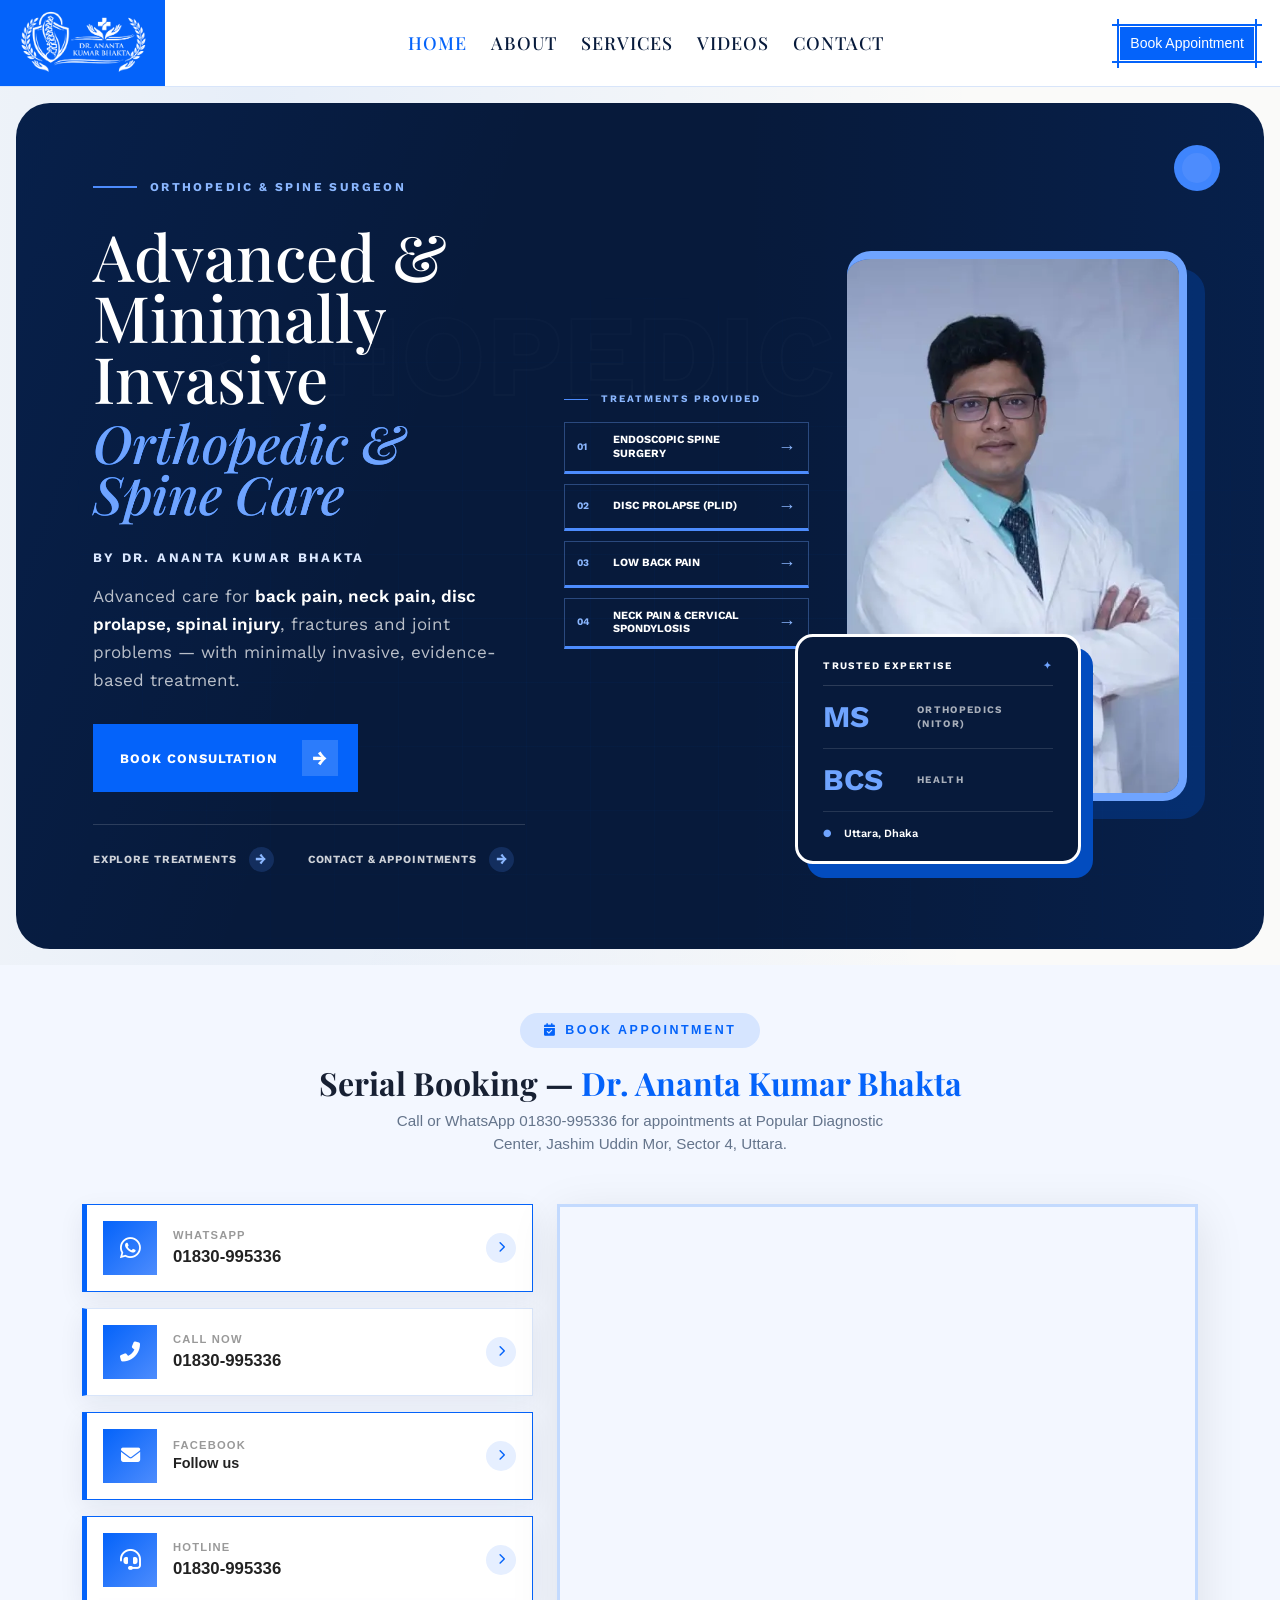
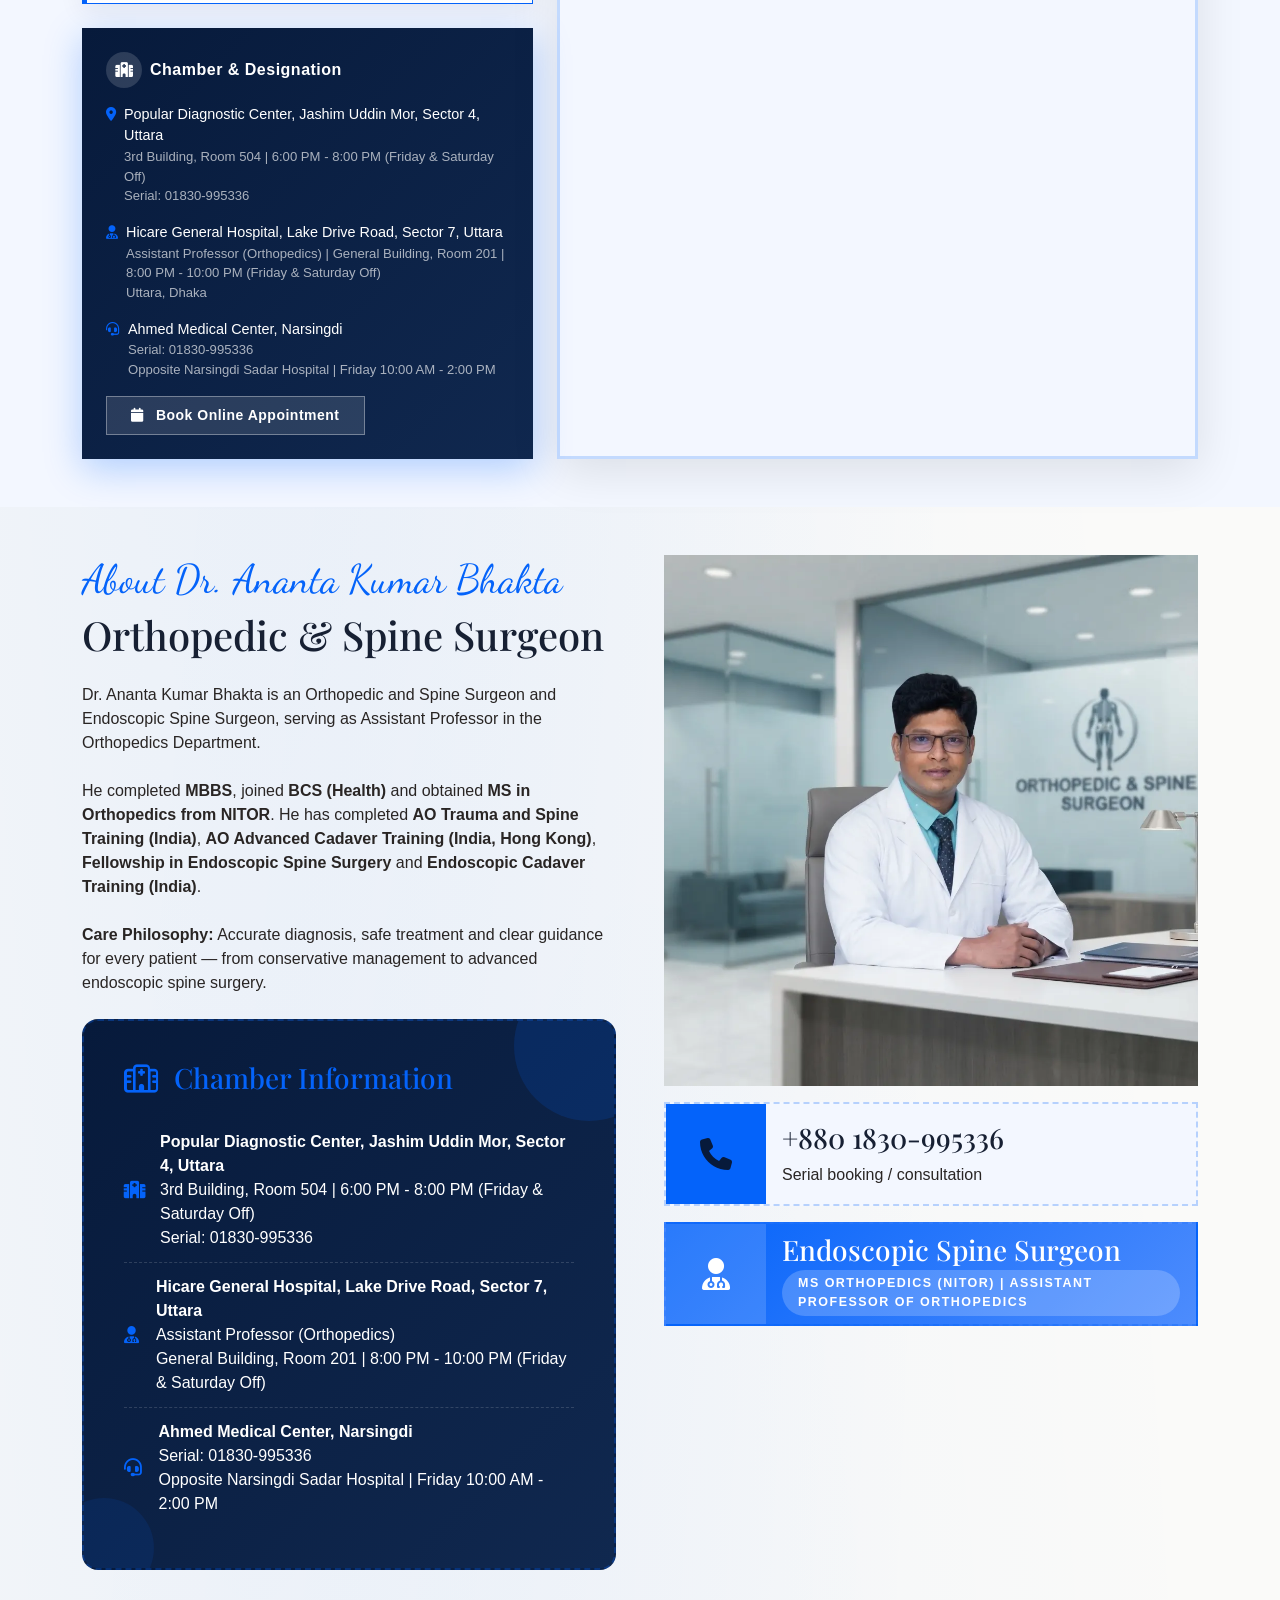
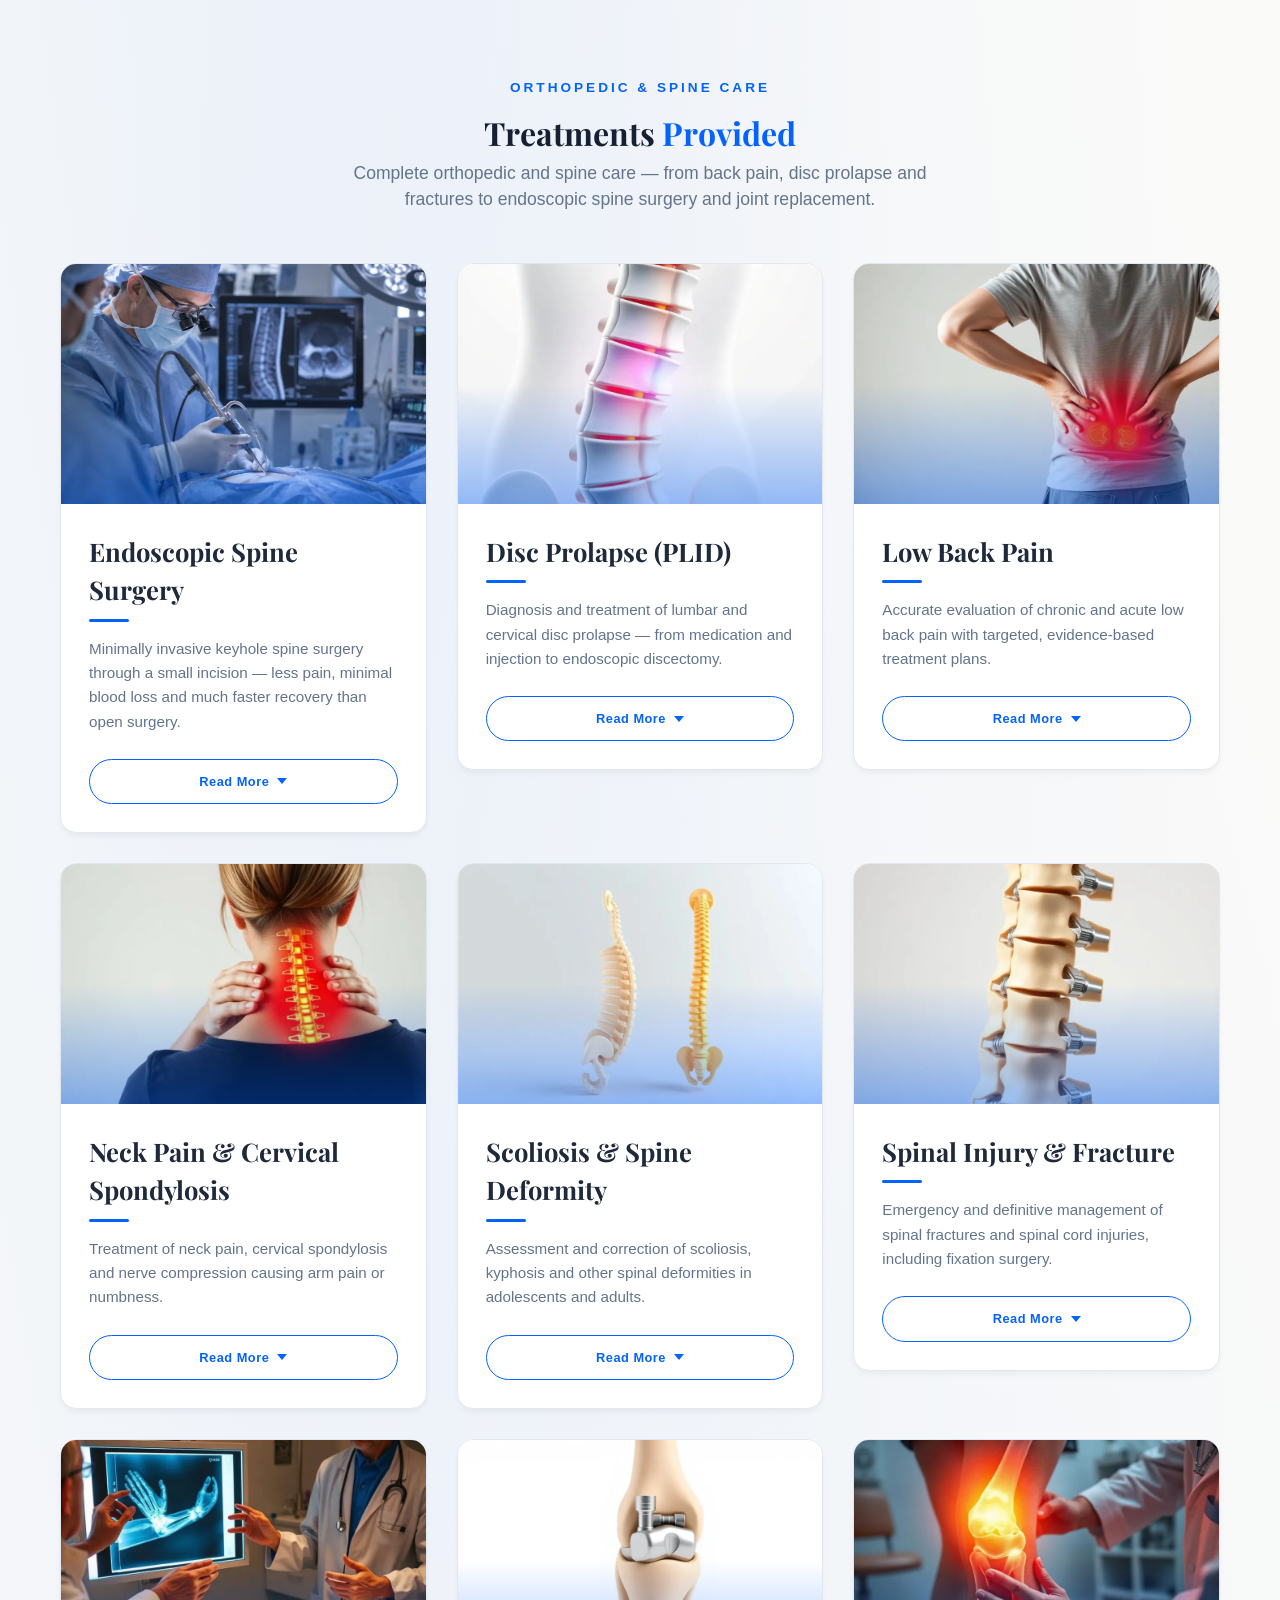
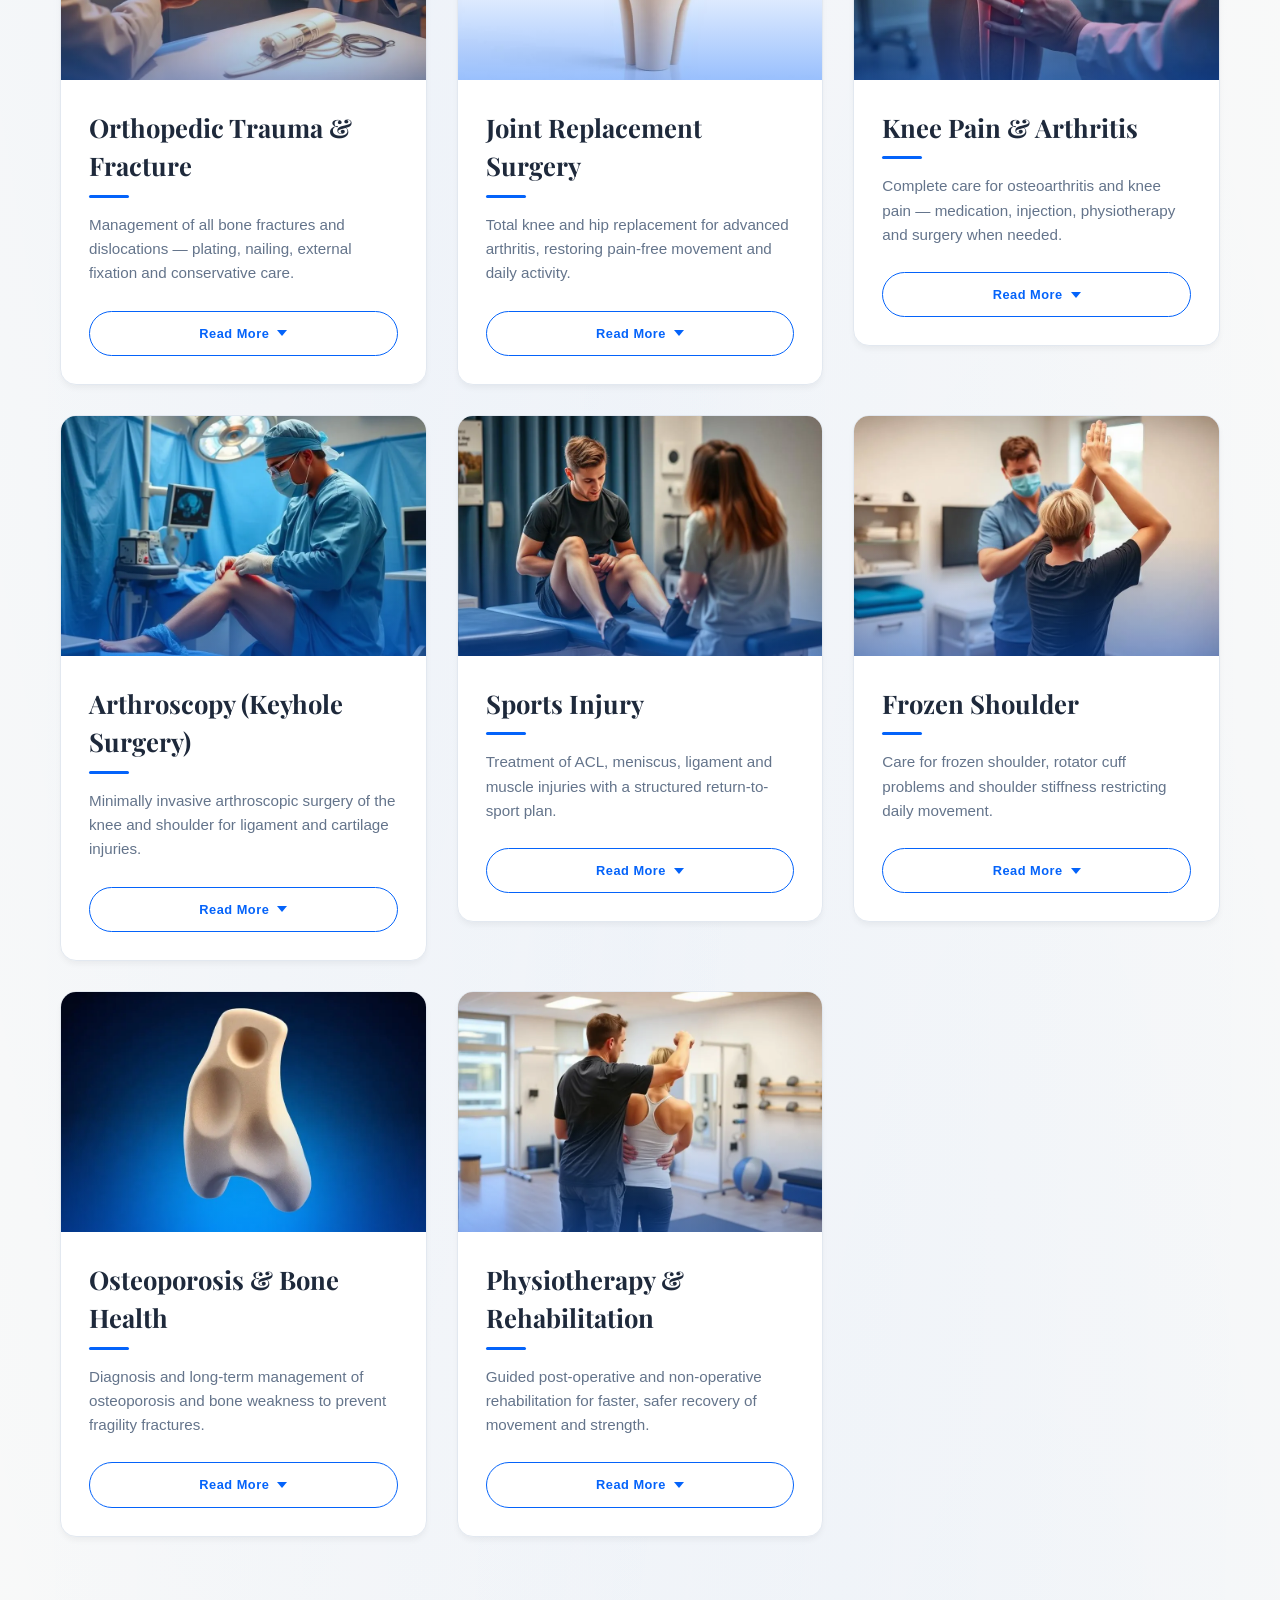
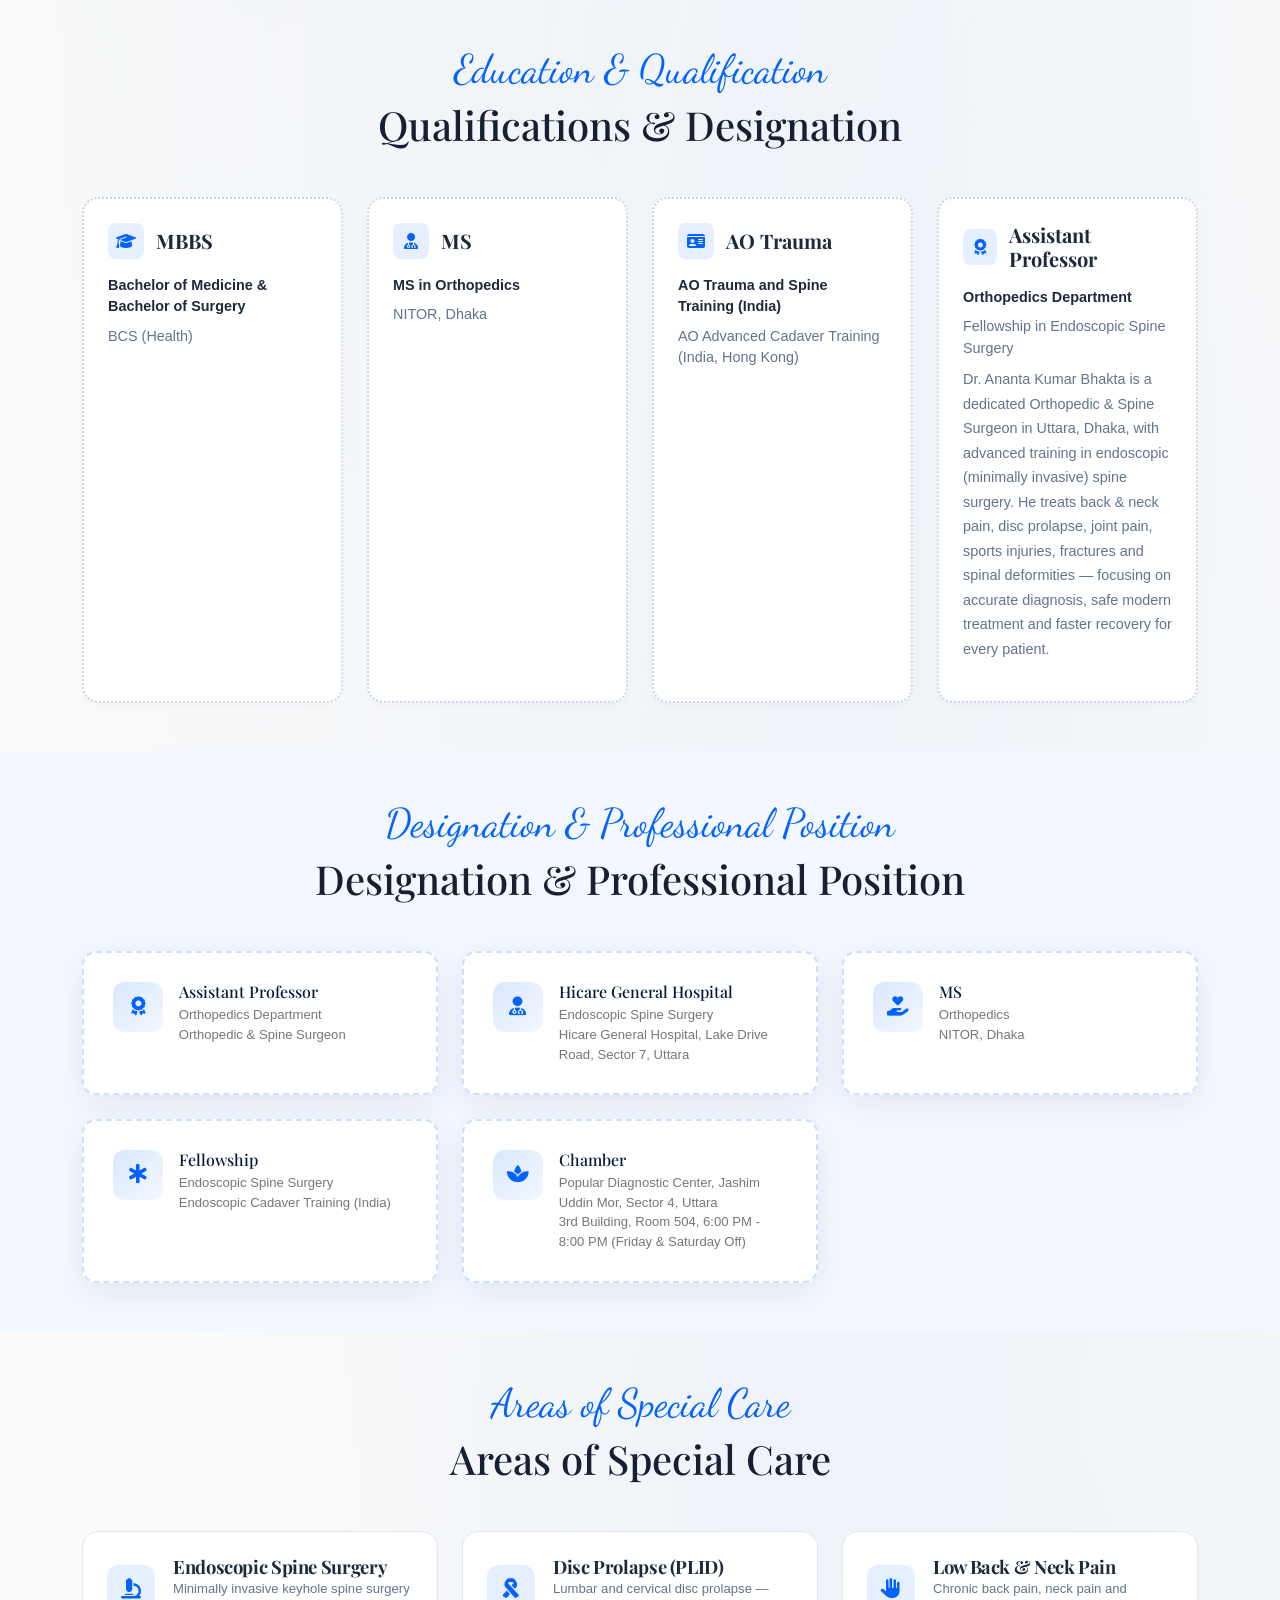
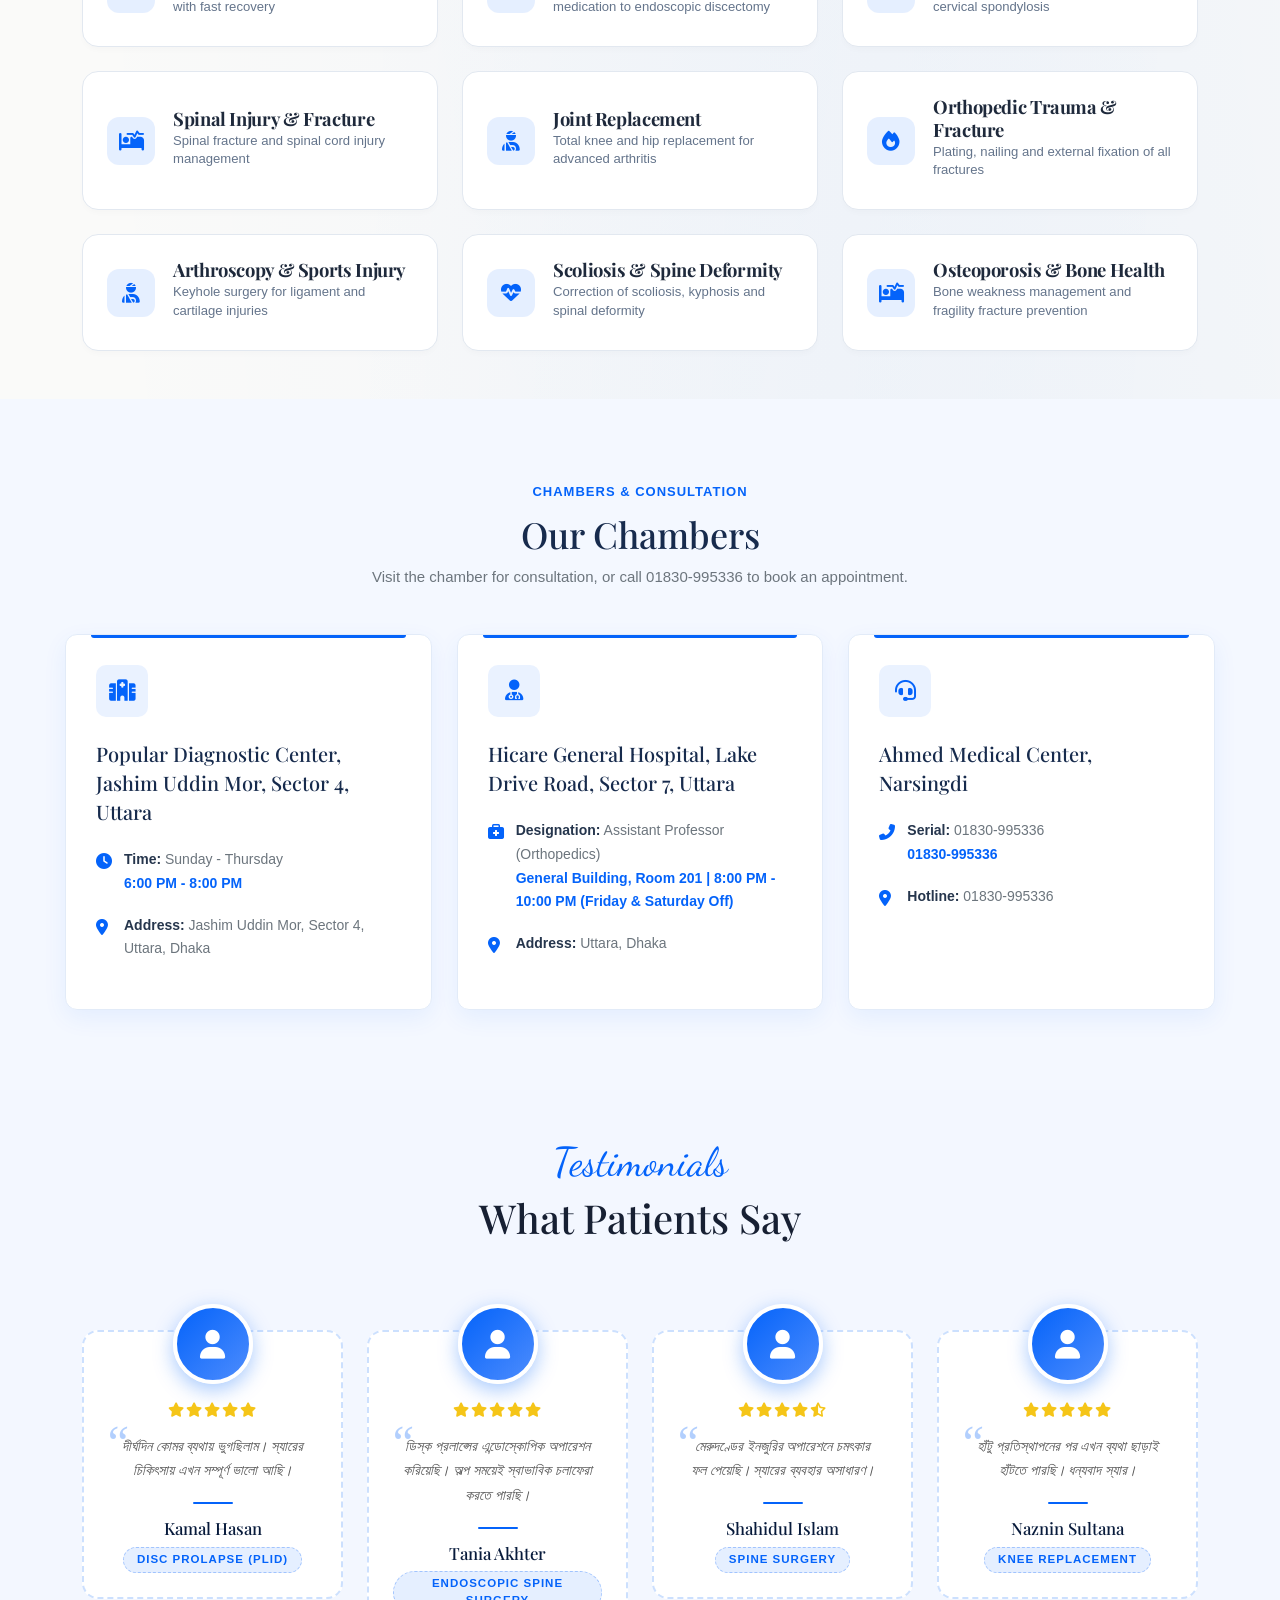
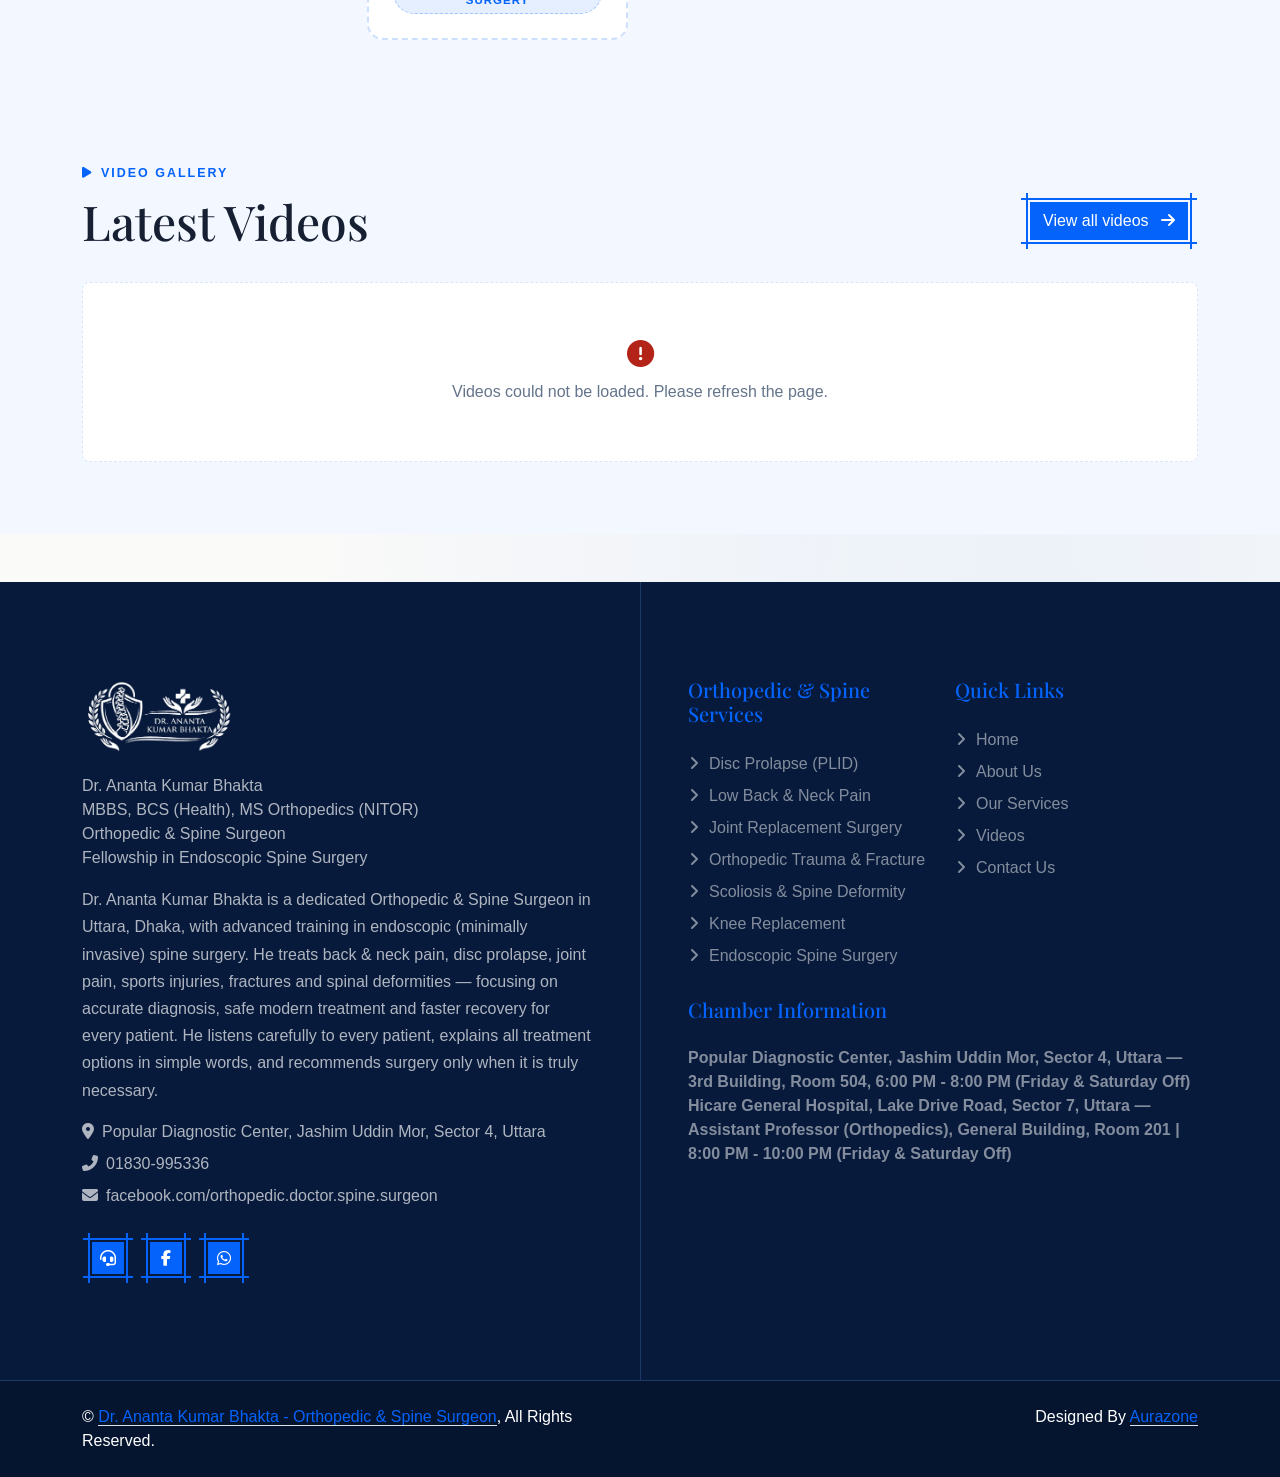
<file: public/site/index.html>
<!DOCTYPE html>
<html lang="en">

<head>
    <meta charset="utf-8">
    <title>Dr. Ananta Kumar Bhakta | Orthopedic &amp; Spine Surgeon, Uttara, Dhaka</title>
    <link rel="preconnect" href="https://cdnjs.cloudflare.com" crossorigin>
    <link rel="preconnect" href="https://cdn.jsdelivr.net" crossorigin>
    <meta content="width=device-width, initial-scale=1.0" name="viewport">
    <meta
        content="Dr. Ananta Kumar Bhakta, Orthopedic &amp; Spine Surgeon Uttara, Dhaka, spine specialist Uttara, Dhaka, spine doctor Uttara, Dhaka, Spine Surgery Uttara, Dhaka, Hicare General Hospital, Popular Diagnostic Center"
        name="keywords">
    <meta
        content="Dr. Ananta Kumar Bhakta - MBBS, BCS (Health), MS Orthopedics (NITOR). Orthopedic and spine surgeon, Assistant Professor, Orthopedic &amp; Spine Surgeon. Chamber: Popular Diagnostic Center, Jashim Uddin Mor, Sector 4, Uttara."
        name="description">

    <link href="img/favicon.png" rel="icon">

    <link rel="preconnect" href="https://fonts.googleapis.com">
    <link rel="preconnect" href="https://fonts.gstatic.com" crossorigin>
    <link
        href="https://fonts.googleapis.com/css2?family=Dancing+Script&family=Playfair+Display:wght@500&family=Work+Sans&display=swap"
        rel="stylesheet">

    <link href="https://cdnjs.cloudflare.com/ajax/libs/font-awesome/5.10.0/css/all.min.css" rel="stylesheet">
    <link href="https://cdn.jsdelivr.net/npm/bootstrap-icons@1.4.1/font/bootstrap-icons.css" rel="stylesheet">

    <link href="lib/animate/animate.min.css" rel="stylesheet">
    <link href="lib/owlcarousel/assets/owl.carousel.min.css" rel="stylesheet">
    <link rel="stylesheet" href="https://cdnjs.cloudflare.com/ajax/libs/font-awesome/6.5.0/css/all.min.css">

    <link href="css/bootstrap.min.css" rel="stylesheet">
    <link href="css/style.css" rel="stylesheet">
    <link href="css/html.css" rel="stylesheet">
    <link href="home.css" rel="stylesheet">

    <meta property="og:type" content="website">
    <meta property="og:site_name" content="Dr. Ananta Kumar Bhakta">
    <meta property="og:image" content="img/og-preview.jpg">
    <meta property="og:image:width" content="1200">
    <meta property="og:image:height" content="630">
    <meta name="twitter:card" content="summary_large_image">
    <meta name="twitter:image" content="img/og-preview.jpg">
</head>

<body>

    <div id="spinner"
        class="show bg-white position-fixed translate-middle w-100 vh-100 top-50 start-50 d-flex align-items-center justify-content-center">
        <div class="spinner-grow text-primary" style="width: 3rem; height: 3rem;" role="status">
            <span class="sr-only">Loading...</span>
        </div>
    </div>

    <!-- nav -->
    <div class="container-fluid bg-light sticky-top p-0">
        <nav class="navbar navbar-expand-lg navbar-light p-0">
            <a href="index.html" class="navbar-brand py-2 px-3 me-0" style="background: var(--bs-primary);">
                <img class="nav-logo-white" src="img/logo-white.webp" alt="Dr. Ananta Kumar Bhakta - Orthopedic & Spine Surgeon"
                    style="height: 70px; width: auto; display: block; object-fit: contain;">
            </a>
            <button type="button" class="navbar-toggler me-4" data-bs-toggle="collapse"
                data-bs-target="#navbarCollapse">
                <span class="navbar-toggler-icon"></span>
            </button>
            <div class="collapse navbar-collapse p-3" id="navbarCollapse">
                <div class="navbar-nav mx-auto">
                    <a href="index.html" class="nav-item nav-link active">Home</a>
                    <a href="about.html" class="nav-item nav-link">About</a>
                    <a href="service.html" class="nav-item nav-link">Services</a>
                    <a href="video.html" class="nav-item nav-link">Videos</a>
                    <a href="contact.html" class="nav-item nav-link">Contact</a>
                </div>
                <a class="btn btn-sm btn-primary" href="appoinment.html">Book Appointment</a>
            </div>
        </nav>
    </div>
    <!-- nav -->


    <!-- hero -->
    <section class="hero1" aria-labelledby="hero-title">
        <div class="hero9">
            <div class="hero-eyebrow"><span></span> Orthopedic &amp; Spine Surgeon</div>

            <h1 class="hero15" id="hero-title">
                <span class="hero-title-main">Advanced &amp; Minimally Invasive</span>
                <span class="hero16">Orthopedic &amp; Spine Care</span>
            </h1>

            <div class="hero-name">By Dr. Ananta Kumar Bhakta</div>
            <p class="hero19">Advanced care for <strong>back pain, neck pain, disc prolapse, spinal injury</strong>, fractures and joint problems — with minimally invasive, evidence-based treatment.</p>

            <div class="hero24">
                <a class="hero25 hero26" href="appoinment.html">Book consultation <span aria-hidden="true">→</span></a>
            </div>

            <div class="hero-links" aria-label="Quick links">
                <a href="service.html">Explore treatments <span aria-hidden="true">→</span></a>
                <a href="contact.html">Contact &amp; appointments <span aria-hidden="true">→</span></a>
            </div>
        </div>

        <aside class="hero-treatments" aria-label="Treatments provided">
            <div class="hero-list-title"><span></span> Treatments provided</div>
            <a href="service.html"><b>01</b><span>Endoscopic Spine Surgery</span><i>→</i></a>
            <a href="service.html"><b>02</b><span>Disc Prolapse (PLID)</span><i>→</i></a>
            <a href="service.html"><b>03</b><span>Low Back Pain</span><i>→</i></a>
            <a href="service.html"><b>04</b><span>Neck Pain &amp; Cervical Spondylosis</span><i>→</i></a>
        </aside>

        <div class="hero10">
            <div class="hero-photo-frame">
                <img src="img/dr-main.webp" alt="Dr. Ananta Kumar Bhakta, orthopedic and spine surgeon" loading="lazy" decoding="async">
            </div>
            <div class="hero-credential">
                <div class="hero-credential-title">Trusted expertise <span>✦</span></div>
                <div class="hero-credential-row"><strong>MS</strong><span>Orthopedics<br>(NITOR)</span></div>
                <div class="hero-credential-row"><strong>BCS</strong><span>Health</span></div>
                <div class="hero-credential-place"><span>●</span> Uttara, Dhaka</div>
            </div>
        </div>
    </section>
    <!-- hero -->

    <!-- appointment -->
    <div class="container-fluid py-5" style="background: #f8f7f3;">
        <div class="container">
            <div class="text-center mb-5 wow fadeIn" data-wow-delay="0.1s">
                <span class="d-inline-block px-4 py-2 mb-3 rounded-pill"
                    style="background: rgba(4, 99, 250,0.12); color: var(--bs-primary); font-size: 0.78rem; font-weight: 700; letter-spacing: 2.5px; text-transform: uppercase;">
                    <i class="fas fa-calendar-check me-2"></i>Book Appointment
                </span>
                <h2 class="fw-bold mb-2" style="font-size: 2rem;">Serial Booking — <span class="text-primary">Dr. Ananta Kumar Bhakta</span></h2>
                <p class="text-muted mx-auto" style="max-width: 520px; font-size: 0.95rem;">
                    Call or WhatsApp 01830-995336 for appointments at Popular Diagnostic Center, Jashim Uddin Mor, Sector 4, Uttara.
                </p>
            </div>

            <div class="row g-4 align-items-stretch">
                <div class="col-lg-5 wow fadeInLeft" data-wow-delay="0.2s">
                    <!-- WhatsApp -->
                    <a href="https://wa.me/8801830995336" target="_blank"
                        class="appt-row d-flex align-items-center gap-3 p-3 mb-3 rounded-3 text-decoration-none"
                        style="background:#fff; border-left:5px solid #25D366; box-shadow:0 3px 18px rgba(0,0,0,0.06); transition:transform 0.2s,box-shadow 0.2s;">
                        <div class="d-flex align-items-center justify-content-center rounded-3 flex-shrink-0"
                            style="width:54px;height:54px;background:linear-gradient(135deg,#25D366,#128C7E);">
                            <i class="fab fa-whatsapp text-white" style="font-size:1.5rem;"></i>
                        </div>
                        <div class="flex-grow-1">
                            <div style="font-size:0.7rem;letter-spacing:1.2px;text-transform:uppercase;color:#999;font-weight:700;">WhatsApp</div>
                            <div style="font-size:1.05rem;font-weight:700;color:#222;">01830-995336</div>
                        </div>
                        <span class="d-flex align-items-center justify-content-center rounded-circle flex-shrink-0"
                            style="width:30px;height:30px;background:rgba(37,211,102,0.1);">
                            <i class="fas fa-chevron-right" style="font-size:0.7rem;color:#25D366;"></i>
                        </span>
                    </a>

                    <!-- Call -->
                    <a href="tel:+8801830995336"
                        class="appt-row d-flex align-items-center gap-3 p-3 mb-3 rounded-3 text-decoration-none"
                        style="background:#fff; border-left:5px solid var(--bs-primary); box-shadow:0 3px 18px rgba(0,0,0,0.06); transition:transform 0.2s,box-shadow 0.2s;">
                        <div class="d-flex align-items-center justify-content-center rounded-3 flex-shrink-0"
                            style="width:54px;height:54px;background:linear-gradient(135deg,var(--bs-primary),#4d8cfd);">
                            <i class="fas fa-phone-alt text-white" style="font-size:1.25rem;"></i>
                        </div>
                        <div class="flex-grow-1">
                            <div style="font-size:0.7rem;letter-spacing:1.2px;text-transform:uppercase;color:#999;font-weight:700;">Call Now</div>
                            <div style="font-size:1.05rem;font-weight:700;color:#222;">01830-995336</div>
                        </div>
                        <span class="d-flex align-items-center justify-content-center rounded-circle flex-shrink-0"
                            style="width:30px;height:30px;background:rgba(4, 99, 250,0.1);">
                            <i class="fas fa-chevron-right" style="font-size:0.7rem;color:var(--bs-primary);"></i>
                        </span>
                    </a>

                    <!-- Email -->
                    <a href="https://www.facebook.com/orthopedic.doctor.spine.surgeon"
                        class="appt-row d-flex align-items-center gap-3 p-3 mb-3 rounded-3 text-decoration-none"
                        style="background:#fff; border-left:5px solid #EA4335; box-shadow:0 3px 18px rgba(0,0,0,0.06); transition:transform 0.2s,box-shadow 0.2s;">
                        <div class="d-flex align-items-center justify-content-center rounded-3 flex-shrink-0"
                            style="width:54px;height:54px;background:linear-gradient(135deg,#EA4335,#FBBC04);">
                            <i class="fas fa-envelope text-white" style="font-size:1.2rem;"></i>
                        </div>
                        <div class="flex-grow-1">
                            <div style="font-size:0.7rem;letter-spacing:1.2px;text-transform:uppercase;color:#999;font-weight:700;">Facebook</div>
                            <div style="font-size:0.9rem;font-weight:700;color:#222;">Follow us</div>
                        </div>
                        <span class="d-flex align-items-center justify-content-center rounded-circle flex-shrink-0"
                            style="width:30px;height:30px;background:rgba(234,67,53,0.1);">
                            <i class="fas fa-chevron-right" style="font-size:0.7rem;color:#EA4335;"></i>
                        </span>
                    </a>

                    <!-- Facebook -->
                    <a href="tel:+8801830995336" target="_blank"
                        class="appt-row d-flex align-items-center gap-3 p-3 mb-4 rounded-3 text-decoration-none"
                        style="background:#fff; border-left:5px solid #1877F2; box-shadow:0 3px 18px rgba(0,0,0,0.06); transition:transform 0.2s,box-shadow 0.2s;">
                        <div class="d-flex align-items-center justify-content-center rounded-3 flex-shrink-0"
                            style="width:54px;height:54px;background:linear-gradient(135deg,#1877F2,#42B2F5);">
                            <i class="fas fa-headset text-white" style="font-size:1.3rem;"></i>
                        </div>
                        <div class="flex-grow-1">
                            <div style="font-size:0.7rem;letter-spacing:1.2px;text-transform:uppercase;color:#999;font-weight:700;">Hotline</div>
                            <div style="font-size:1.05rem;font-weight:700;color:#222;">01830-995336</div>
                        </div>
                        <span class="d-flex align-items-center justify-content-center rounded-circle flex-shrink-0"
                            style="width:30px;height:30px;background:rgba(24,119,242,0.1);">
                            <i class="fas fa-chevron-right" style="font-size:0.7rem;color:#1877F2;"></i>
                        </span>
                    </a>

                    <!-- Clinic Info Card -->
                   <!-- Clinic Info Card -->
<div class="rounded-3 overflow-hidden"
    style="background:linear-gradient(135deg,#2a2a2a 0%,#3d3220 55%,#6b4f1a 100%);
           box-shadow:0 10px 35px rgba(4, 99, 250, 0.28);">

    <div class="p-4">

        <!-- Card Header -->
        <div class="d-flex align-items-center gap-2 mb-3">

            <div class="d-flex align-items-center justify-content-center rounded-circle flex-shrink-0"
                style="width:36px;
                       height:36px;
                       background:rgba(255,255,255,0.15);">

                <i class="fas fa-hospital text-white"
                    style="font-size:0.9rem;"></i>

            </div>

            <span class="text-white fw-bold"
                style="font-size:1rem;
                       letter-spacing:0.5px;">

                Chamber &amp; Designation

            </span>

        </div>


        <!-- ========================= -->
        <!-- Chamber 1 -->
        <div class="d-flex align-items-start gap-2 mb-3">
            <i class="fas fa-map-marker-alt mt-1 flex-shrink-0" style="color:var(--bs-primary); font-size:0.85rem;"></i>
            <div>
                <p class="mb-0 fw-semibold" style="color:#fff; font-size:0.9rem;">Popular Diagnostic Center, Jashim Uddin Mor, Sector 4, Uttara</p>
                <p class="mb-0" style="color:rgba(255,255,255,0.65); font-size:0.82rem;">3rd Building, Room 504 | 6:00 PM - 8:00 PM (Friday &amp; Saturday Off)</p>
                <p class="mb-0" style="color:rgba(255,255,255,0.65); font-size:0.82rem;">Serial: 01830-995336</p>
            </div>
        </div>

        <div class="d-flex align-items-start gap-2 mb-3">
            <i class="fas fa-user-md mt-1 flex-shrink-0" style="color:var(--bs-primary); font-size:0.85rem;"></i>
            <div>
                <p class="mb-0 fw-semibold" style="color:#fff; font-size:0.9rem;">Hicare General Hospital, Lake Drive Road, Sector 7, Uttara</p>
                <p class="mb-0" style="color:rgba(255,255,255,0.65); font-size:0.82rem;">Assistant Professor (Orthopedics) | General Building, Room 201 | 8:00 PM - 10:00 PM (Friday &amp; Saturday Off)</p>
                <p class="mb-0" style="color:rgba(255,255,255,0.65); font-size:0.82rem;">Uttara, Dhaka</p>
            </div>
        </div>

        <div class="d-flex align-items-start gap-2 mb-3">
            <i class="fas fa-headset mt-1 flex-shrink-0" style="color:var(--bs-primary); font-size:0.85rem;"></i>
            <div>
                <p class="mb-0 fw-semibold" style="color:#fff; font-size:0.9rem;">Ahmed Medical Center, Narsingdi</p>
                <p class="mb-0" style="color:rgba(255,255,255,0.65); font-size:0.82rem;">Serial: 01830-995336</p>
                <p class="mb-0" style="color:rgba(255,255,255,0.65); font-size:0.82rem;">Opposite Narsingdi Sadar Hospital | Friday 10:00 AM - 2:00 PM</p>
            </div>
        </div>
<!-- Appointment Button -->
        <!-- ========================= -->

        <a href="contact.html"
            target="_blank"
            class="btn btn-sm fw-bold px-4 py-2"
            style="background:rgba(255,255,255,0.12);
                   color:#fff;
                   border:1.5px solid rgba(255,255,255,0.35);
                   letter-spacing:0.5px;">

            <i class="fas fa-calendar me-2"></i>

            Book Online Appointment

        </a>

    </div>

</div>
                </div>

                <div class="col-lg-7 wow fadeInRight" data-wow-delay="0.3s">
                    <div class="rounded-3 overflow-hidden h-100"
                        style="min-height:530px;box-shadow:0 12px 45px rgba(0,0,0,0.1);border:3px solid rgba(4, 99, 250,0.2);">
                        <iframe src="https://www.google.com/maps?q=Popular+Diagnostic+Center+Uttara+Dhaka&output=embed" width="100%"
                            height="100%" style="border:0;min-height:530px;display:block;" allowfullscreen=""
                            loading="lazy" referrerpolicy="no-referrer-when-downgrade"
                            title="Dr. Ananta Kumar Bhakta - NITOR, Dhaka & Clinic">
                        </iframe>
                    </div>
                </div>
            </div>
        </div>
    </div>
    <!-- appointment -->











    <!-- about section -->
    <div class="container-fluid py-5">
        <div class="container">
            <div class="row g-5">
                <div class="col-lg-6 wow fadeIn" data-wow-delay="0.5s">
                    <h1 class="font-dancing-script text-primary">About Dr. Ananta Kumar Bhakta</h1>
                    <h1 class="mb-4">Orthopedic & Spine Surgeon</h1>
                    <p class="mb-4">Dr. Ananta Kumar Bhakta is an Orthopedic and Spine Surgeon and Endoscopic Spine Surgeon, serving as Assistant Professor in the Orthopedics Department.</p>
                    <p class="mb-4">He completed <strong>MBBS</strong>, joined <strong>BCS (Health)</strong> and obtained <strong>MS in Orthopedics from NITOR</strong>. He has completed <strong>AO Trauma and Spine Training (India)</strong>, <strong>AO Advanced Cadaver Training (India, Hong Kong)</strong>, <strong>Fellowship in Endoscopic Spine Surgery</strong> and <strong>Endoscopic Cadaver Training (India)</strong>.</p>
                    <p class="mb-4"><strong>Care Philosophy:</strong> Accurate diagnosis, safe treatment and clear guidance for every patient — from conservative management to advanced endoscopic spine surgery.</p>

                   <div class="schedule-card">

    <h3>
        <i class="far fa-hospital me-2"></i>
        Chamber Information
    </h3>

    <!-- Chamber 1 -->
    <div class="schedule-item">
        <i class="fas fa-hospital"></i>
        <span>
            <strong>Popular Diagnostic Center, Jashim Uddin Mor, Sector 4, Uttara</strong><br>
            3rd Building, Room 504 | 6:00 PM - 8:00 PM (Friday &amp; Saturday Off)<br>
            Serial: 01830-995336
        </span>
    </div>

    <div class="schedule-item">
        <i class="fas fa-user-md"></i>
        <span>
            <strong>Hicare General Hospital, Lake Drive Road, Sector 7, Uttara</strong><br>
            Assistant Professor (Orthopedics)<br>
            General Building, Room 201 | 8:00 PM - 10:00 PM (Friday &amp; Saturday Off)
        </span>
    </div>

    <div class="schedule-item">
        <i class="fas fa-headset"></i>
        <span>
            <strong>Ahmed Medical Center, Narsingdi</strong><br>
            Serial: 01830-995336<br>
            Opposite Narsingdi Sadar Hospital | Friday 10:00 AM - 2:00 PM
        </span>
    </div>

</div>
                </div>
                <div class="col-lg-6 wow fadeIn" data-wow-delay="0.2s">
                    <img class="img-fluid mb-3 rounded" src="img/dr-about.webp" alt="Dr. Ananta Kumar Bhakta - Orthopedic & Spine Surgeon" style="width:100%; height:auto; object-fit:contain;" loading="lazy" decoding="async">
                    <div class="d-flex align-items-center bg-light rounded mb-3" style="border: 2px dashed rgba(4, 99, 250,0.25);">
                        <div class="btn-square flex-shrink-0 bg-primary" style="width: 100px; height: 100px;">
                            <i class="fa fa-phone fa-2x text-dark"></i>
                        </div>
                        <div class="px-3">
                            <h3>+880 1830-995336</h3>
                            <span>Serial booking / consultation</span>
                        </div>
                    </div>
                    <div class="d-flex align-items-center rounded" style="border: 2px dashed rgba(4, 99, 250,0.25); background: linear-gradient(135deg, var(--bs-primary), #4d8cfd);">
                        <div class="d-flex align-items-center justify-content-center flex-shrink-0" style="width: 100px; height: 100px; background: rgba(255,255,255,0.15);">
                            <i class="fas fa-user-md fa-2x text-white"></i>
                        </div>
                        <div class="px-3">
                            <h3 class="text-white mb-0">Endoscopic Spine Surgeon</h3>
                            <span class="d-inline-block mt-1 px-3 py-1 rounded-pill" style="background: rgba(255,255,255,0.2); color: #fff; font-size: 0.78rem; font-weight: 700; letter-spacing: 1.5px; text-transform: uppercase;">MS Orthopedics (NITOR) | Assistant Professor of Orthopedics</span>
                        </div>
                    </div>
                </div>
            </div>
        </div>
    </div>

    
















<!-- services -->
   <div class="ser1">
        <div class="ser2">
            <div class="ser3">Orthopedic &amp; Spine Care</div>
             <h2 class="fw-bold mb-2" style="font-size: 2rem;">Treatments <span class="text-primary">Provided</span></h2>
             
            <div class="ser5">Complete orthopedic and spine care — from back pain, disc prolapse and fractures to endoscopic spine surgery and joint replacement.</div>
        </div>

        <div class="ser6">
            <!-- 1. Fever -->
            <div class="ser7">
                <div class="ser8">
                    <div class="ser9" style="background-image: url('img/svc-endoscopic-spine.webp');"></div>
                </div>
                <div class="ser10">
                    <div class="ser11">Endoscopic Spine Surgery</div>
                    <div class="ser12"></div>
                    <div class="ser13">Minimally invasive keyhole spine surgery through a small incision — less pain, minimal blood loss and much faster recovery than open surgery.</div>
                    <div class="ser14">
                        <div class="ser15">ছোট ছিদ্রের মাধ্যমে অত্যাধুনিক এন্ডোস্কোপিক স্পাইন সার্জারি — কম ব্যথা, কম রক্তক্ষরণ এবং দ্রুত সুস্থতা।</div>
                    </div>
                    <div class="ser16" onclick="toggleCard(this)">
                        <div class="ser17">Read More</div>
                        <div class="ser18"></div>
                    </div>
                </div>
            </div>



<!-- 2. Convulsion -->
<div class="ser7">
    <div class="ser8">
        <div class="ser9" style="background-image: url('img/svc-disc-prolapse.webp');"></div>
    </div>
    <div class="ser10">
        <div class="ser11">Disc Prolapse (PLID)</div>
        <div class="ser12"></div>
        <div class="ser13">Diagnosis and treatment of lumbar and cervical disc prolapse — from medication and injection to endoscopic discectomy.</div>
        <div class="ser14">
            <div class="ser15">কোমর ও ঘাড়ের ডিস্ক প্রলাপ্স (পিএলআইডি) রোগ নির্ণয় ও চিকিৎসা — ওষুধ, ইনজেকশন থেকে এন্ডোস্কোপিক সার্জারি।</div>
        </div>
        <div class="ser16" onclick="toggleCard(this)">
            <div class="ser17">Read More</div>
            <div class="ser18"></div>
        </div>
    </div>
</div>



            <!-- 3. Cold & Cough -->
            <div class="ser7">
                <div class="ser8">
                    <div class="ser9" style="background-image: url('img/svc-back-pain.webp');"></div>
                </div>
                <div class="ser10">
                    <div class="ser11">Low Back Pain</div>
                    <div class="ser12"></div>
                    <div class="ser13">Accurate evaluation of chronic and acute low back pain with targeted, evidence-based treatment plans.</div>
                    <div class="ser14">
                        <div class="ser15">দীর্ঘমেয়াদি ও তীব্র কোমর ব্যথার সঠিক কারণ নির্ণয় করে আধুনিক চিকিৎসা।</div>
                    </div>
                    <div class="ser16" onclick="toggleCard(this)">
                        <div class="ser17">Read More</div>
                        <div class="ser18"></div>
                    </div>
                </div>
            </div>

            <!-- 4. Sore Throat & Tonsil -->
            <div class="ser7">
                <div class="ser8">
                    <div class="ser9" style="background-image: url('img/svc-neck-pain.webp');"></div>
                </div>
                <div class="ser10">
                    <div class="ser11">Neck Pain &amp; Cervical Spondylosis</div>
                    <div class="ser12"></div>
                    <div class="ser13">Treatment of neck pain, cervical spondylosis and nerve compression causing arm pain or numbness.</div>
                    <div class="ser14">
                        <div class="ser15">ঘাড় ব্যথা, সার্ভাইক্যাল স্পন্ডাইলোসিস ও হাতের অবশভাবের চিকিৎসা।</div>
                    </div>
                    <div class="ser16" onclick="toggleCard(this)">
                        <div class="ser17">Read More</div>
                        <div class="ser18"></div>
                    </div>
                </div>
            </div>

            <!-- 5. Frozen Shoulder -->
            <div class="ser7">
                <div class="ser8">
                    <div class="ser9" style="background-image: url('img/svc-spine-deformity.webp');"></div>
                </div>
                <div class="ser10">
                    <div class="ser11">Scoliosis &amp; Spine Deformity</div>
                    <div class="ser12"></div>
                    <div class="ser13">Assessment and correction of scoliosis, kyphosis and other spinal deformities in adolescents and adults.</div>
                    <div class="ser14">
                        <div class="ser15">স্কোলিওসিস, কাইফোসিসসহ মেরুদণ্ডের বাঁকা হয়ে যাওয়ার চিকিৎসা ও সার্জারি।</div>
                    </div>
                    <div class="ser16" onclick="toggleCard(this)">
                        <div class="ser17">Read More</div>
                        <div class="ser18"></div>
                    </div>
                </div>
            </div>

            <!-- 6. Pneumonia -->
            <div class="ser7">
                <div class="ser8">
                    <div class="ser9" style="background-image: url('img/svc-spine-trauma.webp');"></div>
                </div>
                <div class="ser10">
                    <div class="ser11">Spinal Injury &amp; Fracture</div>
                    <div class="ser12"></div>
                    <div class="ser13">Emergency and definitive management of spinal fractures and spinal cord injuries, including fixation surgery.</div>
                    <div class="ser14">
                        <div class="ser15">মেরুদণ্ডের ফ্র্যাকচার ও স্পাইনাল কর্ড ইনজুরির জরুরি ও অস্ত্রোপচার চিকিৎসা।</div>
                    </div>
                    <div class="ser16" onclick="toggleCard(this)">
                        <div class="ser17">Read More</div>
                        <div class="ser18"></div>
                    </div>
                </div>
            </div>

            <!-- 7. Abdominal Pain -->
            <div class="ser7">
                <div class="ser8">
                    <div class="ser9" style="background-image: url('img/svc-trauma.webp');"></div>
                </div>
                <div class="ser10">
                    <div class="ser11">Orthopedic Trauma &amp; Fracture</div>
                    <div class="ser12"></div>
                    <div class="ser13">Management of all bone fractures and dislocations — plating, nailing, external fixation and conservative care.</div>
                    <div class="ser14">
                        <div class="ser15">সব ধরনের হাড় ভাঙা ও জোড়া খুলে যাওয়ার আধুনিক অপারেশন ও চিকিৎসা।</div>
                    </div>
                    <div class="ser16" onclick="toggleCard(this)">
                        <div class="ser17">Read More</div>
                        <div class="ser18"></div>
                    </div>
                </div>
            </div>
             

             <!-- 8. Asthma -->
            <div class="ser7">
                <div class="ser8">
                    <div class="ser9" style="background-image: url('img/svc-joint-replacement.webp');"></div>
                </div>
                <div class="ser10">
                    <div class="ser11">Joint Replacement Surgery</div>
                    <div class="ser12"></div>
                    <div class="ser13">Total knee and hip replacement for advanced arthritis, restoring pain-free movement and daily activity.</div>
                    <div class="ser14">
                        <div class="ser15">হাঁটু ও হিপ জয়েন্ট প্রতিস্থাপন সার্জারি — ব্যথামুক্ত স্বাভাবিক চলাফেরা।</div>
                    </div>
                    <div class="ser16" onclick="toggleCard(this)">
                        <div class="ser17">Read More</div>
                        <div class="ser18"></div>
                    </div>
                </div>
            </div>






             <!-- 9. Loss of Appetite & Indigestion -->
            <div class="ser7">
                <div class="ser8">
                    <div class="ser9" style="background-image: url('img/svc-knee-pain.webp');"></div>
                </div>
                <div class="ser10">
                    <div class="ser11">Knee Pain &amp; Arthritis</div>
                    <div class="ser12"></div>
                    <div class="ser13">Complete care for osteoarthritis and knee pain — medication, injection, physiotherapy and surgery when needed.</div>
                    <div class="ser14">
                        <div class="ser15">হাঁটু ব্যথা ও বাতের সম্পূর্ণ চিকিৎসা — ওষুধ, ইনজেকশন, ফিজিওথেরাপি ও প্রয়োজনে সার্জারি।</div>
                    </div>
                    <div class="ser16" onclick="toggleCard(this)">
                        <div class="ser17">Read More</div>
                        <div class="ser18"></div>
                    </div>
                </div>
            </div>





             <!-- 9. Diabetic Foot -->
            <div class="ser7">
                <div class="ser8">
                    <div class="ser9" style="background-image: url('img/svc-arthroscopy.webp');"></div>
                </div>
                <div class="ser10">
                    <div class="ser11">Arthroscopy (Keyhole Surgery)</div>
                    <div class="ser12"></div>
                    <div class="ser13">Minimally invasive arthroscopic surgery of the knee and shoulder for ligament and cartilage injuries.</div>
                    <div class="ser14">
                        <div class="ser15">হাঁটু ও কাঁধের লিগামেন্ট এবং কার্টিলেজ ইনজুরিতে আর্থ্রোস্কোপিক (কি-হোল) সার্জারি।</div>
                    </div>
                    <div class="ser16" onclick="toggleCard(this)">
                        <div class="ser17">Read More</div>
                        <div class="ser18"></div>
                    </div>
                </div>
            </div>





             <!-- 10. Pressure Sore Surgery -->
            <div class="ser7">
                <div class="ser8">
                    <div class="ser9" style="background-image: url('img/svc-sports-injury.webp');"></div>
                </div>
                <div class="ser10">
                    <div class="ser11">Sports Injury</div>
                    <div class="ser12"></div>
                    <div class="ser13">Treatment of ACL, meniscus, ligament and muscle injuries with a structured return-to-sport plan.</div>
                    <div class="ser14">
                        <div class="ser15">খেলাধুলাজনিত লিগামেন্ট, মেনিস্কাস ও পেশির ইনজুরির চিকিৎসা ও পুনর্বাসন।</div>
                    </div>
                    <div class="ser16" onclick="toggleCard(this)">
                        <div class="ser17">Read More</div>
                        <div class="ser18"></div>
                    </div>
                </div>
            </div>




              
            <!-- 11. Allergies & Scabies -->
            <div class="ser7">
                <div class="ser8">
                    <div class="ser9" style="background-image: url('img/svc-shoulder.webp');"></div>
                </div>
                <div class="ser10">
                    <div class="ser11">Frozen Shoulder</div>
                    <div class="ser12"></div>
                    <div class="ser13">Care for frozen shoulder, rotator cuff problems and shoulder stiffness restricting daily movement.</div>
                    <div class="ser14">
                        <div class="ser15">ফ্রোজেন শোল্ডার ও কাঁধের জড়তার আধুনিক চিকিৎসা।</div>
                    </div>
                    <div class="ser16" onclick="toggleCard(this)">
                        <div class="ser17">Read More</div>
                        <div class="ser18"></div>
                    </div>
                </div>
            </div>





            <!-- 13. Hidradenitis Suppurativa -->
            <div class="ser7">
                <div class="ser8">
                    <div class="ser9" style="background-image: url('img/svc-osteoporosis.webp');"></div>
                </div>
                <div class="ser10">
                    <div class="ser11">Osteoporosis &amp; Bone Health</div>
                    <div class="ser12"></div>
                    <div class="ser13">Diagnosis and long-term management of osteoporosis and bone weakness to prevent fragility fractures.</div>
                    <div class="ser14">
                        <div class="ser15">হাড় ক্ষয় (অস্টিওপোরোসিস) নির্ণয় ও দীর্ঘমেয়াদি চিকিৎসা, হাড় ভাঙা প্রতিরোধ।</div>
                    </div>
                    <div class="ser16" onclick="toggleCard(this)">
                        <div class="ser17">Read More</div>
                        <div class="ser18"></div>
                    </div>
                </div>
            </div>



            <!-- 14. General patient illness -->
            <div class="ser7">
                <div class="ser8">
                    <div class="ser9" style="background-image: url('img/svc-physiotherapy.webp');"></div>
                </div>
                <div class="ser10">
                    <div class="ser11">Physiotherapy &amp; Rehabilitation</div>
                    <div class="ser12"></div>
                    <div class="ser13">Guided post-operative and non-operative rehabilitation for faster, safer recovery of movement and strength.</div>
                    <div class="ser14">
                        <div class="ser15">অপারেশন পরবর্তী ও অপারেশন ছাড়া পুনর্বাসন এবং ফিজিওথেরাপি পরামর্শ।</div>
                    </div>
                    <div class="ser16" onclick="toggleCard(this)">
                        <div class="ser17">Read More</div>
                        <div class="ser18"></div>
                    </div>
                </div>
            </div>

           
           
         

           

           
        </div>
    </div>









<!-- qualifications -->

<div class="container-fluid py-5">
    <div class="container">

    <div class="text-center mb-5 wow fadeIn" data-wow-delay="0.1s">
        <h1 class="font-dancing-script text-primary">Education & Qualification</h1>
        <h1 class="mb-3">Qualifications & Designation</h1>
    </div>

    <div class="row g-4">

        <!-- 1. MS -->
        <div class="col-md-6 col-lg-3 wow fadeIn" data-wow-delay="0.1s">
            <div class="cred-custom-card">

                <div class="cred-icon-title">
                    <div class="cred-icon-box">
                        <i class="fas fa-graduation-cap"></i>
                    </div>

                    <h5 class="cred-title">
                        MBBS
                    </h5>
                </div>

                <div class="cred-body">
<p><strong>Bachelor of Medicine &amp; Bachelor of Surgery</strong></p>
<p>BCS (Health)</p>
</div>

            </div>
        </div>


        <!-- 2. MBBS -->
        <div class="col-md-6 col-lg-3 wow fadeIn" data-wow-delay="0.2s">
            <div class="cred-custom-card">

                <div class="cred-icon-title">
                    <div class="cred-icon-box">
                        <i class="fas fa-user-md"></i>
                    </div>

                    <h5 class="cred-title">
                        MS
                    </h5>
                </div>

                <div class="cred-body">
<p><strong>MS in Orthopedics</strong></p>
<p>NITOR, Dhaka</p>
</div>

            </div>
        </div>


        <!-- 3. Medical Registration -->
        <div class="col-md-6 col-lg-3 wow fadeIn" data-wow-delay="0.3s">
            <div class="cred-custom-card">

                <div class="cred-icon-title">
                    <div class="cred-icon-box">
                        <i class="fas fa-id-card"></i>
                    </div>

                    <h5 class="cred-title">
                        AO Trauma
                    </h5>
                </div>

                <div class="cred-body">
<p><strong>AO Trauma and Spine Training (India)</strong></p>
<p>AO Advanced Cadaver Training (India, Hong Kong)</p>
</div>

            </div>
        </div>


        <!-- 4. MS -->
        <div class="col-md-6 col-lg-3 wow fadeIn" data-wow-delay="0.4s">
            <div class="cred-custom-card">

                <div class="cred-icon-title">
                    <div class="cred-icon-box">
                        <i class="fas fa-award"></i>
                    </div>

                    <h5 class="cred-title">
                        Assistant Professor
                    </h5>
                </div>

                <div class="cred-body">
<p><strong>Orthopedics Department</strong></p>
<p>Fellowship in Endoscopic Spine Surgery</p>

                <p class="mb-3" style="line-height:1.7">
                    Dr. Ananta Kumar Bhakta is a dedicated Orthopedic &amp; Spine Surgeon in Uttara, Dhaka, with advanced training in endoscopic (minimally invasive) spine surgery. He treats back &amp; neck pain, disc prolapse, joint pain, sports injuries, fractures and spinal deformities &mdash; focusing on accurate diagnosis, safe modern treatment and faster recovery for every patient.
                </p>
</div>

            </div>
        </div>

    </div>
</div>

</div>

<!-- credentials -->

<div class="container-fluid py-5 bg-light">
    <div class="container">


    <div class="text-center mb-5 wow fadeIn" data-wow-delay="0.1s">
        <h1 class="font-dancing-script text-primary">Designation & Professional Position</h1>
        <h1 class="mb-3">Designation & Professional Position</h1>
    </div>

    <div class="row g-4">

        <!-- MS -->
        <div class="col-md-6 col-lg-4 wow fadeIn">
            <div class="qual-card">
                <div class="qual-icon">
                    <i class="fas fa-award"></i>
                </div>
                <div>
                    <h6>Assistant Professor</h6><p>Orthopedics Department</p><p>Orthopedic &amp; Spine Surgeon</p>
                </div>
            </div>
        </div>

        <!-- SOSB -->
        <div class="col-md-6 col-lg-4 wow fadeIn">
            <div class="qual-card">
                <div class="qual-icon">
                    <i class="fas fa-user-md"></i>
                </div>
                <div>
                    <h6>Hicare General Hospital</h6><p>Endoscopic Spine Surgery</p><p>Hicare General Hospital, Lake Drive Road, Sector 7, Uttara</p>
                </div>
            </div>
        </div>

        <!-- SPSB -->
        <div class="col-md-6 col-lg-4 wow fadeIn">
            <div class="qual-card">
                <div class="qual-icon">
                    <i class="fas fa-hand-holding-heart"></i>
                </div>
                <div>
                    <h6>MS</h6><p>Orthopedics</p><p>NITOR, Dhaka</p>
                </div>
            </div>
        </div>

        <!-- ISAPS -->
        <div class="col-md-6 col-lg-4 wow fadeIn">
            <div class="qual-card">
                <div class="qual-icon">
                    <i class="fas fa-star-of-life"></i>
                </div>
                <div>
                    <h6>Fellowship</h6><p>Endoscopic Spine Surgery</p><p>Endoscopic Cadaver Training (India)</p>
                </div>
            </div>
        </div>

        <!-- BSAPS -->
        <div class="col-md-6 col-lg-4 wow fadeIn">
            <div class="qual-card">
                <div class="qual-icon">
                    <i class="fas fa-spa"></i>
                </div>
                <div>
                    <h6>Chamber</h6><p>Popular Diagnostic Center, Jashim Uddin Mor, Sector 4, Uttara</p><p>3rd Building, Room 504, 6:00 PM - 8:00 PM (Friday &amp; Saturday Off)</p>
                </div>
            </div>
        </div>

    </div>
</div>

</div>

<!-- Areas of Special Care -->

<div class="container-fluid py-5">
    <div class="container">

    <div class="text-center mb-5 wow fadeIn" data-wow-delay="0.1s">
        <h1 class="font-dancing-script text-primary">Areas of Special Care</h1>
        <h1 class="mb-3">Areas of Special Care</h1>
    </div>

    <div class="row g-4">

        <!-- Special care area -->
        <div class="col-md-6 col-lg-4 wow fadeIn" data-wow-delay="0.1s">
            <div class="membership-card">
                <div class="membership-icon">
                    <i class="fas fa-microscope"></i>
                </div>
                <div class="membership-body">
                    <h5 class="membership-org">Endoscopic Spine Surgery</h5>
                    <p class="membership-name">Minimally invasive keyhole spine surgery with fast recovery</p>
                </div>
            </div>
        </div>

        <!-- Special care area -->
        <div class="col-md-6 col-lg-4 wow fadeIn" data-wow-delay="0.2s">
            <div class="membership-card">
                <div class="membership-icon">
                    <i class="fas fa-ribbon"></i>
                </div>
                <div class="membership-body">
                    <h5 class="membership-org">Disc Prolapse (PLID)</h5>
                    <p class="membership-name">Lumbar and cervical disc prolapse — medication to endoscopic discectomy</p>
                </div>
            </div>
        </div>

        <!-- Special care area -->
        <div class="col-md-6 col-lg-4 wow fadeIn" data-wow-delay="0.3s">
            <div class="membership-card">
                <div class="membership-icon">
                    <i class="fas fa-hand"></i>
                </div>
                <div class="membership-body">
                    <h5 class="membership-org">Low Back &amp; Neck Pain</h5>
                    <p class="membership-name">Chronic back pain, neck pain and cervical spondylosis</p>
                </div>
            </div>
        </div>

        <!-- Special care area -->
        <div class="col-md-6 col-lg-4 wow fadeIn" data-wow-delay="0.4s">
            <div class="membership-card">
                <div class="membership-icon">
                    <i class="fas fa-procedures"></i>
                </div>
                <div class="membership-body">
                    <h5 class="membership-org">Spinal Injury &amp; Fracture</h5>
                    <p class="membership-name">Spinal fracture and spinal cord injury management</p>
                </div>
            </div>
        </div>

        <!-- Special care area -->
        <div class="col-md-6 col-lg-4 wow fadeIn" data-wow-delay="0.5s">
            <div class="membership-card">
                <div class="membership-icon">
                    <i class="fas fa-user-injured"></i>
                </div>
                <div class="membership-body">
                    <h5 class="membership-org">Joint Replacement</h5>
                    <p class="membership-name">Total knee and hip replacement for advanced arthritis</p>
                </div>
            </div>
        </div>

        <!-- Special care area -->
        <div class="col-md-6 col-lg-4 wow fadeIn" data-wow-delay="0.6s">
            <div class="membership-card">
                <div class="membership-icon">
                    <i class="fas fa-fire"></i>
                </div>
                <div class="membership-body">
                    <h5 class="membership-org">Orthopedic Trauma &amp; Fracture</h5>
                    <p class="membership-name">Plating, nailing and external fixation of all fractures</p>
                </div>
            </div>
        </div>

        <!-- Special care area -->
        <div class="col-md-6 col-lg-4 wow fadeIn" data-wow-delay="0.7s">
            <div class="membership-card">
                <div class="membership-icon">
                    <i class="fas fa-user-injured"></i>
                </div>
                <div class="membership-body">
                    <h5 class="membership-org">Arthroscopy &amp; Sports Injury</h5>
                    <p class="membership-name">Keyhole surgery for ligament and cartilage injuries</p>
                </div>
            </div>
        </div>

        <!-- Special care area -->
        <div class="col-md-6 col-lg-4 wow fadeIn" data-wow-delay="0.8s">
            <div class="membership-card">
                <div class="membership-icon">
                    <i class="fas fa-heartbeat"></i>
                </div>
                <div class="membership-body">
                    <h5 class="membership-org">Scoliosis &amp; Spine Deformity</h5>
                    <p class="membership-name">Correction of scoliosis, kyphosis and spinal deformity</p>
                </div>
            </div>
        </div>

        <!-- Special care area -->
        <div class="col-md-6 col-lg-4 wow fadeIn" data-wow-delay="0.9s">
            <div class="membership-card">
                <div class="membership-icon">
                    <i class="fas fa-procedures"></i>
                </div>
                <div class="membership-body">
                    <h5 class="membership-org">Osteoporosis &amp; Bone Health</h5>
                    <p class="membership-name">Bone weakness management and fragility fracture prevention</p>
                </div>
            </div>
        </div>

    </div>
</div>


</div>



<!-- ================= CHAMBERS SECTION ================= -->

<section class="chambers-section">

    <div class="chambers-title">
        <span>CHAMBERS & CONSULTATION</span>
        <h2>Our Chambers</h2>
        <p>Visit the chamber for consultation, or call 01830-995336 to book an appointment.</p>
    </div>


    <div class="chambers-grid">
        <div class="chamber-card">
            <div class="chamber-icon"><i class="fas fa-hospital"></i></div>
            <h3>Popular Diagnostic Center, Jashim Uddin Mor, Sector 4, Uttara</h3>
            <div class="chamber-info">
                <p>
                    <i class="fas fa-clock"></i>
                    <strong>Time:</strong>
                    Sunday - Thursday<br>
                    <span>6:00 PM - 8:00 PM</span>
                </p>
                <p>
                    <i class="fas fa-map-marker-alt"></i>
                    <strong>Address:</strong>
                    Jashim Uddin Mor, Sector 4, Uttara, Dhaka
                </p>
            </div>
        </div>

        <div class="chamber-card">
            <div class="chamber-icon"><i class="fas fa-user-md"></i></div>
            <h3>Hicare General Hospital, Lake Drive Road, Sector 7, Uttara</h3>
            <div class="chamber-info">
                <p>
                    <i class="fas fa-briefcase-medical"></i>
                    <strong>Designation:</strong>
                    Assistant Professor (Orthopedics)<br>
                    <span>General Building, Room 201 | 8:00 PM - 10:00 PM (Friday &amp; Saturday Off)</span>
                </p>
                <p>
                    <i class="fas fa-map-marker-alt"></i>
                    <strong>Address:</strong>
                    Uttara, Dhaka
                </p>
            </div>
        </div>

        <div class="chamber-card">
            <div class="chamber-icon"><i class="fas fa-headset"></i></div>
            <h3>Ahmed Medical Center, Narsingdi</h3>
            <div class="chamber-info">
                <p>
                    <i class="fas fa-phone-alt"></i>
                    <strong>Serial:</strong>
                    01830-995336<br>
                    <span>01830-995336</span>
                </p>
                <p>
                    <i class="fas fa-map-marker-alt"></i>
                    <strong>Hotline:</strong>
                    01830-995336
                </p>
            </div>
        </div>

    </div>

</section>
     
    <!-- testimonials -->
    <div class="container-fluid py-5 bg-light">
        <div class="container">
            <div class="text-center wow fadeIn"><h1 class="font-dancing-script text-primary">Testimonials</h1><h1 class="mb-5">What Patients Say</h1></div>
            <div class="row g-4">
                <div class="col-md-6 col-lg-3 wow fadeIn"><div class="testimonial-card"><div class="tc-avatar"><i class="fas fa-user"></i></div><div class="tc-stars"><i class="fas fa-star"></i><i class="fas fa-star"></i><i class="fas fa-star"></i><i class="fas fa-star"></i><i class="fas fa-star"></i></div><div class="tc-quote">দীর্ঘদিন কোমর ব্যথায় ভুগছিলাম। স্যারের চিকিৎসায় এখন সম্পূর্ণ ভালো আছি।</div><div class="tc-divider"></div><div class="tc-name">Kamal Hasan</div><span class="tc-role">Disc Prolapse (PLID)</span></div></div>
                <div class="col-md-6 col-lg-3 wow fadeIn"><div class="testimonial-card"><div class="tc-avatar"><i class="fas fa-user"></i></div><div class="tc-stars"><i class="fas fa-star"></i><i class="fas fa-star"></i><i class="fas fa-star"></i><i class="fas fa-star"></i><i class="fas fa-star"></i></div><div class="tc-quote">ডিস্ক প্রলাপ্সের এন্ডোস্কোপিক অপারেশন করিয়েছি। অল্প সময়েই স্বাভাবিক চলাফেরা করতে পারছি।</div><div class="tc-divider"></div><div class="tc-name">Tania Akhter</div><span class="tc-role">Endoscopic Spine Surgery</span></div></div>
                <div class="col-md-6 col-lg-3 wow fadeIn"><div class="testimonial-card"><div class="tc-avatar"><i class="fas fa-user"></i></div><div class="tc-stars"><i class="fas fa-star"></i><i class="fas fa-star"></i><i class="fas fa-star"></i><i class="fas fa-star"></i><i class="fas fa-star-half-alt"></i></div><div class="tc-quote">মেরুদণ্ডের ইনজুরির অপারেশনে চমৎকার ফল পেয়েছি। স্যারের ব্যবহার অসাধারণ।</div><div class="tc-divider"></div><div class="tc-name">Shahidul Islam</div><span class="tc-role">Spine Surgery</span></div></div>
                <div class="col-md-6 col-lg-3 wow fadeIn"><div class="testimonial-card"><div class="tc-avatar"><i class="fas fa-user"></i></div><div class="tc-stars"><i class="fas fa-star"></i><i class="fas fa-star"></i><i class="fas fa-star"></i><i class="fas fa-star"></i><i class="fas fa-star"></i></div><div class="tc-quote">হাঁটু প্রতিস্থাপনের পর এখন ব্যথা ছাড়াই হাঁটতে পারছি। ধন্যবাদ স্যার।</div><div class="tc-divider"></div><div class="tc-name">Naznin Sultana</div><span class="tc-role">Knee Replacement</span></div></div>
            </div>
        </div>
    </div>
<!-- video gallery -->
    <section class="video-section py-5">
        <div class="container py-4">
            <div class="video-section-head">
                <div>
                    <span class="video-kicker"><i class="fas fa-play"></i> Video Gallery</span>
                    <h2>Latest Videos</h2>
                </div>
                <a class="btn btn-primary" href="video.html">View all videos <i class="fas fa-arrow-right ms-2"></i></a>
            </div>
            <div class="video-grid" data-video-gallery data-limit="3"></div>
        </div>
    </section>
<!-- video gallery -->

<!-- footer -->
     <!-- Footer -->
<div class="container-fluid footer position-relative bg-dark text-white-50 py-5 mt-5 wow fadeIn" data-wow-delay="0.2s">
        <div class="container py-5">
            <div class="row g-5">
                <div class="col-lg-6 pe-lg-5">
                    <a href="index.html" class="navbar-brand"><img src="img/logo-white.webp" alt="Dr. Ananta Kumar Bhakta" style="height: 80px; width: auto; object-fit: contain; margin-bottom: 1rem; " loading="lazy" decoding="async"></a>
                    <p>Dr. Ananta Kumar Bhakta<br>MBBS, BCS (Health), MS Orthopedics (NITOR)<br>Orthopedic &amp; Spine Surgeon<br>Fellowship in Endoscopic Spine Surgery</p>
                    <p class="mb-3" style="line-height:1.7">
                        Dr. Ananta Kumar Bhakta is a dedicated Orthopedic &amp; Spine Surgeon in Uttara, Dhaka, with advanced training in endoscopic (minimally invasive) spine surgery. He treats back &amp; neck pain, disc prolapse, joint pain, sports injuries, fractures and spinal deformities &mdash; focusing on accurate diagnosis, safe modern treatment and faster recovery for every patient. He listens carefully to every patient, explains all treatment options in simple words, and recommends surgery only when it is truly necessary.
                    </p>
                    <p class="mb-2"><i class="fa fa-map-marker-alt me-2"></i>Popular Diagnostic Center, Jashim Uddin Mor, Sector 4, Uttara</p>
                    <p class="mb-2"><i class="fa fa-phone-alt me-2"></i>01830-995336</p>
                    <p class="mb-2"><i class="fa fa-envelope me-2"></i><a href="https://www.facebook.com/orthopedic.doctor.spine.surgeon" target="_blank" rel="noopener" class="text-reset">facebook.com/orthopedic.doctor.spine.surgeon</a></p>
                    <div class="d-flex justify-content-start mt-4">
                        <a class="btn btn-sm-square btn-primary me-3" href="tel:+8801830995336" target="_blank"><i class="fas fa-headset"></i></a>
                        <a class="btn btn-sm-square btn-primary me-3" href="https://www.facebook.com/orthopedic.doctor.spine.surgeon" target="_blank"><i class="fab fa-facebook-f"></i></a>
                        <a class="btn btn-sm-square btn-primary me-3" href="https://wa.me/8801830995336" target="_blank"><i class="fab fa-whatsapp"></i></a>
                    </div>
                </div>
                <div class="col-lg-6 ps-lg-5">
                    <div class="row g-4">
                        <div class="col-sm-6">
                            <h5 class="text-primary mb-4">Orthopedic &amp; Spine Services</h5>
                            <a class="btn btn-link" href="service.html">Disc Prolapse (PLID)</a>
                            <a class="btn btn-link" href="service.html">Low Back &amp; Neck Pain</a>
                            <a class="btn btn-link" href="service.html">Joint Replacement Surgery</a>
                            <a class="btn btn-link" href="service.html">Orthopedic Trauma &amp; Fracture</a>
                            <a class="btn btn-link" href="service.html">Scoliosis &amp; Spine Deformity</a>
                            <a class="btn btn-link" href="service.html">Knee Replacement</a>
                            <a class="btn btn-link" href="service.html">Endoscopic Spine Surgery</a>
                        </div>
                        <div class="col-sm-6">
                            <h5 class="text-primary mb-4">Quick Links</h5>
                            <a class="btn btn-link" href="index.html">Home</a>
                            <a class="btn btn-link" href="about.html">About Us</a>
                            <a class="btn btn-link" href="service.html">Our Services</a>
                            <a class="btn btn-link" href="video.html">Videos</a>
                            <a class="btn btn-link" href="contact.html">Contact Us</a>
                        </div>
                        <div class="col-sm-12">
                            <h5 class="text-primary mb-4">Chamber Information</h5>
                            <p class="text-white-50 mb-0"><strong>Popular Diagnostic Center, Jashim Uddin Mor, Sector 4, Uttara &mdash; 3rd Building, Room 504, 6:00 PM - 8:00 PM (Friday &amp; Saturday Off)</strong><br>
                            <strong>Hicare General Hospital, Lake Drive Road, Sector 7, Uttara &mdash; Assistant Professor (Orthopedics), General Building, Room 201 | 8:00 PM - 10:00 PM (Friday &amp; Saturday Off)</strong></p>
                        </div>
                    </div>
                </div>
            </div>
        </div>
    </div>


    <div class="container-fluid bg-dark text-white border-top border-secondary py-4 wow fadeIn" data-wow-delay="0.1s">
        <div class="container">
            <div class="row">
                <div class="col-md-6 text-center text-md-start mb-3 mb-md-0">&copy; <a class="border-bottom" href="index.html">Dr. Ananta Kumar Bhakta - Orthopedic &amp; Spine Surgeon</a>, All Rights Reserved.</div>
                <div class="col-md-6 text-center text-md-end">Designed By <a class="border-bottom" href="https://www.facebook.com/orthopedic.doctor.spine.surgeon" target="_blank">Aurazone</a></div>
            </div>
        </div>
    </div>

<a href="#" class="btn btn-lg btn-primary btn-lg-square back-to-top"><i class="bi bi-arrow-up"></i></a>

    <script src="https://ajax.googleapis.com/ajax/libs/jquery/3.6.1/jquery.min.js"></script>
    <script src="https://cdn.jsdelivr.net/npm/bootstrap@5.0.0/dist/js/bootstrap.bundle.min.js"></script>
    <script src="lib/wow/wow.min.js"></script>
    <script src="lib/easing/easing.min.js"></script>
    <script src="lib/waypoints/waypoints.min.js"></script>
    <script src="lib/counterup/counterup.min.js"></script>
    <script src="lib/owlcarousel/owl.carousel.min.js"></script>
    <script src="js/main.js"></script>
    <script src="js/video-gallery.js"></script>
</body>

</html>
</file>
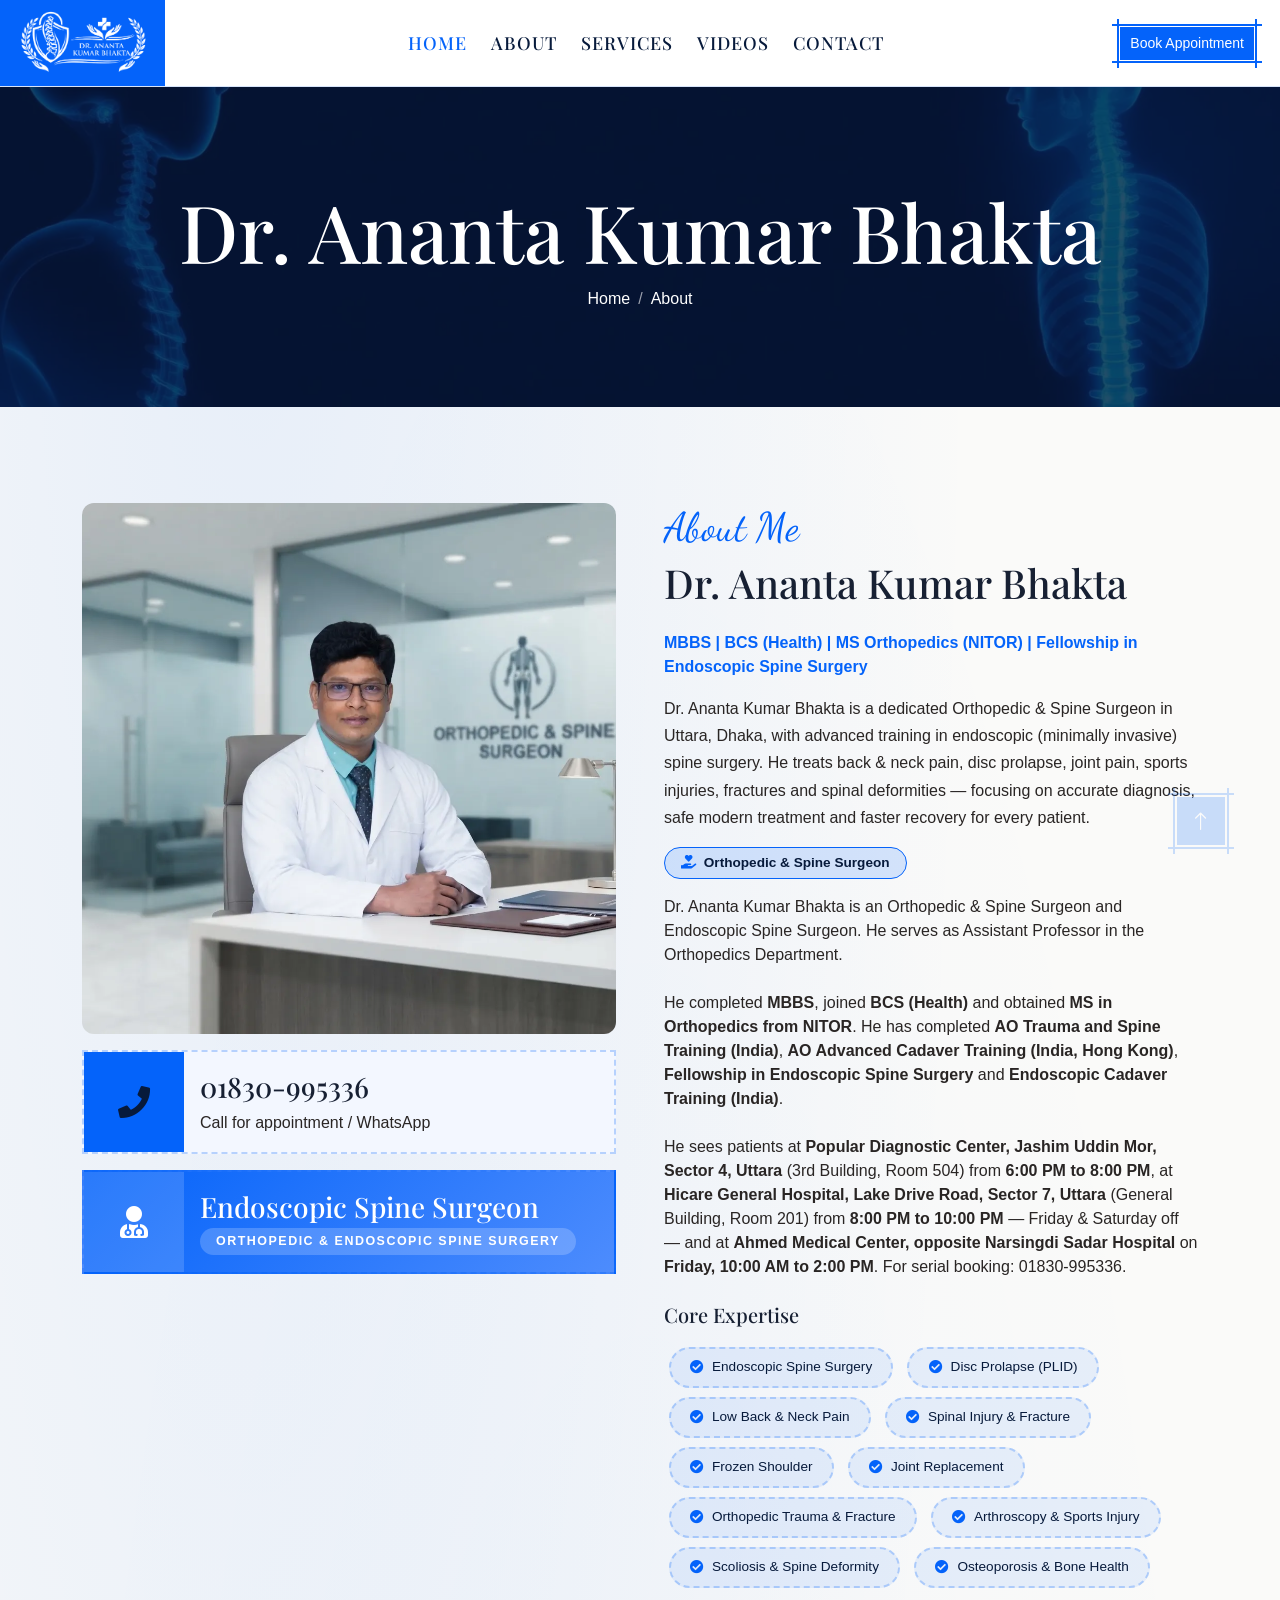
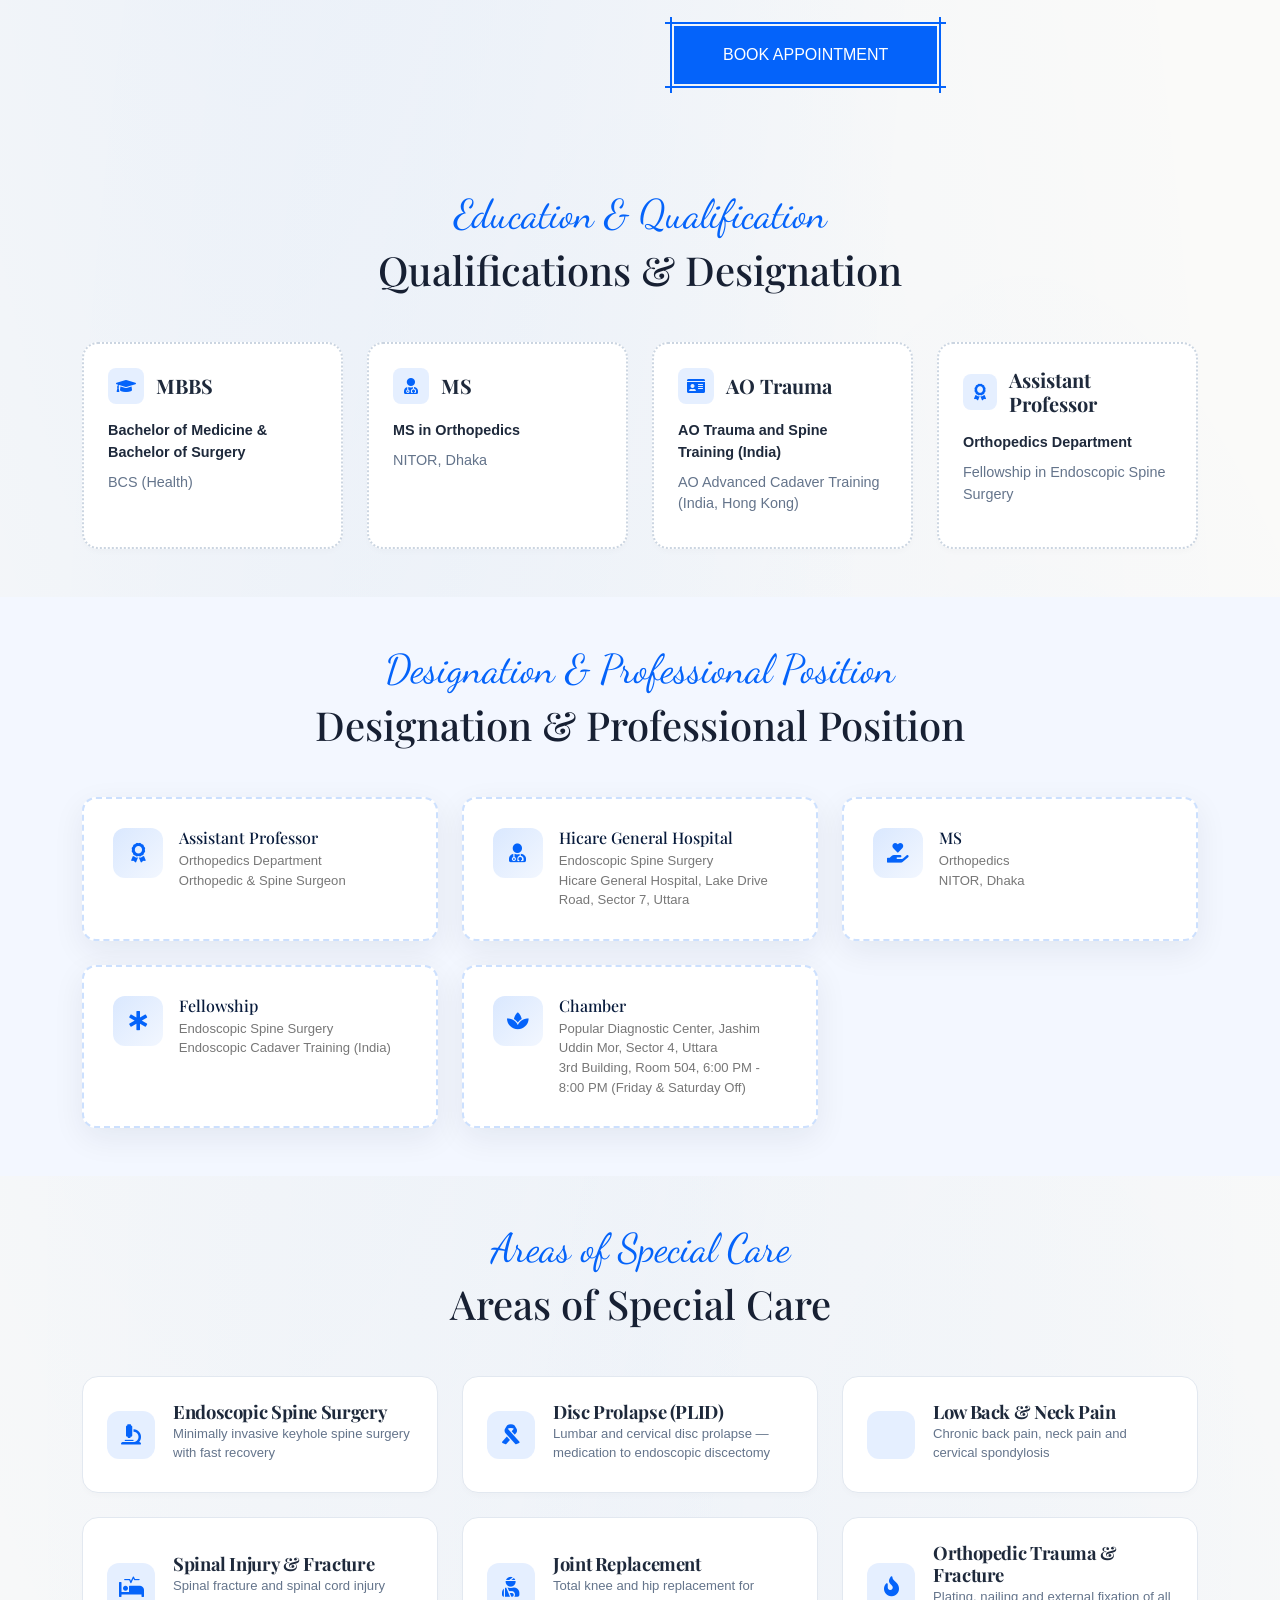
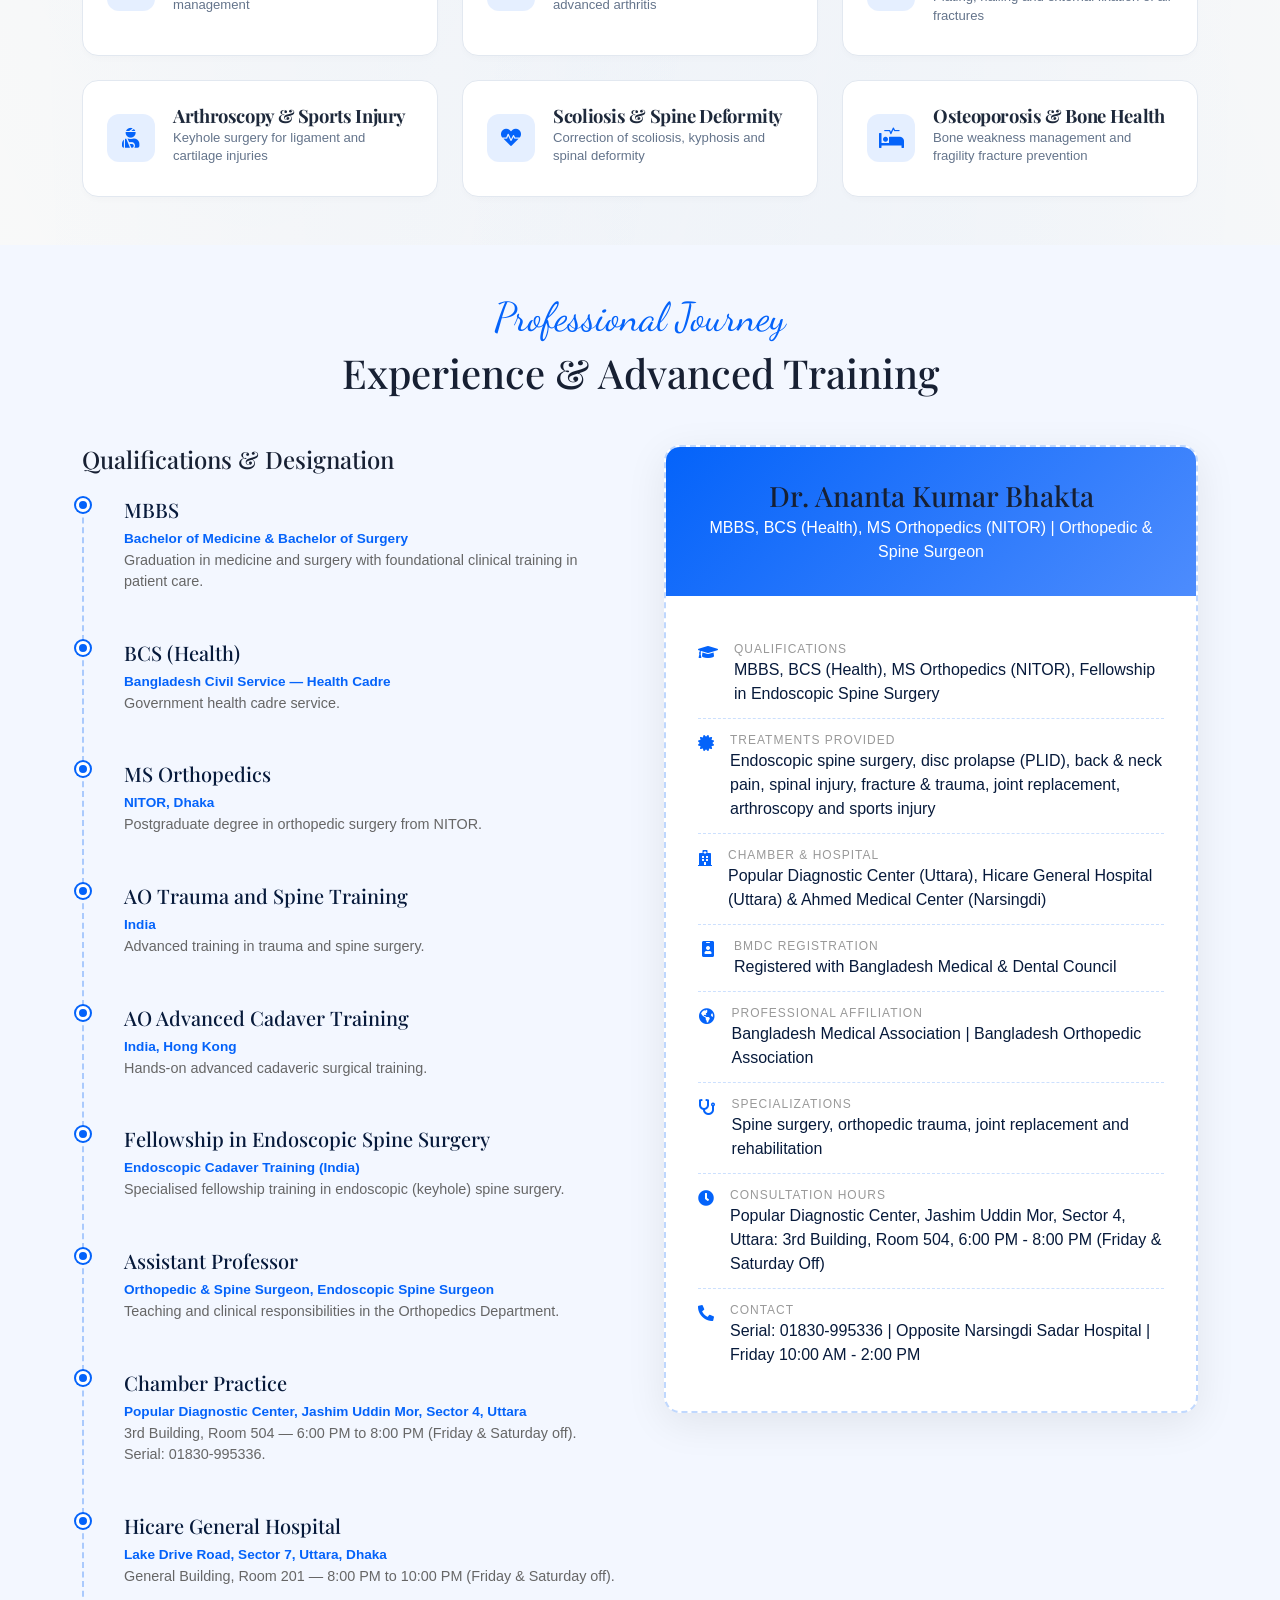
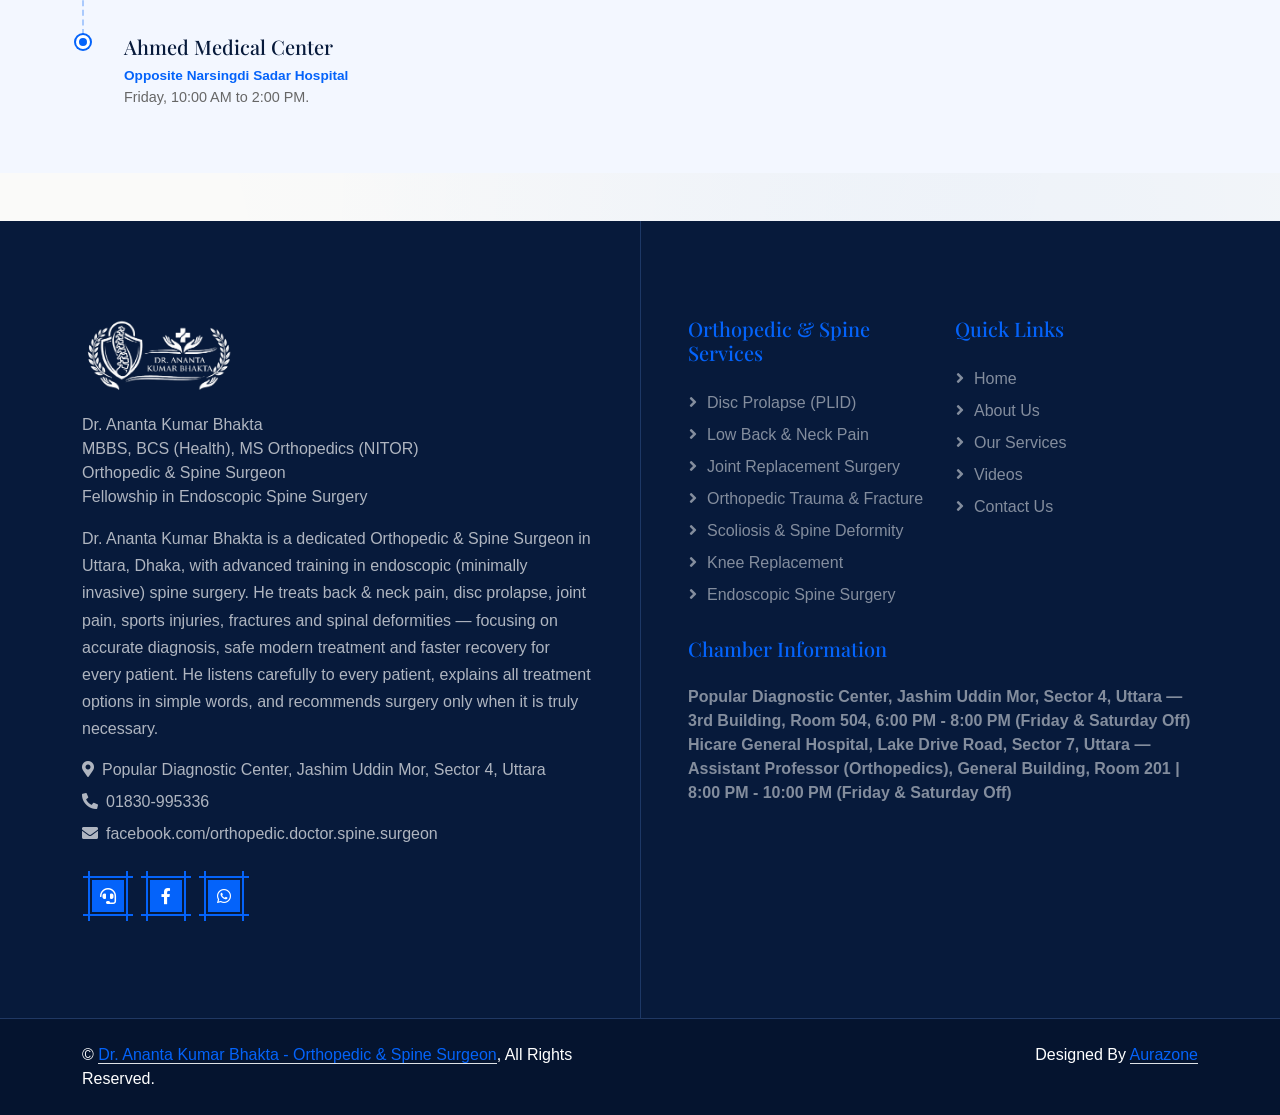
<file: public/site/about.html>
<!DOCTYPE html>
<html lang="en">

<head>
    <meta charset="utf-8">
    <title>Dr. Ananta Kumar Bhakta | Orthopedic &amp; Spine Surgeon, Uttara, Dhaka</title>
    <link rel="preconnect" href="https://cdnjs.cloudflare.com" crossorigin>
    <link rel="preconnect" href="https://cdn.jsdelivr.net" crossorigin>
    <meta content="width=device-width, initial-scale=1.0" name="viewport">
    <meta content="Dr. Ananta Kumar Bhakta, Orthopedic &amp; Spine Surgeon Uttara, Dhaka, spine specialist, spine care, Spine Surgery, Hicare General Hospital Uttara, Dhaka" name="keywords">
    <meta content="Dr. Ananta Kumar Bhakta — MBBS, BCS (Health), MS Orthopedics (NITOR), Fellowship in Endoscopic Spine Surgery. Assistant Professor, Orthopedic &amp; Spine Surgeon, Endoscopic Spine Surgeon. Chamber: Popular Diagnostic Center, Jashim Uddin Mor, Sector 4, Uttara. Serial: 01830-995336." name="description">

    <link href="img/favicon.png" rel="icon">

    <link rel="preconnect" href="https://fonts.googleapis.com">
    <link rel="preconnect" href="https://fonts.gstatic.com" crossorigin>
    <link
        href="https://fonts.googleapis.com/css2?family=Dancing+Script&family=Playfair+Display:wght@500&family=Work+Sans&display=swap"
        rel="stylesheet">

    <link href="https://cdnjs.cloudflare.com/ajax/libs/font-awesome/5.10.0/css/all.min.css" rel="stylesheet">
    <link href="https://cdn.jsdelivr.net/npm/bootstrap-icons@1.4.1/font/bootstrap-icons.css" rel="stylesheet">

    <link href="lib/animate/animate.min.css" rel="stylesheet">
    <link href="lib/owlcarousel/assets/owl.carousel.min.css" rel="stylesheet">

    <link href="css/bootstrap.min.css" rel="stylesheet">
    <link href="css/style.css" rel="stylesheet">
     <link href="about.css" rel="stylesheet">
      <link href="home.css" rel="stylesheet">
    

    <meta property="og:type" content="website">
    <meta property="og:site_name" content="Dr. Ananta Kumar Bhakta">
    <meta property="og:image" content="img/og-preview.jpg">
    <meta property="og:image:width" content="1200">
    <meta property="og:image:height" content="630">
    <meta name="twitter:card" content="summary_large_image">
    <meta name="twitter:image" content="img/og-preview.jpg">
</head>

<body>

    <div id="spinner"
        class="show bg-white position-fixed translate-middle w-100 vh-100 top-50 start-50 d-flex align-items-center justify-content-center">
        <div class="spinner-grow text-primary" style="width: 3rem; height: 3rem;" role="status">
            <span class="sr-only">Loading...</span>
        </div>
    </div>

    <!-- nav -->
    <div class="container-fluid bg-light sticky-top p-0">
        <nav class="navbar navbar-expand-lg navbar-light p-0">
            <a href="index.html" class="navbar-brand py-2 px-3 me-0" style="background: var(--bs-primary);">
                <img class="nav-logo-white" src="img/logo-white.webp" alt="Dr. Ananta Kumar Bhakta - Orthopedic & Spine Surgeon"
                    style="height: 70px; width: auto; display: block; object-fit: contain;">
            </a>
            <button type="button" class="navbar-toggler me-4" data-bs-toggle="collapse"
                data-bs-target="#navbarCollapse">
                <span class="navbar-toggler-icon"></span>
            </button>
            <div class="collapse navbar-collapse p-3" id="navbarCollapse">
                <div class="navbar-nav mx-auto">
                    <a href="index.html" class="nav-item nav-link active">Home</a>
                    <a href="about.html" class="nav-item nav-link">About</a>
                    <a href="service.html" class="nav-item nav-link">Services</a>
                    <a href="video.html" class="nav-item nav-link">Videos</a>
                    <a href="contact.html" class="nav-item nav-link">Contact</a>
                </div>
                <a class="btn btn-sm btn-primary" href="contact.html">Book Appointment</a>
            </div>
        </nav>
    </div>
    <!-- nav -->

    
    <!-- Page Header -->
    <div class="container-fluid page-header py-5 mb-5">
        <div class="container text-center py-5">
            <h1 class="display-1 animated slideInLeft">Dr. Ananta Kumar Bhakta</h1>
            <nav aria-label="breadcrumb">
                <ol class="breadcrumb justify-content-center animated slideInLeft mb-0">
                    <li class="breadcrumb-item"><a class="text-primary" href="index.html">Home</a></li>
                    <li class="breadcrumb-item active" aria-current="page">About</li>
                </ol>
            </nav>
        </div>
    </div>

    <!-- About Section (Bio + Quick details) -->
    <div class="container-fluid py-5">
        <div class="container">
            <div class="row g-5">
                <div class="col-lg-6 wow fadeIn" data-wow-delay="0.2s">
                    <!-- Placeholder surgical image - updated alt -->
                    <img class="about-img-responsive mb-3" src="img/dr-about.webp" alt="Dr. Ananta Kumar Bhakta - Orthopedic &amp; Spine Surgeon" loading="lazy" decoding="async">
                    <div class="d-flex align-items-center bg-light rounded mb-3"
                        style="border: 2px dashed rgba(4, 99, 250,0.25);">
                        <div class="btn-square flex-shrink-0 bg-primary" style="width: 100px; height: 100px;">
                            <i class="fa fa-phone fa-2x text-dark"></i>
                        </div>
                        <div class="px-3">
                            <h3>01830-995336</h3>
                            <span>Call for appointment / WhatsApp</span>
                        </div>
                    </div>
                    <div class="d-flex align-items-center rounded"
                        style="border: 2px dashed rgba(4, 99, 250,0.25); background: linear-gradient(135deg, var(--bs-primary), #4d8cfd);">
                        <div class="d-flex align-items-center justify-content-center flex-shrink-0" style="width: 100px; height: 100px; background: rgba(255,255,255,0.15);">
                            <i class="fas fa-user-md fa-2x text-white"></i>
                        </div>
                        <div class="px-3">
                            <h3 class="text-white mb-0">Endoscopic Spine Surgeon</h3>
                            <span class="d-inline-block mt-1 px-3 py-1 rounded-pill" style="background: rgba(255,255,255,0.2); color: #fff; font-size: 0.78rem; font-weight: 700; letter-spacing: 1.5px; text-transform: uppercase;">Orthopedic &amp; Endoscopic Spine Surgery</span>
                        </div>
                    </div>
                </div>
                <div class="col-lg-6 wow fadeIn" data-wow-delay="0.5s">
                    <h1 class="font-dancing-script text-primary">About Me</h1>
                    <h1 class="mb-4">Dr. Ananta Kumar Bhakta</h1>
                    <p class="text-primary fw-bold mb-3">MBBS | BCS (Health) | MS Orthopedics (NITOR) | Fellowship in Endoscopic Spine Surgery</p>

                <p class="mb-3" style="line-height:1.7">
                    Dr. Ananta Kumar Bhakta is a dedicated Orthopedic &amp; Spine Surgeon in Uttara, Dhaka, with advanced training in endoscopic (minimally invasive) spine surgery. He treats back &amp; neck pain, disc prolapse, joint pain, sports injuries, fractures and spinal deformities &mdash; focusing on accurate diagnosis, safe modern treatment and faster recovery for every patient.
                </p>
                    <span class="badge rounded-pill text-dark px-3 py-2 mb-3"
                        style="background: rgba(4, 99, 250,0.15); border: 1.5px solid var(--bs-primary); font-size: 0.85rem;"><i
                            class="fas fa-hand-holding-heart me-1" style="color: var(--bs-primary);"></i> Orthopedic &amp; Spine Surgeon</span>
                    <p class="mb-4">Dr. Ananta Kumar Bhakta is an Orthopedic &amp; Spine Surgeon and Endoscopic Spine Surgeon. He serves as Assistant Professor in the Orthopedics Department.</p>
                    <p class="mb-4">He completed <strong>MBBS</strong>, joined <strong>BCS (Health)</strong> and obtained <strong>MS in Orthopedics from NITOR</strong>. He has completed <strong>AO Trauma and Spine Training (India)</strong>, <strong>AO Advanced Cadaver Training (India, Hong Kong)</strong>, <strong>Fellowship in Endoscopic Spine Surgery</strong> and <strong>Endoscopic Cadaver Training (India)</strong>.</p>
                    <p class="mb-4">He sees patients at <strong>Popular Diagnostic Center, Jashim Uddin Mor, Sector 4, Uttara</strong> (3rd Building, Room 504) from <strong>6:00 PM to 8:00 PM</strong>, at <strong>Hicare General Hospital, Lake Drive Road, Sector 7, Uttara</strong> (General Building, Room 201) from <strong>8:00 PM to 10:00 PM</strong> — Friday &amp; Saturday off — and at <strong>Ahmed Medical Center, opposite Narsingdi Sadar Hospital</strong> on <strong>Friday, 10:00 AM to 2:00 PM</strong>. For serial booking: 01830-995336.</p>

                    <div class="mb-4">
                        <h5 class="mb-3" style="font-family: 'Playfair Display', serif;">Core Expertise</h5>
                        <div class="credential-pill"><i class="fas fa-check-circle"></i> Endoscopic Spine Surgery</div>
                        <div class="credential-pill"><i class="fas fa-check-circle"></i> Disc Prolapse (PLID)</div>
                        <div class="credential-pill"><i class="fas fa-check-circle"></i> Low Back &amp; Neck Pain</div>
                        <div class="credential-pill"><i class="fas fa-check-circle"></i> Spinal Injury &amp; Fracture</div>
                        <div class="credential-pill"><i class="fas fa-check-circle"></i> Frozen Shoulder</div>
                        <div class="credential-pill"><i class="fas fa-check-circle"></i> Joint Replacement</div>
                        <div class="credential-pill"><i class="fas fa-check-circle"></i> Orthopedic Trauma &amp; Fracture</div>
                        <div class="credential-pill"><i class="fas fa-check-circle"></i> Arthroscopy &amp; Sports Injury</div>
                        <div class="credential-pill"><i class="fas fa-check-circle"></i> Scoliosis &amp; Spine Deformity</div>
                        <div class="credential-pill"><i class="fas fa-check-circle"></i> Osteoporosis &amp; Bone Health</div>
                    </div>

                    <a class="btn btn-primary text-uppercase px-5 py-3" href="contact.html">Book Appointment</a>
                </div>
            </div>
        </div>
    </div>

   <!-- qualifications -->

<div class="container-fluid py-5">
    <div class="container">

    <div class="text-center mb-5 wow fadeIn" data-wow-delay="0.1s">
        <h1 class="font-dancing-script text-primary">Education & Qualification</h1>
        <h1 class="mb-3">Qualifications & Designation</h1>
    </div>

    <div class="row g-4">

        <!-- 1. MS -->
        <div class="col-md-6 col-lg-3 wow fadeIn" data-wow-delay="0.1s">
            <div class="cred-custom-card">

                <div class="cred-icon-title">
                    <div class="cred-icon-box">
                        <i class="fas fa-graduation-cap"></i>
                    </div>

                    <h5 class="cred-title">
                        MBBS
                    </h5>
                </div>

                <div class="cred-body">
<p><strong>Bachelor of Medicine &amp; Bachelor of Surgery</strong></p>
<p>BCS (Health)</p>
</div>

            </div>
        </div>


        <!-- 2. MBBS -->
        <div class="col-md-6 col-lg-3 wow fadeIn" data-wow-delay="0.2s">
            <div class="cred-custom-card">

                <div class="cred-icon-title">
                    <div class="cred-icon-box">
                        <i class="fas fa-user-md"></i>
                    </div>

                    <h5 class="cred-title">
                        MS
                    </h5>
                </div>

                <div class="cred-body">
<p><strong>MS in Orthopedics</strong></p>
<p>NITOR, Dhaka</p>
</div>

            </div>
        </div>


        <!-- 3. Medical Registration -->
        <div class="col-md-6 col-lg-3 wow fadeIn" data-wow-delay="0.3s">
            <div class="cred-custom-card">

                <div class="cred-icon-title">
                    <div class="cred-icon-box">
                        <i class="fas fa-id-card"></i>
                    </div>

                    <h5 class="cred-title">
                        AO Trauma
                    </h5>
                </div>

                <div class="cred-body">
<p><strong>AO Trauma and Spine Training (India)</strong></p>
<p>AO Advanced Cadaver Training (India, Hong Kong)</p>
</div>

            </div>
        </div>


        <!-- 4. MS -->
        <div class="col-md-6 col-lg-3 wow fadeIn" data-wow-delay="0.4s">
            <div class="cred-custom-card">

                <div class="cred-icon-title">
                    <div class="cred-icon-box">
                        <i class="fas fa-award"></i>
                    </div>

                    <h5 class="cred-title">
                        Assistant Professor
                    </h5>
                </div>

                <div class="cred-body">
<p><strong>Orthopedics Department</strong></p>
<p>Fellowship in Endoscopic Spine Surgery</p>
</div>

            </div>
        </div>

    </div>
</div>


</div>

<!-- credentials -->

<div class="container-fluid py-5 bg-light">
    <div class="container">


    <div class="text-center mb-5 wow fadeIn" data-wow-delay="0.1s">
        <h1 class="font-dancing-script text-primary">Designation & Professional Position</h1>
        <h1 class="mb-3">Designation & Professional Position</h1>
    </div>

    <div class="row g-4">

        <!-- MS -->
        <div class="col-md-6 col-lg-4 wow fadeIn">
            <div class="qual-card">
                <div class="qual-icon">
                    <i class="fas fa-award"></i>
                </div>
                <div>
                    <h6>Assistant Professor</h6><p>Orthopedics Department</p><p>Orthopedic &amp; Spine Surgeon</p>
                </div>
            </div>
        </div>

        <!-- SOSB -->
        <div class="col-md-6 col-lg-4 wow fadeIn">
            <div class="qual-card">
                <div class="qual-icon">
                    <i class="fas fa-user-md"></i>
                </div>
                <div>
                    <h6>Hicare General Hospital</h6><p>Endoscopic Spine Surgery</p><p>Hicare General Hospital, Lake Drive Road, Sector 7, Uttara</p>
                </div>
            </div>
        </div>

        <!-- SPSB -->
        <div class="col-md-6 col-lg-4 wow fadeIn">
            <div class="qual-card">
                <div class="qual-icon">
                    <i class="fas fa-hand-holding-heart"></i>
                </div>
                <div>
                    <h6>MS</h6><p>Orthopedics</p><p>NITOR, Dhaka</p>
                </div>
            </div>
        </div>

        <!-- ISAPS -->
        <div class="col-md-6 col-lg-4 wow fadeIn">
            <div class="qual-card">
                <div class="qual-icon">
                    <i class="fas fa-star-of-life"></i>
                </div>
                <div>
                    <h6>Fellowship</h6><p>Endoscopic Spine Surgery</p><p>Endoscopic Cadaver Training (India)</p>
                </div>
            </div>
        </div>

        <!-- BSAPS -->
        <div class="col-md-6 col-lg-4 wow fadeIn">
            <div class="qual-card">
                <div class="qual-icon">
                    <i class="fas fa-spa"></i>
                </div>
                <div>
                    <h6>Chamber</h6><p>Popular Diagnostic Center, Jashim Uddin Mor, Sector 4, Uttara</p><p>3rd Building, Room 504, 6:00 PM - 8:00 PM (Friday &amp; Saturday Off)</p>
                </div>
            </div>
        </div>

    </div>
</div>

</div>

<!-- Areas of Special Care -->

<div class="container-fluid py-5">
    <div class="container">

    <div class="text-center mb-5 wow fadeIn" data-wow-delay="0.1s">
        <h1 class="font-dancing-script text-primary">Areas of Special Care</h1>
        <h1 class="mb-3">Areas of Special Care</h1>
    </div>

    <div class="row g-4">

        <!-- Special care area -->
        <div class="col-md-6 col-lg-4 wow fadeIn" data-wow-delay="0.1s">
            <div class="membership-card">
                <div class="membership-icon">
                    <i class="fas fa-microscope"></i>
                </div>
                <div class="membership-body">
                    <h5 class="membership-org">Endoscopic Spine Surgery</h5>
                    <p class="membership-name">Minimally invasive keyhole spine surgery with fast recovery</p>
                </div>
            </div>
        </div>

        <!-- Special care area -->
        <div class="col-md-6 col-lg-4 wow fadeIn" data-wow-delay="0.2s">
            <div class="membership-card">
                <div class="membership-icon">
                    <i class="fas fa-ribbon"></i>
                </div>
                <div class="membership-body">
                    <h5 class="membership-org">Disc Prolapse (PLID)</h5>
                    <p class="membership-name">Lumbar and cervical disc prolapse — medication to endoscopic discectomy</p>
                </div>
            </div>
        </div>

        <!-- Special care area -->
        <div class="col-md-6 col-lg-4 wow fadeIn" data-wow-delay="0.3s">
            <div class="membership-card">
                <div class="membership-icon">
                    <i class="fas fa-hand"></i>
                </div>
                <div class="membership-body">
                    <h5 class="membership-org">Low Back &amp; Neck Pain</h5>
                    <p class="membership-name">Chronic back pain, neck pain and cervical spondylosis</p>
                </div>
            </div>
        </div>

        <!-- Special care area -->
        <div class="col-md-6 col-lg-4 wow fadeIn" data-wow-delay="0.4s">
            <div class="membership-card">
                <div class="membership-icon">
                    <i class="fas fa-procedures"></i>
                </div>
                <div class="membership-body">
                    <h5 class="membership-org">Spinal Injury &amp; Fracture</h5>
                    <p class="membership-name">Spinal fracture and spinal cord injury management</p>
                </div>
            </div>
        </div>

        <!-- Special care area -->
        <div class="col-md-6 col-lg-4 wow fadeIn" data-wow-delay="0.5s">
            <div class="membership-card">
                <div class="membership-icon">
                    <i class="fas fa-user-injured"></i>
                </div>
                <div class="membership-body">
                    <h5 class="membership-org">Joint Replacement</h5>
                    <p class="membership-name">Total knee and hip replacement for advanced arthritis</p>
                </div>
            </div>
        </div>

        <!-- Special care area -->
        <div class="col-md-6 col-lg-4 wow fadeIn" data-wow-delay="0.6s">
            <div class="membership-card">
                <div class="membership-icon">
                    <i class="fas fa-fire"></i>
                </div>
                <div class="membership-body">
                    <h5 class="membership-org">Orthopedic Trauma &amp; Fracture</h5>
                    <p class="membership-name">Plating, nailing and external fixation of all fractures</p>
                </div>
            </div>
        </div>

        <!-- Special care area -->
        <div class="col-md-6 col-lg-4 wow fadeIn" data-wow-delay="0.7s">
            <div class="membership-card">
                <div class="membership-icon">
                    <i class="fas fa-user-injured"></i>
                </div>
                <div class="membership-body">
                    <h5 class="membership-org">Arthroscopy &amp; Sports Injury</h5>
                    <p class="membership-name">Keyhole surgery for ligament and cartilage injuries</p>
                </div>
            </div>
        </div>

        <!-- Special care area -->
        <div class="col-md-6 col-lg-4 wow fadeIn" data-wow-delay="0.8s">
            <div class="membership-card">
                <div class="membership-icon">
                    <i class="fas fa-heartbeat"></i>
                </div>
                <div class="membership-body">
                    <h5 class="membership-org">Scoliosis &amp; Spine Deformity</h5>
                    <p class="membership-name">Correction of scoliosis, kyphosis and spinal deformity</p>
                </div>
            </div>
        </div>

        <!-- Special care area -->
        <div class="col-md-6 col-lg-4 wow fadeIn" data-wow-delay="0.9s">
            <div class="membership-card">
                <div class="membership-icon">
                    <i class="fas fa-procedures"></i>
                </div>
                <div class="membership-body">
                    <h5 class="membership-org">Osteoporosis &amp; Bone Health</h5>
                    <p class="membership-name">Bone weakness management and fragility fracture prevention</p>
                </div>
            </div>
        </div>

    </div>
</div>


</div>



    <!-- Professional Journey + Profile Card (right side) -->
    <div class="container-fluid py-5 bg-light">
        <div class="container">
            <div class="text-center mb-5 wow fadeIn" data-wow-delay="0.1s">
                <h1 class="font-dancing-script text-primary">Professional Journey</h1>
                <h1 class="mb-3">Experience & Advanced Training</h1>
            </div>
            <div class="row g-5">
                <div class="col-lg-6 wow fadeIn" data-wow-delay="0.2s">
                    <h4 class="mb-4" style="font-family: 'Playfair Display', serif;">Qualifications &amp; Designation</h4>
                    <div class="timeline-item">
                        <h5>MBBS</h5>
                        <span class="text-primary">Bachelor of Medicine &amp; Bachelor of Surgery</span>
                        <p>Graduation in medicine and surgery with foundational clinical training in patient care.</p>
                    </div>
                    <div class="timeline-item">
                        <h5>BCS (Health)</h5>
                        <span class="text-primary">Bangladesh Civil Service — Health Cadre</span>
                        <p>Government health cadre service.</p>
                    </div>
                    <div class="timeline-item">
                        <h5>MS Orthopedics</h5>
                        <span class="text-primary">NITOR, Dhaka</span>
                        <p>Postgraduate degree in orthopedic surgery from NITOR.</p>
                    </div>
                    <div class="timeline-item">
                        <h5>AO Trauma and Spine Training</h5>
                        <span class="text-primary">India</span>
                        <p>Advanced training in trauma and spine surgery.</p>
                    </div>
                    <div class="timeline-item">
                        <h5>AO Advanced Cadaver Training</h5>
                        <span class="text-primary">India, Hong Kong</span>
                        <p>Hands-on advanced cadaveric surgical training.</p>
                    </div>
                    <div class="timeline-item">
                        <h5>Fellowship in Endoscopic Spine Surgery</h5>
                        <span class="text-primary">Endoscopic Cadaver Training (India)</span>
                        <p>Specialised fellowship training in endoscopic (keyhole) spine surgery.</p>
                    </div>
                    <div class="timeline-item">
                        <h5>Assistant Professor</h5>
                        <span class="text-primary">Orthopedic &amp; Spine Surgeon, Endoscopic Spine Surgeon</span>
                        <p>Teaching and clinical responsibilities in the Orthopedics Department.</p>
                    </div>
                    <div class="timeline-item">
                        <h5>Chamber Practice</h5>
                        <span class="text-primary">Popular Diagnostic Center, Jashim Uddin Mor, Sector 4, Uttara</span>
                        <p>3rd Building, Room 504 — 6:00 PM to 8:00 PM (Friday &amp; Saturday off). Serial: 01830-995336.</p>
                    </div>
                    <div class="timeline-item">
                        <h5>Hicare General Hospital</h5>
                        <span class="text-primary">Lake Drive Road, Sector 7, Uttara, Dhaka</span>
                        <p>General Building, Room 201 — 8:00 PM to 10:00 PM (Friday &amp; Saturday off).</p>
                    </div>
                    <div class="timeline-item">
                        <h5>Ahmed Medical Center</h5>
                        <span class="text-primary">Opposite Narsingdi Sadar Hospital</span>
                        <p>Friday, 10:00 AM to 2:00 PM.</p>
                    </div>
                </div>

                <div class="col-lg-6 wow fadeIn" data-wow-delay="0.4s">
                    <div class="profile-card">
                        <div class="profile-card-header">
                            <h3>Dr. Ananta Kumar Bhakta</h3>
                            <p class="mb-0">MBBS, BCS (Health), MS Orthopedics (NITOR) | Orthopedic &amp; Spine Surgeon</p>
                        </div>
                        <div class="profile-card-body">
                            <div class="profile-detail">
                                <i class="fas fa-graduation-cap"></i>
                                <div>
                                    <p class="label">Qualifications</p>
                                    <p class="value">MBBS, BCS (Health), MS Orthopedics (NITOR), Fellowship in Endoscopic Spine Surgery</p>
                                </div>
                            </div>
                            <div class="profile-detail">
                                <i class="fas fa-certificate"></i>
                                <div>
                                    <p class="label">Treatments Provided</p>
                                    <p class="value">Endoscopic spine surgery, disc prolapse (PLID), back &amp; neck pain, spinal injury, fracture &amp; trauma, joint replacement, arthroscopy and sports injury</p>
                                </div>
                            </div>
                            <div class="profile-detail">
                                <i class="fas fa-hospital"></i>
                                <div>
                                    <p class="label">Chamber &amp; Hospital</p>
                                    <p class="value">Popular Diagnostic Center (Uttara), Hicare General Hospital (Uttara) &amp; Ahmed Medical Center (Narsingdi)</p>
                                </div>
                            </div>
                            <div class="profile-detail">
                                <i class="fas fa-id-badge"></i>
                                <div>
                                    <p class="label">BMDC Registration</p>
                                    <p class="value">Registered with Bangladesh Medical & Dental Council</p>
                                </div>
                            </div>
                            <div class="profile-detail">
                                <i class="fas fa-globe-americas"></i>
                                <div>
                                    <p class="label">Professional Affiliation</p>
                                    <p class="value">Bangladesh Medical Association | Bangladesh Orthopedic Association</p>
                                </div>
                            </div>
                            <div class="profile-detail">
                                <i class="fas fa-stethoscope"></i>
                                <div>
                                    <p class="label">Specializations</p>
                                    <p class="value">Spine surgery, orthopedic trauma, joint replacement and rehabilitation</p>
                                </div>
                            </div>
                            <div class="profile-detail">
                                <i class="fas fa-clock"></i>
                                <div>
                                    <p class="label">Consultation Hours</p>
                                    <p class="value">Popular Diagnostic Center, Jashim Uddin Mor, Sector 4, Uttara: 3rd Building, Room 504, 6:00 PM - 8:00 PM (Friday &amp; Saturday Off)</p>
                                </div>
                            </div>
                            <div class="profile-detail">
                                <i class="fas fa-phone-alt"></i>
                                <div>
                                    <p class="label">Contact</p>
                                    <p class="value">Serial: 01830-995336 | Opposite Narsingdi Sadar Hospital | Friday 10:00 AM - 2:00 PM</p>
                                </div>
                            </div>
                        </div>
                    </div>
                </div>
            </div>
        </div>
    </div>
<!-- Footer -->
<div class="container-fluid footer position-relative bg-dark text-white-50 py-5 mt-5 wow fadeIn" data-wow-delay="0.2s">
        <div class="container py-5">
            <div class="row g-5">
                <div class="col-lg-6 pe-lg-5">
                    <a href="index.html" class="navbar-brand"><img src="img/logo-white.webp" alt="Dr. Ananta Kumar Bhakta" style="height: 80px; width: auto; object-fit: contain; margin-bottom: 1rem; " loading="lazy" decoding="async"></a>
                    <p>Dr. Ananta Kumar Bhakta<br>MBBS, BCS (Health), MS Orthopedics (NITOR)<br>Orthopedic &amp; Spine Surgeon<br>Fellowship in Endoscopic Spine Surgery</p>
                    <p class="mb-3" style="line-height:1.7">
                        Dr. Ananta Kumar Bhakta is a dedicated Orthopedic &amp; Spine Surgeon in Uttara, Dhaka, with advanced training in endoscopic (minimally invasive) spine surgery. He treats back &amp; neck pain, disc prolapse, joint pain, sports injuries, fractures and spinal deformities &mdash; focusing on accurate diagnosis, safe modern treatment and faster recovery for every patient. He listens carefully to every patient, explains all treatment options in simple words, and recommends surgery only when it is truly necessary.
                    </p>
                    <p class="mb-2"><i class="fa fa-map-marker-alt me-2"></i>Popular Diagnostic Center, Jashim Uddin Mor, Sector 4, Uttara</p>
                    <p class="mb-2"><i class="fa fa-phone-alt me-2"></i>01830-995336</p>
                    <p class="mb-2"><i class="fa fa-envelope me-2"></i><a href="https://www.facebook.com/orthopedic.doctor.spine.surgeon" target="_blank" rel="noopener" class="text-reset">facebook.com/orthopedic.doctor.spine.surgeon</a></p>
                    <div class="d-flex justify-content-start mt-4">
                        <a class="btn btn-sm-square btn-primary me-3" href="tel:+8801830995336" target="_blank"><i class="fas fa-headset"></i></a>
                        <a class="btn btn-sm-square btn-primary me-3" href="https://www.facebook.com/orthopedic.doctor.spine.surgeon" target="_blank"><i class="fab fa-facebook-f"></i></a>
                        <a class="btn btn-sm-square btn-primary me-3" href="https://wa.me/8801830995336" target="_blank"><i class="fab fa-whatsapp"></i></a>
                    </div>
                </div>
                <div class="col-lg-6 ps-lg-5">
                    <div class="row g-4">
                        <div class="col-sm-6">
                            <h5 class="text-primary mb-4">Orthopedic &amp; Spine Services</h5>
                            <a class="btn btn-link" href="service.html">Disc Prolapse (PLID)</a>
                            <a class="btn btn-link" href="service.html">Low Back &amp; Neck Pain</a>
                            <a class="btn btn-link" href="service.html">Joint Replacement Surgery</a>
                            <a class="btn btn-link" href="service.html">Orthopedic Trauma &amp; Fracture</a>
                            <a class="btn btn-link" href="service.html">Scoliosis &amp; Spine Deformity</a>
                            <a class="btn btn-link" href="service.html">Knee Replacement</a>
                            <a class="btn btn-link" href="service.html">Endoscopic Spine Surgery</a>
                        </div>
                        <div class="col-sm-6">
                            <h5 class="text-primary mb-4">Quick Links</h5>
                            <a class="btn btn-link" href="index.html">Home</a>
                            <a class="btn btn-link" href="about.html">About Us</a>
                            <a class="btn btn-link" href="service.html">Our Services</a>
                            <a class="btn btn-link" href="video.html">Videos</a>
                            <a class="btn btn-link" href="contact.html">Contact Us</a>
                        </div>
                        <div class="col-sm-12">
                            <h5 class="text-primary mb-4">Chamber Information</h5>
                            <p class="text-white-50 mb-0"><strong>Popular Diagnostic Center, Jashim Uddin Mor, Sector 4, Uttara &mdash; 3rd Building, Room 504, 6:00 PM - 8:00 PM (Friday &amp; Saturday Off)</strong><br>
                            <strong>Hicare General Hospital, Lake Drive Road, Sector 7, Uttara &mdash; Assistant Professor (Orthopedics), General Building, Room 201 | 8:00 PM - 10:00 PM (Friday &amp; Saturday Off)</strong></p>
                        </div>
                    </div>
                </div>
            </div>
        </div>
    </div>


    <div class="container-fluid bg-dark text-white border-top border-secondary py-4 wow fadeIn" data-wow-delay="0.1s">
        <div class="container">
            <div class="row">
                <div class="col-md-6 text-center text-md-start mb-3 mb-md-0">&copy; <a class="border-bottom" href="index.html">Dr. Ananta Kumar Bhakta - Orthopedic &amp; Spine Surgeon</a>, All Rights Reserved.</div>
                <div class="col-md-6 text-center text-md-end">Designed By <a class="border-bottom" href="https://www.facebook.com/orthopedic.doctor.spine.surgeon" target="_blank">Aurazone</a></div>
            </div>
        </div>
    </div>

<a href="#" class="btn btn-lg btn-primary btn-lg-square back-to-top"><i class="bi bi-arrow-up"></i></a>

    <script src="https://ajax.googleapis.com/ajax/libs/jquery/3.6.1/jquery.min.js"></script>
    <script src="https://cdn.jsdelivr.net/npm/bootstrap@5.0.0/dist/js/bootstrap.bundle.min.js"></script>
    <script src="lib/wow/wow.min.js"></script>
    <script src="lib/easing/easing.min.js"></script>
    <script src="lib/waypoints/waypoints.min.js"></script>
    <script src="lib/counterup/counterup.min.js"></script>
    <script src="lib/owlcarousel/owl.carousel.min.js"></script>
    <script src="js/main.js"></script>
</body>

</html>
</file>
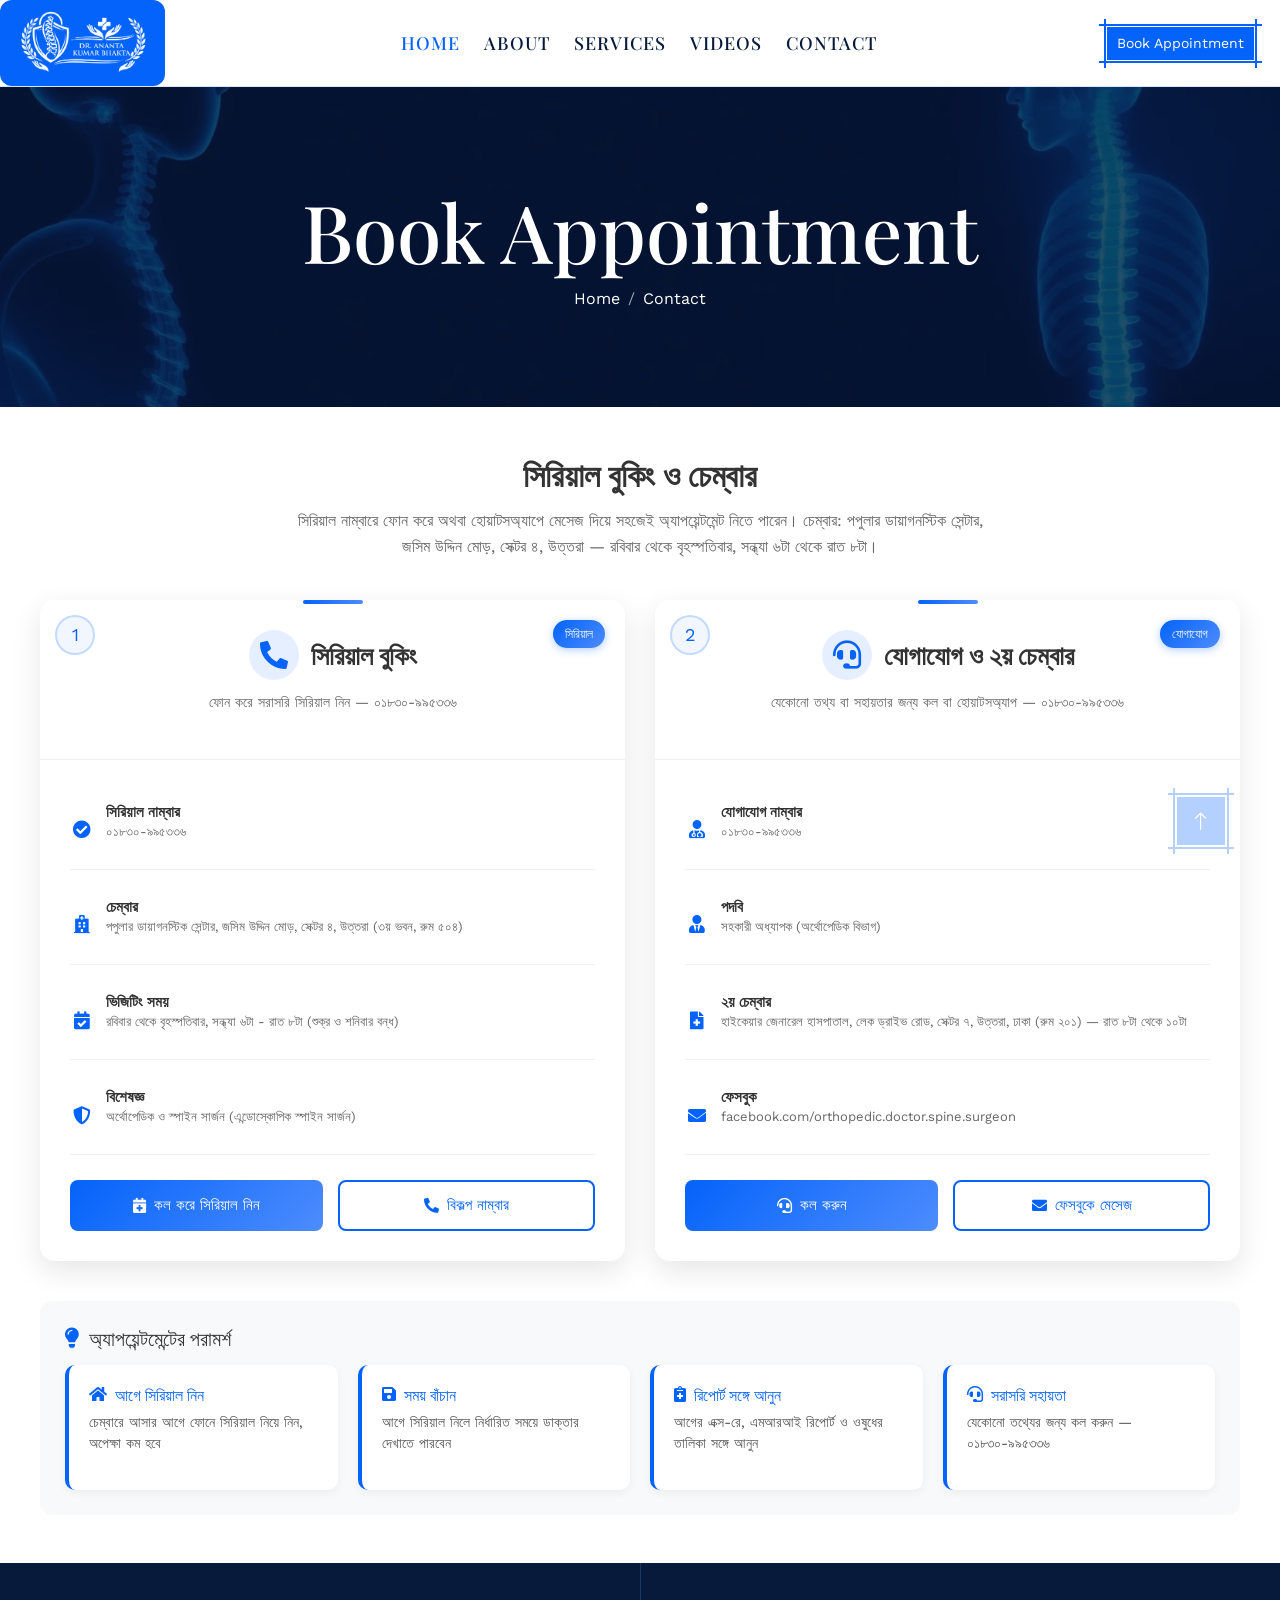
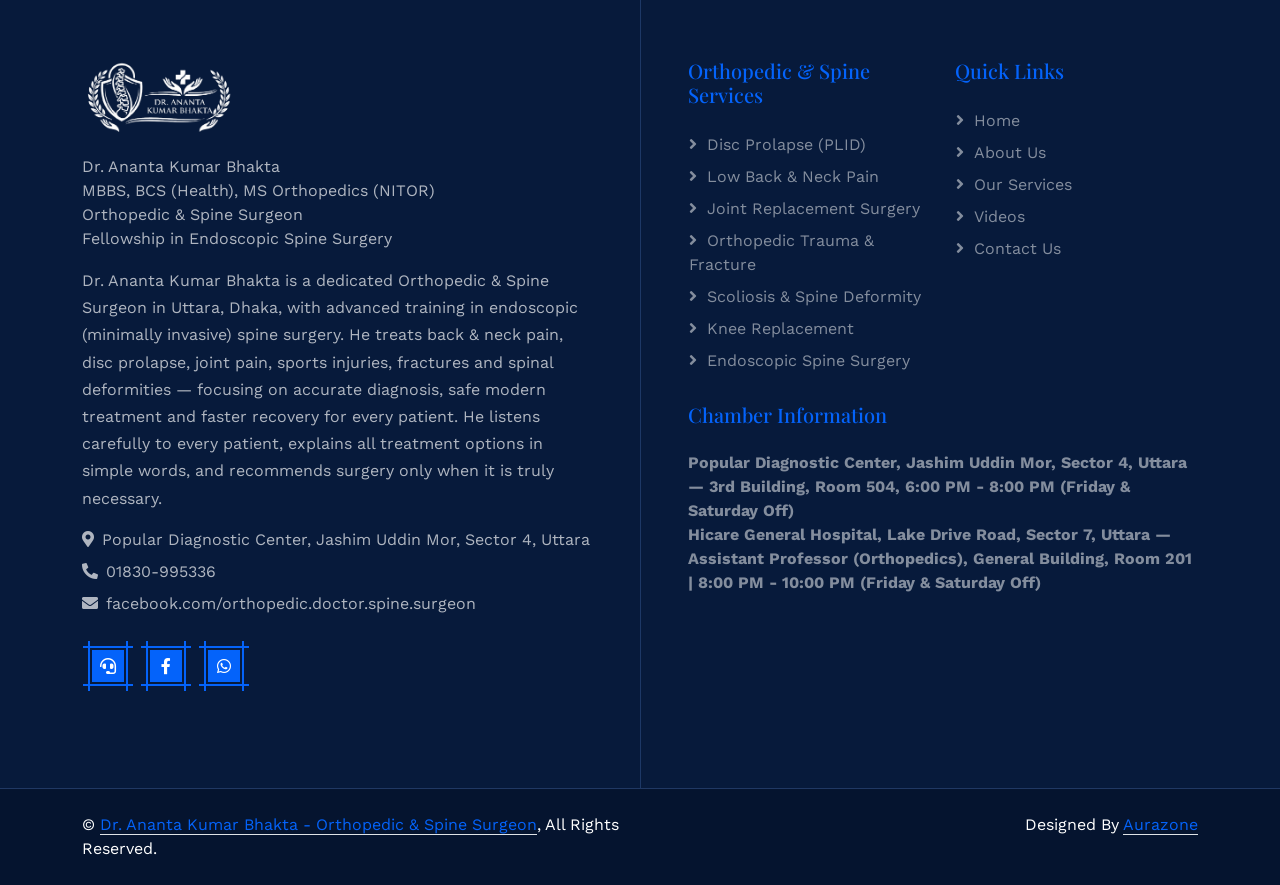
<file: public/site/appoinment.html>
<!DOCTYPE html>
<html lang="en">

<head>
<meta charset="utf-8">
<title>Contact &amp; Serial Booking - Dr. Ananta Kumar Bhakta | Orthopedic & Spine Surgeon, Uttara, Dhaka</title>
    <link rel="preconnect" href="https://cdnjs.cloudflare.com" crossorigin>
    <link rel="preconnect" href="https://cdn.jsdelivr.net" crossorigin>
<meta content="width=device-width, initial-scale=1.0" name="viewport">
<meta content="Dr. Ananta Kumar Bhakta, Orthopedic &amp; Spine Surgeon Uttara, Dhaka, spine specialist Uttara, Dhaka, spine doctor Uttara, Dhaka, Spine Surgery Uttara, Dhaka, Hicare General Hospital, Popular Diagnostic Center Uttara, Dhaka" name="keywords">
<meta
    content="Contact Dr. Ananta Kumar Bhakta for appointments. Orthopedic & Spine Surgeon. MBBS, BCS (Health), MS Orthopedics (NITOR). Chamber: Popular Diagnostic Center, Jashim Uddin Mor, Sector 4, Uttara. Visiting hours: Sunday to Thursday, 6:00 PM - 8:00 PM (Friday & Saturday off). Serial: 01830-995336."
    name="description">



    <link href="img/favicon.png" rel="icon">


    <link rel="preconnect" href="https://fonts.googleapis.com">
    <link rel="preconnect" href="https://fonts.gstatic.com" crossorigin>
    <link
        href="https://fonts.googleapis.com/css2?family=Dancing+Script&family=Playfair+Display:wght@500&family=Work+Sans&display=swap"
        rel="stylesheet">


    <link href="https://cdnjs.cloudflare.com/ajax/libs/font-awesome/5.10.0/css/all.min.css" rel="stylesheet">
    <link href="https://cdn.jsdelivr.net/npm/bootstrap-icons@1.4.1/font/bootstrap-icons.css" rel="stylesheet">


    <link href="lib/animate/animate.min.css" rel="stylesheet">
    <link href="lib/owlcarousel/assets/owl.carousel.min.css" rel="stylesheet">


    <link href="css/bootstrap.min.css" rel="stylesheet">


    <link href="css/style.css" rel="stylesheet">

    <style>
        /* ===== Contact Info Cards with Dotted Borders ===== */
        .contact-info-card {
            background: #fff;
            border-radius: 16px;
            padding: 2rem;
            text-align: center;
            transition: all 0.4s cubic-bezier(0.175, 0.885, 0.32, 1.275);
            border: 2px dashed rgba(4, 99, 250, 0.25);
            height: 100%;
            position: relative;
            overflow: hidden;
        }
        .contact-info-card::after {
            content: '';
            position: absolute;
            bottom: 0;
            left: 0;
            width: 100%;
            height: 4px;
            background: linear-gradient(90deg, var(--bs-primary), #4d8cfd, var(--bs-primary));
            transform: scaleX(0);
            transition: transform 0.4s ease;
        }
        .contact-info-card:hover::after { transform: scaleX(1); }
        .contact-info-card:hover {
            transform: translateY(-10px);
            box-shadow: 0 25px 60px rgba(4, 99, 250, 0.18);
            border-color: var(--bs-primary);
            border-style: solid;
        }
        .contact-info-card .icon-circle {
            width: 75px;
            height: 75px;
            border-radius: 50%;
            border: 2px dashed var(--bs-primary);
            display: flex;
            align-items: center;
            justify-content: center;
            margin: 0 auto 1.2rem;
            transition: all 0.4s ease;
        }
        .contact-info-card:hover .icon-circle {
            background: linear-gradient(135deg, var(--bs-primary), #4d8cfd);
            border-style: solid;
            transform: scale(1.1) rotate(5deg);
        }
        .contact-info-card .icon-circle i {
            font-size: 1.5rem;
            color: var(--bs-primary);
            transition: color 0.4s ease;
        }
        .contact-info-card:hover .icon-circle i { color: #fff; }
        .contact-info-card h5 {
            font-family: "Playfair Display", serif;
            font-weight: 500;
            color: var(--bs-dark);
            margin-bottom: 0.5rem;
        }
        .contact-info-card p {
            color: #666;
            font-size: 0.9rem;
            margin-bottom: 0;
        }
        .contact-info-card a {
            color: var(--bs-primary);
            text-decoration: none;
            font-weight: 500;
        }
        .contact-info-card a:hover { text-decoration: underline; }

        /* ===== Contact Form Card ===== */
        .contact-form-card {
            background: #fff;
            border-radius: 16px;
            padding: 3rem;
            border: 2px dashed rgba(4, 99, 250, 0.2);
            box-shadow: 0 10px 40px rgba(0,0,0,0.05);
        }
        .contact-form-card .form-control {
            border: 1px dashed rgba(4, 99, 250, 0.3);
            border-radius: 10px;
            padding: 0.8rem 1rem;
        }
        .contact-form-card .form-control:focus {
            border-style: solid;
            border-color: var(--bs-primary);
            box-shadow: 0 0 0 0.2rem rgba(4, 99, 250, 0.15);
        }

        /* ===== Social Links ===== */
        .social-link-card {
            background: #fff;
            border-radius: 14px;
            padding: 1.5rem;
            border: 2px dashed rgba(4, 99, 250, 0.2);
            transition: all 0.4s ease;
            display: flex;
            align-items: center;
            gap: 1rem;
            text-decoration: none;
        }
        .social-link-card:hover {
            border-style: solid;
            border-color: var(--bs-primary);
            transform: translateY(-5px);
            box-shadow: 0 15px 40px rgba(4, 99, 250, 0.12);
            text-decoration: none;
        }
        .social-link-card .social-icon {
            width: 50px;
            height: 50px;
            min-width: 50px;
            border-radius: 12px;
            background: linear-gradient(135deg, rgba(4, 99, 250, 0.15), rgba(4, 99, 250, 0.05));
            display: flex;
            align-items: center;
            justify-content: center;
            transition: all 0.4s ease;
        }
        .social-link-card:hover .social-icon {
            background: linear-gradient(135deg, var(--bs-primary), #4d8cfd);
        }
        .social-link-card .social-icon i {
            color: var(--bs-primary);
            font-size: 1.2rem;
            transition: color 0.4s ease;
        }
        .social-link-card:hover .social-icon i { color: #fff; }
        .social-link-card h6 {
            font-family: "Playfair Display", serif;
            color: var(--bs-dark);
            margin-bottom: 0.15rem;
        }
        .social-link-card p {
            font-size: 0.82rem;
            color: #888;
            margin-bottom: 0;
        }

        /* ===== Letter Preview Overlay ===== */
        .letter-overlay {
            display: none;
            position: fixed;
            top: 0;
            left: 0;
            width: 100%;
            height: 100%;
            background: rgba(0, 0, 0, 0.7);
            z-index: 99999;
            align-items: center;
            justify-content: center;
            animation: fadeInOverlay 0.3s ease;
        }
        .letter-overlay.active { display: flex; }
        @keyframes fadeInOverlay {
            from { opacity: 0; }
            to { opacity: 1; }
        }
        .letter-card {
            background: #fff;
            border-radius: 16px;
            width: 90%;
            max-width: 600px;
            padding: 2.5rem;
            position: relative;
            border: 2px dashed var(--bs-primary);
            box-shadow: 0 30px 80px rgba(0, 0, 0, 0.3);
            animation: slideUpLetter 0.4s ease;
        }
        @keyframes slideUpLetter {
            from { transform: translateY(40px); opacity: 0; }
            to { transform: translateY(0); opacity: 1; }
        }
        .letter-card::before {
            content: '';
            position: absolute;
            top: 0;
            left: 0;
            width: 100%;
            height: 5px;
            background: linear-gradient(90deg, var(--bs-primary), #4d8cfd, var(--bs-primary));
            border-radius: 16px 16px 0 0;
        }
        .letter-header {
            text-align: center;
            padding-bottom: 1.2rem;
            border-bottom: 1px dashed rgba(4, 99, 250, 0.25);
            margin-bottom: 1.2rem;
        }
        .letter-header h4 {
            font-family: "Playfair Display", serif;
            color: var(--bs-dark);
            margin-bottom: 0.25rem;
        }
        .letter-header p {
            font-size: 0.8rem;
            color: #999;
            margin-bottom: 0;
        }
        .letter-body .letter-row {
            display: flex;
            padding: 0.5rem 0;
            border-bottom: 1px dashed rgba(0,0,0,0.06);
        }
        .letter-body .letter-row:last-patient { border-bottom: none; }
        .letter-body .letter-label {
            font-size: 0.75rem;
            text-transform: uppercase;
            letter-spacing: 1px;
            color: var(--bs-primary);
            font-weight: 600;
            min-width: 80px;
        }
        .letter-body .letter-value {
            color: #333;
            font-size: 0.9rem;
        }
        .letter-footer {
            text-align: center;
            margin-top: 1.5rem;
            padding-top: 1rem;
            border-top: 1px dashed rgba(4, 99, 250, 0.25);
        }
        .letter-footer .sending-text {
            color: var(--bs-primary);
            font-weight: 600;
            font-family: "Playfair Display", serif;
        }
        .letter-footer .progress-bar-wrapper {
            width: 100%;
            height: 4px;
            background: rgba(4, 99, 250, 0.15);
            border-radius: 4px;
            margin-top: 0.75rem;
            overflow: hidden;
        }
        .letter-footer .progress-fill {
            height: 100%;
            background: linear-gradient(90deg, var(--bs-primary), #4d8cfd);
            border-radius: 4px;
            animation: fillProgress 2s linear forwards;
        }
        @keyframes fillProgress {
            from { width: 0%; }
            to { width: 100%; }
        }






























        .appo1 {
            max-width: 1200px;
            margin: 0 auto;
        }

        .appo2 {
            display: flex;
            gap: 30px;
            align-items: flex-start;
        }

        .appo3 {
            flex: 1;
            max-width: 500px;
        }

        .appo4 {
            background: white;
            border-radius: 15px;
            box-shadow: 0 10px 30px rgba(0, 0, 0, 0.1);
            overflow: hidden;
            transition: transform 0.3s ease, box-shadow 0.3s ease;
        }

        .appo4:hover {
            transform: translateY(-5px);
            box-shadow: 0 15px 40px rgba(0, 0, 0, 0.15);
        }

        .appo5 {
            background: linear-gradient(135deg, #0463FA 0%, #4d8cfd 100%);
            color: white;
            padding: 25px;
            text-align: center;
        }

        .appo5 h2 {
            font-size: 24px;
            font-weight: 600;
            margin-bottom: 5px;
        }

        .appo5 p {
            font-size: 14px;
            opacity: 0.9;
        }

        .appo6 {
            padding: 30px;
        }

        .appo7 {
            margin-bottom: 20px;
        }

        .appo7 label {
            display: block;
            margin-bottom: 8px;
            font-weight: 500;
            color: #333;
            font-size: 14px;
        }

        .appo7 input,
        .appo7 textarea {
            width: 100%;
            padding: 12px 15px;
            border: 1px solid #ddd;
            border-radius: 8px;
            font-family: 'Hind Siliguri', 'Poppins', sans-serif;
            font-size: 14px;
            transition: border-color 0.3s, box-shadow 0.3s;
        }

        .appo7 input:focus,
        .appo7 textarea:focus {
            border-color: #0463FA;
            outline: none;
            box-shadow: 0 0 0 3px rgba(4, 99, 250, 0.1);
        }

        .appo7 textarea {
            resize: vertical;
            min-height: 100px;
        }

        .appo8 {
            width: 100%;
            padding: 14px;
            background: linear-gradient(135deg, #0463FA 0%, #4d8cfd 100%);
            color: white;
            border: none;
            border-radius: 8px;
            font-size: 16px;
            font-weight: 500;
            cursor: pointer;
            transition: transform 0.2s, box-shadow 0.2s;
            display: flex;
            align-items: center;
            justify-content: center;
            gap: 8px;
        }

        .appo8:hover {
            transform: translateY(-2px);
            box-shadow: 0 5px 15px rgba(4, 99, 250, 0.4);
        }

        .appo8:active {
            transform: translateY(0);
        }

        .appo9 {
            flex: 1;
            display: flex;
            flex-direction: column;
            gap: 20px;
        }

        .appo10 {
            background: white;
            border-radius: 12px;
            padding: 20px;
            box-shadow: 0 5px 15px rgba(0, 0, 0, 0.05);
            border-left: 4px solid #0463FA;
            transition: transform 0.3s ease, box-shadow 0.3s ease;
        }

        .appo10:hover {
            transform: translateY(-3px);
            box-shadow: 0 8px 20px rgba(0, 0, 0, 0.1);
        }

        .appo10 h3 {
            color: #0463FA;
            font-size: 18px;
            margin-bottom: 10px;
            display: flex;
            align-items: center;
            gap: 8px;
        }

        .appo10 p {
            color: #555;
            font-size: 14px;
            line-height: 1.6;
        }

        .appo11 {
            position: fixed;
            top: 20px;
            right: 20px;
            padding: 15px 20px;
            background: #fff;
            border-radius: 8px;
            box-shadow: 0 5px 15px rgba(0, 0, 0, 0.1);
            display: flex;
            align-items: center;
            gap: 10px;
            transform: translateX(400px);
            transition: transform 0.3s ease;
            z-index: 1000;
        }

        .appo11.show {
            transform: translateX(0);
        }

        .appo11.error {
            border-left: 4px solid #e74c3c;
        }

        .appo11.success {
            border-left: 4px solid #2ecc71;
        }

        .appo11 i {
            font-size: 20px;
        }

        .appo11.error i {
            color: #e74c3c;
        }

        .appo11.success i {
            color: #2ecc71;
        }

        .appo11 p {
            margin: 0;
            font-size: 14px;
            color: #333;
        }

        .appo12 {
            color: #e74c3c;
        }

        @media (max-width: 992px) {
            .appo2 {
                flex-direction: column;
            }
            
            .appo3 {
                max-width: 100%;
            }
            
            .appo9 {
                display: grid;
                grid-template-columns: repeat(auto-fill, minmax(300px, 1fr));
                gap: 20px;
            }
        }

        @media (max-width: 576px) {
            .appo6 {
                padding: 20px;
            }
            
            .appo11 {
                right: 10px;
                left: 10px;
                transform: translateY(-100px);
            }
            
            .appo11.show {
                transform: translateY(0);
            }
            
            .appo9 {
                grid-template-columns: 1fr;
            }
        }






































            .onl1 {
            max-width: 1200px;
            margin: 0 auto;
        }

        .onl2 {
            text-align: center;
            margin-bottom: 40px;
        }

        .onl2 h1 {
            font-size: 32px;
            color: #333;
            margin-bottom: 15px;
            font-weight: 600;
        }

        .onl2 p {
            font-size: 16px;
            color: #666;
            max-width: 700px;
            margin: 0 auto;
            line-height: 1.6;
        }

        .onl3 {
            display: grid;
            grid-template-columns: repeat(auto-fit, minmax(350px, 1fr));
            gap: 30px;
            margin-bottom: 40px;
        }

        .onl4 {
            background: white;
            border-radius: 15px;
            box-shadow: 0 10px 30px rgba(0, 0, 0, 0.1);
            overflow: hidden;
            transition: transform 0.3s ease, box-shadow 0.3s ease;
            position: relative;
        }

        .onl4:hover {
            transform: translateY(-5px);
            box-shadow: 0 15px 40px rgba(0, 0, 0, 0.15);
        }

        .onl5 {
            background: white;
            color: #333;
            padding: 30px 25px;
            text-align: center;
            position: relative;
            border-bottom: 1px solid #f0f0f0;
        }

        .onl5::before {
            content: '';
            position: absolute;
            top: 0;
            left: 50%;
            transform: translateX(-50%);
            width: 60px;
            height: 4px;
            background: linear-gradient(90deg, #0463FA, #4d8cfd);
            border-radius: 2px;
        }

        .onl5 h2 {
            font-size: 26px;
            font-weight: 600;
            margin-bottom: 12px;
            display: flex;
            align-items: center;
            justify-content: center;
            gap: 12px;
            color: #333;
        }

        .onl5 h2 i {
            font-size: 28px;
            color: #0463FA;
            background: rgba(4, 99, 250, 0.1);
            width: 50px;
            height: 50px;
            border-radius: 50%;
            display: flex;
            align-items: center;
            justify-content: center;
            transition: all 0.3s ease;
        }

        .onl5:hover h2 i {
            background: #0463FA;
            color: white;
            transform: scale(1.1);
        }

        .onl5 p {
            font-size: 14px;
            color: #666;
            line-height: 1.5;
        }

        .onl6 {
            padding: 30px;
        }

        .onl7 {
            display: flex;
            flex-direction: column;
            gap: 15px;
            margin-bottom: 25px;
        }

        .onl8 {
            display: flex;
            align-items: center;
            gap: 12px;
            padding: 12px 0;
            border-bottom: 1px solid #f0f0f0;
        }

        .onl8:last-patient {
            border-bottom: none;
        }

        .onl8 i {
            color: #0463FA;
            font-size: 18px;
            width: 24px;
            text-align: center;
        }

        .onl8 div {
            flex: 1;
        }

        .onl8 h4 {
            font-size: 15px;
            font-weight: 600;
            color: #333;
            margin-bottom: 3px;
        }

        .onl8 p {
            font-size: 13px;
            color: #666;
            line-height: 1.4;
        }

        .onl9 {
            display: flex;
            gap: 15px;
            margin-top: 20px;
        }

        .onl10 {
            flex: 1;
            padding: 12px 20px;
            background: linear-gradient(135deg, #0463FA 0%, #4d8cfd 100%);
            color: white;
            border: none;
            border-radius: 8px;
            font-size: 15px;
            font-weight: 500;
            cursor: pointer;
            transition: transform 0.2s, box-shadow 0.2s;
            text-decoration: none;
            text-align: center;
            display: flex;
            align-items: center;
            justify-content: center;
            gap: 8px;
        }

        .onl10:hover {
            transform: translateY(-2px);
            box-shadow: 0 5px 15px rgba(4, 99, 250, 0.4);
            color: white;
        }

        .onl11 {
            flex: 1;
            padding: 12px 20px;
            background: white;
            color: #0463FA;
            border: 2px solid #0463FA;
            border-radius: 8px;
            font-size: 15px;
            font-weight: 500;
            cursor: pointer;
            transition: all 0.2s;
            text-decoration: none;
            text-align: center;
            display: flex;
            align-items: center;
            justify-content: center;
            gap: 8px;
        }

        .onl11:hover {
            background: #0463FA;
            color: white;
            transform: translateY(-2px);
            box-shadow: 0 5px 15px rgba(4, 99, 250, 0.3);
        }

        .onl12 {
            background: #f8f9fa;
            border-radius: 12px;
            padding: 25px;
            margin-top: 30px;
        }

        .onl12 h3 {
            font-size: 20px;
            color: #333;
            margin-bottom: 15px;
            display: flex;
            align-items: center;
            gap: 10px;
        }

        .onl12 h3 i {
            color: #0463FA;
        }

        .onl13 {
            display: grid;
            grid-template-columns: repeat(auto-fit, minmax(250px, 1fr));
            gap: 20px;
        }

        .onl14 {
            background: white;
            padding: 20px;
            border-radius: 10px;
            box-shadow: 0 3px 10px rgba(0, 0, 0, 0.05);
            border-left: 4px solid #0463FA;
        }

        .onl14 h4 {
            font-size: 16px;
            color: #0463FA;
            margin-bottom: 8px;
            display: flex;
            align-items: center;
            gap: 8px;
        }

        .onl14 p {
            font-size: 14px;
            color: #555;
            line-height: 1.5;
        }

        .onl15 {
            position: absolute;
            top: 20px;
            right: 20px;
            background: linear-gradient(135deg, #0463FA, #4d8cfd);
            color: white;
            padding: 5px 12px;
            border-radius: 20px;
            font-size: 12px;
            font-weight: 500;
            box-shadow: 0 2px 8px rgba(4, 99, 250, 0.3);
            animation: pulse 2s infinite;
        }

        @keyframes pulse {
            0% { transform: scale(1); }
            50% { transform: scale(1.05); }
            100% { transform: scale(1); }
        }

        .onl16 {
            position: absolute;
            top: 15px;
            left: 15px;
            width: 40px;
            height: 40px;
            border: 2px solid rgba(4, 99, 250, 0.2);
            border-radius: 50%;
            display: flex;
            align-items: center;
            justify-content: center;
            font-size: 18px;
            color: #0463FA;
            background: rgba(4, 99, 250, 0.05);
        }

        @media (max-width: 768px) {
            .onl3 {
                grid-template-columns: 1fr;
            }
            
            .onl9 {
                flex-direction: column;
            }
            
            .onl2 h1 {
                font-size: 26px;
            }
            
            .onl13 {
                grid-template-columns: 1fr;
            }
        }

        @media (max-width: 480px) {
            .onl6 {
                padding: 20px;
            }
            
            .onl2 h1 {
                font-size: 22px;
            }
            
            .onl2 p {
                font-size: 14px;
            }
        }
    </style>

    <meta property="og:type" content="website">
    <meta property="og:site_name" content="Dr. Ananta Kumar Bhakta">
    <meta property="og:image" content="img/og-preview.jpg">
    <meta property="og:image:width" content="1200">
    <meta property="og:image:height" content="630">
    <meta name="twitter:card" content="summary_large_image">
    <meta name="twitter:image" content="img/og-preview.jpg">
</head>

<body>

    <div id="spinner"
        class="show bg-white position-fixed translate-middle w-100 vh-100 top-50 start-50 d-flex align-items-center justify-content-center">
        <div class="spinner-grow text-primary" style="width: 3rem; height: 3rem;" role="status">
            <span class="sr-only">Loading...</span>
        </div>
    </div>

 <!-- nav -->
    <div class="container-fluid bg-light sticky-top p-0">
        <nav class="navbar navbar-expand-lg navbar-light p-0">
           <a href="index.html" class="navbar-brand py-2 px-3 me-0"
    style="background: var(--bs-primary); border-radius: 12px;">
    <img class="nav-logo-white" src="img/logo-white.webp"
        alt="Dr. Ananta Kumar Bhakta - Orthopedic & Spine Surgeon"
        style="height: 70px; width: auto; display: block; object-fit: contain;">
</a>
            <button type="button" class="navbar-toggler me-4" data-bs-toggle="collapse"
                data-bs-target="#navbarCollapse">
                <span class="navbar-toggler-icon"></span>
            </button>
            <div class="collapse navbar-collapse p-3" id="navbarCollapse">
                <div class="navbar-nav mx-auto">
                    <a href="index.html" class="nav-item nav-link active">Home</a>
                    <a href="about.html" class="nav-item nav-link">About</a>
                    <a href="service.html" class="nav-item nav-link">Services</a>
                    <a href="video.html" class="nav-item nav-link">Videos</a>
                    <a href="contact.html" class="nav-item nav-link">Contact</a>
                </div>
                <a class="btn btn-sm btn-primary" href="contact.html">Book Appointment</a>
            </div>
        </nav>
    </div>
    <!-- nav -->


    <div class="container-fluid page-header py-5 mb-5">
        <div class="container text-center py-5">
            <h1 class="display-1 animated slideInLeft">Book Appointment</h1>
            <nav aria-label="breadcrumb">
                <ol class="breadcrumb justify-content-center animated slideInLeft mb-0">
                    <li class="breadcrumb-item"><a class="text-primary" href="index.html">Home</a></li>
                    <li class="breadcrumb-item active" aria-current="page">Contact</li>
                </ol>
            </nav>
        </div>
    </div>



    <div class="onl1">
        <div class="onl2">
            <h1>সিরিয়াল বুকিং ও চেম্বার</h1>
            <p>সিরিয়াল নাম্বারে ফোন করে অথবা হোয়াটসঅ্যাপে মেসেজ দিয়ে সহজেই অ্যাপয়েন্টমেন্ট নিতে পারেন। চেম্বার: পপুলার ডায়াগনস্টিক সেন্টার, জসিম উদ্দিন মোড়, সেক্টর ৪, উত্তরা — রবিবার থেকে বৃহস্পতিবার, সন্ধ্যা ৬টা থেকে রাত ৮টা।</p>
        </div>

        <div class="onl3">
            <div class="onl4">
                <div class="onl5">
                    <div class="onl16">1</div>
                    <span class="onl15">সিরিয়াল</span>
                    <h2><i class="fas fa-phone-alt"></i> সিরিয়াল বুকিং</h2>
                    <p>ফোন করে সরাসরি সিরিয়াল নিন — ০১৮৩০-৯৯৫৩৩৬</p>
                </div>
                <div class="onl6">
                    <div class="onl7">
                        <div class="onl8">
                            <i class="fas fa-check-circle"></i>
                            <div>
                                <h4>সিরিয়াল নাম্বার</h4>
                                <p>০১৮৩০-৯৯৫৩৩৬</p>
                            </div>
                        </div>
                        <div class="onl8">
                            <i class="fas fa-hospital"></i>
                            <div>
                                <h4>চেম্বার</h4>
                                <p>পপুলার ডায়াগনস্টিক সেন্টার, জসিম উদ্দিন মোড়, সেক্টর ৪, উত্তরা (৩য় ভবন, রুম ৫০৪)</p>
                            </div>
                        </div>
                        <div class="onl8">
                            <i class="fas fa-calendar-check"></i>
                            <div>
                                <h4>ভিজিটিং সময়</h4>
                                <p>রবিবার থেকে বৃহস্পতিবার, সন্ধ্যা ৬টা - রাত ৮টা (শুক্র ও শনিবার বন্ধ)</p>
                            </div>
                        </div>
                        <div class="onl8">
                            <i class="fas fa-shield-alt"></i>
                            <div>
                                <h4>বিশেষজ্ঞ</h4>
                                <p>অর্থোপেডিক ও স্পাইন সার্জন (এন্ডোস্কোপিক স্পাইন সার্জন)</p>
                            </div>
                        </div>
                    </div>
                    <div class="onl9">
                        <a href="tel:+8801830995336" class="onl10">
                            <i class="fas fa-calendar-plus"></i>
                            কল করে সিরিয়াল নিন
                        </a>
                        <a href="tel:+8801830995336" class="onl11">
                            <i class="fas fa-phone-alt"></i>
                            বিকল্প নাম্বার
                        </a>
                    </div>
                </div>
            </div>

            <div class="onl4">
                <div class="onl5">
                    <div class="onl16">2</div>
                    <span class="onl15">যোগাযোগ</span>
                    <h2><i class="fas fa-headset"></i> যোগাযোগ ও ২য় চেম্বার</h2>
                    <p>যেকোনো তথ্য বা সহায়তার জন্য কল বা হোয়াটসঅ্যাপ — ০১৮৩০-৯৯৫৩৩৬</p>
                </div>
                <div class="onl6">
                    <div class="onl7">
                        <div class="onl8">
                            <i class="fas fa-user-md"></i>
                            <div>
                                <h4>যোগাযোগ নাম্বার</h4>
                                <p>০১৮৩০-৯৯৫৩৩৬</p>
                            </div>
                        </div>
                        <div class="onl8">
                            <i class="fas fa-user-tie"></i>
                            <div>
                                <h4>পদবি</h4>
                                <p>সহকারী অধ্যাপক (অর্থোপেডিক বিভাগ)</p>
                            </div>
                        </div>
                        <div class="onl8">
                            <i class="fas fa-file-medical"></i>
                            <div>
                                <h4>২য় চেম্বার</h4>
                                <p>হাইকেয়ার জেনারেল হাসপাতাল, লেক ড্রাইভ রোড, সেক্টর ৭, উত্তরা, ঢাকা (রুম ২০১) — রাত ৮টা থেকে ১০টা</p>
                            </div>
                        </div>
                        <div class="onl8">
                            <i class="fas fa-envelope"></i>
                            <div>
                                <h4>ফেসবুক</h4>
                                <p><a href="https://www.facebook.com/orthopedic.doctor.spine.surgeon" target="_blank" rel="noopener" class="text-reset">facebook.com/orthopedic.doctor.spine.surgeon</a></p>
                            </div>
                        </div>
                    </div>
                    <div class="onl9">
                        <a href="tel:+8801830995336" class="onl10">
                            <i class="fas fa-headset"></i>
                            কল করুন
                        </a>
                        <a href="https://www.facebook.com/orthopedic.doctor.spine.surgeon" class="onl11">
                            <i class="fas fa-envelope"></i>
                            ফেসবুকে মেসেজ
                        </a>
                    </div>
                </div>
            </div>
        </div>

        <div class="onl12">
            <h3><i class="fas fa-lightbulb"></i> অ্যাপয়েন্টমেন্টের পরামর্শ</h3>
            <div class="onl13">
                <div class="onl14">
                    <h4><i class="fas fa-home"></i> আগে সিরিয়াল নিন</h4>
                    <p>চেম্বারে আসার আগে ফোনে সিরিয়াল নিয়ে নিন, অপেক্ষা কম হবে</p>
                </div>
                <div class="onl14">
                    <h4><i class="fas fa-save"></i> সময় বাঁচান</h4>
                    <p>আগে সিরিয়াল নিলে নির্ধারিত সময়ে ডাক্তার দেখাতে পারবেন</p>
                </div>
                <div class="onl14">
                    <h4><i class="fas fa-notes-medical"></i> রিপোর্ট সঙ্গে আনুন</h4>
                    <p>আগের এক্স-রে, এমআরআই রিপোর্ট ও ওষুধের তালিকা সঙ্গে আনুন</p>
                </div>
                <div class="onl14">
                    <h4><i class="fas fa-headset"></i> সরাসরি সহায়তা</h4>
                    <p>যেকোনো তথ্যের জন্য কল করুন — ০১৮৩০-৯৯৫৩৩৬</p>
                </div>
            </div>
        </div>
    </div>






















    <div id="appo11" class="appo11">
        <i class="fas fa-exclamation-circle"></i>
        <p id="appo18"></p>
    </div>
























    <!-- footer -->
      <!-- Footer -->
    <div class="container-fluid footer position-relative bg-dark text-white-50 py-5 mt-5 wow fadeIn" data-wow-delay="0.2s">
        <div class="container py-5">
            <div class="row g-5">
                <div class="col-lg-6 pe-lg-5">
                    <a href="index.html" class="navbar-brand"><img src="img/logo-white.webp" alt="Dr. Ananta Kumar Bhakta" style="height: 80px; width: auto; object-fit: contain; margin-bottom: 1rem; " loading="lazy" decoding="async"></a>
                    <p>Dr. Ananta Kumar Bhakta<br>MBBS, BCS (Health), MS Orthopedics (NITOR)<br>Orthopedic &amp; Spine Surgeon<br>Fellowship in Endoscopic Spine Surgery</p>
                    <p class="mb-3" style="line-height:1.7">
                        Dr. Ananta Kumar Bhakta is a dedicated Orthopedic &amp; Spine Surgeon in Uttara, Dhaka, with advanced training in endoscopic (minimally invasive) spine surgery. He treats back &amp; neck pain, disc prolapse, joint pain, sports injuries, fractures and spinal deformities &mdash; focusing on accurate diagnosis, safe modern treatment and faster recovery for every patient. He listens carefully to every patient, explains all treatment options in simple words, and recommends surgery only when it is truly necessary.
                    </p>
                    <p class="mb-2"><i class="fa fa-map-marker-alt me-2"></i>Popular Diagnostic Center, Jashim Uddin Mor, Sector 4, Uttara</p>
                    <p class="mb-2"><i class="fa fa-phone-alt me-2"></i>01830-995336</p>
                    <p class="mb-2"><i class="fa fa-envelope me-2"></i><a href="https://www.facebook.com/orthopedic.doctor.spine.surgeon" target="_blank" rel="noopener" class="text-reset">facebook.com/orthopedic.doctor.spine.surgeon</a></p>
                    <div class="d-flex justify-content-start mt-4">
                        <a class="btn btn-sm-square btn-primary me-3" href="tel:+8801830995336" target="_blank"><i class="fas fa-headset"></i></a>
                        <a class="btn btn-sm-square btn-primary me-3" href="https://www.facebook.com/orthopedic.doctor.spine.surgeon" target="_blank"><i class="fab fa-facebook-f"></i></a>
                        <a class="btn btn-sm-square btn-primary me-3" href="https://wa.me/8801830995336" target="_blank"><i class="fab fa-whatsapp"></i></a>
                    </div>
                </div>
                <div class="col-lg-6 ps-lg-5">
                    <div class="row g-4">
                        <div class="col-sm-6">
                            <h5 class="text-primary mb-4">Orthopedic &amp; Spine Services</h5>
                            <a class="btn btn-link" href="service.html">Disc Prolapse (PLID)</a>
                            <a class="btn btn-link" href="service.html">Low Back &amp; Neck Pain</a>
                            <a class="btn btn-link" href="service.html">Joint Replacement Surgery</a>
                            <a class="btn btn-link" href="service.html">Orthopedic Trauma &amp; Fracture</a>
                            <a class="btn btn-link" href="service.html">Scoliosis &amp; Spine Deformity</a>
                            <a class="btn btn-link" href="service.html">Knee Replacement</a>
                            <a class="btn btn-link" href="service.html">Endoscopic Spine Surgery</a>
                        </div>
                        <div class="col-sm-6">
                            <h5 class="text-primary mb-4">Quick Links</h5>
                            <a class="btn btn-link" href="index.html">Home</a>
                            <a class="btn btn-link" href="about.html">About Us</a>
                            <a class="btn btn-link" href="service.html">Our Services</a>
                            <a class="btn btn-link" href="video.html">Videos</a>
                            <a class="btn btn-link" href="contact.html">Contact Us</a>
                        </div>
                        <div class="col-sm-12">
                            <h5 class="text-primary mb-4">Chamber Information</h5>
                            <p class="text-white-50 mb-0"><strong>Popular Diagnostic Center, Jashim Uddin Mor, Sector 4, Uttara &mdash; 3rd Building, Room 504, 6:00 PM - 8:00 PM (Friday &amp; Saturday Off)</strong><br>
                            <strong>Hicare General Hospital, Lake Drive Road, Sector 7, Uttara &mdash; Assistant Professor (Orthopedics), General Building, Room 201 | 8:00 PM - 10:00 PM (Friday &amp; Saturday Off)</strong></p>
                        </div>
                    </div>
                </div>
            </div>
        </div>
    </div>


    <div class="container-fluid bg-dark text-white border-top border-secondary py-4 wow fadeIn" data-wow-delay="0.1s">
        <div class="container">
            <div class="row">
                <div class="col-md-6 text-center text-md-start mb-3 mb-md-0">&copy; <a class="border-bottom" href="index.html">Dr. Ananta Kumar Bhakta - Orthopedic &amp; Spine Surgeon</a>, All Rights Reserved.</div>
                <div class="col-md-6 text-center text-md-end">Designed By <a class="border-bottom" href="https://www.facebook.com/orthopedic.doctor.spine.surgeon" target="_blank">Aurazone</a></div>
            </div>
        </div>
    </div>

<a href="#" class="btn btn-lg btn-primary btn-lg-square back-to-top"><i class="bi bi-arrow-up"></i></a>


    <script src="https://ajax.googleapis.com/ajax/libs/jquery/3.6.1/jquery.min.js"></script>
    <script src="https://cdn.jsdelivr.net/npm/bootstrap@5.0.0/dist/js/bootstrap.bundle.min.js"></script>
    <script src="lib/wow/wow.min.js"></script>
    <script src="lib/easing/easing.min.js"></script>
    <script src="lib/waypoints/waypoints.min.js"></script>
    <script src="lib/counterup/counterup.min.js"></script>
    <script src="lib/owlcarousel/owl.carousel.min.js"></script>


    <script src="js/main.js"></script>


    <script>
        function handleFormSubmit(e) {
            e.preventDefault();

            var name = document.getElementById('name').value.trim();
            var email = document.getElementById('email').value.trim();
            var phone = document.getElementById('phone').value.trim();
            var subject = document.getElementById('subject').value.trim();
            var message = document.getElementById('message').value.trim();

            if (!name || !email || !subject || !message) {
                alert('Please fill in all required fields.');
                return;
            }

            // Fill preview
            document.getElementById('previewName').textContent = name;
            document.getElementById('previewEmail').textContent = email;
            document.getElementById('previewPhone').textContent = phone || 'Not provided';
            document.getElementById('previewSubject').textContent = subject;
            document.getElementById('previewMessage').textContent = message;

            // Show letter preview overlay
            var overlay = document.getElementById('letterOverlay');
            overlay.classList.add('active');
            document.body.style.overflow = 'hidden';

            // After 2 seconds, close preview and open mailto
            setTimeout(function () {
                overlay.classList.remove('active');
                document.body.style.overflow = 'auto';

                var mailTo = 'dr.galib87@gmail.com';
                var mailSubject = encodeURIComponent(subject);
                var mailBody = encodeURIComponent(
                    'Dear Dr. M. Ashadullah-Al-Galib,\n\n' +
                    message + '\n\n' +
                    '---\n' +
                    'Patient Name: ' + name + '\n' +
                    'Email: ' + email + '\n' +
                    'Phone: ' + (phone || 'N/A') + '\n\n' +
                    'Sent from Dr. Galib\'s Website Contact Form'
                );

                window.location.href = 'mailto:' + mailTo + '?subject=' + mailSubject + '&body=' + mailBody;

                // Reset form
                document.getElementById('contactForm').reset();
            }, 2000);
        }

        // Close overlay on outside click
        document.getElementById('letterOverlay')?.addEventListener('click', function (e) {
            if (e.target === this) {
                this.classList.remove('active');
                document.body.style.overflow = 'auto';
            }
        });


































   
        // Set minimum date to today
        const appointmentDateInput = document.getElementById('appo16');
        if (appointmentDateInput) {
            appointmentDateInput.min = new Date().toISOString().split('T')[0];
        }

        function showNotification(message, type) {
            const notification = document.getElementById('appo11');
            const notificationText = document.getElementById('appo18');
            const icon = notification.querySelector('i');
            
            notificationText.textContent = message;
            notification.className = `appo11 ${type} show`;
            
            if (type === 'error') {
                icon.className = 'fas fa-exclamation-circle';
            } else {
                icon.className = 'fas fa-check-circle';
            }
            
            setTimeout(() => {
                notification.classList.remove('show');
            }, 3000);
        }

        function sendToWhatsApp() {
            // Get form values
            const name = document.getElementById('appo14').value.trim();
            const phone = document.getElementById('appo15').value.trim();
            const date = document.getElementById('appo16').value;
            const message = document.getElementById('appo17').value.trim();
            
            // Validate required fields
            if (!name) {
                showNotification('অনুগ্রহ করে আপনার পূর্ণ নাম লিখুন', 'error');
                document.getElementById('appo14').focus();
                return;
            }
            
            if (!phone) {
                showNotification('অনুগ্রহ করে আপনার ফোন নম্বর লিখুন', 'error');
                document.getElementById('appo15').focus();
                return;
            }
            
            // Format the message
            let formattedMessage = "অ্যাপয়েন্টমেন্ট অনুরোধ:\n";
            formattedMessage += `নাম: ${name}\n`;
            formattedMessage += `ফোন: ${phone}\n`;
            
            if (date) {
                formattedMessage += `তারিখ: ${formatDate(date)}\n`;
            }
            
            if (message) {
                formattedMessage += `সমস্যা: ${message}`;
            }
            
            // Encode the message
            const encodedMessage = encodeURIComponent(formattedMessage);
            
            // WhatsApp phone number (without + and 0)
            const phoneNumber = "1534504515";
            
            // Create WhatsApp URL
            const whatsappURL = `https://api.whatsapp.com/send?phone=${phoneNumber}&text=${encodedMessage}`;
            
            // Show success notification
            showNotification('হোয়াটসঅ্যাপে পুনঃনির্দেশিত হচ্ছে...', 'success');
            
            // Open WhatsApp in a new tab after a short delay
            setTimeout(() => {
                window.open(whatsappURL, '_blank');
            }, 500);
        }
        
        function formatDate(dateString) {
            const options = { year: 'numeric', month: 'long', day: 'numeric' };
            const date = new Date(dateString);
            return date.toLocaleDateString('bn-BD', options);
        }

        // Add enter key support for form submission
        document.getElementById('appo13')?.addEventListener('keypress', function(e) {
            if (e.key === 'Enter') {
                e.preventDefault();
                sendToWhatsApp();
            }
        });
    
    </script>
</body>

</html>
</file>
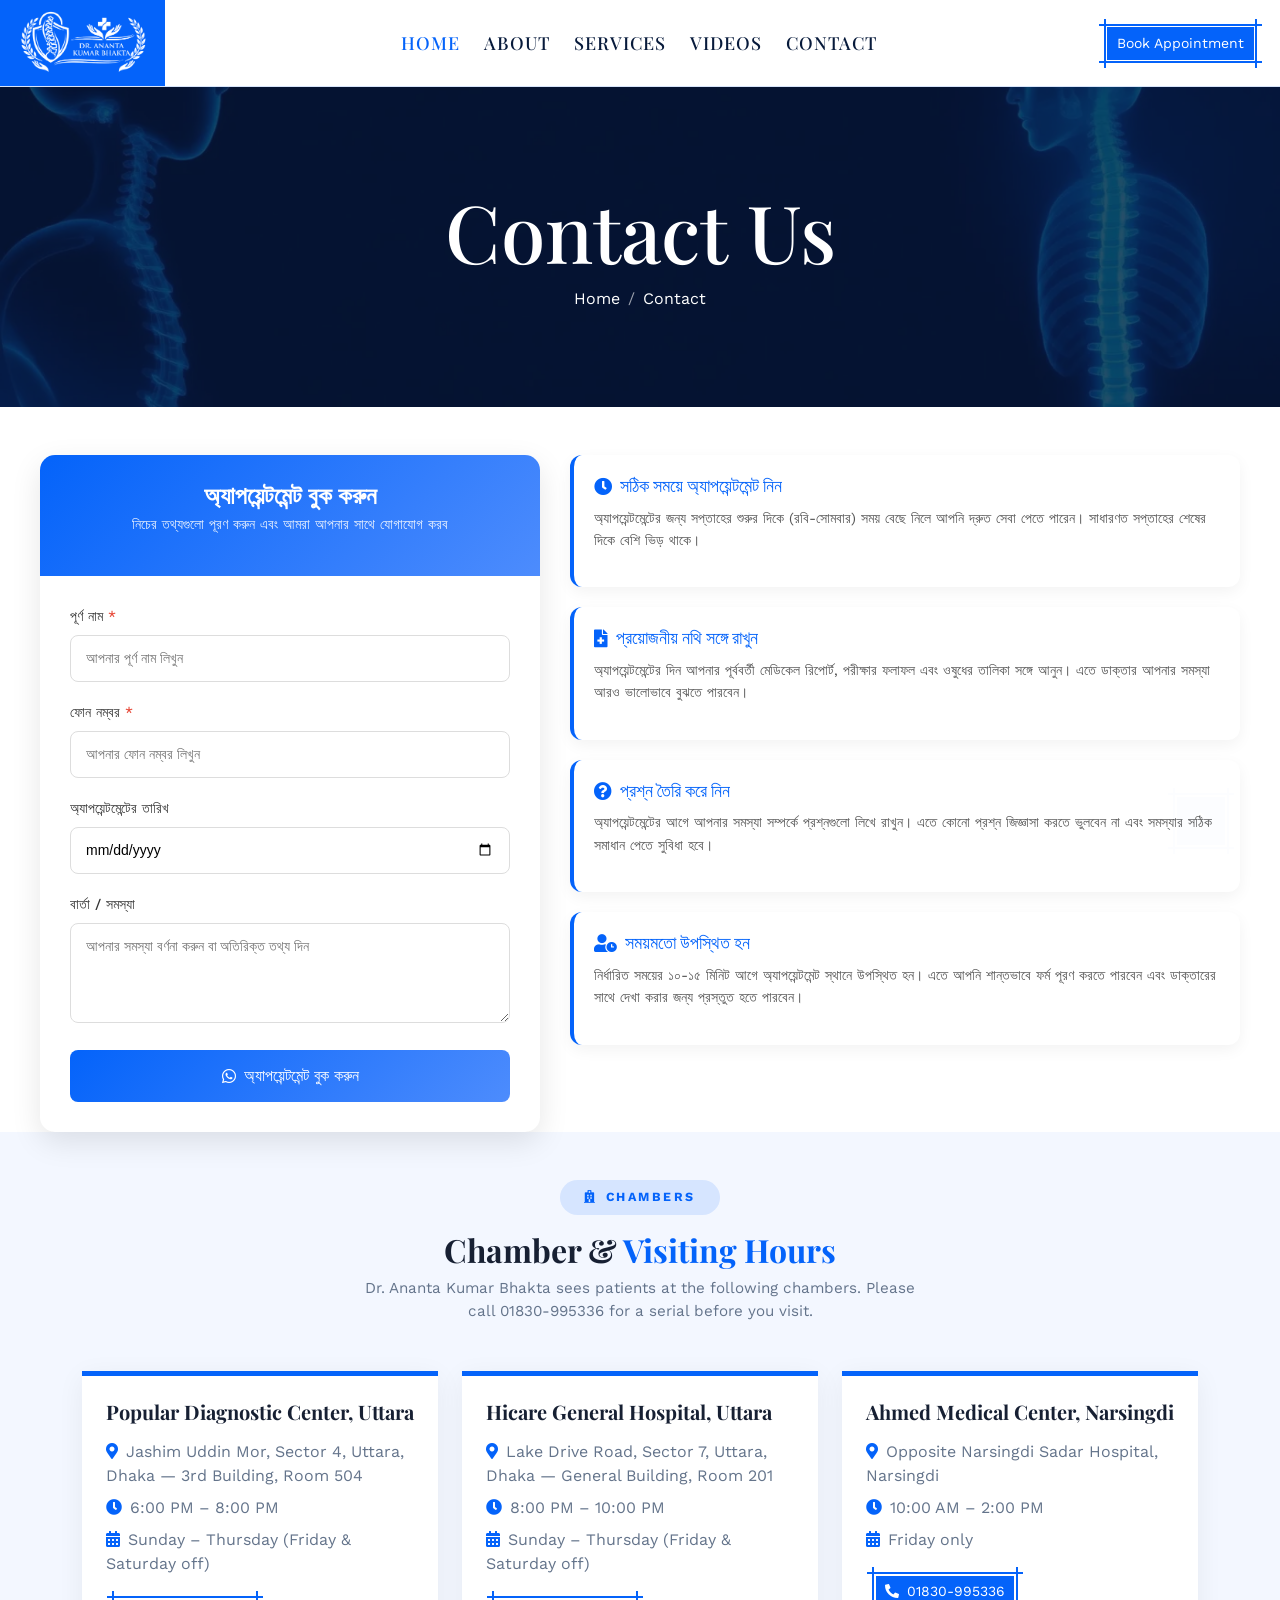
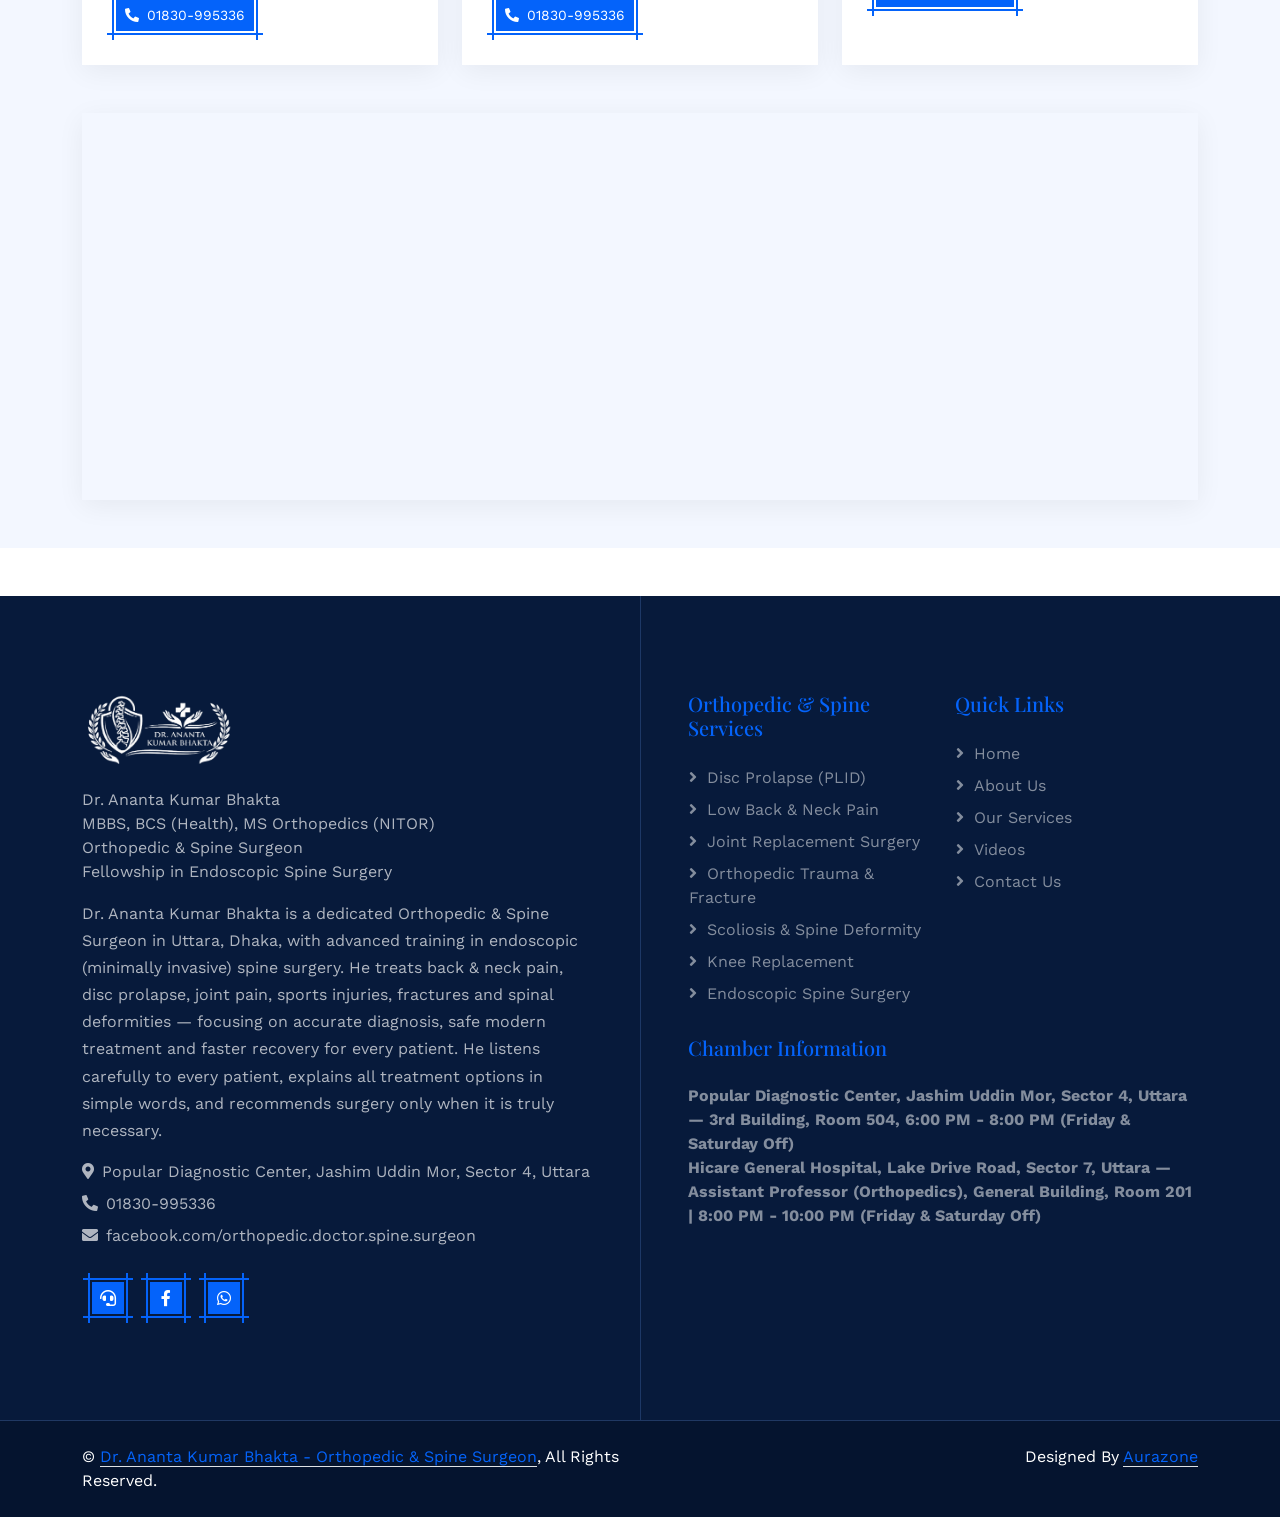
<file: public/site/contact.html>
<!DOCTYPE html>
<html lang="en">

<head>
    <meta charset="utf-8">
    <title>Contact &amp; Serial Booking - Dr. Ananta Kumar Bhakta | Orthopedic & Spine Surgeon, Uttara, Dhaka</title>
    <link rel="preconnect" href="https://cdnjs.cloudflare.com" crossorigin>
    <link rel="preconnect" href="https://cdn.jsdelivr.net" crossorigin>
    <meta content="width=device-width, initial-scale=1.0" name="viewport">
    <meta content="Dr. Ananta Kumar Bhakta, Orthopedic &amp; Spine Surgeon Uttara, Dhaka, spine specialist Uttara, Dhaka, spine doctor Uttara, Dhaka, Spine Surgery Uttara, Dhaka, Hicare General Hospital, Popular Diagnostic Center Uttara, Dhaka" name="keywords">
    <meta
        content="Contact Dr. Ananta Kumar Bhakta for serial booking. Orthopedic &amp; Spine Surgeon. MBBS, BCS (Health), MS Orthopedics (NITOR). Chamber: Popular Diagnostic Center, Jashim Uddin Mor, Sector 4, Uttara. Serial: 01830-995336, Opposite Narsingdi Sadar Hospital | Friday 10:00 AM - 2:00 PM"
        name="description">

    <link href="img/favicon.png" rel="icon">

    <link rel="preconnect" href="https://fonts.googleapis.com">
    <link rel="preconnect" href="https://fonts.gstatic.com" crossorigin>
    <link
        href="https://fonts.googleapis.com/css2?family=Dancing+Script&family=Playfair+Display:wght@500&family=Work+Sans&display=swap"
        rel="stylesheet">

    <link href="https://cdnjs.cloudflare.com/ajax/libs/font-awesome/5.10.0/css/all.min.css" rel="stylesheet">
    <link href="https://cdn.jsdelivr.net/npm/bootstrap-icons@1.4.1/font/bootstrap-icons.css" rel="stylesheet">

    <link href="lib/animate/animate.min.css" rel="stylesheet">
    <link href="lib/owlcarousel/assets/owl.carousel.min.css" rel="stylesheet">

    <link href="css/bootstrap.min.css" rel="stylesheet">
    <link href="css/style.css" rel="stylesheet">

    <style>
        /* ===== Contact Info Cards with Dotted Borders ===== */
        .contact-info-card {
            background: #fff;
            border-radius: 16px;
            padding: 2rem;
            text-align: center;
            transition: all 0.4s cubic-bezier(0.175, 0.885, 0.32, 1.275);
            border: 2px dashed rgba(4, 99, 250, 0.25);
            height: 100%;
            position: relative;
            overflow: hidden;
        }
        .contact-info-card::after {
            content: '';
            position: absolute;
            bottom: 0;
            left: 0;
            width: 100%;
            height: 4px;
            background: linear-gradient(90deg, var(--bs-primary), #4d8cfd, var(--bs-primary));
            transform: scaleX(0);
            transition: transform 0.4s ease;
        }
        .contact-info-card:hover::after { transform: scaleX(1); }
        .contact-info-card:hover {
            transform: translateY(-10px);
            box-shadow: 0 25px 60px rgba(4, 99, 250, 0.18);
            border-color: var(--bs-primary);
            border-style: solid;
        }
        .contact-info-card .icon-circle {
            width: 75px;
            height: 75px;
            border-radius: 50%;
            border: 2px dashed var(--bs-primary);
            display: flex;
            align-items: center;
            justify-content: center;
            margin: 0 auto 1.2rem;
            transition: all 0.4s ease;
        }
        .contact-info-card:hover .icon-circle {
            background: linear-gradient(135deg, var(--bs-primary), #4d8cfd);
            border-style: solid;
            transform: scale(1.1) rotate(5deg);
        }
        .contact-info-card .icon-circle i {
            font-size: 1.5rem;
            color: var(--bs-primary);
            transition: color 0.4s ease;
        }
        .contact-info-card:hover .icon-circle i { color: #fff; }
        .contact-info-card h5 {
            font-family: "Playfair Display", serif;
            font-weight: 500;
            color: var(--bs-dark);
            margin-bottom: 0.5rem;
        }
        .contact-info-card p {
            color: #666;
            font-size: 0.9rem;
            margin-bottom: 0;
        }
        .contact-info-card a {
            color: var(--bs-primary);
            text-decoration: none;
            font-weight: 500;
        }
        .contact-info-card a:hover { text-decoration: underline; }

        /* ===== Contact Form Card ===== */
        .contact-form-card {
            background: #fff;
            border-radius: 16px;
            padding: 3rem;
            border: 2px dashed rgba(4, 99, 250, 0.2);
            box-shadow: 0 10px 40px rgba(0,0,0,0.05);
        }
        .contact-form-card .form-control {
            border: 1px dashed rgba(4, 99, 250, 0.3);
            border-radius: 10px;
            padding: 0.8rem 1rem;
        }
        .contact-form-card .form-control:focus {
            border-style: solid;
            border-color: var(--bs-primary);
            box-shadow: 0 0 0 0.2rem rgba(4, 99, 250, 0.15);
        }

        /* ===== Social Links ===== */
        .social-link-card {
            background: #fff;
            border-radius: 14px;
            padding: 1.5rem;
            border: 2px dashed rgba(4, 99, 250, 0.2);
            transition: all 0.4s ease;
            display: flex;
            align-items: center;
            gap: 1rem;
            text-decoration: none;
        }
        .social-link-card:hover {
            border-style: solid;
            border-color: var(--bs-primary);
            transform: translateY(-5px);
            box-shadow: 0 15px 40px rgba(4, 99, 250, 0.12);
            text-decoration: none;
        }
        .social-link-card .social-icon {
            width: 50px;
            height: 50px;
            min-width: 50px;
            border-radius: 12px;
            background: linear-gradient(135deg, rgba(4, 99, 250, 0.15), rgba(4, 99, 250, 0.05));
            display: flex;
            align-items: center;
            justify-content: center;
            transition: all 0.4s ease;
        }
        .social-link-card:hover .social-icon {
            background: linear-gradient(135deg, var(--bs-primary), #4d8cfd);
        }
        .social-link-card .social-icon i {
            color: var(--bs-primary);
            font-size: 1.2rem;
            transition: color 0.4s ease;
        }
        .social-link-card:hover .social-icon i { color: #fff; }
        .social-link-card h6 {
            font-family: "Playfair Display", serif;
            color: var(--bs-dark);
            margin-bottom: 0.15rem;
        }
        .social-link-card p {
            font-size: 0.82rem;
            color: #888;
            margin-bottom: 0;
        }

        /* ===== Letter Preview Overlay ===== */
        .letter-overlay {
            display: none;
            position: fixed;
            top: 0;
            left: 0;
            width: 100%;
            height: 100%;
            background: rgba(0, 0, 0, 0.7);
            z-index: 99999;
            align-items: center;
            justify-content: center;
            animation: fadeInOverlay 0.3s ease;
        }
        .letter-overlay.active { display: flex; }
        @keyframes fadeInOverlay {
            from { opacity: 0; }
            to { opacity: 1; }
        }
        .letter-card {
            background: #fff;
            border-radius: 16px;
            width: 90%;
            max-width: 600px;
            padding: 2.5rem;
            position: relative;
            border: 2px dashed var(--bs-primary);
            box-shadow: 0 30px 80px rgba(0, 0, 0, 0.3);
            animation: slideUpLetter 0.4s ease;
        }
        @keyframes slideUpLetter {
            from { transform: translateY(40px); opacity: 0; }
            to { transform: translateY(0); opacity: 1; }
        }
        .letter-card::before {
            content: '';
            position: absolute;
            top: 0;
            left: 0;
            width: 100%;
            height: 5px;
            background: linear-gradient(90deg, var(--bs-primary), #4d8cfd, var(--bs-primary));
            border-radius: 16px 16px 0 0;
        }
        .letter-header {
            text-align: center;
            padding-bottom: 1.2rem;
            border-bottom: 1px dashed rgba(4, 99, 250, 0.25);
            margin-bottom: 1.2rem;
        }
        .letter-header h4 {
            font-family: "Playfair Display", serif;
            color: var(--bs-dark);
            margin-bottom: 0.25rem;
        }
        .letter-header p {
            font-size: 0.8rem;
            color: #999;
            margin-bottom: 0;
        }
        .letter-body .letter-row {
            display: flex;
            padding: 0.5rem 0;
            border-bottom: 1px dashed rgba(0,0,0,0.06);
        }
        .letter-body .letter-row:last-patient { border-bottom: none; }
        .letter-body .letter-label {
            font-size: 0.75rem;
            text-transform: uppercase;
            letter-spacing: 1px;
            color: var(--bs-primary);
            font-weight: 600;
            min-width: 80px;
        }
        .letter-body .letter-value {
            color: #333;
            font-size: 0.9rem;
        }
        .letter-footer {
            text-align: center;
            margin-top: 1.5rem;
            padding-top: 1rem;
            border-top: 1px dashed rgba(4, 99, 250, 0.25);
        }
        .letter-footer .sending-text {
            color: var(--bs-primary);
            font-weight: 600;
            font-family: "Playfair Display", serif;
        }
        .letter-footer .progress-bar-wrapper {
            width: 100%;
            height: 4px;
            background: rgba(4, 99, 250, 0.15);
            border-radius: 4px;
            margin-top: 0.75rem;
            overflow: hidden;
        }
        .letter-footer .progress-fill {
            height: 100%;
            background: linear-gradient(90deg, var(--bs-primary), #4d8cfd);
            border-radius: 4px;
            animation: fillProgress 2s linear forwards;
        }
        @keyframes fillProgress {
            from { width: 0%; }
            to { width: 100%; }
        }

        .appo1 {
            max-width: 1200px;
            margin: 0 auto;
        }

        .appo2 {
            display: flex;
            gap: 30px;
            align-items: flex-start;
        }

        .appo3 {
            flex: 1;
            max-width: 500px;
        }

        .appo4 {
            background: white;
            border-radius: 15px;
            box-shadow: 0 10px 30px rgba(0, 0, 0, 0.1);
            overflow: hidden;
            transition: transform 0.3s ease, box-shadow 0.3s ease;
        }

        .appo4:hover {
            transform: translateY(-5px);
            box-shadow: 0 15px 40px rgba(0, 0, 0, 0.15);
        }

        .appo5 {
            background: linear-gradient(135deg, #0463FA 0%, #4d8cfd 100%);
            color: white;
            padding: 25px;
            text-align: center;
        }

        .appo5 h2 {
            font-size: 24px;
            font-weight: 600;
            margin-bottom: 5px;
        }

        .appo5 p {
            font-size: 14px;
            opacity: 0.9;
        }

        .appo6 {
            padding: 30px;
        }

        .appo7 {
            margin-bottom: 20px;
        }

        .appo7 label {
            display: block;
            margin-bottom: 8px;
            font-weight: 500;
            color: #333;
            font-size: 14px;
        }

        .appo7 input,
        .appo7 textarea {
            width: 100%;
            padding: 12px 15px;
            border: 1px solid #ddd;
            border-radius: 8px;
            font-family: 'Hind Siliguri', 'Poppins', sans-serif;
            font-size: 14px;
            transition: border-color 0.3s, box-shadow 0.3s;
        }

        .appo7 input:focus,
        .appo7 textarea:focus {
            border-color: #0463FA;
            outline: none;
            box-shadow: 0 0 0 3px rgba(4, 99, 250, 0.1);
        }

        .appo7 textarea {
            resize: vertical;
            min-height: 100px;
        }

        .appo8 {
            width: 100%;
            padding: 14px;
            background: linear-gradient(135deg, #0463FA 0%, #4d8cfd 100%);
            color: white;
            border: none;
            border-radius: 8px;
            font-size: 16px;
            font-weight: 500;
            cursor: pointer;
            transition: transform 0.2s, box-shadow 0.2s;
            display: flex;
            align-items: center;
            justify-content: center;
            gap: 8px;
        }

        .appo8:hover {
            transform: translateY(-2px);
            box-shadow: 0 5px 15px rgba(4, 99, 250, 0.4);
        }

        .appo8:active {
            transform: translateY(0);
        }

        .appo9 {
            flex: 1;
            display: flex;
            flex-direction: column;
            gap: 20px;
        }

        .appo10 {
            background: white;
            border-radius: 12px;
            padding: 20px;
            box-shadow: 0 5px 15px rgba(0, 0, 0, 0.05);
            border-left: 4px solid #0463FA;
            transition: transform 0.3s ease, box-shadow 0.3s ease;
        }

        .appo10:hover {
            transform: translateY(-3px);
            box-shadow: 0 8px 20px rgba(0, 0, 0, 0.1);
        }

        .appo10 h3 {
            color: #0463FA;
            font-size: 18px;
            margin-bottom: 10px;
            display: flex;
            align-items: center;
            gap: 8px;
        }

        .appo10 p {
            color: #555;
            font-size: 14px;
            line-height: 1.6;
        }

        .appo11 {
            position: fixed;
            top: 20px;
            right: 20px;
            padding: 15px 20px;
            background: #fff;
            border-radius: 8px;
            box-shadow: 0 5px 15px rgba(0, 0, 0, 0.1);
            display: flex;
            align-items: center;
            gap: 10px;
            transform: translateX(400px);
            transition: transform 0.3s ease;
            z-index: 1000;
        }

        .appo11.show {
            transform: translateX(0);
        }

        .appo11.error {
            border-left: 4px solid #e74c3c;
        }

        .appo11.success {
            border-left: 4px solid #2ecc71;
        }

        .appo11 i {
            font-size: 20px;
        }

        .appo11.error i {
            color: #e74c3c;
        }

        .appo11.success i {
            color: #2ecc71;
        }

        .appo11 p {
            margin: 0;
            font-size: 14px;
            color: #333;
        }

        .appo12 {
            color: #e74c3c;
        }

        @media (max-width: 992px) {
            .appo2 {
                flex-direction: column;
            }
            
            .appo3 {
                max-width: 100%;
            }
            
            .appo9 {
                display: grid;
                grid-template-columns: repeat(auto-fill, minmax(300px, 1fr));
                gap: 20px;
            }
        }

        @media (max-width: 576px) {
            .appo6 {
                padding: 20px;
            }
            
            .appo11 {
                right: 10px;
                left: 10px;
                transform: translateY(-100px);
            }
            
            .appo11.show {
                transform: translateY(0);
            }
            
            .appo9 {
                grid-template-columns: 1fr;
            }
        }

        .onl1 {
            max-width: 1200px;
            margin: 0 auto;
        }

        .onl2 {
            text-align: center;
            margin-bottom: 40px;
        }

        .onl2 h1 {
            font-size: 32px;
            color: #333;
            margin-bottom: 15px;
            font-weight: 600;
        }

        .onl2 p {
            font-size: 16px;
            color: #666;
            max-width: 700px;
            margin: 0 auto;
            line-height: 1.6;
        }

        .onl3 {
            display: grid;
            grid-template-columns: repeat(auto-fit, minmax(350px, 1fr));
            gap: 30px;
            margin-bottom: 40px;
        }

        .onl4 {
            background: white;
            border-radius: 15px;
            box-shadow: 0 10px 30px rgba(0, 0, 0, 0.1);
            overflow: hidden;
            transition: transform 0.3s ease, box-shadow 0.3s ease;
            position: relative;
        }

        .onl4:hover {
            transform: translateY(-5px);
            box-shadow: 0 15px 40px rgba(0, 0, 0, 0.15);
        }

        .onl5 {
            background: white;
            color: #333;
            padding: 30px 25px;
            text-align: center;
            position: relative;
            border-bottom: 1px solid #f0f0f0;
        }

        .onl5::before {
            content: '';
            position: absolute;
            top: 0;
            left: 50%;
            transform: translateX(-50%);
            width: 60px;
            height: 4px;
            background: linear-gradient(90deg, #0463FA, #4d8cfd);
            border-radius: 2px;
        }

        .onl5 h2 {
            font-size: 26px;
            font-weight: 600;
            margin-bottom: 12px;
            display: flex;
            align-items: center;
            justify-content: center;
            gap: 12px;
            color: #333;
        }

        .onl5 h2 i {
            font-size: 28px;
            color: #0463FA;
            background: rgba(4, 99, 250, 0.1);
            width: 50px;
            height: 50px;
            border-radius: 50%;
            display: flex;
            align-items: center;
            justify-content: center;
            transition: all 0.3s ease;
        }

        .onl5:hover h2 i {
            background: #0463FA;
            color: white;
            transform: scale(1.1);
        }

        .onl5 p {
            font-size: 14px;
            color: #666;
            line-height: 1.5;
        }

        .onl6 {
            padding: 30px;
        }

        .onl7 {
            display: flex;
            flex-direction: column;
            gap: 15px;
            margin-bottom: 25px;
        }

        .onl8 {
            display: flex;
            align-items: center;
            gap: 12px;
            padding: 12px 0;
            border-bottom: 1px solid #f0f0f0;
        }

        .onl8:last-patient {
            border-bottom: none;
        }

        .onl8 i {
            color: #0463FA;
            font-size: 18px;
            width: 24px;
            text-align: center;
        }

        .onl8 div {
            flex: 1;
        }

        .onl8 h4 {
            font-size: 15px;
            font-weight: 600;
            color: #333;
            margin-bottom: 3px;
        }

        .onl8 p {
            font-size: 13px;
            color: #666;
            line-height: 1.4;
        }

        .onl9 {
            display: flex;
            gap: 15px;
            margin-top: 20px;
        }

        .onl10 {
            flex: 1;
            padding: 12px 20px;
            background: linear-gradient(135deg, #0463FA 0%, #4d8cfd 100%);
            color: white;
            border: none;
            border-radius: 8px;
            font-size: 15px;
            font-weight: 500;
            cursor: pointer;
            transition: transform 0.2s, box-shadow 0.2s;
            text-decoration: none;
            text-align: center;
            display: flex;
            align-items: center;
            justify-content: center;
            gap: 8px;
        }

        .onl10:hover {
            transform: translateY(-2px);
            box-shadow: 0 5px 15px rgba(4, 99, 250, 0.4);
            color: white;
        }

        .onl11 {
            flex: 1;
            padding: 12px 20px;
            background: white;
            color: #0463FA;
            border: 2px solid #0463FA;
            border-radius: 8px;
            font-size: 15px;
            font-weight: 500;
            cursor: pointer;
            transition: all 0.2s;
            text-decoration: none;
            text-align: center;
            display: flex;
            align-items: center;
            justify-content: center;
            gap: 8px;
        }

        .onl11:hover {
            background: #0463FA;
            color: white;
            transform: translateY(-2px);
            box-shadow: 0 5px 15px rgba(4, 99, 250, 0.3);
        }

        .onl12 {
            background: #f8f9fa;
            border-radius: 12px;
            padding: 25px;
            margin-top: 30px;
        }

        .onl12 h3 {
            font-size: 20px;
            color: #333;
            margin-bottom: 15px;
            display: flex;
            align-items: center;
            gap: 10px;
        }

        .onl12 h3 i {
            color: #0463FA;
        }

        .onl13 {
            display: grid;
            grid-template-columns: repeat(auto-fit, minmax(250px, 1fr));
            gap: 20px;
        }

        .onl14 {
            background: white;
            padding: 20px;
            border-radius: 10px;
            box-shadow: 0 3px 10px rgba(0, 0, 0, 0.05);
            border-left: 4px solid #0463FA;
        }

        .onl14 h4 {
            font-size: 16px;
            color: #0463FA;
            margin-bottom: 8px;
            display: flex;
            align-items: center;
            gap: 8px;
        }

        .onl14 p {
            font-size: 14px;
            color: #555;
            line-height: 1.5;
        }

        .onl15 {
            position: absolute;
            top: 20px;
            right: 20px;
            background: linear-gradient(135deg, #0463FA, #4d8cfd);
            color: white;
            padding: 5px 12px;
            border-radius: 20px;
            font-size: 12px;
            font-weight: 500;
            box-shadow: 0 2px 8px rgba(4, 99, 250, 0.3);
            animation: pulse 2s infinite;
        }

        @keyframes pulse {
            0% { transform: scale(1); }
            50% { transform: scale(1.05); }
            100% { transform: scale(1); }
        }

        .onl16 {
            position: absolute;
            top: 15px;
            left: 15px;
            width: 40px;
            height: 40px;
            border: 2px solid rgba(4, 99, 250, 0.2);
            border-radius: 50%;
            display: flex;
            align-items: center;
            justify-content: center;
            font-size: 18px;
            color: #0463FA;
            background: rgba(4, 99, 250, 0.05);
        }

        @media (max-width: 768px) {
            .onl3 {
                grid-template-columns: 1fr;
            }
            
            .onl9 {
                flex-direction: column;
            }
            
            .onl2 h1 {
                font-size: 26px;
            }
            
            .onl13 {
                grid-template-columns: 1fr;
            }
        }

        @media (max-width: 480px) {
            .onl6 {
                padding: 20px;
            }
            
            .onl2 h1 {
                font-size: 22px;
            }
            
            .onl2 p {
                font-size: 14px;
            }
        }
    </style>

    <meta property="og:type" content="website">
    <meta property="og:site_name" content="Dr. Ananta Kumar Bhakta">
    <meta property="og:image" content="img/og-preview.jpg">
    <meta property="og:image:width" content="1200">
    <meta property="og:image:height" content="630">
    <meta name="twitter:card" content="summary_large_image">
    <meta name="twitter:image" content="img/og-preview.jpg">
</head>

<body>

    <div id="spinner"
        class="show bg-white position-fixed translate-middle w-100 vh-100 top-50 start-50 d-flex align-items-center justify-content-center">
        <div class="spinner-grow text-primary" style="width: 3rem; height: 3rem;" role="status">
            <span class="sr-only">Loading...</span>
        </div>
    </div>

   <!-- nav -->
    <div class="container-fluid bg-light sticky-top p-0">
        <nav class="navbar navbar-expand-lg navbar-light p-0">
            <a href="index.html" class="navbar-brand py-2 px-3 me-0" style="background: var(--bs-primary);">
                <img class="nav-logo-white" src="img/logo-white.webp" alt="Dr. Ananta Kumar Bhakta - Orthopedic & Spine Surgeon"
                    style="height: 70px; width: auto; display: block; object-fit: contain;">
            </a>
            <button type="button" class="navbar-toggler me-4" data-bs-toggle="collapse"
                data-bs-target="#navbarCollapse">
                <span class="navbar-toggler-icon"></span>
            </button>
            <div class="collapse navbar-collapse p-3" id="navbarCollapse">
                <div class="navbar-nav mx-auto">
                    <a href="index.html" class="nav-item nav-link active">Home</a>
                    <a href="about.html" class="nav-item nav-link">About</a>
                    <a href="service.html" class="nav-item nav-link">Services</a>
                    <a href="video.html" class="nav-item nav-link">Videos</a>
                    <a href="contact.html" class="nav-item nav-link">Contact</a>
                </div>
                <a class="btn btn-sm btn-primary" href="contact.html">Book Appointment</a>
            </div>
        </nav>
    </div>
    <!-- nav -->

    <div class="container-fluid page-header py-5 mb-5">
        <div class="container text-center py-5">
            <h1 class="display-1 animated slideInLeft">Contact Us</h1>
            <nav aria-label="breadcrumb">
                <ol class="breadcrumb justify-content-center animated slideInLeft mb-0">
                    <li class="breadcrumb-item"><a class="text-primary" href="index.html">Home</a></li>
                    <li class="breadcrumb-item active" aria-current="page">Contact</li>
                </ol>
            </nav>
        </div>
    </div>

    <!-- Appointment Section -->
    <div class="appo1">
        <div class="appo2">
            <div class="appo3">
                <div class="appo4">
                    <div class="appo5">
                        <h2 style="color: white;">অ্যাপয়েন্টমেন্ট বুক করুন</h2>
                        <p>নিচের তথ্যগুলো পূরণ করুন এবং আমরা আপনার সাথে যোগাযোগ করব</p>
                    </div>
                    <div class="appo6">
                        <form id="appo13">
                            <div class="appo7">
                                <label for="appo14">পূর্ণ নাম <span class="appo12">*</span></label>
                                <input type="text" id="appo14" name="name" placeholder="আপনার পূর্ণ নাম লিখুন" required>
                            </div>
                            
                            <div class="appo7">
                                <label for="appo15">ফোন নম্বর <span class="appo12">*</span></label>
                                <input type="tel" id="appo15" name="phone" placeholder="আপনার ফোন নম্বর লিখুন" required>
                            </div>
                            
                            <div class="appo7">
                                <label for="appo16">অ্যাপয়েন্টমেন্টের তারিখ</label>
                                <input type="date" id="appo16" name="date">
                            </div>
                            
                            <div class="appo7">
                                <label for="appo17">বার্তা / সমস্যা</label>
                                <textarea id="appo17" name="message" placeholder="আপনার সমস্যা বর্ণনা করুন বা অতিরিক্ত তথ্য দিন"></textarea>
                            </div>
                            
                            <button type="button" class="appo8" onclick="sendToWhatsApp()">
                                <i class="fab fa-whatsapp"></i>
                                অ্যাপয়েন্টমেন্ট বুক করুন
                            </button>
                        </form>
                    </div>
                </div>
            </div>
            
            <div class="appo9">
                <div class="appo10">
                    <h3><i class="fas fa-clock"></i> সঠিক সময়ে অ্যাপয়েন্টমেন্ট নিন</h3>
                    <p>অ্যাপয়েন্টমেন্টের জন্য সপ্তাহের শুরুর দিকে (রবি-সোমবার) সময় বেছে নিলে আপনি দ্রুত সেবা পেতে পারেন। সাধারণত সপ্তাহের শেষের দিকে বেশি ভিড় থাকে।</p>
                </div>
                
                <div class="appo10">
                    <h3><i class="fas fa-file-medical"></i> প্রয়োজনীয় নথি সঙ্গে রাখুন</h3>
                    <p>অ্যাপয়েন্টমেন্টের দিন আপনার পূর্ববর্তী মেডিকেল রিপোর্ট, পরীক্ষার ফলাফল এবং ওষুধের তালিকা সঙ্গে আনুন। এতে ডাক্তার আপনার সমস্যা আরও ভালোভাবে বুঝতে পারবেন।</p>
                </div>
                
                <div class="appo10">
                    <h3><i class="fas fa-question-circle"></i> প্রশ্ন তৈরি করে নিন</h3>
                    <p>অ্যাপয়েন্টমেন্টের আগে আপনার সমস্যা সম্পর্কে প্রশ্নগুলো লিখে রাখুন। এতে কোনো প্রশ্ন জিজ্ঞাসা করতে ভুলবেন না এবং সমস্যার সঠিক সমাধান পেতে সুবিধা হবে।</p>
                </div>
                
                <div class="appo10">
                    <h3><i class="fas fa-user-clock"></i> সময়মতো উপস্থিত হন</h3>
                    <p>নির্ধারিত সময়ের ১০-১৫ মিনিট আগে অ্যাপয়েন্টমেন্ট স্থানে উপস্থিত হন। এতে আপনি শান্তভাবে ফর্ম পূরণ করতে পারবেন এবং ডাক্তারের সাথে দেখা করার জন্য প্রস্তুত হতে পারবেন।</p>
                </div>
            </div>
        </div>
    </div>

    <!-- chambers -->
    <div class="container-fluid py-5" style="background:#f8fafc;">
        <div class="container">
            <div class="text-center mb-5">
                <span class="d-inline-block px-4 py-2 mb-3 rounded-pill" style="background:rgba(4,99,250,0.12);color:var(--bs-primary);font-size:0.78rem;font-weight:700;letter-spacing:2.5px;text-transform:uppercase;">
                    <i class="fas fa-hospital me-2"></i>Chambers
                </span>
                <h2 class="fw-bold mb-2" style="font-size:2rem;">Chamber &amp; <span class="text-primary">Visiting Hours</span></h2>
                <p class="text-muted mx-auto" style="max-width:560px;font-size:0.95rem;">Dr. Ananta Kumar Bhakta sees patients at the following chambers. Please call 01830-995336 for a serial before you visit.</p>
            </div>

            <div class="row g-4">
                <div class="col-lg-4">
                    <div class="h-100 p-4 rounded-4" style="background:#fff;box-shadow:0 6px 26px rgba(0,0,0,0.06);border-top:5px solid var(--bs-primary);">
                        <h5 class="fw-bold mb-3">Popular Diagnostic Center, Uttara</h5>
                        <p class="mb-2"><i class="fa fa-map-marker-alt me-2 text-primary"></i>Jashim Uddin Mor, Sector 4, Uttara, Dhaka — 3rd Building, Room 504</p>
                        <p class="mb-2"><i class="fa fa-clock me-2 text-primary"></i>6:00 PM – 8:00 PM</p>
                        <p class="mb-2"><i class="fa fa-calendar-alt me-2 text-primary"></i>Sunday – Thursday (Friday &amp; Saturday off)</p>
                        <a href="tel:+8801830995336" class="btn btn-sm btn-primary mt-3"><i class="fa fa-phone-alt me-2"></i>01830-995336</a>
                    </div>
                </div>
                <div class="col-lg-4">
                    <div class="h-100 p-4 rounded-4" style="background:#fff;box-shadow:0 6px 26px rgba(0,0,0,0.06);border-top:5px solid var(--bs-primary);">
                        <h5 class="fw-bold mb-3">Hicare General Hospital, Uttara</h5>
                        <p class="mb-2"><i class="fa fa-map-marker-alt me-2 text-primary"></i>Lake Drive Road, Sector 7, Uttara, Dhaka — General Building, Room 201</p>
                        <p class="mb-2"><i class="fa fa-clock me-2 text-primary"></i>8:00 PM – 10:00 PM</p>
                        <p class="mb-2"><i class="fa fa-calendar-alt me-2 text-primary"></i>Sunday – Thursday (Friday &amp; Saturday off)</p>
                        <a href="tel:+8801830995336" class="btn btn-sm btn-primary mt-3"><i class="fa fa-phone-alt me-2"></i>01830-995336</a>
                    </div>
                </div>
                <div class="col-lg-4">
                    <div class="h-100 p-4 rounded-4" style="background:#fff;box-shadow:0 6px 26px rgba(0,0,0,0.06);border-top:5px solid var(--bs-primary);">
                        <h5 class="fw-bold mb-3">Ahmed Medical Center, Narsingdi</h5>
                        <p class="mb-2"><i class="fa fa-map-marker-alt me-2 text-primary"></i>Opposite Narsingdi Sadar Hospital, Narsingdi</p>
                        <p class="mb-2"><i class="fa fa-clock me-2 text-primary"></i>10:00 AM – 2:00 PM</p>
                        <p class="mb-2"><i class="fa fa-calendar-alt me-2 text-primary"></i>Friday only</p>
                        <a href="tel:+8801830995336" class="btn btn-sm btn-primary mt-3"><i class="fa fa-phone-alt me-2"></i>01830-995336</a>
                    </div>
                </div>
            </div>

            <div class="rounded-4 overflow-hidden mt-5" style="box-shadow:0 6px 26px rgba(0,0,0,0.06);">
                <iframe title="Popular Diagnostic Center, Sector 4, Uttara, Dhaka"
                    src="https://www.google.com/maps?q=Popular+Diagnostic+Center+Uttara+Sector+4+Dhaka&output=embed"
                    style="width:100%;height:380px;border:0;" loading="lazy" referrerpolicy="no-referrer-when-downgrade"></iframe>
            </div>
        </div>
    </div>
    <!-- chambers -->


    <div id="appo11" class="appo11">
        <i class="fas fa-exclamation-circle"></i>
        <p id="appo18"></p>
    </div>

<!-- Footer -->
<div class="container-fluid footer position-relative bg-dark text-white-50 py-5 mt-5 wow fadeIn" data-wow-delay="0.2s">
        <div class="container py-5">
            <div class="row g-5">
                <div class="col-lg-6 pe-lg-5">
                    <a href="index.html" class="navbar-brand"><img src="img/logo-white.webp" alt="Dr. Ananta Kumar Bhakta" style="height: 80px; width: auto; object-fit: contain; margin-bottom: 1rem; " loading="lazy" decoding="async"></a>
                    <p>Dr. Ananta Kumar Bhakta<br>MBBS, BCS (Health), MS Orthopedics (NITOR)<br>Orthopedic &amp; Spine Surgeon<br>Fellowship in Endoscopic Spine Surgery</p>
                    <p class="mb-3" style="line-height:1.7">
                        Dr. Ananta Kumar Bhakta is a dedicated Orthopedic &amp; Spine Surgeon in Uttara, Dhaka, with advanced training in endoscopic (minimally invasive) spine surgery. He treats back &amp; neck pain, disc prolapse, joint pain, sports injuries, fractures and spinal deformities &mdash; focusing on accurate diagnosis, safe modern treatment and faster recovery for every patient. He listens carefully to every patient, explains all treatment options in simple words, and recommends surgery only when it is truly necessary.
                    </p>
                    <p class="mb-2"><i class="fa fa-map-marker-alt me-2"></i>Popular Diagnostic Center, Jashim Uddin Mor, Sector 4, Uttara</p>
                    <p class="mb-2"><i class="fa fa-phone-alt me-2"></i>01830-995336</p>
                    <p class="mb-2"><i class="fa fa-envelope me-2"></i><a href="https://www.facebook.com/orthopedic.doctor.spine.surgeon" target="_blank" rel="noopener" class="text-reset">facebook.com/orthopedic.doctor.spine.surgeon</a></p>
                    <div class="d-flex justify-content-start mt-4">
                        <a class="btn btn-sm-square btn-primary me-3" href="tel:+8801830995336" target="_blank"><i class="fas fa-headset"></i></a>
                        <a class="btn btn-sm-square btn-primary me-3" href="https://www.facebook.com/orthopedic.doctor.spine.surgeon" target="_blank"><i class="fab fa-facebook-f"></i></a>
                        <a class="btn btn-sm-square btn-primary me-3" href="https://wa.me/8801830995336" target="_blank"><i class="fab fa-whatsapp"></i></a>
                    </div>
                </div>
                <div class="col-lg-6 ps-lg-5">
                    <div class="row g-4">
                        <div class="col-sm-6">
                            <h5 class="text-primary mb-4">Orthopedic &amp; Spine Services</h5>
                            <a class="btn btn-link" href="service.html">Disc Prolapse (PLID)</a>
                            <a class="btn btn-link" href="service.html">Low Back &amp; Neck Pain</a>
                            <a class="btn btn-link" href="service.html">Joint Replacement Surgery</a>
                            <a class="btn btn-link" href="service.html">Orthopedic Trauma &amp; Fracture</a>
                            <a class="btn btn-link" href="service.html">Scoliosis &amp; Spine Deformity</a>
                            <a class="btn btn-link" href="service.html">Knee Replacement</a>
                            <a class="btn btn-link" href="service.html">Endoscopic Spine Surgery</a>
                        </div>
                        <div class="col-sm-6">
                            <h5 class="text-primary mb-4">Quick Links</h5>
                            <a class="btn btn-link" href="index.html">Home</a>
                            <a class="btn btn-link" href="about.html">About Us</a>
                            <a class="btn btn-link" href="service.html">Our Services</a>
                            <a class="btn btn-link" href="video.html">Videos</a>
                            <a class="btn btn-link" href="contact.html">Contact Us</a>
                        </div>
                        <div class="col-sm-12">
                            <h5 class="text-primary mb-4">Chamber Information</h5>
                            <p class="text-white-50 mb-0"><strong>Popular Diagnostic Center, Jashim Uddin Mor, Sector 4, Uttara &mdash; 3rd Building, Room 504, 6:00 PM - 8:00 PM (Friday &amp; Saturday Off)</strong><br>
                            <strong>Hicare General Hospital, Lake Drive Road, Sector 7, Uttara &mdash; Assistant Professor (Orthopedics), General Building, Room 201 | 8:00 PM - 10:00 PM (Friday &amp; Saturday Off)</strong></p>
                        </div>
                    </div>
                </div>
            </div>
        </div>
    </div>


    <div class="container-fluid bg-dark text-white border-top border-secondary py-4 wow fadeIn" data-wow-delay="0.1s">
        <div class="container">
            <div class="row">
                <div class="col-md-6 text-center text-md-start mb-3 mb-md-0">&copy; <a class="border-bottom" href="index.html">Dr. Ananta Kumar Bhakta - Orthopedic &amp; Spine Surgeon</a>, All Rights Reserved.</div>
                <div class="col-md-6 text-center text-md-end">Designed By <a class="border-bottom" href="https://www.facebook.com/orthopedic.doctor.spine.surgeon" target="_blank">Aurazone</a></div>
            </div>
        </div>
    </div>

<a href="#" class="btn btn-lg btn-primary btn-lg-square back-to-top"><i class="bi bi-arrow-up"></i></a>

    <script src="https://ajax.googleapis.com/ajax/libs/jquery/3.6.1/jquery.min.js"></script>
    <script src="https://cdn.jsdelivr.net/npm/bootstrap@5.0.0/dist/js/bootstrap.bundle.min.js"></script>
    <script src="lib/wow/wow.min.js"></script>
    <script src="lib/easing/easing.min.js"></script>
    <script src="lib/waypoints/waypoints.min.js"></script>
    <script src="lib/counterup/counterup.min.js"></script>
    <script src="lib/owlcarousel/owl.carousel.min.js"></script>
    <script src="js/main.js"></script>

    <script>
        // Set minimum date to today
        document.getElementById('appo16').min = new Date().toISOString().split('T')[0];

        function showNotification(message, type) {
            const notification = document.getElementById('appo11');
            const notificationText = document.getElementById('appo18');
            const icon = notification.querySelector('i');
            
            notificationText.textContent = message;
            notification.className = `appo11 ${type} show`;
            
            if (type === 'error') {
                icon.className = 'fas fa-exclamation-circle';
            } else {
                icon.className = 'fas fa-check-circle';
            }
            
            setTimeout(() => {
                notification.classList.remove('show');
            }, 3000);
        }

        function sendToWhatsApp() {
            // Get form values
            const name = document.getElementById('appo14').value.trim();
            const phone = document.getElementById('appo15').value.trim();
            const date = document.getElementById('appo16').value;
            const message = document.getElementById('appo17').value.trim();
            
            // Validate required fields
            if (!name) {
                showNotification('অনুগ্রহ করে আপনার পূর্ণ নাম লিখুন', 'error');
                document.getElementById('appo14').focus();
                return;
            }
            
            if (!phone) {
                showNotification('অনুগ্রহ করে আপনার ফোন নম্বর লিখুন', 'error');
                document.getElementById('appo15').focus();
                return;
            }
            
            // Format the message
            let formattedMessage = "অ্যাপয়েন্টমেন্ট অনুরোধ:\n";
            formattedMessage += `নাম: ${name}\n`;
            formattedMessage += `ফোন: ${phone}\n`;
            
            if (date) {
                formattedMessage += `তারিখ: ${formatDate(date)}\n`;
            }
            
            if (message) {
                formattedMessage += `সমস্যা: ${message}`;
            }
            
            // Encode the message
            const encodedMessage = encodeURIComponent(formattedMessage);
            
            // WhatsApp phone number (without + and 0) - UPDATED
            const phoneNumber = "8801307946438";
            
            // Create WhatsApp URL
            const whatsappURL = `https://api.whatsapp.com/send?phone=${phoneNumber}&text=${encodedMessage}`;
            
            // Show success notification
            showNotification('হোয়াটসঅ্যাপে পুনঃনির্দেশিত হচ্ছে...', 'success');
            
            // Open WhatsApp in a new tab after a short delay
            setTimeout(() => {
                window.open(whatsappURL, '_blank');
            }, 500);
        }
        
        function formatDate(dateString) {
            const options = { year: 'numeric', month: 'long', day: 'numeric' };
            const date = new Date(dateString);
            return date.toLocaleDateString('bn-BD', options);
        }

        // Add enter key support for form submission
        document.getElementById('appo13').addEventListener('keypress', function(e) {
            if (e.key === 'Enter') {
                e.preventDefault();
                sendToWhatsApp();
            }
        });
    </script>
</body>

</html>
</file>
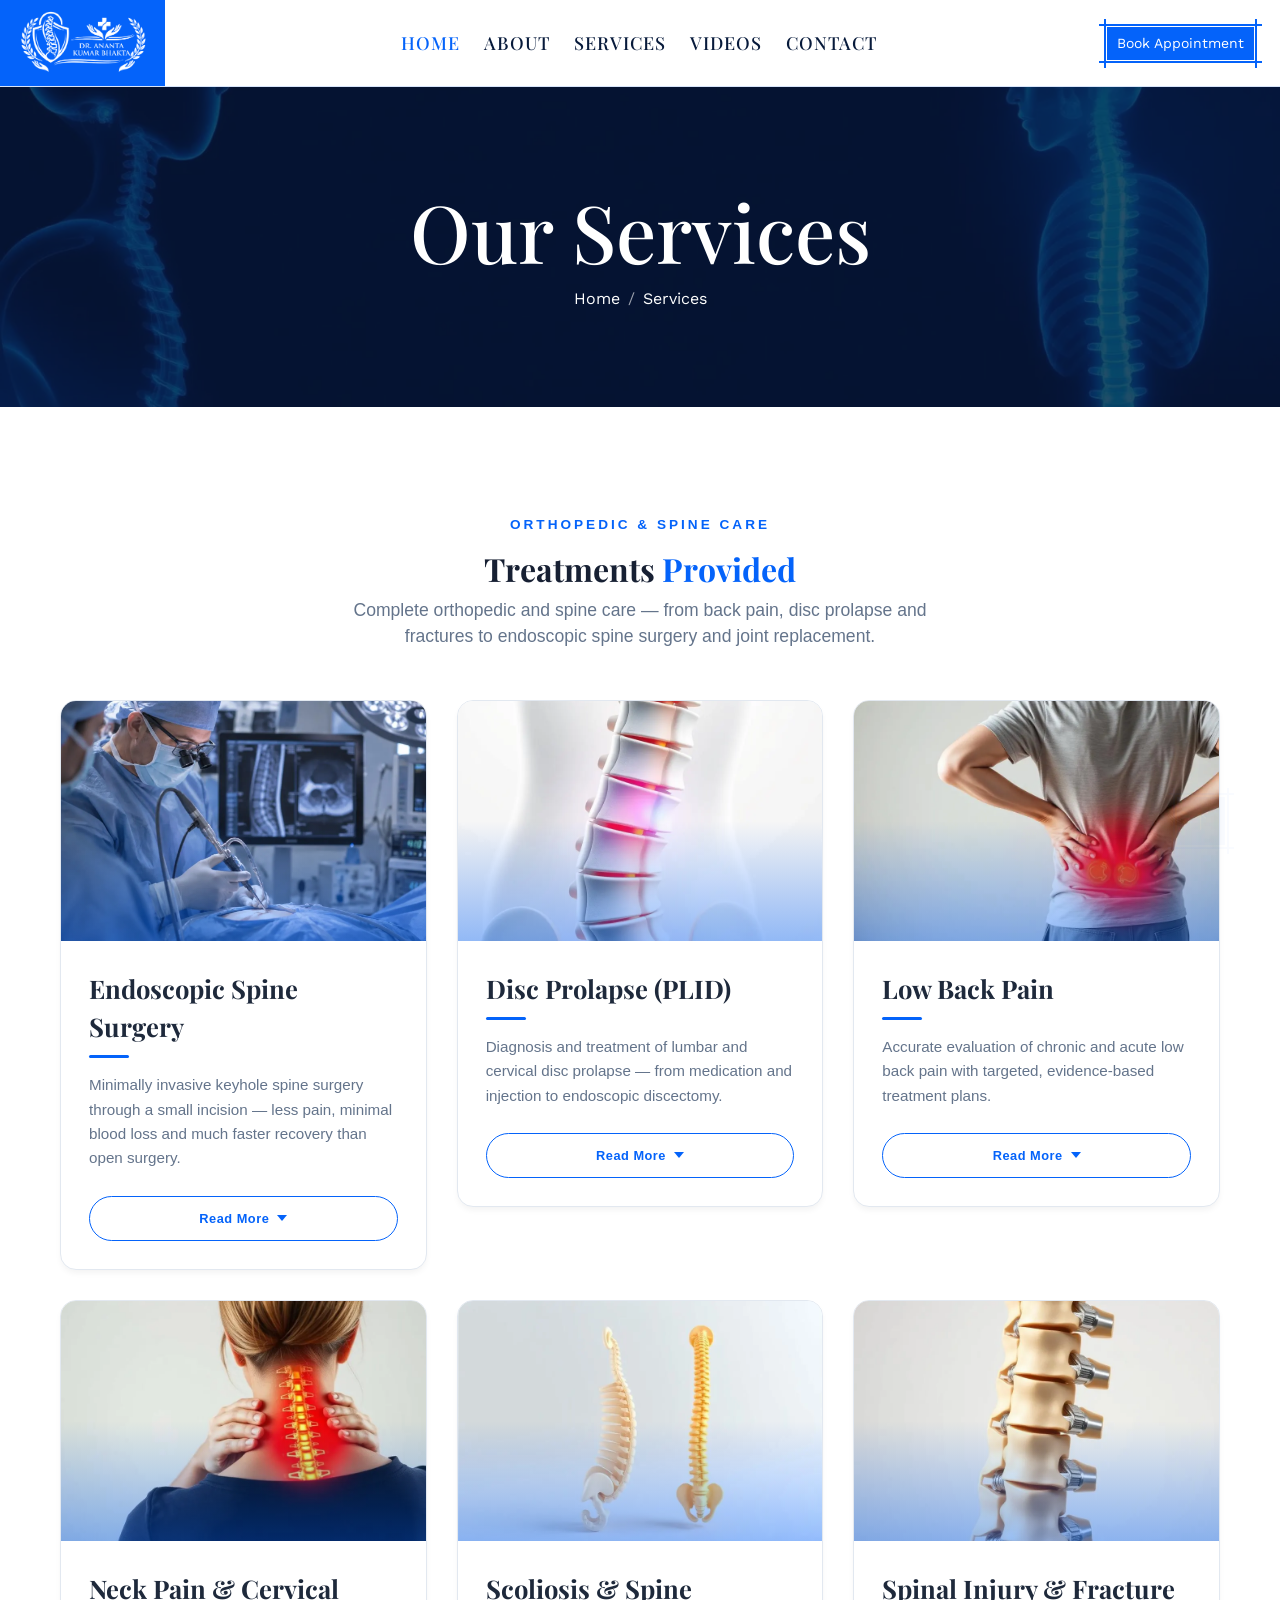
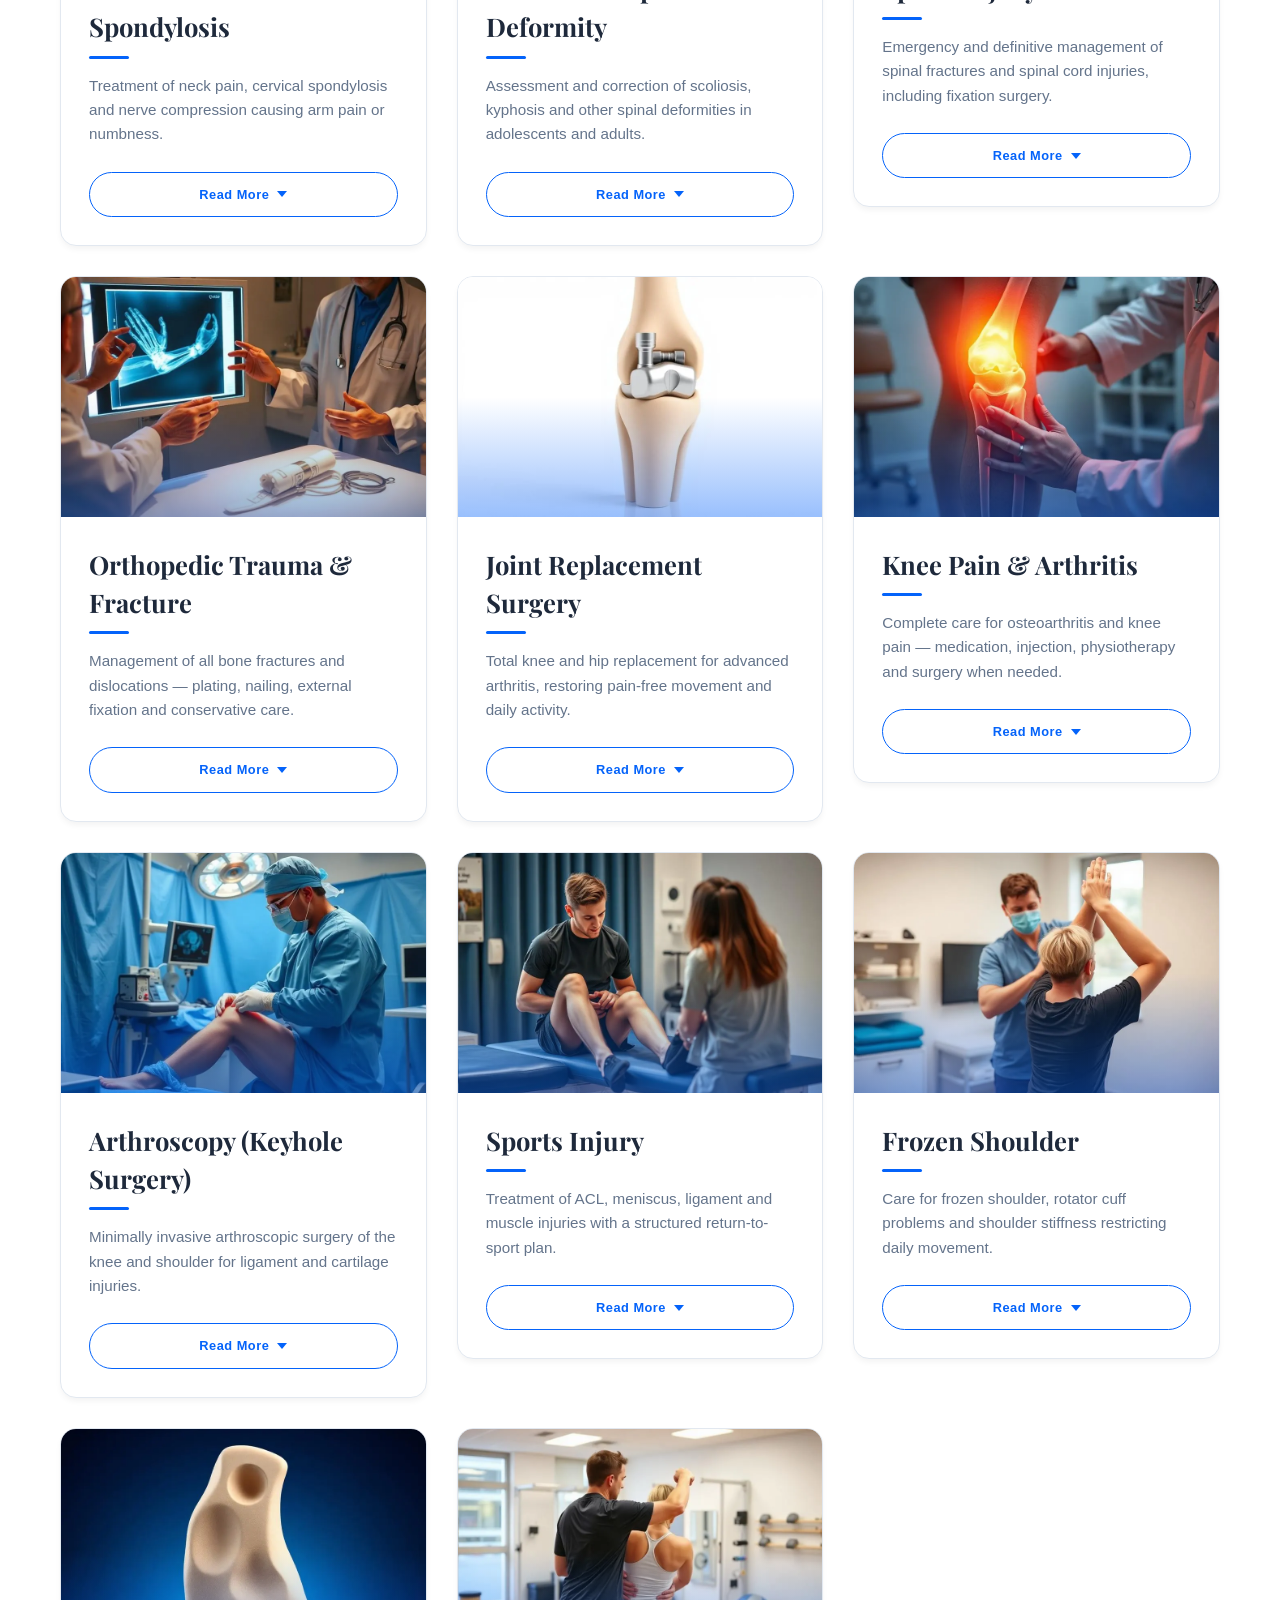
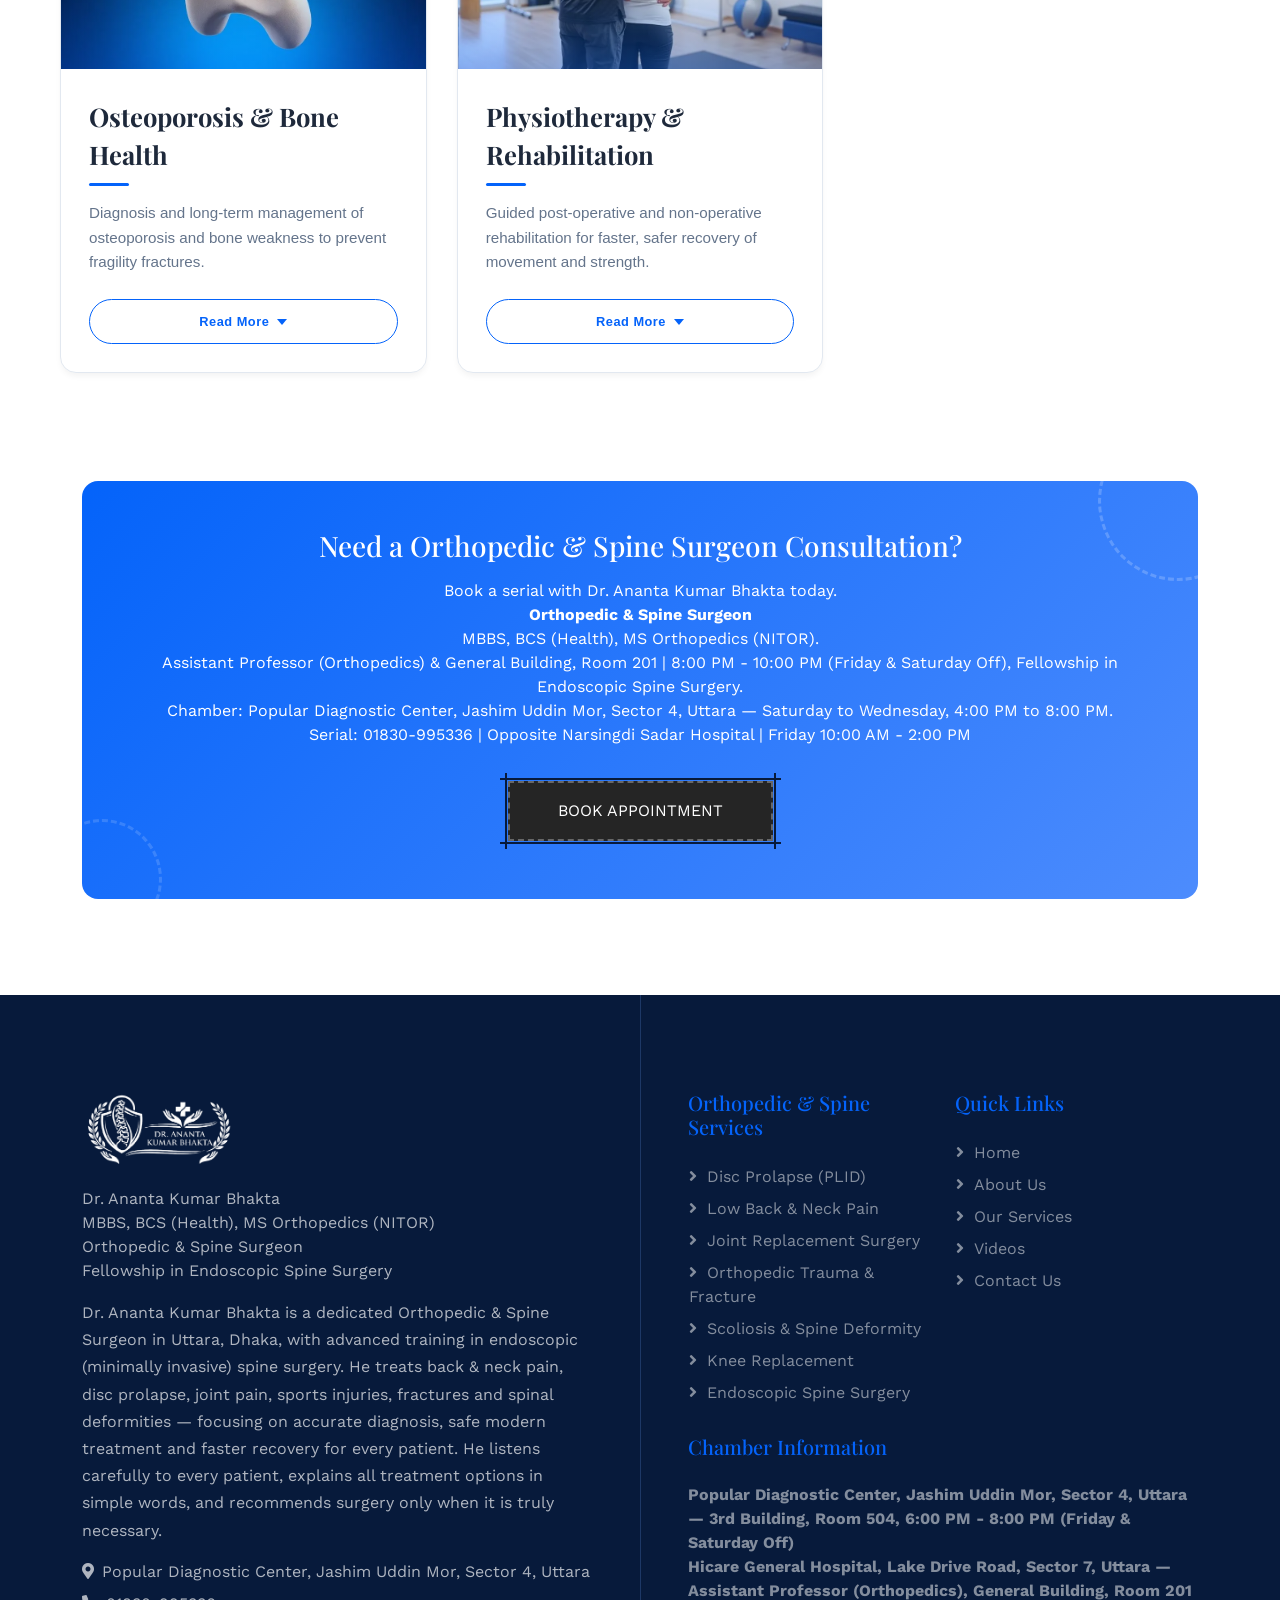
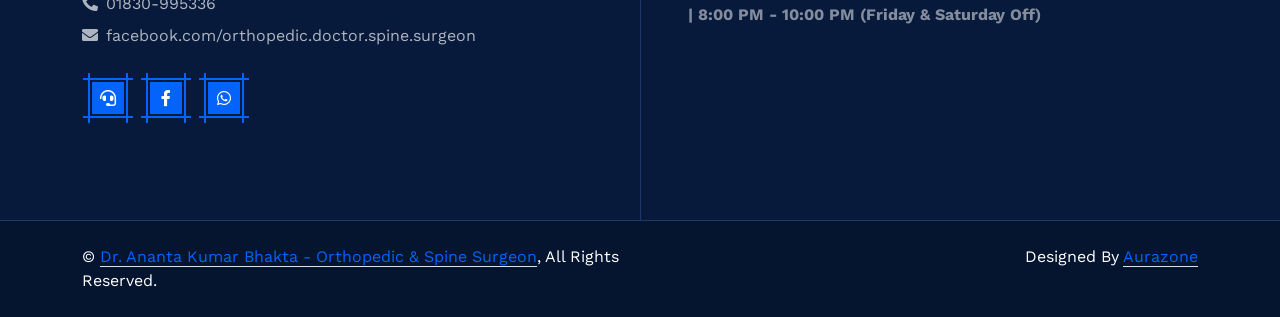
<file: public/site/service.html>
<!DOCTYPE html>
<html lang="en">

<head>
  <meta charset="utf-8">
<title>Treatments - Dr. Ananta Kumar Bhakta | Orthopedic &amp; Spine Surgeon, Uttara, Dhaka</title>
    <link rel="preconnect" href="https://cdnjs.cloudflare.com" crossorigin>
    <link rel="preconnect" href="https://cdn.jsdelivr.net" crossorigin>
<meta content="width=device-width, initial-scale=1.0" name="viewport">
<meta content="Dr. Ananta Kumar Bhakta, Orthopedic &amp; Spine Surgeon Uttara, Dhaka, spine specialist Uttara, Dhaka, spine doctor Uttara, Dhaka, Spine Surgery Uttara, Dhaka, Hicare General Hospital, Popular Diagnostic Center Uttara, Dhaka" name="keywords">
<meta
    content="Treatments by Dr. Ananta Kumar Bhakta: endoscopic spine surgery, disc prolapse (PLID), low back pain, neck pain, scoliosis, spinal injury, orthopedic trauma &amp; fracture, joint replacement, knee pain, arthroscopy, sports injury, frozen shoulder, osteoporosis and rehabilitation."
    name="description">


    <link href="img/favicon.png" rel="icon">


    <link rel="preconnect" href="https://fonts.googleapis.com">
    <link rel="preconnect" href="https://fonts.gstatic.com" crossorigin>
    <link
        href="https://fonts.googleapis.com/css2?family=Dancing+Script&family=Playfair+Display:wght@500&family=Work+Sans&display=swap"
        rel="stylesheet">


    <link href="https://cdnjs.cloudflare.com/ajax/libs/font-awesome/5.10.0/css/all.min.css" rel="stylesheet">
    <link href="https://cdn.jsdelivr.net/npm/bootstrap-icons@1.4.1/font/bootstrap-icons.css" rel="stylesheet">


    <link href="lib/animate/animate.min.css" rel="stylesheet">
    <link href="lib/owlcarousel/assets/owl.carousel.min.css" rel="stylesheet">


    <link href="css/bootstrap.min.css" rel="stylesheet">


    <link href="css/style.css" rel="stylesheet">

    <style>
      


           :root {
            --primary: #0463FA;
            --primary-dark: #024cbf;
            --heading: #1e293b;
            --bg: #f8fafc;
            --surface: #ffffff;
            --text-muted: #64748b;
            --border: #e2e8f0;
            --shadow-sm: 0 4px 6px -1px rgba(0, 0, 0, 0.05);
            --shadow-lg: 0 20px 40px -12px rgba(4, 99, 250, 0.20);
        }

        /* ===== all styles use only ser1 – ser18 ===== */
        .ser1 {
            max-width: 1200px;
            width: 100%;
            margin: 0 auto;
            padding: 60px 20px;
   
            font-family: 'Inter', sans-serif;
            color: var(--heading);
            min-height: 100vh;
            display: flex;
            flex-direction: column;
            align-items: center;
            justify-content: center;
        }

        .ser2 {
            text-align: center;
            margin-bottom: 50px;
            animation: fadeDown 0.8s ease-out;
            width: 100%;
        }

        .ser3 {
            color: var(--primary);
            font-weight: 600;
            font-size: 0.85rem;
            letter-spacing: 3px;
            text-transform: uppercase;
            display: block;
            margin-bottom: 15px;
        }

        .ser4 {
            font-family: 'Playfair Display', serif;
            font-size: 2.8rem;
            margin: 0 0 15px 0;
            color: var(--heading);
            font-weight: 700;
        }

        .ser5 {
            color: var(--text-muted);
            max-width: 600px;
            margin: 0 auto;
            font-size: 1.1rem;
            font-weight: 300;
        }

        .ser6 {
            display: grid;
            grid-template-columns: repeat(auto-fit, minmax(330px, 1fr));
            gap: 30px;
            align-items: start;
            width: 100%;
            max-width: 1200px;
        }

        .ser7 {
            background: var(--surface);
            border-radius: 16px;
            overflow: hidden;
            box-shadow: var(--shadow-sm);
            border: 1px solid var(--border);
            display: flex;
            flex-direction: column;
            opacity: 0;
            transform: translateY(20px);
            animation: fadeUp 0.8s forwards;
            transition: transform 0.4s ease, box-shadow 0.4s ease, border-color 0.4s ease;
        }

        .ser7:nth-patient(1) { animation-delay: 0.1s; }
        .ser7:nth-patient(2) { animation-delay: 0.2s; }
        .ser7:nth-patient(3) { animation-delay: 0.3s; }

        .ser7:hover {
            transform: translateY(-8px);
            box-shadow: var(--shadow-lg);
            border-color: rgba(4, 99, 250, 0.4);
        }

        .ser8 {
            height: 240px;
            position: relative;
            overflow: hidden;
            flex-shrink: 0;
        }

        .ser9 {
            width: 100%;
            height: 100%;
            background-size: cover;
            background-position: center;
            transition: transform 0.8s cubic-bezier(0.25, 0.46, 0.45, 0.94);
        }

        .ser8::after {
            content: '';
            position: absolute;
            bottom: 0;
            left: 0;
            width: 100%;
            height: 50%;
            background: linear-gradient(to top, rgba(4, 99, 250, 0.45), transparent);
            opacity: 0.9;
            pointer-events: none;
        }

        .ser7:hover .ser9 {
            transform: scale(1.08);
        }

        .ser10 {
            padding: 28px;
            display: flex;
            flex-direction: column;
            flex-grow: 1;
        }

        .ser11 {
            font-family: 'Playfair Display', serif;
            margin: 0 0 10px 0;
            color: var(--heading);
            font-size: 1.6rem;
            font-weight: 700;
        }

        .ser12 {
            width: 40px;
            height: 3px;
            background-color: var(--primary);
            margin-bottom: 15px;
            border-radius: 2px;
            flex-shrink: 0;
        }

        .ser13 {
            color: var(--text-muted);
            margin-bottom: 0;
            font-size: 0.95rem;
            line-height: 1.6;
        }

        .ser14 {
            max-height: 0;
            overflow: hidden;
            transition: max-height 0.5s cubic-bezier(0.25, 0.8, 0.25, 1), margin-top 0.5s ease;
            color: #475569;
            font-size: 0.9rem;
            line-height: 1.7;
        }

        .ser7.expanded .ser14 {
            margin-top: 20px;
        }

        .ser15 {
            /* inner content wrapper */
        }

        .ser16 {
            margin-top: 25px;
            padding: 12px 20px;
            background: transparent;
            color: var(--primary);
            text-align: center;
            border: 1px solid var(--primary);
            border-radius: 50px;
            font-weight: 600;
            font-size: 0.8rem;
            cursor: pointer;
            transition: all 0.3s ease;
            display: flex;
            align-items: center;
            justify-content: center;
            gap: 8px;
            width: 100%;
            letter-spacing: 0.5px;
            user-select: none;
        }

        .ser16:hover {
            background: var(--primary);
            color: white;
            border-color: var(--primary);
        }

        .ser17 {
            /* button text */
        }

        .ser18 {
            width: 0;
            height: 0;
            border-left: 5px solid transparent;
            border-right: 5px solid transparent;
            border-top: 6px solid currentColor;
            transition: transform 0.3s ease;
        }

        .ser7.expanded .ser16 {
            background: var(--primary);
            color: white;
        }

        .ser7.expanded .ser18 {
            transform: rotate(180deg);
        }

        @keyframes fadeUp {
            to {
                opacity: 1;
                transform: translateY(0);
            }
        }

        @keyframes fadeDown {
            from {
                opacity: 0;
                transform: translateY(-20px);
            }
            to {
                opacity: 1;
                transform: translateY(0);
            }
        }

        /* ===== responsive ===== */
        @media (max-width: 768px) {
            .ser4 {
                font-size: 2.2rem;
            }
            .ser1 {
                padding: 40px 15px;
            }
            .ser6 {
                gap: 24px;
            }
        }

        @media (max-width: 480px) {
            .ser10 {
                padding: 20px;
            }
            .ser11 {
                font-size: 1.3rem;
            }
            .ser8 {
                height: 180px;
            }
        }




















        /* ===== Testimonial Card Redesign ===== */
        .testimonial-card {
            background: #fff;
            border-radius: 16px;
            padding: 2rem 1.5rem 1.5rem;
            border: 2px dashed rgba(4, 99, 250, 0.2);
            text-align: center;
            position: relative;
            transition: all 0.4s ease;
            margin-top: 40px;
        }
        .testimonial-card:hover {
            border-style: solid;
            border-color: var(--bs-primary);
            box-shadow: 0 20px 50px rgba(4, 99, 250, 0.15);
            transform: translateY(-5px);
        }
        .testimonial-card .tc-avatar {
            width: 80px;
            height: 80px;
            border-radius: 50%;
            background: linear-gradient(135deg, var(--bs-primary), #4d8cfd);
            display: flex;
            align-items: center;
            justify-content: center;
            margin: -60px auto 1rem;
            box-shadow: 0 6px 20px rgba(4, 99, 250, 0.35);
            border: 4px solid #fff;
        }
        .testimonial-card .tc-avatar i { font-size: 1.8rem; color: #fff; }
        .testimonial-card .tc-stars { color: #f5c518; font-size: 0.9rem; margin-bottom: 0.75rem; letter-spacing: 2px; }
        .testimonial-card .tc-quote {
            position: relative;
            font-size: 0.88rem;
            color: #555;
            line-height: 1.75;
            font-style: italic;
            margin-bottom: 1.2rem;
            padding: 0 0.5rem;
        }
        .testimonial-card .tc-quote::before {
            content: '\201C';
            font-size: 3rem;
            color: var(--bs-primary);
            opacity: 0.3;
            position: absolute;
            top: -15px;
            left: -5px;
            font-family: serif;
            line-height: 1;
        }
        .testimonial-card .tc-divider { width: 40px; height: 2px; background: var(--bs-primary); margin: 0 auto 0.75rem; border-radius: 2px; }
        .testimonial-card .tc-name { font-family: "Playfair Display", serif; font-weight: 500; color: var(--bs-dark); font-size: 1.05rem; margin-bottom: 0.3rem; }
        .testimonial-card .tc-role {
            display: inline-block;
            background: rgba(4, 99, 250, 0.1);
            border: 1px dashed rgba(4, 99, 250, 0.3);
            border-radius: 50px;
            padding: 0.2rem 0.8rem;
            font-size: 0.72rem;
            font-weight: 600;
            color: var(--bs-primary);
            text-transform: uppercase;
            letter-spacing: 1px;
        }

        /* ===== CTA Banner ===== */
        .cta-banner {
            background: linear-gradient(135deg, var(--bs-primary), #4d8cfd);
            border-radius: 16px;
            padding: 3rem;
            color: #fff;
            position: relative;
            overflow: hidden;
        }
        .cta-banner::before {
            content: '';
            position: absolute;
            top: -60px;
            right: -60px;
            width: 160px;
            height: 160px;
            border-radius: 50%;
            border: 3px dashed rgba(255,255,255,0.2);
        }
        .cta-banner::after {
            content: '';
            position: absolute;
            bottom: -40px;
            left: -40px;
            width: 120px;
            height: 120px;
            border-radius: 50%;
            border: 3px dashed rgba(255,255,255,0.15);
        }
        .cta-banner h3 { font-family: "Playfair Display", serif; }
        .cta-banner .btn-dark { border: 2px dashed rgba(255,255,255,0.3); }
        .cta-banner .btn-dark:hover { border-style: solid; }
    </style>

    <meta property="og:type" content="website">
    <meta property="og:site_name" content="Dr. Ananta Kumar Bhakta">
    <meta property="og:image" content="img/og-preview.jpg">
    <meta property="og:image:width" content="1200">
    <meta property="og:image:height" content="630">
    <meta name="twitter:card" content="summary_large_image">
    <meta name="twitter:image" content="img/og-preview.jpg">
</head>

<body>

    <div id="spinner"
        class="show bg-white position-fixed translate-middle w-100 vh-100 top-50 start-50 d-flex align-items-center justify-content-center">
        <div class="spinner-grow text-primary" style="width: 3rem; height: 3rem;" role="status">
            <span class="sr-only">Loading...</span>
        </div>
    </div>


 <!-- nav -->
    <div class="container-fluid bg-light sticky-top p-0">
        <nav class="navbar navbar-expand-lg navbar-light p-0">
            <a href="index.html" class="navbar-brand py-2 px-3 me-0" style="background: var(--bs-primary);">
                <img class="nav-logo-white" src="img/logo-white.webp" alt="Dr. Ananta Kumar Bhakta - Orthopedic & Spine Surgeon"
                    style="height: 70px; width: auto; display: block; object-fit: contain;">
            </a>
            <button type="button" class="navbar-toggler me-4" data-bs-toggle="collapse"
                data-bs-target="#navbarCollapse">
                <span class="navbar-toggler-icon"></span>
            </button>
            <div class="collapse navbar-collapse p-3" id="navbarCollapse">
                <div class="navbar-nav mx-auto">
                    <a href="index.html" class="nav-item nav-link active">Home</a>
                    <a href="about.html" class="nav-item nav-link">About</a>
                    <a href="service.html" class="nav-item nav-link">Services</a>
                    <a href="video.html" class="nav-item nav-link">Videos</a>
                    <a href="contact.html" class="nav-item nav-link">Contact</a>
                </div>
                <a class="btn btn-sm btn-primary" href="contact.html">Book Appointment</a>
            </div>
        </nav>
    </div>
    <!-- nav -->



    <div class="container-fluid page-header py-5 mb-5">
        <div class="container text-center py-5">
            <h1 class="display-1 animated slideInLeft">Our Services</h1>
            <nav aria-label="breadcrumb">
                <ol class="breadcrumb justify-content-center animated slideInLeft mb-0">
                    <li class="breadcrumb-item"><a class="text-primary" href="index.html">Home</a></li>
                    <li class="breadcrumb-item active" aria-current="page">Services</li>
                </ol>
            </nav>
        </div>
    </div>



<!-- services -->
   <div class="ser1">
        <div class="ser2">
            <div class="ser3">Orthopedic &amp; Spine Care</div>
             <h2 class="fw-bold mb-2" style="font-size: 2rem;">Treatments <span class="text-primary">Provided</span></h2>
            
            <div class="ser5">Complete orthopedic and spine care — from back pain, disc prolapse and fractures to endoscopic spine surgery and joint replacement.</div>
        </div>

        <div class="ser6">
            <!-- 1. Fever -->
            <div class="ser7">
                <div class="ser8">
                    <div class="ser9" style="background-image: url('img/svc-endoscopic-spine.webp');"></div>
                </div>
                <div class="ser10">
                    <div class="ser11">Endoscopic Spine Surgery</div>
                    <div class="ser12"></div>
                    <div class="ser13">Minimally invasive keyhole spine surgery through a small incision — less pain, minimal blood loss and much faster recovery than open surgery.</div>
                    <div class="ser14">
                        <div class="ser15">ছোট ছিদ্রের মাধ্যমে অত্যাধুনিক এন্ডোস্কোপিক স্পাইন সার্জারি — কম ব্যথা, কম রক্তক্ষরণ এবং দ্রুত সুস্থতা।</div>
                    </div>
                    <div class="ser16" onclick="toggleCard(this)">
                        <div class="ser17">Read More</div>
                        <div class="ser18"></div>
                    </div>
                </div>
            </div>



<!-- 2. Convulsion -->
<div class="ser7">
    <div class="ser8">
        <div class="ser9" style="background-image: url('img/svc-disc-prolapse.webp');"></div>
    </div>
    <div class="ser10">
        <div class="ser11">Disc Prolapse (PLID)</div>
        <div class="ser12"></div>
        <div class="ser13">Diagnosis and treatment of lumbar and cervical disc prolapse — from medication and injection to endoscopic discectomy.</div>
        <div class="ser14">
            <div class="ser15">কোমর ও ঘাড়ের ডিস্ক প্রলাপ্স (পিএলআইডি) রোগ নির্ণয় ও চিকিৎসা — ওষুধ, ইনজেকশন থেকে এন্ডোস্কোপিক সার্জারি।</div>
        </div>
        <div class="ser16" onclick="toggleCard(this)">
            <div class="ser17">Read More</div>
            <div class="ser18"></div>
        </div>
    </div>
</div>



            <!-- 3. Cold & Cough -->
            <div class="ser7">
                <div class="ser8">
                    <div class="ser9" style="background-image: url('img/svc-back-pain.webp');"></div>
                </div>
                <div class="ser10">
                    <div class="ser11">Low Back Pain</div>
                    <div class="ser12"></div>
                    <div class="ser13">Accurate evaluation of chronic and acute low back pain with targeted, evidence-based treatment plans.</div>
                    <div class="ser14">
                        <div class="ser15">দীর্ঘমেয়াদি ও তীব্র কোমর ব্যথার সঠিক কারণ নির্ণয় করে আধুনিক চিকিৎসা।</div>
                    </div>
                    <div class="ser16" onclick="toggleCard(this)">
                        <div class="ser17">Read More</div>
                        <div class="ser18"></div>
                    </div>
                </div>
            </div>

            <!-- 4. Sore Throat & Tonsil -->
            <div class="ser7">
                <div class="ser8">
                    <div class="ser9" style="background-image: url('img/svc-neck-pain.webp');"></div>
                </div>
                <div class="ser10">
                    <div class="ser11">Neck Pain &amp; Cervical Spondylosis</div>
                    <div class="ser12"></div>
                    <div class="ser13">Treatment of neck pain, cervical spondylosis and nerve compression causing arm pain or numbness.</div>
                    <div class="ser14">
                        <div class="ser15">ঘাড় ব্যথা, সার্ভাইক্যাল স্পন্ডাইলোসিস ও হাতের অবশভাবের চিকিৎসা।</div>
                    </div>
                    <div class="ser16" onclick="toggleCard(this)">
                        <div class="ser17">Read More</div>
                        <div class="ser18"></div>
                    </div>
                </div>
            </div>

            <!-- 5. Frozen Shoulder -->
            <div class="ser7">
                <div class="ser8">
                    <div class="ser9" style="background-image: url('img/svc-spine-deformity.webp');"></div>
                </div>
                <div class="ser10">
                    <div class="ser11">Scoliosis &amp; Spine Deformity</div>
                    <div class="ser12"></div>
                    <div class="ser13">Assessment and correction of scoliosis, kyphosis and other spinal deformities in adolescents and adults.</div>
                    <div class="ser14">
                        <div class="ser15">স্কোলিওসিস, কাইফোসিসসহ মেরুদণ্ডের বাঁকা হয়ে যাওয়ার চিকিৎসা ও সার্জারি।</div>
                    </div>
                    <div class="ser16" onclick="toggleCard(this)">
                        <div class="ser17">Read More</div>
                        <div class="ser18"></div>
                    </div>
                </div>
            </div>

            <!-- 6. Pneumonia -->
            <div class="ser7">
                <div class="ser8">
                    <div class="ser9" style="background-image: url('img/svc-spine-trauma.webp');"></div>
                </div>
                <div class="ser10">
                    <div class="ser11">Spinal Injury &amp; Fracture</div>
                    <div class="ser12"></div>
                    <div class="ser13">Emergency and definitive management of spinal fractures and spinal cord injuries, including fixation surgery.</div>
                    <div class="ser14">
                        <div class="ser15">মেরুদণ্ডের ফ্র্যাকচার ও স্পাইনাল কর্ড ইনজুরির জরুরি ও অস্ত্রোপচার চিকিৎসা।</div>
                    </div>
                    <div class="ser16" onclick="toggleCard(this)">
                        <div class="ser17">Read More</div>
                        <div class="ser18"></div>
                    </div>
                </div>
            </div>

            <!-- 7. Abdominal Pain -->
            <div class="ser7">
                <div class="ser8">
                    <div class="ser9" style="background-image: url('img/svc-trauma.webp');"></div>
                </div>
                <div class="ser10">
                    <div class="ser11">Orthopedic Trauma &amp; Fracture</div>
                    <div class="ser12"></div>
                    <div class="ser13">Management of all bone fractures and dislocations — plating, nailing, external fixation and conservative care.</div>
                    <div class="ser14">
                        <div class="ser15">সব ধরনের হাড় ভাঙা ও জোড়া খুলে যাওয়ার আধুনিক অপারেশন ও চিকিৎসা।</div>
                    </div>
                    <div class="ser16" onclick="toggleCard(this)">
                        <div class="ser17">Read More</div>
                        <div class="ser18"></div>
                    </div>
                </div>
            </div>
             

             <!-- 8. Asthma -->
            <div class="ser7">
                <div class="ser8">
                    <div class="ser9" style="background-image: url('img/svc-joint-replacement.webp');"></div>
                </div>
                <div class="ser10">
                    <div class="ser11">Joint Replacement Surgery</div>
                    <div class="ser12"></div>
                    <div class="ser13">Total knee and hip replacement for advanced arthritis, restoring pain-free movement and daily activity.</div>
                    <div class="ser14">
                        <div class="ser15">হাঁটু ও হিপ জয়েন্ট প্রতিস্থাপন সার্জারি — ব্যথামুক্ত স্বাভাবিক চলাফেরা।</div>
                    </div>
                    <div class="ser16" onclick="toggleCard(this)">
                        <div class="ser17">Read More</div>
                        <div class="ser18"></div>
                    </div>
                </div>
            </div>






             <!-- 9. Loss of Appetite & Indigestion -->
            <div class="ser7">
                <div class="ser8">
                    <div class="ser9" style="background-image: url('img/svc-knee-pain.webp');"></div>
                </div>
                <div class="ser10">
                    <div class="ser11">Knee Pain &amp; Arthritis</div>
                    <div class="ser12"></div>
                    <div class="ser13">Complete care for osteoarthritis and knee pain — medication, injection, physiotherapy and surgery when needed.</div>
                    <div class="ser14">
                        <div class="ser15">হাঁটু ব্যথা ও বাতের সম্পূর্ণ চিকিৎসা — ওষুধ, ইনজেকশন, ফিজিওথেরাপি ও প্রয়োজনে সার্জারি।</div>
                    </div>
                    <div class="ser16" onclick="toggleCard(this)">
                        <div class="ser17">Read More</div>
                        <div class="ser18"></div>
                    </div>
                </div>
            </div>





             <!-- 9. Diabetic Foot -->
            <div class="ser7">
                <div class="ser8">
                    <div class="ser9" style="background-image: url('img/svc-arthroscopy.webp');"></div>
                </div>
                <div class="ser10">
                    <div class="ser11">Arthroscopy (Keyhole Surgery)</div>
                    <div class="ser12"></div>
                    <div class="ser13">Minimally invasive arthroscopic surgery of the knee and shoulder for ligament and cartilage injuries.</div>
                    <div class="ser14">
                        <div class="ser15">হাঁটু ও কাঁধের লিগামেন্ট এবং কার্টিলেজ ইনজুরিতে আর্থ্রোস্কোপিক (কি-হোল) সার্জারি।</div>
                    </div>
                    <div class="ser16" onclick="toggleCard(this)">
                        <div class="ser17">Read More</div>
                        <div class="ser18"></div>
                    </div>
                </div>
            </div>





             <!-- 10. Pressure Sore Surgery -->
            <div class="ser7">
                <div class="ser8">
                    <div class="ser9" style="background-image: url('img/svc-sports-injury.webp');"></div>
                </div>
                <div class="ser10">
                    <div class="ser11">Sports Injury</div>
                    <div class="ser12"></div>
                    <div class="ser13">Treatment of ACL, meniscus, ligament and muscle injuries with a structured return-to-sport plan.</div>
                    <div class="ser14">
                        <div class="ser15">খেলাধুলাজনিত লিগামেন্ট, মেনিস্কাস ও পেশির ইনজুরির চিকিৎসা ও পুনর্বাসন।</div>
                    </div>
                    <div class="ser16" onclick="toggleCard(this)">
                        <div class="ser17">Read More</div>
                        <div class="ser18"></div>
                    </div>
                </div>
            </div>




              
            <!-- 11. Allergies & Scabies -->
            <div class="ser7">
                <div class="ser8">
                    <div class="ser9" style="background-image: url('img/svc-shoulder.webp');"></div>
                </div>
                <div class="ser10">
                    <div class="ser11">Frozen Shoulder</div>
                    <div class="ser12"></div>
                    <div class="ser13">Care for frozen shoulder, rotator cuff problems and shoulder stiffness restricting daily movement.</div>
                    <div class="ser14">
                        <div class="ser15">ফ্রোজেন শোল্ডার ও কাঁধের জড়তার আধুনিক চিকিৎসা।</div>
                    </div>
                    <div class="ser16" onclick="toggleCard(this)">
                        <div class="ser17">Read More</div>
                        <div class="ser18"></div>
                    </div>
                </div>
            </div>





            <!-- 13. Hidradenitis Suppurativa -->
            <div class="ser7">
                <div class="ser8">
                    <div class="ser9" style="background-image: url('img/svc-osteoporosis.webp');"></div>
                </div>
                <div class="ser10">
                    <div class="ser11">Osteoporosis &amp; Bone Health</div>
                    <div class="ser12"></div>
                    <div class="ser13">Diagnosis and long-term management of osteoporosis and bone weakness to prevent fragility fractures.</div>
                    <div class="ser14">
                        <div class="ser15">হাড় ক্ষয় (অস্টিওপোরোসিস) নির্ণয় ও দীর্ঘমেয়াদি চিকিৎসা, হাড় ভাঙা প্রতিরোধ।</div>
                    </div>
                    <div class="ser16" onclick="toggleCard(this)">
                        <div class="ser17">Read More</div>
                        <div class="ser18"></div>
                    </div>
                </div>
            </div>



            <!-- 14. General patient illness -->
            <div class="ser7">
                <div class="ser8">
                    <div class="ser9" style="background-image: url('img/svc-physiotherapy.webp');"></div>
                </div>
                <div class="ser10">
                    <div class="ser11">Physiotherapy &amp; Rehabilitation</div>
                    <div class="ser12"></div>
                    <div class="ser13">Guided post-operative and non-operative rehabilitation for faster, safer recovery of movement and strength.</div>
                    <div class="ser14">
                        <div class="ser15">অপারেশন পরবর্তী ও অপারেশন ছাড়া পুনর্বাসন এবং ফিজিওথেরাপি পরামর্শ।</div>
                    </div>
                    <div class="ser16" onclick="toggleCard(this)">
                        <div class="ser17">Read More</div>
                        <div class="ser18"></div>
                    </div>
                </div>
            </div>

           
            

           




         

            

           
        </div>
    </div>

<!-- services -->

                                           
<div class="container-fluid py-5">
    <div class="container">

        <div class="cta-banner text-center wow fadeIn" data-wow-delay="0.2s">

            <h3 class="mb-3" style="color: white;">
                Need a Orthopedic &amp; Spine Surgeon Consultation?
            </h3>

            <p class="mb-4">
                Book a serial with Dr. Ananta Kumar Bhakta today.<br>
                <strong>Orthopedic &amp; Spine Surgeon</strong><br>
                MBBS, BCS (Health), MS Orthopedics (NITOR).<br>
                Assistant Professor (Orthopedics) &amp; General Building, Room 201 | 8:00 PM - 10:00 PM (Friday &amp; Saturday Off), Fellowship in Endoscopic Spine Surgery.<br>
                Chamber: Popular Diagnostic Center, Jashim Uddin Mor, Sector 4, Uttara — Saturday to Wednesday, 4:00 PM to 8:00 PM.<br>
                Serial: 01830-995336 | Opposite Narsingdi Sadar Hospital | Friday 10:00 AM - 2:00 PM
            </p>

            <a href="contact.html"
                class="btn btn-dark text-uppercase px-5 py-3">

                Book Appointment

            </a>

        </div>

    </div>
</div>


<!-- Footer -->
<div class="container-fluid footer position-relative bg-dark text-white-50 py-5 mt-5 wow fadeIn" data-wow-delay="0.2s">
        <div class="container py-5">
            <div class="row g-5">
                <div class="col-lg-6 pe-lg-5">
                    <a href="index.html" class="navbar-brand"><img src="img/logo-white.webp" alt="Dr. Ananta Kumar Bhakta" style="height: 80px; width: auto; object-fit: contain; margin-bottom: 1rem; " loading="lazy" decoding="async"></a>
                    <p>Dr. Ananta Kumar Bhakta<br>MBBS, BCS (Health), MS Orthopedics (NITOR)<br>Orthopedic &amp; Spine Surgeon<br>Fellowship in Endoscopic Spine Surgery</p>
                    <p class="mb-3" style="line-height:1.7">
                        Dr. Ananta Kumar Bhakta is a dedicated Orthopedic &amp; Spine Surgeon in Uttara, Dhaka, with advanced training in endoscopic (minimally invasive) spine surgery. He treats back &amp; neck pain, disc prolapse, joint pain, sports injuries, fractures and spinal deformities &mdash; focusing on accurate diagnosis, safe modern treatment and faster recovery for every patient. He listens carefully to every patient, explains all treatment options in simple words, and recommends surgery only when it is truly necessary.
                    </p>
                    <p class="mb-2"><i class="fa fa-map-marker-alt me-2"></i>Popular Diagnostic Center, Jashim Uddin Mor, Sector 4, Uttara</p>
                    <p class="mb-2"><i class="fa fa-phone-alt me-2"></i>01830-995336</p>
                    <p class="mb-2"><i class="fa fa-envelope me-2"></i><a href="https://www.facebook.com/orthopedic.doctor.spine.surgeon" target="_blank" rel="noopener" class="text-reset">facebook.com/orthopedic.doctor.spine.surgeon</a></p>
                    <div class="d-flex justify-content-start mt-4">
                        <a class="btn btn-sm-square btn-primary me-3" href="tel:+8801830995336" target="_blank"><i class="fas fa-headset"></i></a>
                        <a class="btn btn-sm-square btn-primary me-3" href="https://www.facebook.com/orthopedic.doctor.spine.surgeon" target="_blank"><i class="fab fa-facebook-f"></i></a>
                        <a class="btn btn-sm-square btn-primary me-3" href="https://wa.me/8801830995336" target="_blank"><i class="fab fa-whatsapp"></i></a>
                    </div>
                </div>
                <div class="col-lg-6 ps-lg-5">
                    <div class="row g-4">
                        <div class="col-sm-6">
                            <h5 class="text-primary mb-4">Orthopedic &amp; Spine Services</h5>
                            <a class="btn btn-link" href="service.html">Disc Prolapse (PLID)</a>
                            <a class="btn btn-link" href="service.html">Low Back &amp; Neck Pain</a>
                            <a class="btn btn-link" href="service.html">Joint Replacement Surgery</a>
                            <a class="btn btn-link" href="service.html">Orthopedic Trauma &amp; Fracture</a>
                            <a class="btn btn-link" href="service.html">Scoliosis &amp; Spine Deformity</a>
                            <a class="btn btn-link" href="service.html">Knee Replacement</a>
                            <a class="btn btn-link" href="service.html">Endoscopic Spine Surgery</a>
                        </div>
                        <div class="col-sm-6">
                            <h5 class="text-primary mb-4">Quick Links</h5>
                            <a class="btn btn-link" href="index.html">Home</a>
                            <a class="btn btn-link" href="about.html">About Us</a>
                            <a class="btn btn-link" href="service.html">Our Services</a>
                            <a class="btn btn-link" href="video.html">Videos</a>
                            <a class="btn btn-link" href="contact.html">Contact Us</a>
                        </div>
                        <div class="col-sm-12">
                            <h5 class="text-primary mb-4">Chamber Information</h5>
                            <p class="text-white-50 mb-0"><strong>Popular Diagnostic Center, Jashim Uddin Mor, Sector 4, Uttara &mdash; 3rd Building, Room 504, 6:00 PM - 8:00 PM (Friday &amp; Saturday Off)</strong><br>
                            <strong>Hicare General Hospital, Lake Drive Road, Sector 7, Uttara &mdash; Assistant Professor (Orthopedics), General Building, Room 201 | 8:00 PM - 10:00 PM (Friday &amp; Saturday Off)</strong></p>
                        </div>
                    </div>
                </div>
            </div>
        </div>
    </div>


    <div class="container-fluid bg-dark text-white border-top border-secondary py-4 wow fadeIn" data-wow-delay="0.1s">
        <div class="container">
            <div class="row">
                <div class="col-md-6 text-center text-md-start mb-3 mb-md-0">&copy; <a class="border-bottom" href="index.html">Dr. Ananta Kumar Bhakta - Orthopedic &amp; Spine Surgeon</a>, All Rights Reserved.</div>
                <div class="col-md-6 text-center text-md-end">Designed By <a class="border-bottom" href="https://www.facebook.com/orthopedic.doctor.spine.surgeon" target="_blank">Aurazone</a></div>
            </div>
        </div>
    </div>

<a href="#" class="btn btn-lg btn-primary btn-lg-square back-to-top"><i class="bi bi-arrow-up"></i></a>


    <script src="https://ajax.googleapis.com/ajax/libs/jquery/3.6.1/jquery.min.js"></script>
    <script src="https://cdn.jsdelivr.net/npm/bootstrap@5.0.0/dist/js/bootstrap.bundle.min.js"></script>
    <script src="lib/wow/wow.min.js"></script>
    <script src="lib/easing/easing.min.js"></script>
    <script src="lib/waypoints/waypoints.min.js"></script>
    <script src="lib/counterup/counterup.min.js"></script>
    <script src="lib/owlcarousel/owl.carousel.min.js"></script>


    <script src="js/main.js"></script>
</body>

</html>
</file>
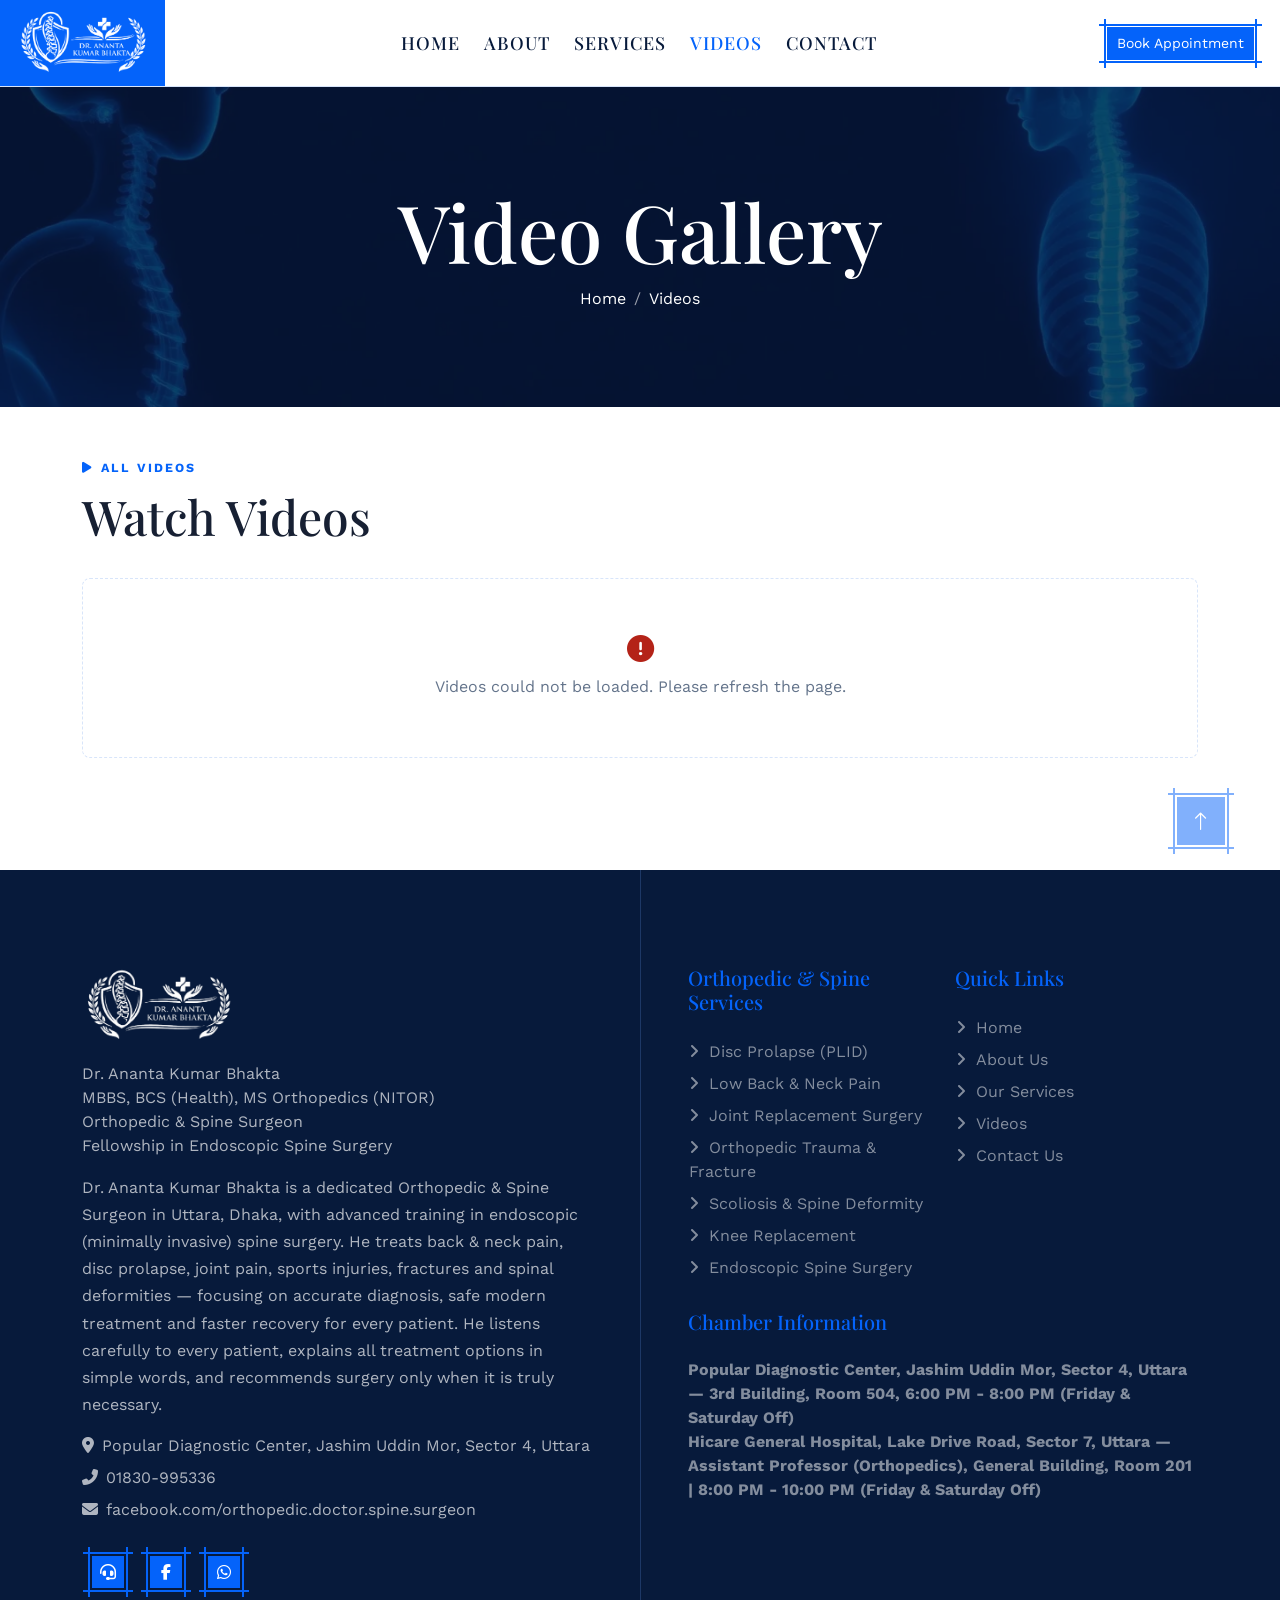
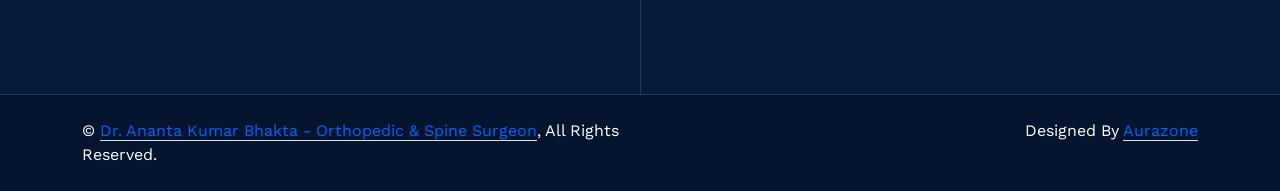
<file: public/site/video.html>
<!DOCTYPE html>
<html lang="en">
<head>
    <meta charset="utf-8">
    <title>Video Gallery - Dr. Ananta Kumar Bhakta | Orthopedic &amp; Spine Surgeon</title>
    <link rel="preconnect" href="https://cdnjs.cloudflare.com" crossorigin>
    <link rel="preconnect" href="https://cdn.jsdelivr.net" crossorigin>
    <meta content="width=device-width, initial-scale=1.0" name="viewport">
    <meta name="description" content="Watch videos from Dr. Ananta Kumar Bhakta and watch public Facebook and YouTube videos.">
    <meta property="og:title" content="Video Gallery - Dr. Ananta Kumar Bhakta">
    <meta property="og:description" content="Facebook and YouTube video gallery for Dr. Ananta Kumar Bhakta.">
    <meta property="og:type" content="website">
    <meta name="twitter:card" content="summary_large_image">
    <link href="img/favicon.png" rel="icon">
    <link rel="preconnect" href="https://fonts.googleapis.com">
    <link rel="preconnect" href="https://fonts.gstatic.com" crossorigin>
    <link href="https://fonts.googleapis.com/css2?family=Dancing+Script&amp;family=Playfair+Display:wght@500&amp;family=Work+Sans&amp;display=swap" rel="stylesheet">
    <link rel="stylesheet" href="https://cdnjs.cloudflare.com/ajax/libs/font-awesome/6.5.0/css/all.min.css">
    <link href="https://cdn.jsdelivr.net/npm/bootstrap-icons@1.4.1/font/bootstrap-icons.css" rel="stylesheet">
    <link href="lib/animate/animate.min.css" rel="stylesheet">
    <link href="css/bootstrap.min.css" rel="stylesheet">
    <link href="css/style.css" rel="stylesheet">
</head>
<body>
    <div id="spinner" class="show bg-white position-fixed translate-middle w-100 vh-100 top-50 start-50 d-flex align-items-center justify-content-center">
        <div class="spinner-grow text-primary" style="width:3rem;height:3rem" role="status"><span class="sr-only">Loading...</span></div>
    </div>
    <div class="container-fluid bg-light sticky-top p-0">
        <nav class="navbar navbar-expand-lg navbar-light p-0">
            <a href="index.html" class="navbar-brand py-2 px-3 me-0" style="background:var(--bs-primary)"><img class="nav-logo-white" src="img/logo-white.webp" alt="Dr. Ananta Kumar Bhakta" style="height:70px;width:auto;display:block;object-fit:contain"></a>
            <button type="button" class="navbar-toggler me-4" data-bs-toggle="collapse" data-bs-target="#navbarCollapse"><span class="navbar-toggler-icon"></span></button>
            <div class="collapse navbar-collapse p-3" id="navbarCollapse">
                <div class="navbar-nav mx-auto">
                    <a href="index.html" class="nav-item nav-link">Home</a><a href="about.html" class="nav-item nav-link">About</a><a href="service.html" class="nav-item nav-link">Services</a><a href="video.html" class="nav-item nav-link active">Videos</a><a href="contact.html" class="nav-item nav-link">Contact</a>
                </div>
                <a class="btn btn-sm btn-primary" href="appoinment.html">Book Appointment</a>
            </div>
        </nav>
    </div>
    <div class="container-fluid page-header py-5 mb-5"><div class="container text-center py-5"><h1 class="display-1 animated slideInLeft">Video Gallery</h1><nav aria-label="breadcrumb"><ol class="breadcrumb justify-content-center mb-0"><li class="breadcrumb-item"><a class="text-primary" href="index.html">Home</a></li><li class="breadcrumb-item active" aria-current="page">Videos</li></ol></nav></div></div>
    <main class="video-page-main">
        <div class="container">
            
            <div class="video-section-head"><div><span class="video-kicker"><i class="fas fa-play"></i> All videos</span><h2>Watch Videos</h2></div></div>
            <div class="video-grid" data-video-gallery></div>
        </div>
    </main>
    <div class="container-fluid footer position-relative bg-dark text-white-50 py-5 mt-5 wow fadeIn" data-wow-delay="0.2s">
        <div class="container py-5">
            <div class="row g-5">
                <div class="col-lg-6 pe-lg-5">
                    <a href="index.html" class="navbar-brand"><img src="img/logo-white.webp" alt="Dr. Ananta Kumar Bhakta" style="height: 80px; width: auto; object-fit: contain; margin-bottom: 1rem; " loading="lazy" decoding="async"></a>
                    <p>Dr. Ananta Kumar Bhakta<br>MBBS, BCS (Health), MS Orthopedics (NITOR)<br>Orthopedic &amp; Spine Surgeon<br>Fellowship in Endoscopic Spine Surgery</p>
                    <p class="mb-3" style="line-height:1.7">
                        Dr. Ananta Kumar Bhakta is a dedicated Orthopedic &amp; Spine Surgeon in Uttara, Dhaka, with advanced training in endoscopic (minimally invasive) spine surgery. He treats back &amp; neck pain, disc prolapse, joint pain, sports injuries, fractures and spinal deformities &mdash; focusing on accurate diagnosis, safe modern treatment and faster recovery for every patient. He listens carefully to every patient, explains all treatment options in simple words, and recommends surgery only when it is truly necessary.
                    </p>
                    <p class="mb-2"><i class="fa fa-map-marker-alt me-2"></i>Popular Diagnostic Center, Jashim Uddin Mor, Sector 4, Uttara</p>
                    <p class="mb-2"><i class="fa fa-phone-alt me-2"></i>01830-995336</p>
                    <p class="mb-2"><i class="fa fa-envelope me-2"></i><a href="https://www.facebook.com/orthopedic.doctor.spine.surgeon" target="_blank" rel="noopener" class="text-reset">facebook.com/orthopedic.doctor.spine.surgeon</a></p>
                    <div class="d-flex justify-content-start mt-4">
                        <a class="btn btn-sm-square btn-primary me-3" href="tel:+8801830995336" target="_blank"><i class="fas fa-headset"></i></a>
                        <a class="btn btn-sm-square btn-primary me-3" href="https://www.facebook.com/orthopedic.doctor.spine.surgeon" target="_blank"><i class="fab fa-facebook-f"></i></a>
                        <a class="btn btn-sm-square btn-primary me-3" href="https://wa.me/8801830995336" target="_blank"><i class="fab fa-whatsapp"></i></a>
                    </div>
                </div>
                <div class="col-lg-6 ps-lg-5">
                    <div class="row g-4">
                        <div class="col-sm-6">
                            <h5 class="text-primary mb-4">Orthopedic &amp; Spine Services</h5>
                            <a class="btn btn-link" href="service.html">Disc Prolapse (PLID)</a>
                            <a class="btn btn-link" href="service.html">Low Back &amp; Neck Pain</a>
                            <a class="btn btn-link" href="service.html">Joint Replacement Surgery</a>
                            <a class="btn btn-link" href="service.html">Orthopedic Trauma &amp; Fracture</a>
                            <a class="btn btn-link" href="service.html">Scoliosis &amp; Spine Deformity</a>
                            <a class="btn btn-link" href="service.html">Knee Replacement</a>
                            <a class="btn btn-link" href="service.html">Endoscopic Spine Surgery</a>
                        </div>
                        <div class="col-sm-6">
                            <h5 class="text-primary mb-4">Quick Links</h5>
                            <a class="btn btn-link" href="index.html">Home</a>
                            <a class="btn btn-link" href="about.html">About Us</a>
                            <a class="btn btn-link" href="service.html">Our Services</a>
                            <a class="btn btn-link" href="video.html">Videos</a>
                            <a class="btn btn-link" href="contact.html">Contact Us</a>
                        </div>
                        <div class="col-sm-12">
                            <h5 class="text-primary mb-4">Chamber Information</h5>
                            <p class="text-white-50 mb-0"><strong>Popular Diagnostic Center, Jashim Uddin Mor, Sector 4, Uttara &mdash; 3rd Building, Room 504, 6:00 PM - 8:00 PM (Friday &amp; Saturday Off)</strong><br>
                            <strong>Hicare General Hospital, Lake Drive Road, Sector 7, Uttara &mdash; Assistant Professor (Orthopedics), General Building, Room 201 | 8:00 PM - 10:00 PM (Friday &amp; Saturday Off)</strong></p>
                        </div>
                    </div>
                </div>
            </div>
        </div>
    </div>


    <div class="container-fluid bg-dark text-white border-top border-secondary py-4 wow fadeIn" data-wow-delay="0.1s">
        <div class="container">
            <div class="row">
                <div class="col-md-6 text-center text-md-start mb-3 mb-md-0">&copy; <a class="border-bottom" href="index.html">Dr. Ananta Kumar Bhakta - Orthopedic &amp; Spine Surgeon</a>, All Rights Reserved.</div>
                <div class="col-md-6 text-center text-md-end">Designed By <a class="border-bottom" href="https://www.facebook.com/orthopedic.doctor.spine.surgeon" target="_blank">Aurazone</a></div>
            </div>
        </div>
    </div>

<a href="#" class="btn btn-lg btn-primary btn-lg-square back-to-top"><i class="bi bi-arrow-up"></i></a>
    <script src="https://ajax.googleapis.com/ajax/libs/jquery/3.6.1/jquery.min.js"></script>
    <script src="https://cdn.jsdelivr.net/npm/bootstrap@5.0.0/dist/js/bootstrap.bundle.min.js"></script>
    <script src="lib/wow/wow.min.js"></script>
    <script src="lib/owlcarousel/owl.carousel.min.js"></script>
    <script src="lib/waypoints/waypoints.min.js"></script>
    <script src="lib/counterup/counterup.min.js"></script>
    <script src="js/main.js"></script>
    <script src="js/video-gallery.js"></script>
</body>
</html>
</file>
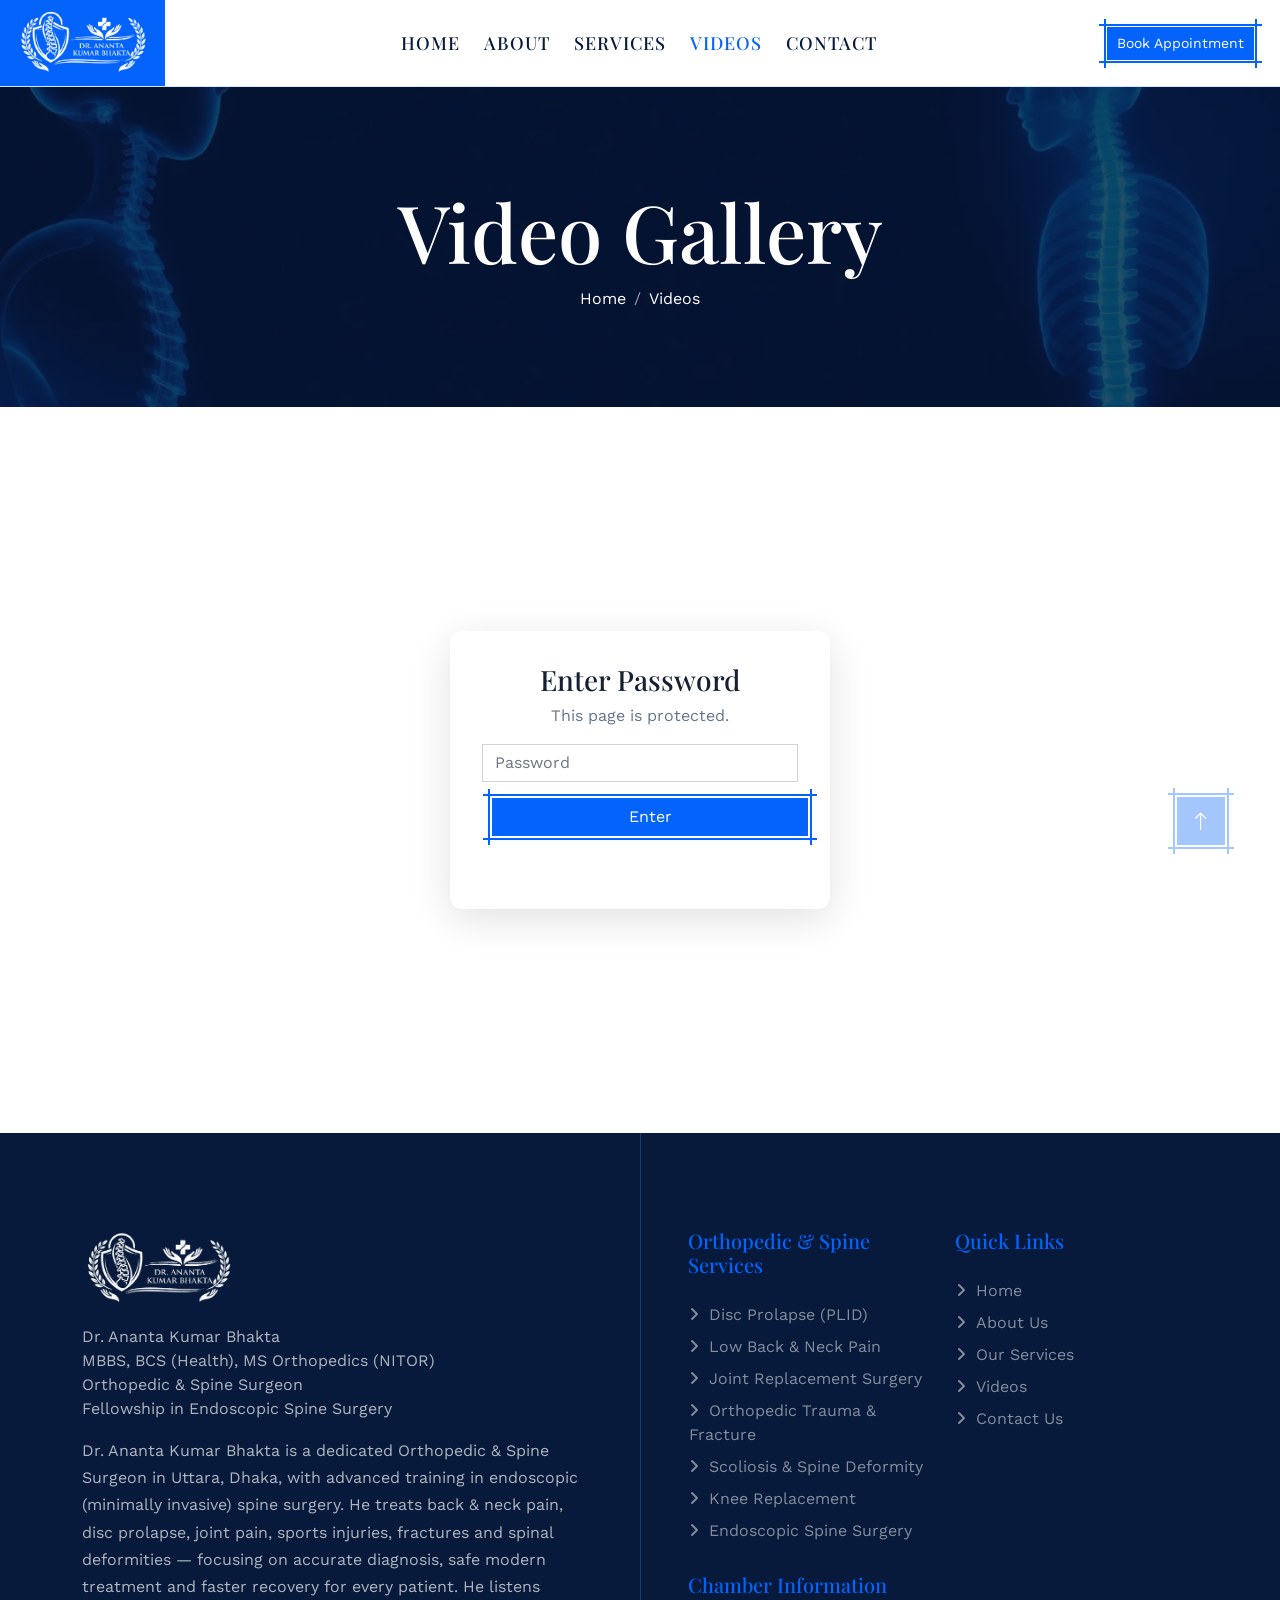
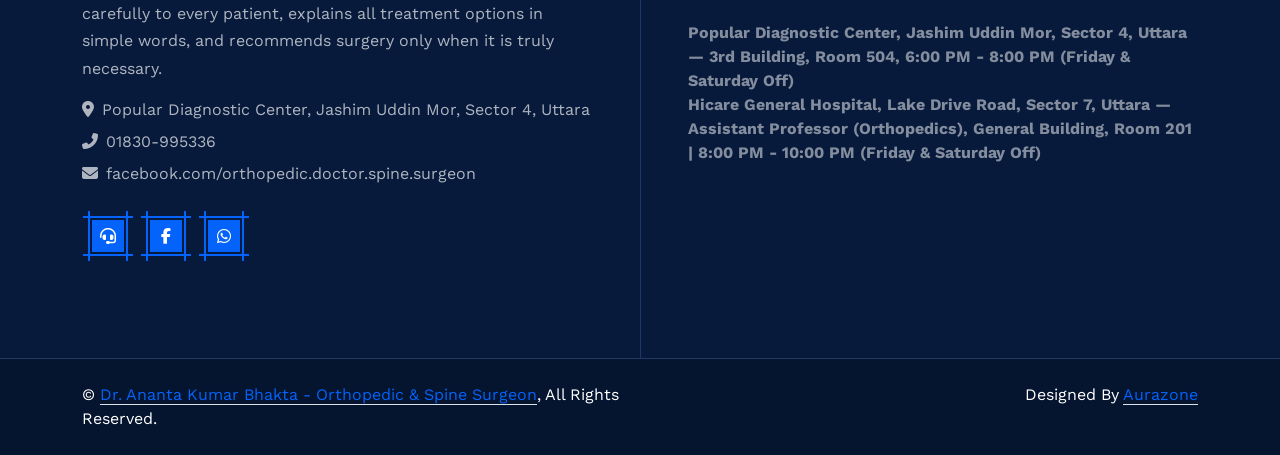
<file: public/site/video2.html>
<!DOCTYPE html>
<html lang="en">
<head>
    <meta charset="utf-8">
    <title>Video Gallery - Dr. Ananta Kumar Bhakta | Orthopedic &amp; Spine Surgeon</title>
    <link rel="preconnect" href="https://cdnjs.cloudflare.com" crossorigin>
    <link rel="preconnect" href="https://cdn.jsdelivr.net" crossorigin>
    <meta content="width=device-width, initial-scale=1.0" name="viewport">
    <meta name="description" content="Watch videos from Dr. Ananta Kumar Bhakta and add public Facebook or YouTube video links.">
    <meta property="og:title" content="Video Gallery - Dr. Ananta Kumar Bhakta">
    <meta property="og:description" content="Facebook and YouTube video gallery for Dr. Ananta Kumar Bhakta.">
    <meta property="og:type" content="website">
    <meta name="twitter:card" content="summary_large_image">
    <link href="img/favicon.png" rel="icon">
    <link rel="preconnect" href="https://fonts.googleapis.com">
    <link rel="preconnect" href="https://fonts.gstatic.com" crossorigin>
    <link href="https://fonts.googleapis.com/css2?family=Dancing+Script&amp;family=Playfair+Display:wght@500&amp;family=Work+Sans&amp;display=swap" rel="stylesheet">
    <link rel="stylesheet" href="https://cdnjs.cloudflare.com/ajax/libs/font-awesome/6.5.0/css/all.min.css">
    <link href="https://cdn.jsdelivr.net/npm/bootstrap-icons@1.4.1/font/bootstrap-icons.css" rel="stylesheet">
    <link href="lib/animate/animate.min.css" rel="stylesheet">
    <link href="css/bootstrap.min.css" rel="stylesheet">
    <link href="css/style.css" rel="stylesheet">
</head>
<body>
    <div id="spinner" class="show bg-white position-fixed translate-middle w-100 vh-100 top-50 start-50 d-flex align-items-center justify-content-center">
        <div class="spinner-grow text-primary" style="width:3rem;height:3rem" role="status"><span class="sr-only">Loading...</span></div>
    </div>
    <div class="container-fluid bg-light sticky-top p-0">
        <nav class="navbar navbar-expand-lg navbar-light p-0">
            <a href="index.html" class="navbar-brand py-2 px-3 me-0" style="background:var(--bs-primary)"><img class="nav-logo-white" src="img/logo-white.webp" alt="Dr. Ananta Kumar Bhakta" style="height:70px;width:auto;display:block;object-fit:contain"></a>
            <button type="button" class="navbar-toggler me-4" data-bs-toggle="collapse" data-bs-target="#navbarCollapse"><span class="navbar-toggler-icon"></span></button>
            <div class="collapse navbar-collapse p-3" id="navbarCollapse">
                <div class="navbar-nav mx-auto">
                    <a href="index.html" class="nav-item nav-link">Home</a><a href="about.html" class="nav-item nav-link">About</a><a href="service.html" class="nav-item nav-link">Services</a><a href="video.html" class="nav-item nav-link active">Videos</a><a href="contact.html" class="nav-item nav-link">Contact</a>
                </div>
                <a class="btn btn-sm btn-primary" href="appoinment.html">Book Appointment</a>
            </div>
        </nav>
    </div>
    <div class="container-fluid page-header py-5 mb-5"><div class="container text-center py-5"><h1 class="display-1 animated slideInLeft">Video Gallery</h1><nav aria-label="breadcrumb"><ol class="breadcrumb justify-content-center mb-0"><li class="breadcrumb-item"><a class="text-primary" href="index.html">Home</a></li><li class="breadcrumb-item active" aria-current="page">Videos</li></ol></nav></div></div>
    <main class="video-page-main">
        <div class="container">
            <section class="video-submit-wrap" aria-labelledby="add-video-title">
                <span class="video-kicker"><i class="fas fa-link"></i> Add a video</span>
                <h2 id="add-video-title">Share a video link</h2>
                <p>Paste a YouTube or public Facebook video link. The video will appear here and on the home page.</p>
                <form id="videoSubmitForm" class="video-submit-form" novalidate>
                    <label class="visually-hidden" for="videoUrl">Facebook or YouTube video link</label>
                    <input id="videoUrl" name="url" type="url" inputmode="url" maxlength="2000" placeholder="https://youtube.com/watch?v=..." required autocomplete="url">
                    <div class="video-honeypot" aria-hidden="true"><label for="videoWebsite">Website</label><input id="videoWebsite" name="website" type="text" tabindex="-1" autocomplete="off"></div>
                    <button class="btn btn-primary" type="submit"><i class="fas fa-plus me-2"></i>Add video</button>
                </form>
                <p id="videoFormStatus" class="video-form-status" role="status" aria-live="polite"></p>
            </section>
            <div class="video-section-head"><div><span class="video-kicker"><i class="fas fa-play"></i> All videos</span><h2>Watch Videos</h2></div></div>
            <div class="video-grid" data-video-gallery></div>
        </div>
    </main>
    <div class="container-fluid footer position-relative bg-dark text-white-50 py-5 mt-5 wow fadeIn" data-wow-delay="0.2s">
        <div class="container py-5">
            <div class="row g-5">
                <div class="col-lg-6 pe-lg-5">
                    <a href="index.html" class="navbar-brand"><img src="img/logo-white.webp" alt="Dr. Ananta Kumar Bhakta" style="height: 80px; width: auto; object-fit: contain; margin-bottom: 1rem; " loading="lazy" decoding="async"></a>
                    <p>Dr. Ananta Kumar Bhakta<br>MBBS, BCS (Health), MS Orthopedics (NITOR)<br>Orthopedic &amp; Spine Surgeon<br>Fellowship in Endoscopic Spine Surgery</p>
                    <p class="mb-3" style="line-height:1.7">
                        Dr. Ananta Kumar Bhakta is a dedicated Orthopedic &amp; Spine Surgeon in Uttara, Dhaka, with advanced training in endoscopic (minimally invasive) spine surgery. He treats back &amp; neck pain, disc prolapse, joint pain, sports injuries, fractures and spinal deformities &mdash; focusing on accurate diagnosis, safe modern treatment and faster recovery for every patient. He listens carefully to every patient, explains all treatment options in simple words, and recommends surgery only when it is truly necessary.
                    </p>
                    <p class="mb-2"><i class="fa fa-map-marker-alt me-2"></i>Popular Diagnostic Center, Jashim Uddin Mor, Sector 4, Uttara</p>
                    <p class="mb-2"><i class="fa fa-phone-alt me-2"></i>01830-995336</p>
                    <p class="mb-2"><i class="fa fa-envelope me-2"></i><a href="https://www.facebook.com/orthopedic.doctor.spine.surgeon" target="_blank" rel="noopener" class="text-reset">facebook.com/orthopedic.doctor.spine.surgeon</a></p>
                    <div class="d-flex justify-content-start mt-4">
                        <a class="btn btn-sm-square btn-primary me-3" href="tel:+8801830995336" target="_blank"><i class="fas fa-headset"></i></a>
                        <a class="btn btn-sm-square btn-primary me-3" href="https://www.facebook.com/orthopedic.doctor.spine.surgeon" target="_blank"><i class="fab fa-facebook-f"></i></a>
                        <a class="btn btn-sm-square btn-primary me-3" href="https://wa.me/8801830995336" target="_blank"><i class="fab fa-whatsapp"></i></a>
                    </div>
                </div>
                <div class="col-lg-6 ps-lg-5">
                    <div class="row g-4">
                        <div class="col-sm-6">
                            <h5 class="text-primary mb-4">Orthopedic &amp; Spine Services</h5>
                            <a class="btn btn-link" href="service.html">Disc Prolapse (PLID)</a>
                            <a class="btn btn-link" href="service.html">Low Back &amp; Neck Pain</a>
                            <a class="btn btn-link" href="service.html">Joint Replacement Surgery</a>
                            <a class="btn btn-link" href="service.html">Orthopedic Trauma &amp; Fracture</a>
                            <a class="btn btn-link" href="service.html">Scoliosis &amp; Spine Deformity</a>
                            <a class="btn btn-link" href="service.html">Knee Replacement</a>
                            <a class="btn btn-link" href="service.html">Endoscopic Spine Surgery</a>
                        </div>
                        <div class="col-sm-6">
                            <h5 class="text-primary mb-4">Quick Links</h5>
                            <a class="btn btn-link" href="index.html">Home</a>
                            <a class="btn btn-link" href="about.html">About Us</a>
                            <a class="btn btn-link" href="service.html">Our Services</a>
                            <a class="btn btn-link" href="video.html">Videos</a>
                            <a class="btn btn-link" href="contact.html">Contact Us</a>
                        </div>
                        <div class="col-sm-12">
                            <h5 class="text-primary mb-4">Chamber Information</h5>
                            <p class="text-white-50 mb-0"><strong>Popular Diagnostic Center, Jashim Uddin Mor, Sector 4, Uttara &mdash; 3rd Building, Room 504, 6:00 PM - 8:00 PM (Friday &amp; Saturday Off)</strong><br>
                            <strong>Hicare General Hospital, Lake Drive Road, Sector 7, Uttara &mdash; Assistant Professor (Orthopedics), General Building, Room 201 | 8:00 PM - 10:00 PM (Friday &amp; Saturday Off)</strong></p>
                        </div>
                    </div>
                </div>
            </div>
        </div>
    </div>


    <div class="container-fluid bg-dark text-white border-top border-secondary py-4 wow fadeIn" data-wow-delay="0.1s">
        <div class="container">
            <div class="row">
                <div class="col-md-6 text-center text-md-start mb-3 mb-md-0">&copy; <a class="border-bottom" href="index.html">Dr. Ananta Kumar Bhakta - Orthopedic &amp; Spine Surgeon</a>, All Rights Reserved.</div>
                <div class="col-md-6 text-center text-md-end">Designed By <a class="border-bottom" href="https://www.facebook.com/orthopedic.doctor.spine.surgeon" target="_blank">Aurazone</a></div>
            </div>
        </div>
    </div>

<a href="#" class="btn btn-lg btn-primary btn-lg-square back-to-top"><i class="bi bi-arrow-up"></i></a>
    <script src="https://ajax.googleapis.com/ajax/libs/jquery/3.6.1/jquery.min.js"></script>
    <script src="https://cdn.jsdelivr.net/npm/bootstrap@5.0.0/dist/js/bootstrap.bundle.min.js"></script>
    <script src="lib/wow/wow.min.js"></script>
    <script src="lib/owlcarousel/owl.carousel.min.js"></script>
    <script src="lib/waypoints/waypoints.min.js"></script>
    <script src="lib/counterup/counterup.min.js"></script>
    <script src="js/main.js"></script>
    <script src="js/video-gallery.js"></script>
</body>
</html>
</file>
<file: public/site/css/style.css>
/********** Template CSS **********/

/*** Spinner ***/
#spinner {
    opacity: 0;
    visibility: hidden;
    transition: opacity .5s ease-out, visibility 0s linear .5s;
    z-index: 99999;
}

#spinner.show {
    transition: opacity .5s ease-out, visibility 0s linear 0s;
    visibility: visible;
    opacity: 1;
}

.back-to-top {
    position: fixed !important;
    display: none;
    right: 45px;
    bottom: 45px;
    z-index: 99;
}

/*** Fonts ***/
.font-work-sans {
  font-family: "Work Sans", sans-serif;
  font-optical-sizing: auto;
  font-weight: 400;
  font-style: normal;
}

.font-playfair-display {
  font-family: "Playfair Display", serif;
  font-optical-sizing: auto;
  font-weight: 400;
  font-style: normal;
}

.font-dancing-script {
    font-family: "Dancing Script", cursive;
    font-optical-sizing: auto;
    font-weight: 400;
    font-style: normal;
}


/*** Button ***/
.btn {
    position: relative;
    transition: .5s;
}

.btn-square {
    width: 38px;
    height: 38px;
}

.btn-sm-square {
    width: 32px;
    height: 32px;
}

.btn-lg-square {
    width: 48px;
    height: 48px;
}

.btn-square,
.btn-sm-square,
.btn-lg-square {
    padding: 0;
    display: flex;
    align-items: center;
    justify-content: center;
    font-weight: normal;
}

.btn-dark,
.btn-primary {
    margin: 10px;
}

.btn-primary::before,
.btn-primary::after {
    position: absolute;
    content: "";
    width: calc(100% + 10px);
    height: calc(100% + 10px);
    top: -5px;
    left: -5px;
}

.btn-primary::before {
    top: -10px;
    height: calc(100% + 20px);
    border-left: 2px solid var(--bs-primary);
    border-right: 2px solid var(--bs-primary);
}

.btn-primary::after {
    left: -10px;
    width: calc(100% + 20px);
    border-top: 2px solid var(--bs-primary);
    border-bottom: 2px solid var(--bs-primary);
}

.btn-dark::before,
.btn-dark::after {
    position: absolute;
    content: "";
    width: calc(100% + 10px);
    height: calc(100% + 10px);
    top: -5px;
    left: -5px;
}

.btn-dark::before {
    top: -10px;
    height: calc(100% + 20px);
    border-left: 2px solid var(--bs-dark);
    border-right: 2px solid var(--bs-dark);
}

.btn-dark::after {
    left: -10px;
    width: calc(100% + 20px);
    border-top: 2px solid var(--bs-dark);
    border-bottom: 2px solid var(--bs-dark);
}


/*** Navbar ***/
.sticky-top {
    top: -150px;
    transition: .5s;
}

.navbar .navbar-nav .nav-link {
    margin: 0 12px;
    padding: 0;
    outline: none;
    font-family: "Playfair Display", serif;
    font-size: 18px;
    font-weight: 500;
    text-transform: uppercase;
    letter-spacing: 1px;
    color: var(--bs-dark);
}

.navbar .navbar-nav .nav-link:hover,
.navbar .navbar-nav .nav-link.active {
    color: var(--bs-primary)
}

.navbar .dropdown-toggle::after {
    border: none;
    content: "\f107";
    font-family: "Font Awesome 5 Free";
    font-weight: 900;
    vertical-align: middle;
    margin-left: 8px;
}

.navbar .dropdown-menu .dropdown-item:hover,
.navbar .dropdown-menu .dropdown-item.active {
    color: var(--bs-white);
    background: var(--bs-primary);
}

@media (max-width: 991.98px) {
    .navbar .navbar-nav .nav-link  {
        margin-left: 0;
        padding: 10px 0;
    }
}

@media (min-width: 992px) {
    .navbar .nav-item .dropdown-menu {
        display: block;
        border: none;
        margin-top: 0;
        top: 150%;
        opacity: 0;
        visibility: hidden;
        transition: .5s;
    }

    .navbar .nav-item:hover .dropdown-menu {
        top: 100%;
        visibility: visible;
        transition: .5s;
        opacity: 1;
    }
}

.navbar .btn-primary {
    border-width: 2px;
    background: var(--bs-light);
}

.navbar .btn-primary:hover {
    background: var(--bs-primary);
}


/*** Hero Header ***/
.hero-header {
    background: url(../img/hero-bg.webp) top left no-repeat;
    background-size: cover;
}

@media (min-width: 992px) {
    .hero-header .container {
        max-width: 100% !important;
    }

    .hero-header .hero-header-text  {
        padding-left: calc(((100% - 960px) / 2) + .75rem);
    }
}

@media (min-width: 1200px) {
    .hero-header .hero-header-text  {
        padding-left: calc(((100% - 1140px) / 2) + .75rem);
    }
}

@media (min-width: 1400px) {
    .hero-header .hero-header-text  {
        padding-left: calc(((100% - 1320px) / 2) + .75rem);
    }
}

.header-carousel .owl-nav {
    position: absolute;
    right: 0;
    bottom: 0;
    text-align: center;
    display: flex;
    justify-content: center;
}

.header-carousel .owl-nav .owl-prev,
.header-carousel .owl-nav .owl-next{
    position: relative;
    margin-left: 2px;
    width: 60px;
    height: 60px;
    display: flex;
    align-items: center;
    justify-content: center;
    color: var(--bs-dark);
    background: var(--bs-primary);
    font-size: 22px;
    transition: .5s;
}

.header-carousel .owl-nav .owl-prev:hover,
.header-carousel .owl-nav .owl-next:hover {
    color: var(--bs-white);
}

.page-header {
    background: url(../img/THEPAGEHEAD.webp) top center no-repeat;
    background-size: cover;
    background-attachment: scroll;
    position: relative;
    min-height: 160px;
}

@media (max-width: 575px) {
    .page-header {
        background-position: top left;
        min-height: 130px;
        background-size: cover;
    }
}

@media (min-width: 576px) and (max-width: 991px) {
    .page-header {
        background-position: top center;
        min-height: 150px;
        background-size: cover;
    }
}

.page-header::before {
    content: '';
    position: absolute;
    top: 0;
    left: 0;
    width: 100%;
    height: 100%;
    background: rgba(37, 37, 37, 0.62);
}

.page-header .container {
    position: relative;
    z-index: 1;
}

.page-header h1,
.page-header .breadcrumb-item,
.page-header .breadcrumb-item a,
.page-header .breadcrumb-item.active {
    color: #fff !important;
}

.page-header .breadcrumb-item + .breadcrumb-item::before {
    color: rgba(255,255,255,0.6);
}


/*** Service ***/
@media (max-width: 768px) {
    .service .service-item {
        border: none !important;
        box-shadow: 0 0 45px rgba(0, 0, 0, .05);
    }
}

@media (min-width: 992px) {
    .service .service-item.border-lg-end {
        border-right: 1px solid #dee2e6;
    }

    .service .service-item.border-lg-end-0 {
        border-right: none !important;
    }

    .service .service-item.border-lg-bottom-0 {
        border-bottom: none !important;
    }
}

.service .service-item .btn-primary {
    border-width: 2px;
    background: var(--bs-white);
}

.service .service-item .btn-primary:hover {
    background: var(--bs-primary);
}

.service .service-item img {
    width: 70px;
    margin-bottom: 20px;
}


/*** Team ***/
.team {
    position: relative;
}

.team::before {
    position: absolute;
    content: "";
    width: 200%;
    height: 200px;
    top: 50%;
    left: -50%;
    transform: translateY(-50%);
    margin-top: 1rem;
    background: var(--bs-primary);
}

.team-item img {
    transition: .5s;
}
  
.team-item:hover img {
    transform: scale(1.2);
}
  
.team-overlay {
    position: absolute;
    padding: 30px;
    right: 30px;
    bottom: 30px;
    left: 30px;
    text-align: center;
    background: rgba(255, 255, 255, .5);
    transition: .5s;
    z-index: 1;
}

.team-item:hover .team-overlay {
    background: rgba(255, 255, 255, .9);
}

.team-overlay p {
    letter-spacing: 1px;
}

.team-overlay .btn-dark {
    border-width: 2px;
    color: var(--bs-dark);
    background: transparent;
}

.team-overlay .btn-dark:hover {
    color: var(--bs-white);
    background: var(--bs-dark);
}


/*** Testimonial ***/
.testimonial-carousel .owl-item {
    position: relative;
}

.testimonial-carousel .owl-item::before {
    position: absolute;
    content: "\f10d";
    font-family: "Font Awesome 5 Free";
    font-weight: 900;
    font-size: 300px;
    top: 50%;
    left: 50%;
    transform: translate(-50%, -50%);
    opacity: .1;
}

.testimonial-carousel .owl-item img {
    position: relative;
    width: 100px;
    height: 100px;
    z-index: 1;
}

.testimonial-carousel .owl-item,
.testimonial-carousel .owl-item * {
    transition: .5s;
}

.testimonial-carousel .owl-item span {
    letter-spacing: 2px;
}

.testimonial-carousel .owl-item.center .bg-light {
    background: var(--bs-primary) !important;
}

.testimonial-carousel .owl-item.center .bg-light * {
    color: var(--bs-dark) !important;
}

.testimonial-carousel .owl-nav {
    margin-top: 25px;
    display: flex;
    justify-content: center;
}

.testimonial-carousel .owl-nav .owl-prev,
.testimonial-carousel .owl-nav .owl-next {
    margin: 0 5px;
    width: 45px;
    height: 45px;
    display: flex;
    align-items: center;
    justify-content: center;
    font-size: 22px;
    color: var(--bs-dark);
    background: var(--bs-primary);
    transition: .5s;
}

.testimonial-carousel .owl-nav .owl-prev:hover,
.testimonial-carousel .owl-nav .owl-next:hover {
    color: var(--bs-white);
    background: var(--bs-dark);
}


/*** Footer ***/
@media (min-width: 992px) {
    .footer::after {
        position: absolute;
        content: "";
        width: 1px;
        height: 100%;
        top: 0;
        left: 50%;
        background: var(--bs-secondary);
    }
}

.footer .btn.btn-link {
    display: block;
    margin-bottom: 5px;
    padding: 0;
    text-align: left;
    color: rgba(255, 255, 255, .5);
    font-weight: normal;
    text-transform: capitalize;
    transition: .3s;
}

.footer .btn.btn-link:hover {
    color: var(--bs-primary);
    letter-spacing: 1px;
    box-shadow: none;
}

.footer .btn.btn-link::before {
    position: relative;
    content: "\f105";
    font-family: "Font Awesome 5 Free";
    font-weight: 900;
    color: rgba(255, 255, 255, .5);
    margin-right: 10px;
}
/*** Navbar brand logo — force pure white ***/
.navbar-brand .nav-logo-white,
img.nav-logo-white {
    filter: brightness(0) invert(1);
}

/*** Unified site palette — navy, cobalt, ice blue, white ***/
:root {
    --site-navy: #071a3b;
    --site-navy-soft: #10284f;
    --site-blue: #0463fa;
    --site-blue-dark: #024cbf;
    --site-blue-soft: #4d8cfd;
    --site-ice: #f3f7ff;
    --site-ice-strong: #e6efff;
    --site-border: #d8e5fa;
    --site-ink: #172033;
    --site-muted: #64748b;
    --bs-primary: var(--site-blue);
    --bs-secondary: var(--site-blue-soft);
    --bs-light: var(--site-ice);
    --bs-dark: var(--site-navy);
}

body {
    background: #ffffff;
    color: var(--site-muted);
}

h1, h2, h3, h4, h5, h6,
.h1, .h2, .h3, .h4, .h5, .h6 {
    color: var(--site-ink);
}

a:hover { color: var(--site-blue-dark); }
.bg-light { background-color: var(--site-ice) !important; }
.bg-dark { background-color: var(--site-navy) !important; }
.text-dark { color: var(--site-navy) !important; }
.text-muted { color: var(--site-muted) !important; }
.border-secondary { border-color: rgba(111, 164, 255, .25) !important; }

.navbar {
    background: #ffffff;
    border-bottom: 1px solid var(--site-border);
}

.navbar .btn-primary,
.btn-primary {
    color: #ffffff;
    background: var(--site-blue);
    border-color: var(--site-blue);
}

.navbar .btn-primary:hover,
.btn-primary:hover {
    color: #ffffff;
    background: var(--site-blue-dark);
    border-color: var(--site-blue-dark);
}

.page-header::before { background: rgba(7, 26, 59, .76); }

.footer {
    background: var(--site-navy) !important;
    color: rgba(255, 255, 255, .68) !important;
}

.footer h1, .footer h2, .footer h3, .footer h4,
.footer h5, .footer h6 { color: #ffffff; }

.footer::after { background: rgba(111, 164, 255, .22) !important; }

.footer + .bg-dark { background: #05142f !important; }

.appt-row {
    border-left-color: var(--site-blue) !important;
    border-top: 1px solid var(--site-border);
    border-right: 1px solid var(--site-border);
    border-bottom: 1px solid var(--site-border);
    box-shadow: 0 8px 24px rgba(7, 26, 59, .07) !important;
}

.appt-row > div:first-child {
    background: linear-gradient(135deg, var(--site-blue), var(--site-blue-soft)) !important;
}

.appt-row > span:last-child {
    background: var(--site-ice-strong) !important;
}

.appt-row > span:last-child i { color: var(--site-blue) !important; }

.profile-card, .qual-card, .info-card, .info-card-dotted,
.spec-card, .gallery-img-card {
    border-color: rgba(4, 99, 250, .2);
    box-shadow: 0 10px 32px rgba(7, 26, 59, .07);
}

.schedule-card,
[style*="#3d3220"],
[style*="#6b4f1a"],
[style*="#8B6F47"] {
    background: linear-gradient(135deg, var(--site-navy), var(--site-navy-soft)) !important;
}

[style*="#f8f7f3"],
[style*="#f8f7f4"],
[style*="#f8fafc"] {
    background-color: var(--site-ice) !important;
}

[style*="#EA4335"], [style*="#FBBC04"],
[style*="#25D366"], [style*="#128C7E"],
[style*="#1877F2"], [style*="#42B2F5"] {
    border-color: var(--site-blue) !important;
}

input:focus, select:focus, textarea:focus {
    border-color: var(--site-blue) !important;
    box-shadow: 0 0 0 .2rem rgba(4, 99, 250, .12) !important;
}

/*** Video gallery ***/
.video-section { background: var(--site-ice); }
.video-section-head { display: flex; align-items: end; justify-content: space-between; gap: 1.5rem; margin-bottom: 2rem; }
.video-kicker { display: inline-flex; align-items: center; gap: .5rem; color: var(--site-blue); font-size: .78rem; font-weight: 700; letter-spacing: 2px; text-transform: uppercase; margin-bottom: .65rem; }
.video-section-head h2 { margin: 0; font-size: clamp(2rem, 4vw, 3rem); }
.video-grid { display: grid; grid-template-columns: repeat(3, minmax(0, 1fr)); gap: 1.5rem; min-height: 180px; }
.video-card { overflow: hidden; background: #ffffff; border: 1px solid var(--site-border); border-radius: 8px; box-shadow: 0 12px 34px rgba(7, 26, 59, .08); }
.video-frame { position: relative; aspect-ratio: 16 / 9; background: var(--site-navy); overflow: hidden; }
.video-frame iframe { position: absolute; inset: 0; width: 100%; height: 100%; border: 0; }
.video-card-meta { display: flex; align-items: center; justify-content: space-between; gap: 1rem; padding: .9rem 1rem; font-size: .82rem; font-weight: 600; }
.video-card-meta span { color: var(--site-ink); }
.video-card-meta span i { color: var(--site-blue); margin-right: .35rem; }
.video-card-meta a { color: var(--site-blue); white-space: nowrap; }
.video-state { grid-column: 1 / -1; min-height: 180px; display: flex; flex-direction: column; align-items: center; justify-content: center; gap: .75rem; color: var(--site-muted); text-align: center; background: #ffffff; border: 1px dashed var(--site-border); border-radius: 8px; }
.video-state > i { color: var(--site-blue); font-size: 1.7rem; }
.video-state p { margin: 0; }
.video-state-error > i { color: #b42318; }
.video-loader { width: 32px; height: 32px; border: 3px solid var(--site-border); border-top-color: var(--site-blue); border-radius: 50%; animation: video-spin .8s linear infinite; }
@keyframes video-spin { to { transform: rotate(360deg); } }
.video-submit-wrap { max-width: 860px; margin: 0 auto 3rem; padding: 2rem; background: #ffffff; border: 1px solid var(--site-border); border-radius: 8px; box-shadow: 0 12px 38px rgba(7, 26, 59, .08); }
.video-submit-wrap h2 { margin-bottom: .5rem; }
.video-submit-wrap p { color: var(--site-muted); }
.video-submit-form { display: grid; grid-template-columns: 1fr auto; gap: .75rem; margin-top: 1.25rem; }
.video-submit-form input { width: 100%; min-height: 50px; border: 1px solid var(--site-border); border-radius: 6px; padding: .75rem 1rem; color: var(--site-ink); background: #ffffff; }
.video-submit-form button { min-width: 150px; }
.video-honeypot { position: absolute !important; width: 1px !important; height: 1px !important; overflow: hidden !important; clip: rect(0,0,0,0) !important; white-space: nowrap !important; }
.video-form-status { min-height: 1.5rem; margin-top: .75rem !important; font-size: .88rem; }
.video-form-status.is-success { color: #147a43; }
.video-form-status.is-error { color: #b42318; }
.video-page-main { padding-bottom: 4rem; }
@media (max-width: 991px) { .video-grid { grid-template-columns: repeat(2, minmax(0, 1fr)); } }
@media (max-width: 767px) {
    .video-section-head { align-items: flex-start; flex-direction: column; }
    .video-grid { grid-template-columns: 1fr; gap: 1rem; }
    .video-submit-wrap { padding: 1.25rem; }
    .video-submit-form { grid-template-columns: 1fr; }
    .video-submit-form button { width: 100%; }
}
@media (prefers-reduced-motion: reduce) { .video-loader { animation: none; } }

.video-delete-btn {
    background: #dc3545;
    color: #fff;
    border: none;
    border-radius: 4px;
    padding: 4px 12px;
    font-size: 0.85rem;
    cursor: pointer;
    transition: background 0.2s;
}
.video-delete-btn:hover { background: #b02a37; }
.video-delete-btn:disabled { opacity: 0.6; cursor: not-allowed; }
.video-gate{min-height:70vh;display:flex;align-items:center;justify-content:center;padding:40px 16px}
.video-gate-box{width:100%;max-width:380px;background:#fff;padding:32px;border-radius:12px;box-shadow:0 10px 40px rgba(0,0,0,.12);text-align:center}
.video-gate-error{color:#dc3545;margin:12px 0 0;min-height:1.2em}
</file>
<file: public/site/css/html.css>
/* ===== Premium Info Cards with Dotted Borders ===== */
        .info-card {
            background: #fff;
            border-radius: 16px;
            padding: 2rem 1.5rem;
            text-align: center;
            transition: all 0.4s cubic-bezier(0.175, 0.885, 0.32, 1.275);
            border: 2px dashed rgba(4, 99, 250, 0.25);
            height: 100%;
            position: relative;
            overflow: hidden;
        }

        .info-card::after {
            content: '';
            position: absolute;
            bottom: 0;
            left: 0;
            width: 100%;
            height: 4px;
            background: linear-gradient(90deg, var(--bs-primary), #4d8cfd, var(--bs-primary));
            transform: scaleX(0);
            transition: transform 0.4s ease;
        }

        .info-card:hover::after {
            transform: scaleX(1);
        }

        .info-card:hover {
            transform: translateY(-10px);
            box-shadow: 0 25px 60px rgba(4, 99, 250, 0.18);
            border-color: var(--bs-primary);
            border-style: solid;
        }

        .info-card .icon-box {
            width: 75px;
            height: 75px;
            border-radius: 50%;
            background: linear-gradient(135deg, var(--bs-primary), #4d8cfd);
            display: flex;
            align-items: center;
            justify-content: center;
            margin: 0 auto 1.2rem;
            box-shadow: 0 8px 25px rgba(4, 99, 250, 0.3);
            transition: transform 0.4s ease;
        }

        .info-card:hover .icon-box {
            transform: scale(1.1) rotate(5deg);
        }

        .info-card .icon-box i {
            font-size: 1.5rem;
            color: #fff;
        }

        .info-card h5 {
            font-family: "Playfair Display", serif;
            font-weight: 500;
            margin-bottom: 0.5rem;
            color: var(--bs-dark);
        }

        .info-card p {
            font-size: 0.88rem;
            color: #666;
            margin-bottom: 0;
            line-height: 1.7;
        }

        /* ===== Credentials Badge ===== */
        /* ===== Appointment Row Hover ===== */
        .appt-row:hover {
            transform: translateY(-3px);
            box-shadow: 0 8px 28px rgba(0, 0, 0, 0.11) !important;
        }

        .credential-badge {
            display: inline-block;
            background: rgba(4, 99, 250, 0.08);
            border: 2px dashed rgba(4, 99, 250, 0.3);
            border-radius: 50px;
            padding: 0.4rem 1.1rem;
            font-size: 0.8rem;
            font-weight: 600;
            color: var(--bs-primary);
            margin: 0.2rem;
            transition: all 0.3s ease;
        }

        .credential-badge:hover {
            background: var(--bs-primary);
            color: #fff;
            border-style: solid;
        }

        /* ===== Schedule Card ===== */
        .schedule-card {
            background: linear-gradient(135deg, var(--bs-dark), #333);
            border-radius: 16px;
            padding: 2.5rem;
            color: #fff;
            position: relative;
            overflow: hidden;
            border: 2px dashed rgba(4, 99, 250, 0.3);
        }

        .schedule-card::before {
            content: '';
            position: absolute;
            top: -50px;
            right: -50px;
            width: 150px;
            height: 150px;
            border-radius: 50%;
            background: rgba(4, 99, 250, 0.15);
        }

        .schedule-card::after {
            content: '';
            position: absolute;
            bottom: -30px;
            left: -30px;
            width: 100px;
            height: 100px;
            border-radius: 50%;
            background: rgba(4, 99, 250, 0.1);
        }

        .schedule-card h3 {
            font-family: "Playfair Display", serif;
            color: var(--bs-primary);
            margin-bottom: 1.5rem;
        }

        .schedule-item {
            display: flex;
            align-items: center;
            padding: 0.75rem 0;
            border-bottom: 1px dashed rgba(255, 255, 255, 0.15);
        }

        .schedule-item:last-child {
            border-bottom: none;
        }

        .schedule-item i {
            color: var(--bs-primary);
            margin-right: 1rem;
            font-size: 1.1rem;
            width: 20px;
            text-align: center;
        }

        /* ===== Specialization Cards ===== */
        .spec-card {
            background: #fff;
            border-radius: 16px;
            padding: 2rem;
            text-align: center;
            border: 2px dashed rgba(4, 99, 250, 0.2);
            transition: all 0.4s cubic-bezier(0.175, 0.885, 0.32, 1.275);
            height: 100%;
            position: relative;
        }

        .spec-card::before {
            content: '';
            position: absolute;
            top: -1px;
            left: 50%;
            transform: translateX(-50%);
            width: 50px;
            height: 4px;
            background: var(--bs-primary);
            border-radius: 0 0 4px 4px;
            transition: width 0.4s ease;
        }

        .spec-card:hover::before {
            width: 100%;
        }

        .spec-card:hover {
            border-color: var(--bs-primary);
            border-style: solid;
            box-shadow: 0 20px 50px rgba(4, 99, 250, 0.15);
            transform: translateY(-8px);
        }

        .spec-card .spec-icon {
            width: 65px;
            height: 65px;
            border-radius: 50%;
            border: 2px dashed var(--bs-primary);
            display: flex;
            align-items: center;
            justify-content: center;
            margin: 0 auto 1rem;
            transition: all 0.4s ease;
        }

        .spec-card:hover .spec-icon {
            background: var(--bs-primary);
            border-style: solid;
        }

        .spec-card .spec-icon i {
            font-size: 1.5rem;
            color: var(--bs-primary);
            transition: color 0.4s ease;
        }

        .spec-card:hover .spec-icon i {
            color: #fff;
        }

        .spec-card h5 {
            font-family: "Playfair Display", serif;
            font-weight: 500;
            color: var(--bs-dark);
        }

        .spec-card p {
            font-size: 0.85rem;
            color: #777;
            margin-bottom: 0;
        }

        /* ===== Qualification Detail Cards ===== */
        .qual-card {
            background: #fff;
            border-radius: 14px;
            padding: 1.8rem;
            border: 2px dashed rgba(4, 99, 250, 0.2);
            transition: all 0.4s ease;
            height: 100%;
            display: flex;
            align-items: flex-start;
            gap: 1rem;
        }

        .qual-card:hover {
            border-color: var(--bs-primary);
            border-style: solid;
            transform: translateY(-5px);
            box-shadow: 0 15px 40px rgba(4, 99, 250, 0.12);
        }

        .qual-card .qual-icon {
            width: 50px;
            height: 50px;
            min-width: 50px;
            border-radius: 12px;
            background: linear-gradient(135deg, rgba(4, 99, 250, 0.15), rgba(4, 99, 250, 0.05));
            display: flex;
            align-items: center;
            justify-content: center;
            transition: all 0.4s ease;
        }

        .qual-card:hover .qual-icon {
            background: linear-gradient(135deg, var(--bs-primary), #4d8cfd);
        }

        .qual-card .qual-icon i {
            color: var(--bs-primary);
            font-size: 1.2rem;
            transition: color 0.4s ease;
        }

        .qual-card:hover .qual-icon i {
            color: #fff;
        }

        .qual-card h6 {
            font-family: "Playfair Display", serif;
            color: var(--bs-dark);
            margin-bottom: 0.25rem;
        }

        .qual-card p {
            font-size: 0.82rem;
            color: #777;
            margin-bottom: 0;
            line-height: 1.5;
        }

        /* ===== Experience Banner ===== */
        .exp-banner {
            background: linear-gradient(135deg, var(--bs-primary), #4d8cfd);
            border-radius: 16px;
            padding: 2.5rem;
            color: #fff;
            position: relative;
            overflow: hidden;
        }

        .exp-banner::before {
            content: '';
            position: absolute;
            top: -40px;
            right: -40px;
            width: 120px;
            height: 120px;
            border-radius: 50%;
            border: 3px dashed rgba(255, 255, 255, 0.2);
        }

        .exp-banner h4 {
            font-family: "Playfair Display", serif;
        }

        .exp-banner .exp-item {
            display: flex;
            align-items: center;
            gap: 0.75rem;
            margin-bottom: 0.5rem;
        }

        .exp-banner .exp-item i {
            width: 22px;
            text-align: center;
        }

        /* ===== Doctor Title Sub ===== */
        .doctor-title-sub {
            font-size: 1.1rem;
            color: var(--bs-primary);
            letter-spacing: 2px;
            font-weight: 600;
        }

        @media (max-width: 768px) {
            .doctor-title-sub {
                margin-top: 2rem;
            }
        }

        /* ===== Testimonial User Icon ===== */
        .testimonial-user-icon {
            width: 80px;
            height: 80px;
            border-radius: 50%;
            background: linear-gradient(135deg, var(--bs-primary), #4d8cfd);
            display: flex;
            align-items: center;
            justify-content: center;
            margin: 0 auto 0;
            box-shadow: 0 6px 20px rgba(4, 99, 250, 0.3);
        }

        .testimonial-user-icon i {
            font-size: 2rem;
            color: #fff;
        }

        /* ===== Testimonial Card Redesign ===== */
        .testimonial-card {
            background: #fff;
            border-radius: 16px;
            padding: 2rem 1.5rem 1.5rem;
            border: 2px dashed rgba(4, 99, 250, 0.2);
            text-align: center;
            position: relative;
            transition: all 0.4s ease;
            margin-top: 40px;
        }

        .testimonial-card:hover {
            border-style: solid;
            border-color: var(--bs-primary);
            box-shadow: 0 20px 50px rgba(4, 99, 250, 0.15);
            transform: translateY(-5px);
        }

        .testimonial-card .tc-avatar {
            width: 80px;
            height: 80px;
            border-radius: 50%;
            background: linear-gradient(135deg, var(--bs-primary), #4d8cfd);
            display: flex;
            align-items: center;
            justify-content: center;
            margin: -60px auto 1rem;
            box-shadow: 0 6px 20px rgba(4, 99, 250, 0.35);
            border: 4px solid #fff;
        }

        .testimonial-card .tc-avatar i {
            font-size: 1.8rem;
            color: #fff;
        }

        .testimonial-card .tc-stars {
            color: #f5c518;
            font-size: 0.9rem;
            margin-bottom: 0.75rem;
            letter-spacing: 2px;
        }

        .testimonial-card .tc-quote {
            position: relative;
            font-size: 0.88rem;
            color: #555;
            line-height: 1.75;
            font-style: italic;
            margin-bottom: 1.2rem;
            padding: 0 0.5rem;
        }

        .testimonial-card .tc-quote::before {
            content: '\201C';
            font-size: 3rem;
            color: var(--bs-primary);
            opacity: 0.3;
            position: absolute;
            top: -15px;
            left: -5px;
            font-family: serif;
            line-height: 1;
        }

        .testimonial-card .tc-divider {
            width: 40px;
            height: 2px;
            background: var(--bs-primary);
            margin: 0 auto 0.75rem;
            border-radius: 2px;
        }

        .testimonial-card .tc-name {
            font-family: "Playfair Display", serif;
            font-weight: 500;
            color: var(--bs-dark);
            font-size: 1.05rem;
            margin-bottom: 0.3rem;
        }

        .testimonial-card .tc-role {
            display: inline-block;
            background: rgba(4, 99, 250, 0.1);
            border: 1px dashed rgba(4, 99, 250, 0.3);
            border-radius: 50px;
            padding: 0.2rem 0.8rem;
            font-size: 0.72rem;
            font-weight: 600;
            color: var(--bs-primary);
            text-transform: uppercase;
            letter-spacing: 1px;
        }

        /* ===== Hero Slider Image ===== */
        .header-carousel .owl-item img {
            width: 100%;
            height: 100%;
            min-height: 500px;
            object-fit: cover;
            object-position: center;
        }

        @media (min-width: 992px) {

            .header-carousel,
            .header-carousel .owl-stage-outer,
            .header-carousel .owl-stage,
            .header-carousel .owl-item {
                height: 100%;
            }

            .hero-header .col-lg-6:last-child {
                min-height: 550px;
            }
        }

        @media (max-width: 991px) {

            /* Carousel: collapse height to image only, no extra space */
            .header-carousel {
                position: relative;
                height: auto !important;
                line-height: 0;
            }

            .header-carousel .owl-stage-outer,
            .header-carousel .owl-stage,
            .header-carousel .owl-item {
                height: auto !important;
            }

            /* Fixed image size */
            .header-carousel .owl-item img {
                width: 100%;
                height: auto !important;
                min-height: unset !important;
                object-fit: unset !important;
                display: block;
            }

            /* Overlay dots ON the image so they add zero height */
            .header-carousel .owl-dots {
                position: absolute;
                bottom: 8px;
                left: 0;
                width: 100%;
                text-align: center;
                margin: 0 !important;
                line-height: 1;
            }

            /* Remove ALL padding gap between image and text */
            .hero-header-text {
                padding-top: 0 !important;
                padding-bottom: 0 !important;
            }

            .hero-header-text>div {
                padding-top: 0 !important;
                padding-bottom: 1rem !important;
            }

            /* Add spacing between navbar and title on mobile */
            .doctor-title-sub {
                margin-top: 1.5rem !important;
            }
        }

        @media (max-width: 575px) {
            .header-carousel .owl-item img {
                height: auto !important;
                object-fit: unset !important;
            }
        }




















































       

        /* hero container premium spacing */
        .hero1 {
            max-width: 1280px;
            margin: 0 auto;
            display: flex;
            align-items: center;
            justify-content: space-between;
            gap: 60px;
            padding: 60px 40px;
            position: relative;
        }

        /* animated fade-up base */
        @keyframes hero2 {
            0% { opacity: 0; transform: translateY(30px); }
            100% { opacity: 1; transform: translateY(0); }
        }
        .hero3 {
            opacity: 0;
            animation: hero2 0.7s cubic-bezier(0.2, 0.9, 0.4, 1.1) forwards;
        }
        .hero4 { animation-delay: 0.1s; }
        .hero5 { animation-delay: 0.2s; }
        .hero6 { animation-delay: 0.35s; }
        .hero7 { animation-delay: 0.5s; }
        .hero8 { animation-delay: 0.65s; }

        .hero9 {
            flex: 1;
            max-width: 600px;
            order: 1;
        }
        .hero10 {
            flex: 0 0 480px;
            position: relative;
            order: 2;
        }

        /* premium badges */
        .hero11 {
            display: flex;
            gap: 12px;
            margin-bottom: 28px;
            flex-wrap: wrap;
        }
        .hero12 {
            display: inline-flex;
            align-items: center;
            gap: 8px;
            padding: 8px 20px;
            border-radius: 100px;
            font-size: 13px;
            font-weight: 600;
            border: 1px solid rgba(4, 99, 250, 0.25);
            background: rgba(4, 99, 250, 0.04);
            color: #0463FA;
            backdrop-filter: blur(2px);
            transition: all 0.3s ease;
        }
        .hero12:hover {
            border-color: #0463FA;
            background: rgba(4, 99, 250, 0.1);
            transform: translateY(-2px);
        }
        .hero13 {
            width: 8px;
            height: 8px;
            border-radius: 50%;
            background: #4d8cfd;
            animation: hero14 1.8s infinite;
        }
        @keyframes hero14 {
            0% { opacity: 0.4; transform: scale(0.8);}
            100% { opacity: 1; transform: scale(1.2);}
        }

        /* heading luxury gradient */
        .hero15 {
            font-size: clamp(42px, 7vw, 70px);
            line-height: 1.08;
            font-weight: 800;
            margin-bottom: 28px;
            letter-spacing: -0.02em;
            background: linear-gradient(135deg, #1a1a1a 0%, #2c2c2c 100%);
            background-clip: text;
            -webkit-background-clip: text;
            color: transparent;
        }
        .hero16 {
            background: linear-gradient(135deg, #0463FA, #7aaeff);
            background-clip: text;
            -webkit-background-clip: text;
            color: transparent;
            display: inline-block;
        }
        .hero17::after {
            content: '';
            position: absolute;
            bottom: -12px;
            left: 0;
            width: 100%;
            height: 14px;
            background-image: url("data:image/svg+xml,%3Csvg xmlns='http://www.w3.org/2000/svg' viewBox='0 0 300 20'%3E%3Cpath d='M0,10 Q75,0 150,10 T300,10' stroke='%230463FA' stroke-width='3' fill='none' stroke-dasharray='6 6' stroke-linecap='round'/%3E%3C/svg%3E");
            background-repeat: no-repeat;
            background-size: 100% 100%;
            animation: hero18 5s infinite linear;
        }
        @keyframes hero18 {
            0% { background-position: 0% 50%; }
            50% { background-position: 100% 50%; }
            100% { background-position: 0% 50%; }
        }

        .hero19 {
            font-size: 18px;
            color: #4a4a4a;
            line-height: 1.6;
            margin-bottom: 36px;
            font-weight: 450;
        }

        /* stats cards premium */
        .hero20 {
            display: flex;
            gap: 20px;
            margin-bottom: 40px;
            flex-wrap: wrap;
        }
        .hero21 {
            flex: 1 1 140px;
            min-width: 0;
            max-width: 100%;
            padding: 22px 14px;
            overflow: hidden;
            border: none;
            border-radius: 28px;
            background: #ffffff;
            box-shadow: 0 12px 28px -8px rgba(0, 0, 0, 0.05), 0 0 0 1px rgba(0, 0, 0, 0.02);
            text-align: center;
            transition: all 0.35s cubic-bezier(0.2, 0.9, 0.4, 1.1);
            cursor: default;
        }
        .hero21:hover {
            transform: translateY(-6px);
            box-shadow: 0 24px 40px -12px rgba(4, 99, 250, 0.15), 0 0 0 1px rgba(4, 99, 250, 0.1);
        }
        .hero21 .hero22 {
            font-size: clamp(18px, 1.9vw, 26px);
            line-height: 1.2;
            white-space: nowrap;
            font-weight: 800;
            background: linear-gradient(145deg, #0463FA, #0350c9);
            background-clip: text;
            -webkit-background-clip: text;
            color: transparent;
            margin-bottom: 8px;
        }
        /* long single-word stat (e.g. "Endoscopic") gets a slightly smaller size so it never wraps */
        .hero21 .hero22.hero22-long {
            font-size: clamp(16px, 1.5vw, 22px);
            letter-spacing: -0.2px;
        }
        .hero21 .hero23 {
            font-size: 13px;
            color: #6c6c6c;
            font-weight: 500;
            text-transform: uppercase;
            letter-spacing: 0.5px;
        }

        /* premium buttons */
        .hero24 {
            display: flex;
            gap: 18px;
            margin-bottom: 32px;
            flex-wrap: wrap;
        }
        .hero25 {
            padding: 16px 34px;
            border-radius: 50px;
            border: none;
            cursor: pointer;
            font-weight: 700;
            font-size: 15px;
            transition: all 0.3s cubic-bezier(0.2, 0.9, 0.4, 1.2);
            font-family: inherit;
            position: relative;
            overflow: hidden;
            z-index: 1;
        }
        .hero26 {
            background: linear-gradient(105deg, #0463FA, #4d8cfd);
            color: #fff;
            box-shadow: 0 8px 20px rgba(4, 99, 250, 0.25);
        }
        .hero26::before {
            content: '';
            position: absolute;
            top: 0;
            left: -100%;
            width: 100%;
            height: 100%;
            background: linear-gradient(90deg, rgba(255,255,255,0.2), rgba(255,255,255,0.5));
            transition: left 0.45s ease;
            z-index: -1;
        }
        .hero26:hover::before { left: 100%; }
        .hero26:hover {
            transform: scale(1.02);
            box-shadow: 0 12px 28px rgba(4, 99, 250, 0.35);
        }
        .hero27 {
            background: #ffffff;
            border: 1px solid #e2e2e2;
            color: #1e1e1e;
        }
        .hero27:hover {
            border-color: #0463FA;
            background: #f2f7ff;
            transform: translateY(-2px);
        }
        .hero28 {
            font-size: 14px;
            color: #5a5a5a;
            margin-bottom: 28px;
            display: inline-flex;
            align-items: center;
            gap: 8px;
            background: #eef4ff;
            padding: 8px 20px;
            border-radius: 60px;
            font-weight: 500;
            transition: all 0.2s;
        }
        .hero29 {
            display: flex;
            gap: 20px;
            font-size: 12px;
            font-weight: 500;
            color: #8a8a8a;
            margin-top: 20px;
            flex-wrap: wrap;
            border-top: 1px solid #e6edfb;
            padding-top: 28px;
        }

        /* ============================================ */
        /*   PREMIUM IMAGE SECTION - CINEMATIC & LUXURY  */
        /* ============================================ */
        .hero10 {
            position: relative;
            perspective: 1200px;
        }
        
        /* main image container with organic double border + glassmorphism glow */
        .hero30 {
            position: relative;
            width: 100%;
            padding: 14px;
            border-radius: 70px 50px 65px 85px / 55px 70px 85px 60px;
            background: radial-gradient(circle at 30% 20%, rgba(4, 99, 250,0.08), rgba(224, 236, 255,0.4));
            backdrop-filter: blur(2px);
            transition: all 0.5s cubic-bezier(0.2, 0.9, 0.4, 1.2);
            animation: hero31 5s ease-in-out infinite;
            cursor: pointer;
        }
        
        @keyframes hero31 {
            0% { transform: translateY(0px) rotate(0deg); }
            50% { transform: translateY(-7px) rotate(0.4deg); }
            100% { transform: translateY(0px) rotate(0deg); }
        }
        
        /* inner image frame with premium shadow & organic shape */
        .hero32 {
            position: relative;
            width: 100%;
            aspect-ratio: 4 / 5;
            background: #eae5dd;
            border-radius: 58px 38px 50px 72px / 42px 58px 72px 50px;
            overflow: hidden;
            box-shadow: 0 25px 40px -12px rgba(0,0,0,0.3), inset 0 1px 2px rgba(255,255,255,0.3);
            transition: all 0.6s ease;
        }
        
        /* elegant glowing border effect on hover */
        .hero30::before {
            content: '';
            position: absolute;
            inset: -2px;
            border-radius: 72px 52px 67px 87px / 57px 72px 87px 62px;
            padding: 2px;
            background: linear-gradient(125deg, #0463FA, #a8c9ff, #0463FA);
            -webkit-mask: linear-gradient(#fff 0 0) content-box, linear-gradient(#fff 0 0);
            mask: linear-gradient(#fff 0 0) content-box, linear-gradient(#fff 0 0);
            -webkit-mask-composite: xor;
            mask-composite: exclude;
            opacity: 0;
            transition: opacity 0.5s ease;
            pointer-events: none;
        }
        
        .hero30:hover::before {
            opacity: 0.7;
        }
        
        .hero32 img {
            width: 100%;
            height: 100%;
            object-fit: cover;
            display: block;
            transition: transform 0.8s cubic-bezier(0.2, 0.95, 0.4, 1.1), filter 0.4s ease;
            filter: brightness(1.02) contrast(1.02);
        }
        
        /* dynamic hover zoom & shine */
        .hero30:hover .hero32 img {
            transform: scale(1.05);
            filter: brightness(1.05) contrast(1.04);
        }
        
        /* luxury spotlight effect */
        .hero30::after {
            content: '';
            position: absolute;
            top: 0;
            left: -100%;
            width: 60%;
            height: 100%;
            background: linear-gradient(90deg, transparent, rgba(214, 230, 255,0.3), transparent);
            transform: skewX(-15deg);
            transition: left 0.7s ease;
            pointer-events: none;
            border-radius: inherit;
        }
        
        .hero30:hover::after {
            left: 150%;
        }
        
        /* decorative ring / accent behind image (premium aura) */
        .hero10 .hero33 {
            position: absolute;
            top: 15%;
            left: 10%;
            width: 85%;
            height: 80%;
            background: radial-gradient(circle, rgba(4, 99, 250,0.08) 0%, rgba(4, 99, 250,0) 70%);
            border-radius: 60% 40% 50% 70% / 50% 60% 70% 40%;
            filter: blur(20px);
            z-index: -1;
            animation: hero34 6s infinite alternate;
            pointer-events: none;
        }
        
        @keyframes hero34 {
            0% { opacity: 0.3; transform: scale(0.95);}
            100% { opacity: 0.7; transform: scale(1.05);}
        }
        
        /* subtle reflection effect on image inner */
        .hero32::after {
            content: '';
            position: absolute;
            bottom: 0;
            left: 0;
            width: 100%;
            height: 30%;
            background: linear-gradient(to top, rgba(0,0,0,0.05), transparent);
            pointer-events: none;
            border-radius: 0 0 50px 50px;
        }
        
        /* responsive adjustments */
        @media (max-width: 880px) {
            .hero1 {
                flex-direction: column;
                text-align: center;
                gap: 40px;
                padding: 32px 24px;
            }
            .hero9 { order: 2; align-items: center; }
            .hero10 { order: 1; max-width: 380px; margin: 0 auto; flex: 0 0 auto; }
            .hero11, .hero20, .hero24 { justify-content: center; }
            .hero30 { animation: none; }
            .hero30::after { display: none; }
            .hero10 .hero33 { display: none; }
        }
        
        @media (max-width: 550px) {
            .hero1 { padding: 24px 18px; gap: 32px; }
            .hero21 .hero22 { font-size: clamp(16px, 5.2vw, 22px); }
            .hero21 .hero22.hero22-long { font-size: clamp(14px, 4.4vw, 19px); }
            .hero25 { width: 100%; }
            .hero24 { flex-direction: column; width: 100%; }
        }
        
        .hero35 {
            opacity: 0;
            transform: translateY(28px);
            transition: opacity 0.85s cubic-bezier(0.2, 0.9, 0.4, 1.1), transform 0.85s cubic-bezier(0.2, 0.9, 0.4, 1.1);
        }
        .hero35.hero36 {
            opacity: 1;
            transform: translateY(0);
        }





































               :root {
            --primary: #0463FA;
            --primary-dark: #9A7540;
            --primary-light: #D4B07A;
            --primary-glow: rgba(4, 99, 250, 0.35);
            --text-dark: #1A1410;
            --text-mid: #5C4A38;
            --text-light: #9A8774;
            --white: #FFFAF5;
            --card-bg: rgba(255, 250, 245, 0.06);
            --border: rgba(4, 99, 250, 0.2);
        }

        * {
            margin: 0;
            padding: 0;
            box-sizing: border-box;
        }

        .after1 {
            font-family: 'DM Sans', sans-serif;
            color: var(--text-dark);
            overflow-x: hidden;
            width: 100%;
            max-width: 1100px;
            margin: 0 auto;
            padding: 60px 24px 80px;
        }

        .after2 {
            text-align: center;
            margin-bottom: 50px;
        }

        .after3 {
            display: inline-flex;
            align-items: center;
            gap: 8px;
            background: linear-gradient(135deg, rgba(4, 99, 250,0.12), rgba(4, 99, 250,0.06));
            border: 1px solid var(--border);
            border-radius: 100px;
            padding: 8px 22px;
            font-size: 11px;
            font-weight: 700;
            letter-spacing: 2.5px;
            color: var(--primary);
            text-transform: uppercase;
            margin-bottom: 20px;
        }

        .after3 i {
            font-size: 10px;
        }

        .after4 {
            font-family: 'Playfair Display', serif;
            font-size: clamp(36px, 5vw, 58px);
            font-weight: 900;
            color: var(--text-dark);
            line-height: 1.15;
            margin-bottom: 18px;
        }

        .after5 {
            color: var(--primary);
            position: relative;
        }

        .after5::after {
            content: '';
            position: absolute;
            left: 0;
            bottom: 4px;
            width: 100%;
            height: 6px;
            background: var(--primary-glow);
            border-radius: 3px;
            z-index: -1;
        }

        .after6 {
            position: relative;
            width: 100%;
            max-width: 900px;
            margin: 0 auto 50px;
            border-radius: 20px;
            overflow: hidden;
            box-shadow:
                0 4px 20px rgba(4, 99, 250, 0.1),
                0 20px 60px rgba(26, 20, 16, 0.12),
                0 0 0 1px var(--border);
        }

        .after6 img {
            display: block;
            width: 100%;
            height: auto;
            aspect-ratio: 16/10;
            object-fit: cover;
            user-select: none;
            -webkit-user-drag: none;
        }

        .after7 {
            position: absolute;
            top: 0;
            left: 0;
            width: 100%;
            height: 100%;
            clip-path: inset(0 50% 0 0);
            transition: clip-path 0.02s ease-out;
        }

        .after8 {
            position: absolute;
            top: 0;
            left: 50%;
            width: 3px;
            height: 100%;
            background: var(--white);
            transform: translateX(-50%);
            z-index: 10;
            box-shadow:
                0 0 12px rgba(4, 99, 250, 0.5),
                0 0 30px rgba(4, 99, 250, 0.2);
            pointer-events: none;
        }

        .after8::before,
        .after8::after {
            content: '';
            position: absolute;
            left: 50%;
            transform: translateX(-50%);
            width: 3px;
            height: 40px;
            background: linear-gradient(to bottom, transparent, var(--white));
            border-radius: 2px;
        }

        .after8::before {
            top: 0;
            background: linear-gradient(to bottom, var(--white), transparent);
        }

        .after8::after {
            bottom: 0;
            background: linear-gradient(to top, var(--white), transparent);
        }

        .after9 {
            position: absolute;
            top: 50%;
            left: 50%;
            transform: translate(-50%, -50%);
            z-index: 20;
            width: 52px;
            height: 52px;
            border-radius: 50%;
            background: var(--white);
            border: 3px solid var(--primary);
            cursor: ew-resize;
            box-shadow:
                0 2px 10px rgba(0,0,0,0.15),
                0 0 20px var(--primary-glow);
            display: flex;
            align-items: center;
            justify-content: center;
            gap: 4px;
            transition: transform 0.2s ease, box-shadow 0.2s ease;
        }

        .after9:hover {
            transform: translate(-50%, -50%) scale(1.12);
            box-shadow:
                0 4px 16px rgba(0,0,0,0.2),
                0 0 30px var(--primary-glow);
        }

        .after10 {
            font-size: 12px;
            color: var(--primary);
            font-weight: 900;
        }

        .after11 {
            position: absolute;
            top: 16px;
            z-index: 15;
            padding: 8px 18px;
            border-radius: 100px;
            font-size: 11px;
            font-weight: 700;
            letter-spacing: 1.8px;
            text-transform: uppercase;
            backdrop-filter: blur(10px);
            -webkit-backdrop-filter: blur(10px);
        }

        .after12 {
            left: 16px;
            background: rgba(26, 20, 16, 0.6);
            color: rgba(255,255,255,0.8);
            border: 1px solid rgba(255,255,255,0.15);
        }

        .after13 {
            right: 16px;
            background: rgba(4, 99, 250, 0.85);
            color: var(--white);
            border: 1px solid rgba(255,255,255,0.2);
        }

        @media (max-width: 700px) {

            .after1 {
                padding: 40px 16px 60px;
            }

            .after9 {
                width: 44px;
                height: 44px;
            }

            .after11 {
                font-size: 10px;
                padding: 6px 14px;
            }

        }

        @keyframes after14 {
            from {
                opacity: 0;
                transform: translateY(24px);
            }

            to {
                opacity: 1;
                transform: translateY(0);
            }
        }

        .after2 {
            animation: after14 0.7s ease both;
        }

        .after6 {
            animation: after14 0.7s 0.15s ease both;
        }

        @media (prefers-reduced-motion: reduce) {

            .after1 *,
            .after1 *::before,
            .after1 *::after {
                animation-duration: 0.01ms !important;
                transition-duration: 0.01ms !important;
            }

        }
/* ============================================================
   HERO REFINEMENT — modern, clean, editorial
   ============================================================ */
.hero1 {
    padding: 84px 40px 92px;
    gap: 72px;
    background:
        radial-gradient(1000px 520px at 88% -10%, rgba(4, 99, 250, 0.10), transparent 60%),
        radial-gradient(760px 420px at -5% 110%, rgba(4, 99, 250, 0.07), transparent 60%),
        linear-gradient(180deg, #ffffff 0%, #f7faff 100%);
    max-width: none;
    overflow: hidden;
}
.hero1::before {
    content: '';
    position: absolute;
    inset: 0;
    background-image:
        linear-gradient(rgba(4, 99, 250, 0.045) 1px, transparent 1px),
        linear-gradient(90deg, rgba(4, 99, 250, 0.045) 1px, transparent 1px);
    background-size: 64px 64px;
    mask-image: radial-gradient(70% 60% at 50% 40%, #000 0%, transparent 100%);
    -webkit-mask-image: radial-gradient(70% 60% at 50% 40%, #000 0%, transparent 100%);
    pointer-events: none;
    z-index: 0;
}
.hero9, .hero10 { position: relative; z-index: 1; }
.hero9 { max-width: 640px; }

/* badges */
.hero11 { gap: 10px; margin-bottom: 26px; }
.hero12 {
    padding: 9px 18px;
    font-size: 12.5px;
    letter-spacing: 0.3px;
    background: rgba(255, 255, 255, 0.85);
    border: 1px solid rgba(4, 99, 250, 0.18);
    box-shadow: 0 6px 18px -10px rgba(4, 99, 250, 0.5);
}
.hero12:hover { box-shadow: 0 10px 22px -10px rgba(4, 99, 250, 0.55); }

/* headline */
.hero15 {
    font-size: clamp(38px, 5.6vw, 62px);
    line-height: 1.06;
    letter-spacing: -0.03em;
    font-weight: 800;
    margin-bottom: 26px;
    background: linear-gradient(135deg, #0f1b2d 0%, #29374a 100%);
    background-clip: text;
    -webkit-background-clip: text;
    color: transparent;
}
.hero16 { padding-bottom: 2px; }
.hero19 {
    font-size: 17px;
    line-height: 1.75;
    color: #55606f;
    max-width: 560px;
    margin-bottom: 34px;
    padding-left: 18px;
    border-left: 3px solid rgba(4, 99, 250, 0.25);
}
.hero19 strong { color: #0463FA; font-weight: 650; }

/* stat cards */
.hero20 { gap: 14px; margin-bottom: 36px; }
.hero21 {
    padding: 20px 16px;
    border-radius: 18px;
    background: rgba(255, 255, 255, 0.9);
    backdrop-filter: blur(6px);
    box-shadow: 0 18px 34px -22px rgba(15, 27, 45, 0.35), inset 0 0 0 1px rgba(4, 99, 250, 0.08);
}
.hero21:hover {
    transform: translateY(-5px);
    box-shadow: 0 26px 44px -22px rgba(4, 99, 250, 0.45), inset 0 0 0 1px rgba(4, 99, 250, 0.22);
}
.hero21 .hero23 { font-size: 11.5px; letter-spacing: 1px; color: #7c879a; }

/* CTA */
.hero25 { padding: 17px 36px; letter-spacing: 0.2px; }
.hero26 { box-shadow: 0 14px 30px -12px rgba(4, 99, 250, 0.65); }

/* portrait frame — calmer, more architectural */
.hero30 {
    padding: 12px;
    border-radius: 34px;
    background: linear-gradient(150deg, rgba(4, 99, 250, 0.16), rgba(255, 255, 255, 0.6));
    animation: none;
}
.hero32 {
    border-radius: 26px;
    box-shadow: 0 40px 70px -34px rgba(15, 27, 45, 0.55);
}
.hero30::before {
    border-radius: 36px;
    opacity: 0.35;
}
.hero30:hover { transform: translateY(-6px); }

@media (max-width: 880px) {
    .hero1 { padding: 56px 22px 64px; gap: 42px; }
    .hero19 { border-left: none; padding-left: 0; margin-left: auto; margin-right: auto; }
    .hero1::before { display: none; }
}

/* Reference-matched hero — retains the site's blue and white palette */
.hero1 {
    --hero-blue: #0463FA;
    --hero-blue-dark: #024cbf;
    --hero-ink: #172033;
    --hero-paper: #f7faff;
    position: relative;
    isolation: isolate;
    display: grid;
    grid-template-columns: minmax(0, 1.12fr) minmax(340px, .88fr);
    align-items: center;
    gap: clamp(36px, 4vw, 64px);
    width: 100%;
    max-width: none;
    min-height: min(680px, calc(100vh - 86px));
    margin: 0;
    padding: clamp(42px, 4vw, 62px) max(5vw, calc((100vw - 1240px) / 2));
    overflow: hidden;
    background:
        linear-gradient(90deg, rgba(4,99,250,.025) 1px, transparent 1px),
        linear-gradient(rgba(4,99,250,.025) 1px, transparent 1px),
        linear-gradient(135deg, #ffffff 0%, var(--hero-paper) 100%);
    background-size: 56px 56px, 56px 56px, auto;
}
.hero1::before,
.hero1::after {
    content: '';
    position: absolute;
    z-index: -1;
    width: 270px;
    height: 500px;
    opacity: .1;
    border: 2px solid var(--hero-blue);
    border-radius: 48% 52% 46% 54% / 22% 28% 72% 78%;
    transform: rotate(14deg);
    pointer-events: none;
}
.hero1::before { left: -155px; bottom: -210px; }
.hero1::after { right: -95px; top: -180px; transform: rotate(-18deg); }
.hero9, .hero10 { position: relative; z-index: 1; min-width: 0; }
.hero9 { max-width: 660px; }
.hero11 {
    display: flex;
    flex-wrap: wrap;
    align-items: center;
    gap: 10px;
    margin: 0 0 20px;
}
.hero12 {
    display: inline-flex;
    align-items: center;
    gap: 8px;
    min-height: 38px;
    padding: 8px 16px;
    color: var(--hero-blue-dark);
    background: rgba(4,99,250,.08);
    border: 1px solid rgba(4,99,250,.22);
    border-radius: 999px;
    box-shadow: none;
    font: 600 13px/1.25 'Work Sans', sans-serif;
    letter-spacing: 0;
}
.hero12-patient { color: #176b35; background: #eaf8ee; border-color: #b9ddc2; }
.hero13 {
    width: 8px;
    height: 8px;
    flex: 0 0 8px;
    border-radius: 50%;
    background: #2c9a52;
    box-shadow: 0 0 0 4px rgba(44,154,82,.12);
}
.hero15 {
    margin: 0 0 18px;
    color: var(--hero-ink);
    background: none;
    font: 500 clamp(42px, 4vw, 62px)/1.02 'Playfair Display', Georgia, serif;
    letter-spacing: 0;
}
.hero-title-main { display: block; max-width: 650px; }
.hero16 {
    display: inline-block;
    position: relative;
    margin-top: 7px;
    padding: 0 0 9px;
    color: var(--hero-blue);
    font: 500 .82em/1.08 'Playfair Display', Georgia, serif;
}
.hero16::after {
    content: '';
    position: absolute;
    right: 0;
    bottom: 0;
    left: 0;
    height: 2px;
    background: linear-gradient(90deg, transparent, var(--hero-blue) 14%, var(--hero-blue) 86%, transparent);
}
.hero19 {
    max-width: 620px;
    margin: 0 0 22px;
    padding: 0 0 5px;
    border: 0;
    border-bottom: 1px solid rgba(4,99,250,.12);
    color: #3d485b;
    font: 400 clamp(17px, 1.45vw, 21px)/1.48 Georgia, 'Times New Roman', serif;
    letter-spacing: 0;
}
.hero19 strong { color: var(--hero-blue-dark); font-weight: 600; }
.hero20 {
    display: grid;
    grid-template-columns: repeat(3, minmax(0, 1fr));
    gap: 12px;
    max-width: 590px;
    margin: 0 0 26px;
}
.hero21 {
    display: flex;
    min-width: 0;
    min-height: 96px;
    padding: 14px 10px;
    flex-direction: column;
    align-items: center;
    justify-content: center;
    text-align: center;
    background: rgba(255,255,255,.92);
    border: 1px solid rgba(4,99,250,.15);
    border-radius: 22px;
    box-shadow: 0 16px 32px -24px rgba(24,48,84,.45);
    transition: transform .25s ease, border-color .25s ease, box-shadow .25s ease;
}
.hero21:hover { transform: translateY(-4px); border-color: rgba(4,99,250,.35); box-shadow: 0 20px 38px -22px rgba(4,99,250,.32); }
.hero22 {
    color: var(--hero-blue);
    font: 700 clamp(21px, 2vw, 29px)/1.1 'Work Sans', sans-serif;
    letter-spacing: 0;
    white-space: nowrap;
}
.hero23 {
    margin-top: 9px;
    color: #657087;
    font: 600 10px/1.25 'Work Sans', sans-serif;
    letter-spacing: .06em;
    text-transform: uppercase;
}
.hero24 { display: flex; }
.hero25 {
    display: inline-flex;
    align-items: center;
    justify-content: center;
    gap: 10px;
    min-height: 52px;
    padding: 14px 28px;
    color: #fff;
    background: linear-gradient(135deg, var(--hero-blue), var(--hero-blue-dark));
    border: 0;
    border-radius: 999px;
    box-shadow: 0 14px 28px -12px rgba(4,99,250,.58);
    font: 600 15px/1 'Work Sans', sans-serif;
    text-decoration: none;
    transition: transform .25s ease, box-shadow .25s ease;
}
.hero25:hover { color: #fff; transform: translateY(-2px); box-shadow: 0 18px 32px -12px rgba(4,99,250,.7); }
.hero10 { width: 100%; max-width: 430px; justify-self: end; }
.hero30 {
    position: relative;
    width: 100%;
    aspect-ratio: .86;
    padding: 10px;
    overflow: hidden;
    background: rgba(255,255,255,.85);
    border: 2px solid rgba(4,99,250,.42);
    border-radius: 56px;
    box-shadow: 0 34px 70px -34px rgba(24,48,84,.55), 0 0 0 10px rgba(4,99,250,.025);
    transition: transform .35s ease;
}
.hero30:hover { transform: translateY(-5px); }
.hero30::before, .hero30::after { display: none; }
.hero32 { width: 100%; height: 100%; overflow: hidden; border-radius: 46px; box-shadow: none; }
.hero32 img { display: block; width: 100%; height: 100%; object-fit: cover; object-position: 50% 25%; transition: transform .7s ease; }
.hero30:hover .hero32 img { transform: scale(1.025); }
.hero-spine {
    position: absolute;
    z-index: -1;
    width: 185px;
    height: 280px;
    opacity: .12;
    border: 2px solid var(--hero-blue);
    border-radius: 48% 52% 42% 58% / 18% 25% 75% 82%;
    pointer-events: none;
}
.hero-spine-top { top: -75px; right: -78px; transform: rotate(-13deg); }
.hero-spine-bottom { bottom: -90px; left: -90px; transform: rotate(17deg); }
@media (max-width: 1050px) {
    .hero1 { grid-template-columns: minmax(0, 1.08fr) minmax(310px, .92fr); gap: 38px; padding-inline: 28px; }
    .hero15 { font-size: clamp(40px, 5vw, 55px); }
    .hero30 { border-radius: 42px; }
    .hero32 { border-radius: 33px; }
}
@media (max-width: 820px) {
    .hero1 { display: flex; min-height: 0; padding: 30px 20px 42px; flex-direction: column; gap: 26px; background-size: 44px 44px, 44px 44px, auto; }
    .hero10 { order: 1; width: min(100%, 390px); max-width: none; margin: 0 auto; }
    .hero9 { order: 2; width: 100%; max-width: 680px; text-align: center; }
    .hero11, .hero24 { justify-content: center; }
    .hero15 { font-size: clamp(37px, 7.4vw, 50px); line-height: 1.03; }
    .hero19 { margin-right: auto; margin-left: auto; }
    .hero20 { margin-right: auto; margin-left: auto; }
    .hero30 { aspect-ratio: .92; }
}
@media (max-width: 540px) {
    .hero1 { padding: 22px 14px 32px; gap: 22px; }
    .hero11 { gap: 7px; margin-bottom: 16px; }
    .hero12 { min-height: 34px; padding: 7px 12px; font-size: 11px; }
    .hero15 { margin-bottom: 15px; font-size: clamp(32px, 9.5vw, 41px); line-height: 1.02; }
    .hero-title-main { max-width: 360px; margin-inline: auto; }
    .hero16 { margin-top: 6px; font-size: .78em; }
    .hero19 { max-width: 350px; margin-bottom: 18px; font-size: 15px; line-height: 1.4; }
    .hero20 { gap: 7px; max-width: 360px; margin-bottom: 20px; }
    .hero21 { min-height: 80px; padding: 10px 5px; border-radius: 15px; }
    .hero22 { font-size: 19px; }
    .hero23 { margin-top: 6px; font-size: 7.5px; }
    .hero25 { width: min(100%, 290px); min-height: 48px; padding-block: 12px; }
    .hero10 { width: min(100%, 330px); }
    .hero30 { padding: 7px; border-radius: 32px; }
    .hero32 { border-radius: 24px; }
}
@media (prefers-reduced-motion: reduce) {
    .hero21, .hero25, .hero30, .hero32 img { transition: none; }
}

/* Editorial hero composition inspired by the supplied reference; original palette and content retained. */
.hero1 {
    --hero-blue: #0463FA;
    --hero-blue-deep: #024cbf;
    --hero-navy: #071a3b;
    --hero-ice: #eaf2ff;
    display: grid;
    grid-template-columns: minmax(0, 1.34fr) minmax(245px, .58fr) minmax(340px, .86fr);
    align-items: center;
    gap: clamp(26px, 3vw, 52px);
    width: calc(100% - 32px);
    max-width: 1720px;
    min-height: min(700px, calc(100vh - 96px));
    margin: 16px auto;
    padding: clamp(54px, 6vw, 92px) clamp(34px, 6vw, 104px);
    overflow: hidden;
    border-radius: 34px;
    color: #ffffff;
    background: var(--hero-navy);
    background-image: linear-gradient(110deg, rgba(4,99,250,.08), transparent 34%), linear-gradient(270deg, rgba(4,99,250,.08), transparent 42%);
}
.hero1::before {
    content: 'ORTHOPEDIC';
    position: absolute;
    left: 5%;
    top: 23%;
    z-index: 0;
    color: transparent;
    -webkit-text-stroke: 2px rgba(255,255,255,.045);
    font: 700 clamp(70px, 9vw, 160px)/1 'Work Sans', sans-serif;
    letter-spacing: 0;
    white-space: nowrap;
    transform: none;
    width: auto;
    height: auto;
    border: 0;
    opacity: 1;
}
.hero1::after {
    content: '';
    position: absolute;
    right: 3.5%;
    top: 5%;
    z-index: 1;
    width: 46px;
    height: 46px;
    border: 8px solid rgba(4,99,250,.18);
    border-radius: 50%;
    background: #4d8cfd;
    opacity: 1;
    transform: none;
}
.hero9, .hero-treatments, .hero10 { position: relative; z-index: 2; min-width: 0; }
.hero9 { max-width: 720px; }
.hero-eyebrow, .hero-list-title {
    display: flex;
    align-items: center;
    gap: 13px;
    margin-bottom: 32px;
    color: #8bb7ff;
    font: 700 12px/1.2 'Work Sans', sans-serif;
    letter-spacing: .2em;
    text-transform: uppercase;
}
.hero-eyebrow span, .hero-list-title span { width: 44px; height: 2px; background: #4d8cfd; }
.hero15 {
    margin: 0;
    color: #ffffff;
    background: none;
    font: 500 clamp(49px, 5vw, 84px)/.95 'Playfair Display', Georgia, serif;
    letter-spacing: 0;
}
.hero-title-main { display: block; max-width: 760px; }
.hero16 {
    display: block;
    margin-top: 8px;
    padding: 0;
    color: #6fa4ff;
    font: italic 500 .82em/.98 'Playfair Display', Georgia, serif;
}
.hero16::after { display: none; }
.hero-name {
    margin-top: 31px;
    color: #dbe8ff;
    font: 700 13px/1.2 'Work Sans', sans-serif;
    letter-spacing: .18em;
    text-transform: uppercase;
}
.hero19 {
    max-width: 650px;
    margin: 16px 0 30px;
    padding: 0;
    border: 0;
    color: rgba(255,255,255,.72);
    font: 400 17px/1.65 'Work Sans', sans-serif;
}
.hero19 strong { color: #ffffff; font-weight: 600; }
.hero24 { display: flex; }
.hero25 {
    display: inline-flex;
    align-items: center;
    justify-content: center;
    gap: 24px;
    min-height: 58px;
    padding: 16px 20px 16px 27px;
    border-radius: 0;
    color: #ffffff;
    background: var(--hero-blue);
    box-shadow: none;
    font: 700 13px/1 'Work Sans', sans-serif;
    letter-spacing: .08em;
    text-transform: uppercase;
    text-decoration: none;
}
.hero25 span { display: grid; place-items: center; width: 36px; height: 36px; background: rgba(255,255,255,.16); font-size: 20px; }
.hero25:hover { color: #ffffff; background: var(--hero-blue-deep); transform: translateY(-2px); box-shadow: none; }
.hero-links { display: flex; gap: 34px; margin-top: 30px; padding-top: 22px; border-top: 1px solid rgba(255,255,255,.15); }
.hero-links a { display: inline-flex; gap: 12px; align-items: center; color: rgba(255,255,255,.8); font: 700 11px/1.3 'Work Sans', sans-serif; letter-spacing: .08em; text-transform: uppercase; text-decoration: none; }
.hero-links a span { display: grid; place-items: center; width: 25px; height: 25px; border-radius: 50%; background: rgba(77,140,253,.18); color: #8bb7ff; font-size: 15px; }
.hero-treatments { align-self: center; width: 100%; }
.hero-list-title { margin-bottom: 17px; font-size: 10px; }
.hero-list-title span { width: 24px; height: 1px; }
.hero-treatments > a { display: grid; grid-template-columns: 28px minmax(0,1fr) 18px; gap: 8px; align-items: center; min-height: 47px; margin-bottom: 10px; padding: 10px 12px; border: 1px solid rgba(111,164,255,.34); border-bottom: 3px solid #4d8cfd; color: #ffffff; text-decoration: none; transition: background .2s ease, transform .2s ease; }
.hero-treatments > a:hover { color: #ffffff; background: rgba(4,99,250,.14); transform: translateX(3px); }
.hero-treatments b { color: #8bb7ff; font: 700 10px/1 'Work Sans', sans-serif; }
.hero-treatments span { font: 700 11px/1.25 'Work Sans', sans-serif; text-transform: uppercase; }
.hero-treatments i { color: #8bb7ff; font: normal 18px/1 sans-serif; }
.hero10 { width: 100%; max-width: 470px; justify-self: end; align-self: stretch; display: flex; align-items: center; }
.hero-photo-frame { position: relative; width: 100%; height: min(550px, 70vh); overflow: hidden; border: 8px solid #6fa4ff; border-left-width: 0; border-radius: 24px; background: #0463FA; box-shadow: 18px 18px 0 rgba(4,99,250,.22); }
.hero-photo-frame img { display: block; width: 100%; height: 100%; object-fit: cover; object-position: 50% 25%; }
.hero-credential { position: absolute; left: -52px; bottom: 8px; width: min(320px, 84%); padding: 24px 25px 20px; border: 3px solid #ffffff; border-radius: 18px; background: #071a3b; box-shadow: 12px 14px 0 #024cbf; }
.hero-credential-title { display: flex; justify-content: space-between; padding-bottom: 14px; border-bottom: 1px solid rgba(255,255,255,.15); color: #ffffff; font: 700 10px/1 'Work Sans', sans-serif; letter-spacing: .14em; text-transform: uppercase; }
.hero-credential-title span { color: #6fa4ff; }
.hero-credential-row { display: grid; grid-template-columns: 84px 1fr; align-items: center; gap: 10px; padding: 16px 0; border-bottom: 1px solid rgba(255,255,255,.12); }
.hero-credential-row strong { color: #6fa4ff; font: 700 30px/1 'Work Sans', sans-serif; }
.hero-credential-row span { color: rgba(255,255,255,.65); font: 700 10px/1.35 'Work Sans', sans-serif; letter-spacing: .13em; text-transform: uppercase; }
.hero-credential-place { padding-top: 15px; color: #ffffff; font: 600 11px/1.3 'Work Sans', sans-serif; }
.hero-credential-place span { margin-right: 9px; color: #6fa4ff; }
@media (max-width: 1180px) {
    .hero1 { grid-template-columns: minmax(0, 1.18fr) minmax(210px, .55fr) minmax(300px, .75fr); padding-inline: 38px; gap: 26px; }
    .hero15 { font-size: clamp(45px, 5vw, 66px); }
    .hero-credential { left: -32px; }
}
@media (max-width: 920px) {
    .hero1 { grid-template-columns: 1fr 1fr; min-height: 0; padding: 46px 32px 58px; }
    .hero9 { grid-column: 1 / -1; max-width: 760px; text-align: left; }
    .hero-treatments { grid-column: 1; }
    .hero10 { grid-column: 2; min-height: 430px; }
    .hero-photo-frame { height: 430px; }
}
@media (max-width: 680px) {
    .hero1 { display: flex; width: calc(100% - 16px); margin: 8px auto; padding: 38px 22px 46px; flex-direction: column; gap: 34px; border-radius: 22px; }
    .hero1::after { width: 28px; height: 28px; border-width: 5px; }
    .hero9 { order: 1; width: 100%; text-align: left; }
    .hero-eyebrow { margin-bottom: 22px; font-size: 10px; }
    .hero15 { font-size: clamp(42px, 12vw, 58px); }
    .hero-name { margin-top: 24px; font-size: 11px; }
    .hero19 { font-size: 15px; }
    .hero24 { justify-content: flex-start; }
    .hero25 { width: auto; }
    .hero-links { flex-direction: column; gap: 12px; }
    .hero-treatments { order: 3; width: 100%; }
    .hero10 { order: 2; width: calc(100% - 22px); max-width: 430px; min-height: 0; margin: 0 0 28px 22px; }
    .hero-photo-frame { height: 430px; }
    .hero-credential { left: -22px; bottom: -30px; width: min(300px, 90%); }
}
@media (prefers-reduced-motion: reduce) {
    .hero25, .hero-treatments > a { transition: none; }
}

/* Final source-order guard for the three-column desktop composition. */
@media (min-width: 921px) {
    .hero1 { display: grid; }
    .hero9 { order: initial; grid-column: 1; grid-row: 1; }
    .hero-treatments { order: initial; grid-column: 2; grid-row: 1; }
    .hero10 { order: initial; grid-column: 3; grid-row: 1; }
}
</file>
<file: public/site/home.css>
:root {
            --primary: #0463FA;
            --primary-dark: #024cbf;
            --heading: #1e293b;
            --bg: #f8fafc;
            --surface: #ffffff;
            --text-muted: #64748b;
            --border: #e2e8f0;
            --shadow-sm: 0 4px 6px -1px rgba(0, 0, 0, 0.05);
            --shadow-lg: 0 20px 40px -12px rgba(4, 99, 250, 0.20);
        }

        /* ===== all styles use only ser1 – ser18 ===== */
        .ser1 {
            max-width: 1200px;
            width: 100%;
            margin: 0 auto;
            padding: 60px 20px;
   
            font-family: 'Inter', sans-serif;
            color: var(--heading);
            min-height: 100vh;
            display: flex;
            flex-direction: column;
            align-items: center;
            justify-content: center;
        }

        .ser2 {
            text-align: center;
            margin-bottom: 50px;
            animation: fadeDown 0.8s ease-out;
            width: 100%;
        }

        .ser3 {
            color: var(--primary);
            font-weight: 600;
            font-size: 0.85rem;
            letter-spacing: 3px;
            text-transform: uppercase;
            display: block;
            margin-bottom: 15px;
        }

        .ser4 {
            font-family: 'Playfair Display', serif;
            font-size: 2.8rem;
            margin: 0 0 15px 0;
            color: var(--heading);
            font-weight: 700;
        }

        .ser5 {
            color: var(--text-muted);
            max-width: 600px;
            margin: 0 auto;
            font-size: 1.1rem;
            font-weight: 300;
        }

        .ser6 {
            display: grid;
            grid-template-columns: repeat(auto-fit, minmax(330px, 1fr));
            gap: 30px;
            align-items: start;
            width: 100%;
            max-width: 1200px;
        }

        .ser7 {
            background: var(--surface);
            border-radius: 16px;
            overflow: hidden;
            box-shadow: var(--shadow-sm);
            border: 1px solid var(--border);
            display: flex;
            flex-direction: column;
            opacity: 0;
            transform: translateY(20px);
            animation: fadeUp 0.8s forwards;
            transition: transform 0.4s ease, box-shadow 0.4s ease, border-color 0.4s ease;
        }

        .ser7:nth-child(1) { animation-delay: 0.1s; }
        .ser7:nth-child(2) { animation-delay: 0.2s; }
        .ser7:nth-child(3) { animation-delay: 0.3s; }

        .ser7:hover {
            transform: translateY(-8px);
            box-shadow: var(--shadow-lg);
            border-color: rgba(4, 99, 250, 0.4);
        }

        .ser8 {
            height: 240px;
            position: relative;
            overflow: hidden;
            flex-shrink: 0;
        }

        .ser9 {
            width: 100%;
            height: 100%;
            background-size: cover;
            background-position: center;
            transition: transform 0.8s cubic-bezier(0.25, 0.46, 0.45, 0.94);
        }

        .ser8::after {
            content: '';
            position: absolute;
            bottom: 0;
            left: 0;
            width: 100%;
            height: 50%;
            background: linear-gradient(to top, rgba(4, 99, 250, 0.45), transparent);
            opacity: 0.9;
            pointer-events: none;
        }

        .ser7:hover .ser9 {
            transform: scale(1.08);
        }

        .ser10 {
            padding: 28px;
            display: flex;
            flex-direction: column;
            flex-grow: 1;
        }

        .ser11 {
            font-family: 'Playfair Display', serif;
            margin: 0 0 10px 0;
            color: var(--heading);
            font-size: 1.6rem;
            font-weight: 700;
        }

        .ser12 {
            width: 40px;
            height: 3px;
            background-color: var(--primary);
            margin-bottom: 15px;
            border-radius: 2px;
            flex-shrink: 0;
        }

        .ser13 {
            color: var(--text-muted);
            margin-bottom: 0;
            font-size: 0.95rem;
            line-height: 1.6;
        }

        .ser14 {
            max-height: 0;
            overflow: hidden;
            transition: max-height 0.5s cubic-bezier(0.25, 0.8, 0.25, 1), margin-top 0.5s ease;
            color: #475569;
            font-size: 0.9rem;
            line-height: 1.7;
        }

        .ser7.expanded .ser14 {
            margin-top: 20px;
        }

        .ser15 {
            /* inner content wrapper */
        }

        .ser16 {
            margin-top: 25px;
            padding: 12px 20px;
            background: transparent;
            color: var(--primary);
            text-align: center;
            border: 1px solid var(--primary);
            border-radius: 50px;
            font-weight: 600;
            font-size: 0.8rem;
            cursor: pointer;
            transition: all 0.3s ease;
            display: flex;
            align-items: center;
            justify-content: center;
            gap: 8px;
            width: 100%;
            letter-spacing: 0.5px;
            user-select: none;
        }

        .ser16:hover {
            background: var(--primary);
            color: white;
            border-color: var(--primary);
        }

        .ser17 {
            /* button text */
        }

        .ser18 {
            width: 0;
            height: 0;
            border-left: 5px solid transparent;
            border-right: 5px solid transparent;
            border-top: 6px solid currentColor;
            transition: transform 0.3s ease;
        }

        .ser7.expanded .ser16 {
            background: var(--primary);
            color: white;
        }

        .ser7.expanded .ser18 {
            transform: rotate(180deg);
        }

        @keyframes fadeUp {
            to {
                opacity: 1;
                transform: translateY(0);
            }
        }

        @keyframes fadeDown {
            from {
                opacity: 0;
                transform: translateY(-20px);
            }
            to {
                opacity: 1;
                transform: translateY(0);
            }
        }

        /* ===== responsive ===== */
        @media (max-width: 768px) {
            .ser4 {
                font-size: 2.2rem;
            }
            .ser1 {
                padding: 40px 15px;
            }
            .ser6 {
                gap: 24px;
            }
        }

        @media (max-width: 480px) {
            .ser10 {
                padding: 20px;
            }
            .ser11 {
                font-size: 1.3rem;
            }
            .ser8 {
                height: 180px;
            }
        }

            * {
        box-sizing: border-box;
        margin: 0;
        padding: 0;
    }

    body {
        font-family: 'Inter', -apple-system, BlinkMacSystemFont, "Segoe UI", Roboto, sans-serif;
        background: #fafaf9;
        background-image:
            radial-gradient(ellipse at 20% 0%, rgba(4,99,250,0.08) 0%, transparent 50%),
            radial-gradient(ellipse at 80% 100%, rgba(4,99,250,0.06) 0%, transparent 50%),
            radial-gradient(ellipse at 50% 50%, rgba(4,99,250,0.03) 0%, transparent 70%);
        color: #292524;
        -webkit-font-smoothing: antialiased;
        min-height: 100vh;
        overflow-x: hidden;
    }

    /* Scrollbar */
    ::-webkit-scrollbar {
        width: 6px;
    }

    ::-webkit-scrollbar-track {
        background: transparent;
    }

    ::-webkit-scrollbar-thumb {
        background: #0463FA;
        border-radius: 3px;
    }

    ::-webkit-scrollbar-thumb:hover {
        background: #0354D6;
    }

    /* Entrance animations */
    @keyframes fadeInUp {
        from {
            opacity: 0;
            transform: translateY(24px);
        }
        to {
            opacity: 1;
            transform: translateY(0);
        }
    }

    @keyframes fadeInLeft {
        from {
            opacity: 0;
            transform: translateX(-24px);
        }
        to {
            opacity: 1;
            transform: translateX(0);
        }
    }

    @keyframes fadeInRight {
        from {
            opacity: 0;
            transform: translateX(24px);
        }
        to {
            opacity: 1;
            transform: translateX(0);
        }
    }

    @keyframes scaleIn {
        from {
            opacity: 0;
            transform: scale(0.92);
        }
        to {
            opacity: 1;
            transform: scale(1);
        }
    }

    @keyframes shimmer {
        0% {
            background-position: -200% center;
        }
        100% {
            background-position: 200% center;
        }
    }

    @keyframes floatBadge {
        0%, 100% {
            transform: translateY(0);
        }
        50% {
            transform: translateY(-3px);
        }
    }

    @keyframes slideInDivider {
        from {
            width: 0;
        }
        to {
            width: 3rem;
        }
    }

    /* Main container */
    .video-L1 {
        width: 100%;
        max-width: 80rem;
        margin-left: auto;
        margin-right: auto;
        padding: 2.5rem 1.5rem 3.5rem;
        position: relative;
        overflow: hidden;
    }

    /* Decorative floating orbs */
    .video-L1::before {
        content: '';
        position: absolute;
        top: -40px;
        right: -40px;
        width: 200px;
        height: 200px;
        background: radial-gradient(
            circle,
            rgba(4,99,250,0.1) 0%,
            transparent 70%
        );
        border-radius: 50%;
        pointer-events: none;
        animation: floatBadge 6s ease-in-out infinite;
    }

    .video-L1::after {
        content: '';
        position: absolute;
        bottom: 60px;
        left: -60px;
        width: 260px;
        height: 260px;
        background: radial-gradient(
            circle,
            rgba(4,99,250,0.07) 0%,
            transparent 70%
        );
        border-radius: 50%;
        pointer-events: none;
        animation: floatBadge 8s ease-in-out infinite reverse;
    }

    /* Header section */
    .video-L2 {
        text-align: center;
        max-width: 40rem;
        margin-left: auto;
        margin-right: auto;
        margin-bottom: 3rem;
        animation: fadeInUp 0.7s ease-out both;
    }

    .video-L3 {
        display: inline-block;
        padding: 0.375rem 1.125rem;
        background: linear-gradient(135deg, #EFF6FF, #DBEAFE);
        color: #0354D6;
        border-radius: 9999px;
        font-size: 0.6875rem;
        font-weight: 700;
        text-transform: uppercase;
        letter-spacing: 0.08em;
        margin-bottom: 1rem;
        border: 1px solid rgba(4,99,250,0.3);
        box-shadow: 0 2px 8px rgba(4,99,250,0.15);
        animation: floatBadge 4s ease-in-out infinite;
        position: relative;
    }

    .video-L3::before {
        content: '✦';
        margin-right: 6px;
        font-size: 0.625rem;
    }

    .video-L3::after {
        content: '✦';
        margin-left: 6px;
        font-size: 0.625rem;
    }

    .video-L4 {
        font-size: 2rem;
        font-weight: 800;
        color: #1c1917;
        letter-spacing: -0.03em;
        line-height: 1.15;
        margin: 0 0 0.625rem;
    }

    @media (min-width: 640px) {
        .video-L4 {
            font-size: 2.5rem;
        }
    }

    .video-L5 {
        color: #78716c;
        font-size: 1rem;
        font-weight: 500;
        letter-spacing: 0.01em;
        position: relative;
        display: inline-block;
    }

    .video-L5::after {
        content: '';
        display: block;
        width: 2rem;
        height: 2px;
        background: linear-gradient(
            90deg,
            transparent,
            #0463FA,
            transparent
        );
        margin: 0.75rem auto 0;
        border-radius: 9999px;
    }

    /* Main card */
    .video-L6 {
        display: grid;
        grid-template-columns: 1fr;
        gap: 2rem;
        align-items: stretch;
        background: rgba(255, 255, 255, 0.95);
        backdrop-filter: blur(16px);
        border-radius: 1.5rem;
        padding: 2rem;
        box-shadow:
            0 1px 2px rgba(0,0,0,0.04),
            0 4px 12px rgba(0,0,0,0.04),
            0 16px 40px rgba(0,0,0,0.06);
        border: 1px solid rgba(4,99,250,0.12);
        position: relative;
        overflow: hidden;
        animation: scaleIn 0.6s ease-out 0.2s both;
    }

    .video-L6::before {
        content: '';
        position: absolute;
        top: 0;
        left: 0;
        right: 0;
        height: 3px;
        background: linear-gradient(
            90deg,
            transparent,
            #0463FA,
            transparent
        );
        opacity: 0.6;
    }

    @media (min-width: 1024px) {
        .video-L6 {
            grid-template-columns: repeat(12, minmax(0, 1fr));
            padding: 2.5rem;
            gap: 2.5rem;
        }
    }

    /* Video column */
    .video-L7 {
        display: flex;
        flex-direction: column;
        gap: 0.75rem;
        animation: fadeInLeft 0.7s ease-out 0.4s both;
    }

    @media (min-width: 1024px) {
        .video-L7 {
            grid-column: span 7 / span 7;
        }
    }

    /* Video wrapper */
    .video-L8 {
        position: relative;
        width: 100%;
        overflow: hidden;
        border-radius: 1rem;
        box-shadow:
            0 4px 6px rgba(0,0,0,0.05),
            0 10px 20px rgba(0,0,0,0.08),
            inset 0 0 0 1px rgba(4,99,250,0.1);
        background-color: #1c1917;
        padding-top: 56.25%;
        transition: box-shadow 0.4s ease, transform 0.4s ease;
    }

    .video-L8:hover {
        box-shadow:
            0 8px 12px rgba(0,0,0,0.08),
            0 20px 40px rgba(0,0,0,0.12),
            0 0 0 2px rgba(4,99,250,0.2);
        transform: translateY(-2px);
    }

    .video-embed-iframe {
        position: absolute;
        top: 0;
        left: 0;
        width: 100%;
        height: 100%;
        border: 0;
        overflow: hidden;
    }

    /* Video footer */
    .video-L9 {
        display: flex;
        align-items: center;
        justify-content: space-between;
        font-size: 0.75rem;
        color: #78716c;
        padding: 0.25rem 0.125rem;
    }

    .video-L10 {
        display: flex;
        align-items: center;
        gap: 0.375rem;
        font-weight: 500;
        transition: color 0.2s;
    }

    .video-L10 svg {
        width: 0.875rem;
        height: 0.875rem;
        color: #0463FA;
    }

    .video-L11 {
        color: #0463FA;
        background: none;
        border: 1px solid transparent;
        cursor: pointer;
        font-weight: 600;
        display: flex;
        align-items: center;
        gap: 0.375rem;
        padding: 0.375rem 0.75rem;
        font-size: 0.6875rem;
        border-radius: 0.5rem;
        transition: all 0.25s ease;
        position: relative;
        overflow: hidden;
    }

    .video-L11::before {
        content: '';
        position: absolute;
        inset: 0;
        background: rgba(4,99,250,0.06);
        border-radius: inherit;
        transform: scale(0);
        transition: transform 0.3s ease;
    }

    .video-L11:hover::before {
        transform: scale(1);
    }

    .video-L11:hover {
        color: #0354D6;
        border-color: rgba(4,99,250,0.2);
    }

    .video-L11 svg {
        width: 0.875rem;
        height: 0.875rem;
        position: relative;
        z-index: 1;
        transition: transform 0.3s ease;
    }

    .video-L11:hover svg {
        transform: rotate(15deg) scale(1.1);
    }

    .video-L11 span {
        position: relative;
        z-index: 1;
    }

    /* Key Specializations Section */
    .spec-section {
        margin-top: 0.5rem;
        display: flex;
        flex-direction: column;
        gap: 0.625rem;
    }

    .spec-title {
        font-size: 0.625rem;
        font-weight: 700;
        color: #0354D6;
        text-transform: uppercase;
        letter-spacing: 0.08em;
        display: flex;
        align-items: center;
        gap: 0.5rem;
    }

    .spec-title::after {
        content: '';
        flex: 1;
        height: 1px;
        background: linear-gradient(
            90deg,
            rgba(4,99,250,0.25),
            transparent
        );
    }

    .spec-tags {
        display: flex;
        flex-wrap: wrap;
        gap: 0.375rem;
    }

    .spec-tag {
        display: inline-flex;
        align-items: center;
        gap: 0.25rem;
        padding: 0.375rem 0.6875rem;
        background: rgba(239,246,255,0.55);
        border: 1px solid rgba(191,219,254,0.7);
        border-radius: 9999px;
        font-size: 0.6875rem;
        font-weight: 600;
        color: #0354D6;
        transition: all 0.25s ease;
        cursor: default;
    }

    .spec-tag:hover {
        background: rgba(219,234,254,0.75);
        border-color: rgba(4,99,250,0.3);
        transform: translateY(-1px);
        box-shadow: 0 2px 8px rgba(4,99,250,0.1);
    }

    .spec-tag svg {
        width: 0.75rem;
        height: 0.75rem;
        color: #0463FA;
        flex-shrink: 0;
    }

    /* Quick Stats Section */
    .stats-section {
        display: grid;
        grid-template-columns: repeat(2, 1fr);
        gap: 0.625rem;
        margin-top: 0.625rem;
    }

    .stat-card {
        background: linear-gradient(135deg, #fafaf9, #f5f5f4);
        border: 1px solid #f5f5f4;
        border-radius: 0.875rem;
        padding: 0.875rem;
        text-align: center;
        transition: all 0.3s ease;
        position: relative;
        overflow: hidden;
    }

    .stat-card::before {
        content: '';
        position: absolute;
        top: 0;
        left: 50%;
        transform: translateX(-50%);
        width: 2rem;
        height: 2px;
        background: linear-gradient(
            90deg,
            transparent,
            #0463FA,
            transparent
        );
        opacity: 0.5;
    }

    .stat-card:hover {
        border-color: rgba(4,99,250,0.2);
        box-shadow: 0 4px 12px rgba(4,99,250,0.08);
        transform: translateY(-2px);
    }

    .stat-number {
        font-size: 1.375rem;
        font-weight: 800;
        color: #0463FA;
        line-height: 1;
        margin-bottom: 0.25rem;
    }

    .stat-label {
        font-size: 0.625rem;
        font-weight: 600;
        color: #78716c;
        text-transform: uppercase;
        letter-spacing: 0.05em;
        line-height: 1.3;
    }

    /* Info column */
    .video-L12 {
        display: flex;
        flex-direction: column;
        gap: 1.25rem;
        animation: fadeInRight 0.7s ease-out 0.5s both;
    }

    @media (min-width: 1024px) {
        .video-L12 {
            grid-column: span 5 / span 5;
        }
    }

    /* Name block */
    .video-L13 {
        position: relative;
    }

    .video-L13 span {
        font-size: 0.625rem;
        font-weight: 700;
        letter-spacing: 0.1em;
        color: #0463FA;
        text-transform: uppercase;
        display: block;
        margin-bottom: 0.375rem;
    }

    .video-L13 h3 {
        font-size: 1.625rem;
        font-weight: 800;
        color: #1c1917;
        letter-spacing: -0.02em;
        line-height: 1.2;
        margin: 0;
    }

    .video-L13 p {
        font-size: 0.8125rem;
        font-weight: 600;
        color: #0463FA;
        margin: 0.375rem 0 0;
        letter-spacing: 0.01em;
    }

    .video-divider {
        width: 3rem;
        height: 3px;
        background: linear-gradient(
            90deg,
            #0463FA,
            rgba(4,99,250,0.3)
        );
        border-radius: 9999px;
        margin-top: 0.875rem;
        animation: slideInDivider 0.8s ease-out 0.8s both;
    }

    /* Description */
    .video-L14 {
        color: #57534e;
        font-size: 0.9rem;
        line-height: 1.7;
        margin: 0;
    }

    /* Qualifications card */
    .video-L15 {
        background: linear-gradient(
            135deg,
            rgba(239,246,255,0.7),
            rgba(239,246,255,0.4)
        );
        border: 1px solid rgba(191,219,254,0.7);
        border-radius: 1rem;
        padding: 1.125rem;
        display: flex;
        flex-direction: column;
        gap: 0.5rem;
        transition: all 0.3s ease;
        position: relative;
        overflow: hidden;
    }

    .video-L15::before {
        content: '';
        position: absolute;
        top: 0;
        left: 0;
        width: 3px;
        height: 100%;
        background: linear-gradient(
            to bottom,
            #0463FA,
            rgba(4,99,250,0.2)
        );
        border-radius: 0 2px 2px 0;
    }

    .video-L15:hover {
        border-color: rgba(4,99,250,0.35);
        box-shadow: 0 4px 16px rgba(4,99,250,0.1);
        transform: translateX(2px);
    }

    .video-L15 p.title-p {
        font-size: 0.625rem;
        font-weight: 700;
        color: #0354D6;
        text-transform: uppercase;
        letter-spacing: 0.08em;
        padding-left: 0.5rem;
    }

    .video-L15 p.desc-p {
        font-size: 0.8125rem;
        color: #44403c;
        line-height: 1.6;
        padding-left: 0.5rem;
    }

    .video-L15 p.bmdc-p {
        font-size: 0.75rem;
        font-weight: 600;
        color: #1c1917;
        padding-top: 0.5rem;
        border-top: 1px solid rgba(191,219,254,0.6);
        margin-top: 0.125rem;
        padding-left: 0.5rem;
        transition: color 0.2s;
    }

    .video-L15 p.bmdc-p span {
        color: #0463FA;
        font-weight: 700;
    }

    /* Philosophy quote */
    .video-L16 {
        display: flex;
        flex-direction: column;
        gap: 0.5rem;
    }

    .video-L16 h4 {
        font-size: 0.625rem;
        font-weight: 700;
        color: #1c1917;
        text-transform: uppercase;
        letter-spacing: 0.08em;
    }

    .video-L16 p {
        font-size: 0.875rem;
        color: #57534e;
        font-style: italic;
        background: linear-gradient(135deg, #fafaf9, #f5f5f4);
        border-left: 3px solid #0463FA;
        padding: 1rem 1.125rem;
        border-top-right-radius: 0.75rem;
        border-bottom-right-radius: 0.75rem;
        line-height: 1.65;
        margin: 0;
        transition: all 0.3s ease;
        position: relative;
    }

    .video-L16 p::before {
        content: '"';
        position: absolute;
        top: -4px;
        left: 10px;
        font-size: 2rem;
        color: rgba(4,99,250,0.2);
        font-style: normal;
        font-weight: 800;
        line-height: 1;
    }

    .video-L16 p:hover {
        border-left-color: #0354D6;
        background: linear-gradient(135deg, #fafaf9, #f5f5f4);
        box-shadow: 0 2px 12px rgba(4,99,250,0.08);
    }

    /* Buttons */
    .video-L17 {
        padding-top: 1rem;
        border-top: 1px solid #f5f5f4;
        display: flex;
        align-items: center;
        gap: 0.75rem;
    }

    .btn-facebook {
        flex: 1;
        background: linear-gradient(135deg, #0463FA, #0354D6);
        color: #ffffff;
        padding: 0.8125rem 1.125rem;
        border-radius: 0.75rem;
        font-weight: 600;
        font-size: 0.8125rem;
        text-decoration: none;
        text-align: center;
        box-shadow:
            0 2px 4px rgba(4,99,250,0.2),
            0 4px 12px rgba(4,99,250,0.15);
        display: flex;
        align-items: center;
        justify-content: center;
        gap: 0.5rem;
        transition: all 0.3s ease;
        position: relative;
        overflow: hidden;
    }

    .btn-facebook::before {
        content: '';
        position: absolute;
        top: 0;
        left: -100%;
        width: 100%;
        height: 100%;
        background: linear-gradient(
            90deg,
            transparent,
            rgba(255,255,255,0.15),
            transparent
        );
        transition: left 0.5s ease;
    }

    .btn-facebook:hover::before {
        left: 100%;
    }

    .btn-facebook:hover {
        background: linear-gradient(135deg, #0354D6, #0247B8);
        transform: translateY(-2px);
        box-shadow:
            0 4px 8px rgba(4,99,250,0.25),
            0 8px 20px rgba(4,99,250,0.2);
    }

    .btn-facebook:active {
        transform: translateY(0);
    }

    .btn-facebook svg {
        width: 1.125rem;
        height: 1.125rem;
        fill: currentColor;
        flex-shrink: 0;
    }

    .btn-appointment {
        flex: 1;
        background: linear-gradient(135deg, #0354D6, #0247B8);
        color: #ffffff;
        padding: 0.8125rem 1.125rem;
        border-radius: 0.75rem;
        font-weight: 600;
        font-size: 0.8125rem;
        text-decoration: none;
        text-align: center;
        box-shadow:
            0 2px 4px rgba(3,84,214,0.2),
            0 4px 12px rgba(3,84,214,0.15);
        display: flex;
        align-items: center;
        justify-content: center;
        gap: 0.5rem;
        transition: all 0.3s ease;
        position: relative;
        overflow: hidden;
    }

    .btn-appointment::before {
        content: '';
        position: absolute;
        top: 0;
        left: -100%;
        width: 100%;
        height: 100%;
        background: linear-gradient(
            90deg,
            transparent,
            rgba(255,255,255,0.15),
            transparent
        );
        transition: left 0.5s ease;
    }

    .btn-appointment:hover::before {
        left: 100%;
    }

    .btn-appointment:hover {
        background: linear-gradient(135deg, #0247B8, #013A98);
        transform: translateY(-2px);
        box-shadow:
            0 4px 8px rgba(3,84,214,0.25),
            0 8px 20px rgba(3,84,214,0.2);
    }

    .btn-appointment:active {
        transform: translateY(0);
    }

    .btn-appointment svg {
        width: 1.125rem;
        height: 1.125rem;
        fill: none;
        stroke: currentColor;
        stroke-width: 2;
        flex-shrink: 0;
    }

    /* Toast notification */
    .toast-notification {
        position: fixed;
        bottom: 24px;
        right: 24px;
        background: linear-gradient(135deg, #1c1917, #292524);
        color: #ffffff;
        padding: 14px 24px;
        border-radius: 14px;
        box-shadow:
            0 4px 8px rgba(0,0,0,0.1),
            0 12px 32px rgba(0,0,0,0.15);
        font-size: 0.8125rem;
        font-weight: 500;
        z-index: 9999;
        display: flex;
        align-items: center;
        gap: 10px;
        border: 1px solid rgba(4,99,250,0.2);
        transform: translateX(120%);
        opacity: 0;
        transition: all 0.4s cubic-bezier(0.34, 1.56, 0.64, 1);
    }

    .toast-notification.visible {
        transform: translateX(0);
        opacity: 1;
    }

    .toast-notification.hiding {
        transform: translateX(120%);
        opacity: 0;
        transition: all 0.3s ease-in;
    }

    .toast-icon {
        width: 20px;
        height: 20px;
        background: rgba(4,99,250,0.15);
        border-radius: 50%;
        display: flex;
        align-items: center;
        justify-content: center;
        flex-shrink: 0;
    }

    .toast-icon svg {
        width: 12px;
        height: 12px;
        color: #0463FA;
    }

    /* Mobile */
    @media (max-width: 640px) {
        .video-L1 {
            padding: 1.5rem 1rem 2.5rem;
        }

        .video-L6 {
            padding: 1.25rem;
            gap: 1.5rem;
        }

        .video-L17 {
            flex-direction: column;
        }

        .video-L4 {
            font-size: 1.75rem;
        }

        .video-L13 h3 {
            font-size: 1.375rem;
        }

        .btn-facebook,
        .btn-appointment {
            width: 100%;
        }

        .stats-section {
            grid-template-columns: repeat(2, 1fr);
        }
    }

    /* Smooth focus states */
    *:focus-visible {
        outline: 2px solid #0463FA;
        outline-offset: 2px;
        border-radius: 4px;
    }

    /* Custom styles for credentials cards matching reference image */
    .cred-custom-card {
        background: #ffffff;
        border: 2px dotted #cbd5e1;
        border-radius: 16px;
        padding: 24px;
        height: 100%;
        transition: all 0.3s ease;
        box-shadow: 0 4px 6px -1px rgba(0, 0, 0, 0.02);
    }
    .cred-custom-card:hover {
        border-color: #0463FA;
        box-shadow: 0 10px 20px -5px rgba(4, 99, 250, 0.1);
    }
    .cred-icon-title {
        display: flex;
        align-items: center;
        gap: 12px;
        margin-bottom: 16px;
    }
    .cred-icon-box {
        width: 36px;
        height: 36px;
        background: rgba(4, 99, 250, 0.1);
        color: #0463FA;
        border-radius: 8px;
        display: flex;
        align-items: center;
        justify-content: center;
        font-size: 1rem;
    }
    .cred-title {
        font-family: 'Playfair Display', serif;
        font-size: 1.25rem;
        font-weight: 700;
        color: #1e293b;
        margin: 0;
    }
    .cred-body p {
        font-size: 0.9rem;
        color: #64748b;
        margin-bottom: 8px;
        line-height: 1.5;
    }
    .cred-body p strong {
        color: #1e293b;
    }





































      /* --- Professional Memberships --- */
.membership-card {
    background: #ffffff;
    border: 1px solid #e2e8f0;
    border-radius: 16px;
    padding: 24px;
    display: flex;
    align-items: center;
    gap: 18px;
    transition: all 0.3s ease;
    box-shadow: 0 4px 6px -1px rgba(0, 0, 0, 0.02);
    height: 100%;
}

.membership-card:hover {
    border-color: #0463FA;
    box-shadow: 0 10px 20px -5px rgba(4, 99, 250, 0.12);
    transform: translateY(-4px);
}

.membership-icon {
    width: 48px;
    height: 48px;
    background: rgba(4, 99, 250, 0.1);
    color: #0463FA;
    border-radius: 12px;
    display: flex;
    align-items: center;
    justify-content: center;
    font-size: 1.25rem;
    flex-shrink: 0;
}

.membership-body {
    flex-grow: 1;
}

.membership-org {
    font-family: 'Playfair Display', serif;
    font-size: 1.15rem;
    font-weight: 700;
    color: #1e293b;
    margin: 0 0 2px 0;
    letter-spacing: -0.02em;
}

.membership-name {
    font-size: 0.82rem;
    color: #64748b;
    margin: 0 0 6px 0;
    line-height: 1.4;
}

.membership-badge {
    display: inline-block;
    background: rgba(4, 99, 250, 0.08);
    color: #0463FA;
    font-size: 0.65rem;
    font-weight: 700;
    padding: 3px 12px;
    border-radius: 50px;
    letter-spacing: 0.5px;
    text-transform: uppercase;
    border: 1px solid rgba(4, 99, 250, 0.15);
}

@media (max-width: 768px) {
    .membership-card {
        padding: 18px;
        gap: 14px;
    }
    .membership-icon {
        width: 40px;
        height: 40px;
        font-size: 1rem;
    }
    .membership-org {
        font-size: 1rem;
    }
}

























.chambers-section {
    padding: 80px 20px;
    background: #f4f8ff;
}

.chambers-title {
    text-align: center;
    max-width: 650px;
    margin: 0 auto 45px;
}

.chambers-title span {
    color: #0463FA;
    font-size: 13px;
    font-weight: 700;
    letter-spacing: 1px;
}

.chambers-title h2 {
    color: #172b4d;
    font-size: 36px;
    margin: 10px 0;
}

.chambers-title p {
    color: #6c757d;
    font-size: 15px;
    margin: 0;
}


/* Cards Grid */

.chambers-grid {
    max-width: 1150px;
    margin: auto;
    display: grid;
    grid-template-columns: repeat(3, 1fr);
    gap: 25px;
}


/* Card */

.chamber-card {
    background: #ffffff;
    padding: 30px;
    border-radius: 12px;
    border: 1px solid #e2ebf8;
    box-shadow: 0 8px 25px rgba(4, 99, 250, 0.07);
    transition: all 0.3s ease;
    position: relative;
}

.chamber-card:hover {
    transform: translateY(-6px);
    box-shadow: 0 15px 35px rgba(4, 99, 250, 0.14);
    border-color: #0463FA;
}


/* Top Blue Line */

.chamber-card::before {
    content: "";
    position: absolute;
    top: 0;
    left: 25px;
    right: 25px;
    height: 3px;
    background: #0463FA;
    border-radius: 0 0 5px 5px;
}


/* Icon */

.chamber-icon {
    width: 52px;
    height: 52px;
    display: flex;
    align-items: center;
    justify-content: center;
    background: #eaf2ff;
    color: #0463FA;
    border-radius: 10px;
    font-size: 21px;
    margin-bottom: 22px;
}


/* Card Title */

.chamber-card h3 {
    color: #172b4d;
    font-size: 20px;
    line-height: 1.45;
    margin: 0 0 22px;
}


/* Information */

.chamber-info p {
    color: #6c757d;
    font-size: 14px;
    line-height: 1.7;
    margin-bottom: 18px;
    padding-left: 28px;
    position: relative;
}

.chamber-info p i {
    position: absolute;
    left: 0;
    top: 5px;
    color: #0463FA;
    font-size: 16px;
}

.chamber-info strong {
    color: #26364d;
}

.chamber-info span {
    color: #0463FA;
    font-weight: 600;
}


/* Button */

.chamber-btn {
    display: flex;
    align-items: center;
    justify-content: space-between;
    background: #0463FA;
    color: #ffffff;
    text-decoration: none;
    padding: 12px 17px;
    border-radius: 6px;
    font-size: 14px;
    font-weight: 600;
    margin-top: 25px;
    transition: 0.3s;
}

.chamber-btn:hover {
    background: #0355d6;
    color: #ffffff;
}

.chamber-btn i {
    transition: 0.3s;
}

.chamber-btn:hover i {
    transform: translateX(4px);
}


/* ================= RESPONSIVE ================= */

@media (max-width: 992px) {

    .chambers-grid {
        grid-template-columns: 1fr 1fr;
    }

}

@media (max-width: 600px) {

    .chambers-section {
        padding: 60px 15px;
    }

    .chambers-title h2 {
        font-size: 30px;
    }

    .chambers-grid {
        grid-template-columns: 1fr;
    }

    .chamber-card {
        padding: 25px;
    }

}
</file>
<file: public/site/about.css>
/* ===== Premium Profile Card with Dotted Border ===== (kept 100% same) */
        .profile-card {
            background: #fff;
            border-radius: 16px;
            overflow: hidden;
            box-shadow: 0 10px 40px rgba(0, 0, 0, 0.08);
            border: 2px dashed rgba(4, 99, 250, 0.25);
            transition: all 0.4s ease;
        }

        .profile-card:hover {
            border-style: solid;
            border-color: var(--bs-primary);
            box-shadow: 0 20px 60px rgba(4, 99, 250, 0.15);
        }

        .profile-card-header {
            background: linear-gradient(135deg, var(--bs-primary), #4d8cfd);
            padding: 2rem;
            text-align: center;
            color: #fff;
        }

        .profile-card-header h3 {
            font-family: "Playfair Display", serif;
            margin-bottom: 0.25rem;
        }

        .profile-card-body {
            padding: 2rem;
        }

        .profile-detail {
            display: flex;
            align-items: flex-start;
            padding: 0.75rem 0;
            border-bottom: 1px dashed rgba(4, 99, 250, 0.2);
        }

        .profile-detail:last-child {
            border-bottom: none;
        }

        .profile-detail i {
            color: var(--bs-primary);
            margin-right: 1rem;
            margin-top: 0.25rem;
            font-size: 1rem;
            width: 20px;
            text-align: center;
        }

        .profile-detail .label {
            font-size: 0.75rem;
            text-transform: uppercase;
            letter-spacing: 1px;
            color: #999;
            margin-bottom: 0;
        }

        .profile-detail .value {
            font-weight: 500;
            color: var(--bs-dark);
            margin-bottom: 0;
        }

        /* ===== Timeline ===== */
        .timeline-item {
            position: relative;
            padding-left: 2.5rem;
            padding-bottom: 2rem;
            border-left: 2px dashed rgba(4, 99, 250, 0.3);
        }

        .timeline-item:last-child {
            border-left: 2px dashed transparent;
            padding-bottom: 0;
        }

        .timeline-item::before {
            content: '';
            position: absolute;
            left: -8px;
            top: 0;
            width: 14px;
            height: 14px;
            border-radius: 50%;
            background: var(--bs-primary);
            border: 3px solid #fff;
            box-shadow: 0 0 0 2px var(--bs-primary);
        }

        .timeline-item h5 {
            font-family: "Playfair Display", serif;
            font-weight: 500;
            color: var(--bs-dark);
            margin-bottom: 0.25rem;
        }

        .timeline-item .text-primary {
            font-size: 0.85rem;
            font-weight: 600;
        }

        .timeline-item p {
            color: #666;
            font-size: 0.9rem;
        }

        /* ===== Credential Pill ===== */
        .credential-pill {
            display: inline-flex;
            align-items: center;
            background: rgba(4, 99, 250, 0.08);
            border: 2px dashed rgba(4, 99, 250, 0.25);
            border-radius: 50px;
            padding: 0.5rem 1.2rem;
            margin: 0.3rem;
            font-size: 0.85rem;
            color: var(--bs-dark);
            transition: all 0.3s ease;
        }

        .credential-pill:hover {
            background: var(--bs-primary);
            color: #fff;
            border-color: var(--bs-primary);
            border-style: solid;
        }

        .credential-pill i {
            color: var(--bs-primary);
            margin-right: 0.5rem;
        }

        .credential-pill:hover i {
            color: #fff;
        }

        /* ===== Qualification Detail Cards ===== */
        .qual-card {
            background: #fff;
            border-radius: 14px;
            padding: 1.8rem;
            border: 2px dashed rgba(4, 99, 250, 0.2);
            transition: all 0.4s ease;
            height: 100%;
            display: flex;
            align-items: flex-start;
            gap: 1rem;
        }

        .qual-card:hover {
            border-color: var(--bs-primary);
            border-style: solid;
            transform: translateY(-5px);
            box-shadow: 0 15px 40px rgba(4, 99, 250, 0.12);
        }

        .qual-card .qual-icon {
            width: 50px;
            height: 50px;
            min-width: 50px;
            border-radius: 12px;
            background: linear-gradient(135deg, rgba(4, 99, 250, 0.15), rgba(4, 99, 250, 0.05));
            display: flex;
            align-items: center;
            justify-content: center;
            transition: all 0.4s ease;
        }

        .qual-card:hover .qual-icon {
            background: linear-gradient(135deg, var(--bs-primary), #4d8cfd);
        }

        .qual-card .qual-icon i {
            color: var(--bs-primary);
            font-size: 1.2rem;
            transition: color 0.4s ease;
        }

        .qual-card:hover .qual-icon i {
            color: #fff;
        }

        .qual-card h6 {
            font-family: "Playfair Display", serif;
            color: var(--bs-dark);
            margin-bottom: 0.25rem;
        }

        .qual-card p {
            font-size: 0.82rem;
            color: #777;
            margin-bottom: 0;
            line-height: 1.5;
        }

        /* ===== Info Card Dotted ===== */
        .info-card-dotted {
            background: #fff;
            border-radius: 16px;
            padding: 2rem 1.5rem;
            text-align: center;
            border: 2px dashed rgba(4, 99, 250, 0.25);
            transition: all 0.4s cubic-bezier(0.175, 0.885, 0.32, 1.275);
            height: 100%;
            position: relative;
            overflow: hidden;
        }

        .info-card-dotted::after {
            content: '';
            position: absolute;
            bottom: 0;
            left: 0;
            width: 100%;
            height: 4px;
            background: linear-gradient(90deg, var(--bs-primary), #4d8cfd, var(--bs-primary));
            transform: scaleX(0);
            transition: transform 0.4s ease;
        }

        .info-card-dotted:hover::after {
            transform: scaleX(1);
        }

        .info-card-dotted:hover {
            transform: translateY(-10px);
            box-shadow: 0 25px 60px rgba(4, 99, 250, 0.18);
            border-color: var(--bs-primary);
            border-style: solid;
        }

        .info-card-dotted .icon-box {
            width: 75px;
            height: 75px;
            border-radius: 50%;
            background: linear-gradient(135deg, var(--bs-primary), #4d8cfd);
            display: flex;
            align-items: center;
            justify-content: center;
            margin: 0 auto 1.2rem;
            box-shadow: 0 8px 25px rgba(4, 99, 250, 0.3);
            transition: transform 0.4s ease;
        }

        .info-card-dotted:hover .icon-box {
            transform: scale(1.1) rotate(5deg);
        }

        .info-card-dotted .icon-box i {
            font-size: 1.5rem;
            color: #fff;
        }

        .info-card-dotted h5 {
            font-family: "Playfair Display", serif;
            font-weight: 500;
            margin-bottom: 0.5rem;
            color: var(--bs-dark);
        }

        .info-card-dotted p {
            font-size: 0.88rem;
            color: #666;
            margin-bottom: 0;
            line-height: 1.7;
        }

        /* ===== About Image ===== */
        .about-img-responsive {
            width: 100%;
            height: auto;
            object-fit: cover;
            border-radius: 12px;
        }

        /* ===== Gallery Images ===== */
        .gallery-img-card {
            border-radius: 14px;
            overflow: hidden;
            border: 2px dashed rgba(4, 99, 250, 0.2);
            transition: all 0.4s ease;
        }

        .gallery-img-card:hover {
            border-style: solid;
            border-color: var(--bs-primary);
            box-shadow: 0 15px 40px rgba(4, 99, 250, 0.15);
            transform: translateY(-5px);
        }

        .gallery-img-card img {
            width: 100%;
            height: 220px;
            object-fit: cover;
            object-position: center;
            transition: transform 0.5s ease;
        }

        .gallery-img-card:hover img {
            transform: scale(1.05);
        }

        @media (max-width: 575px) {
            .gallery-img-card img {
                height: 180px;
            }
        }
</file>
